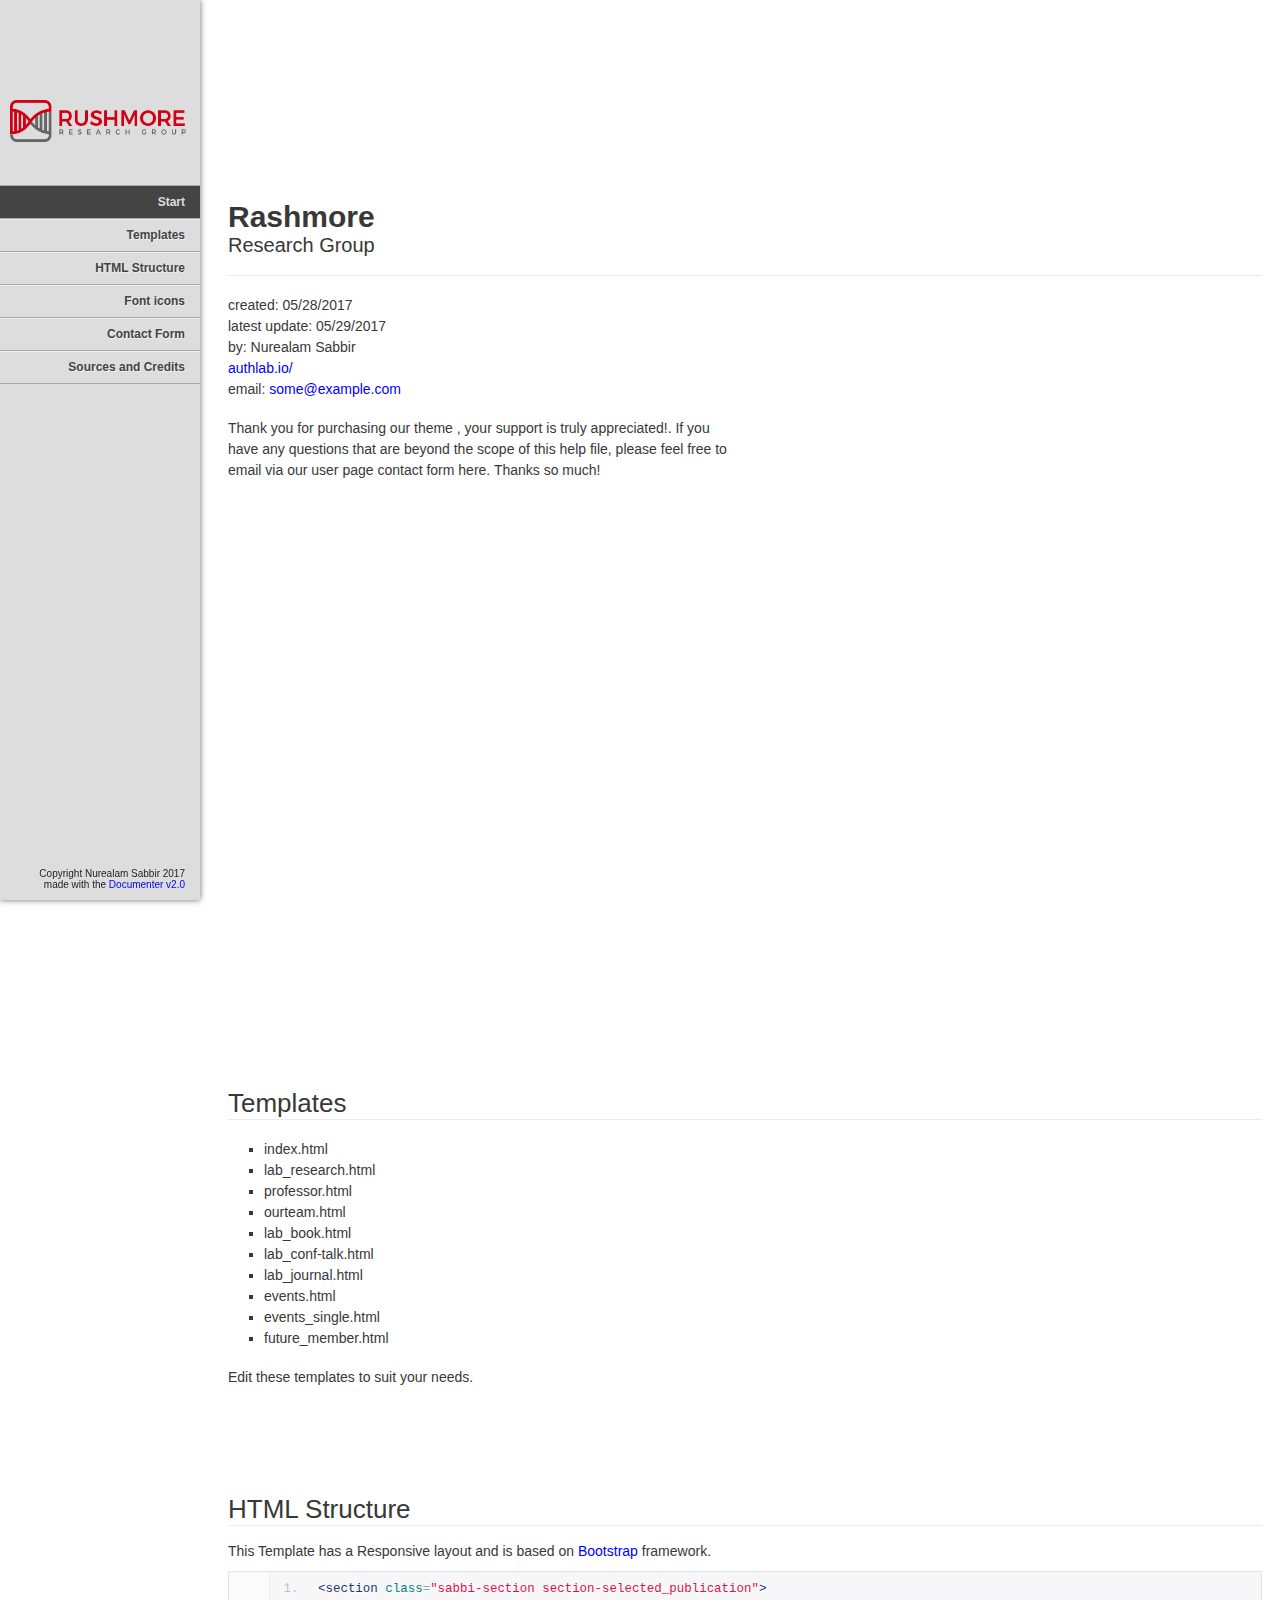
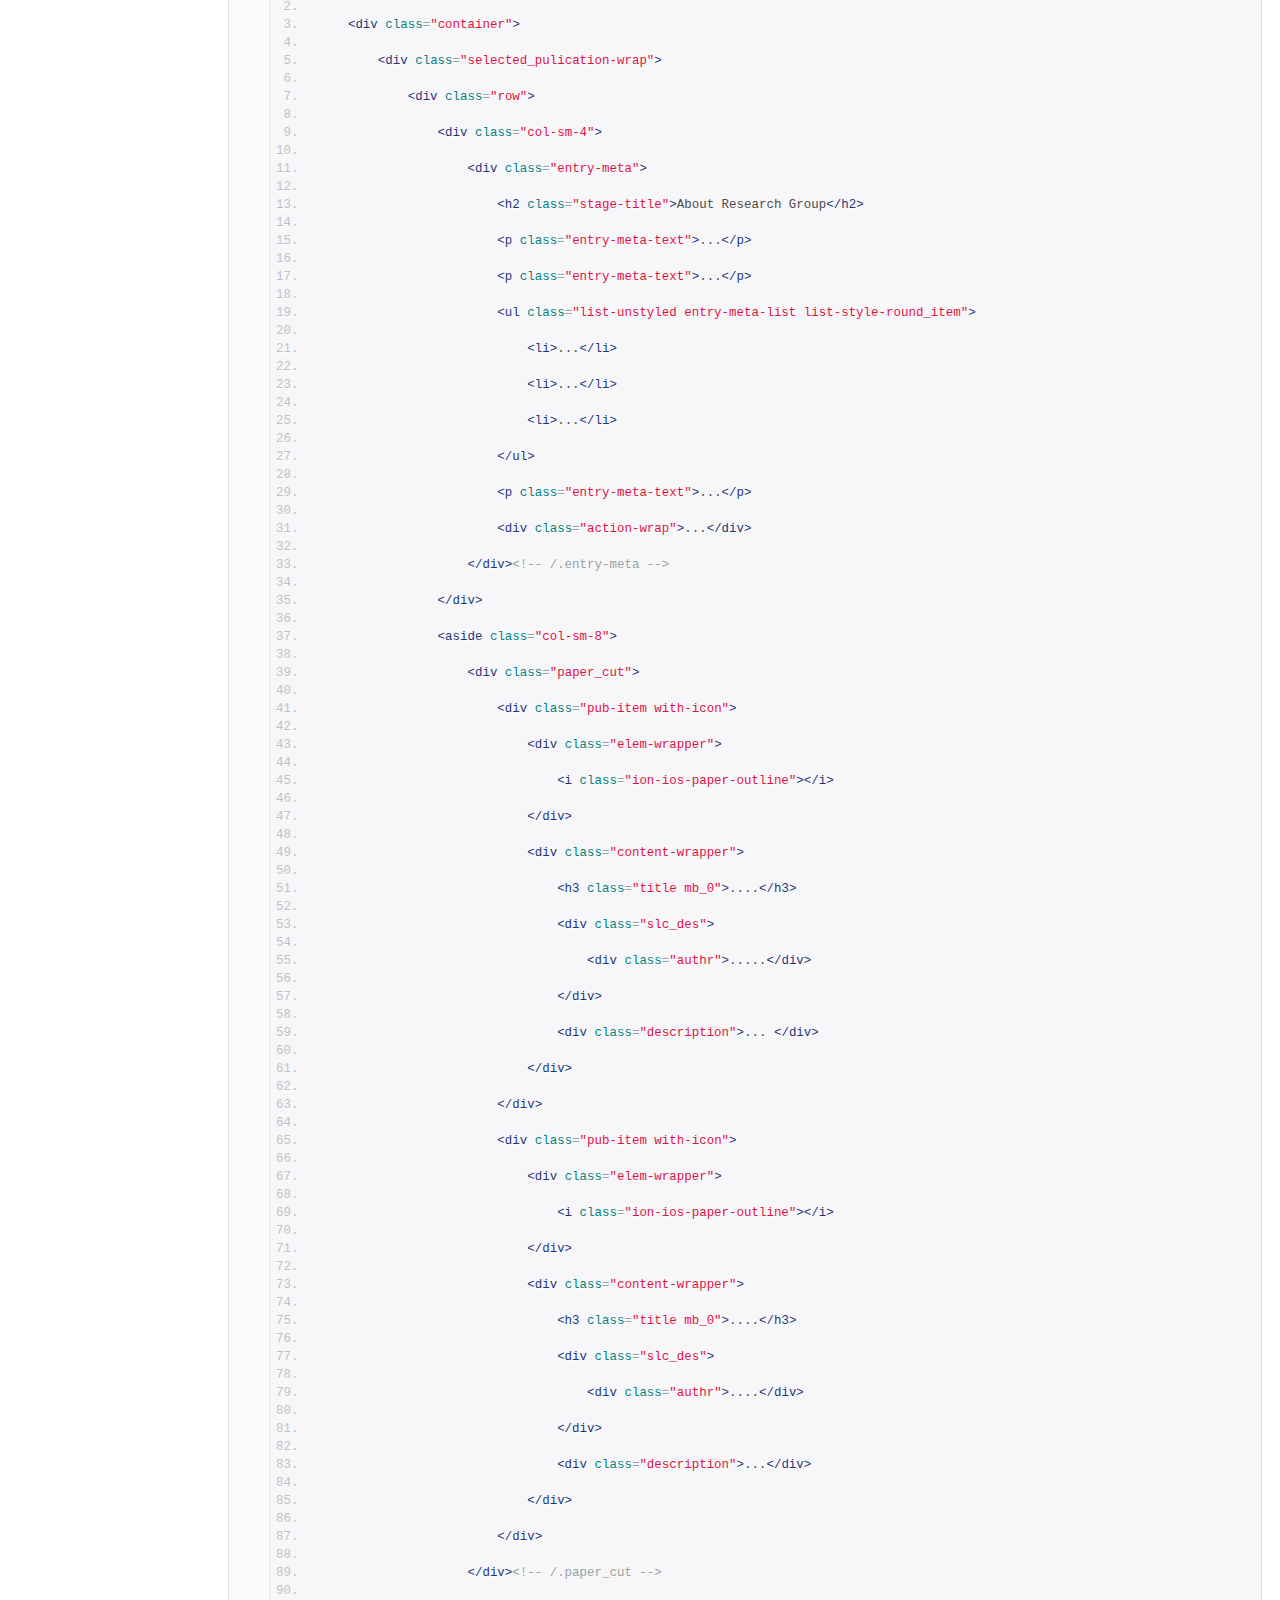
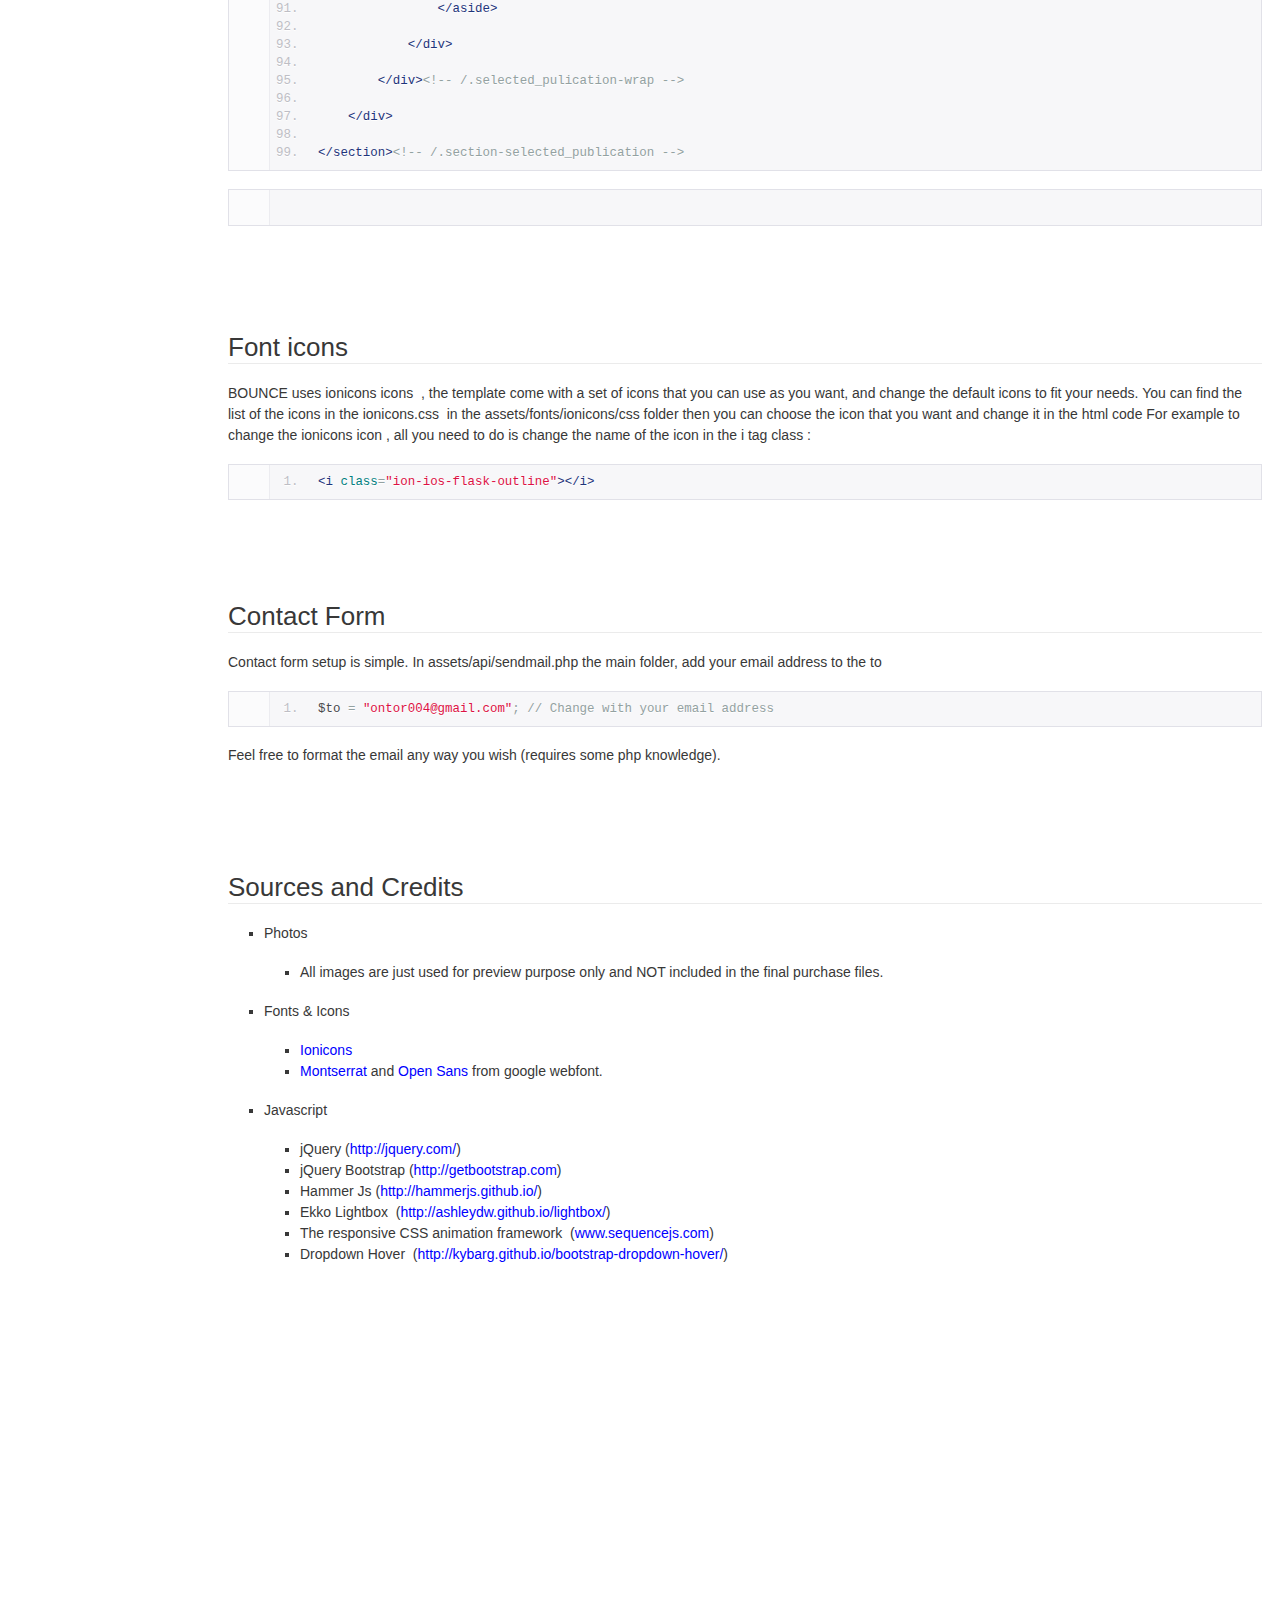
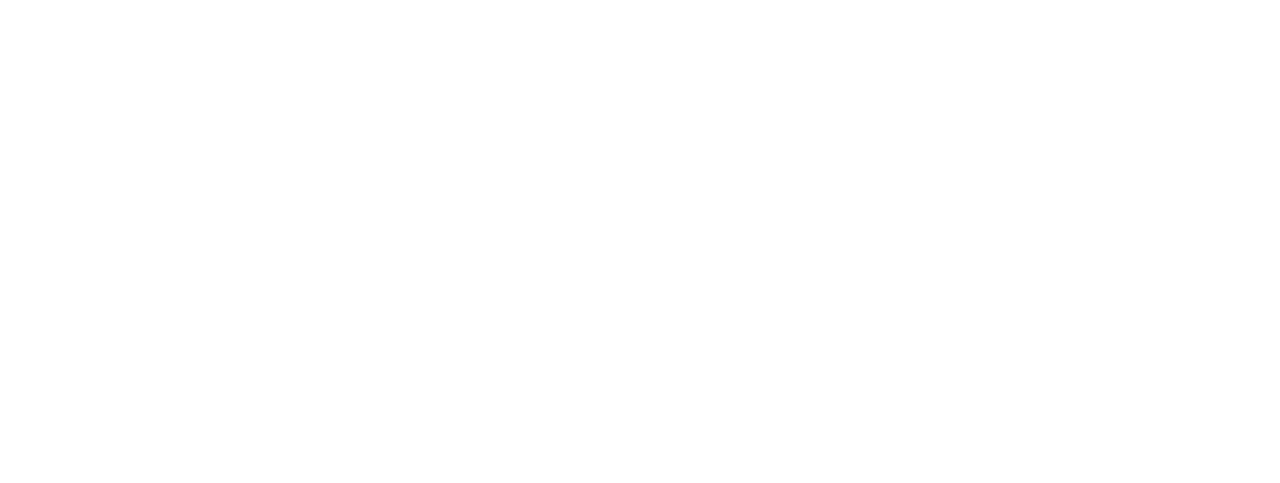
<file: Documentation/index.html>
<!doctype html>  
<!--[if IE 6 ]><html lang="en-us" class="ie6"> <![endif]-->
<!--[if IE 7 ]><html lang="en-us" class="ie7"> <![endif]-->
<!--[if IE 8 ]><html lang="en-us" class="ie8"> <![endif]-->
<!--[if (gt IE 7)|!(IE)]><!-->
<html lang="en-us"><!--<![endif]-->
<head>
	<meta charset="utf-8">
	
	<title>Rashmore - Research Group</title>
	
	<meta name="description" content="Rushmore professor & laboratory responsive template 
">
	<meta name="author" content="Nurealam Sabbir">
	<meta name="copyright" content="Nurealam Sabbir">
	<meta name="generator" content="Documenter v2.0 http://rxa.li/documenter">
	<meta name="date" content="2017-05-29T00:00:00+02:00">
	
	<link rel="stylesheet" href="assets/css/documenter_style.css" media="all">
	<link rel="stylesheet" href="assets/js/google-code-prettify/prettify.css" media="screen">
	<script src="assets/js/google-code-prettify/prettify.js"></script>

	
	
	<script src="assets/js/jquery.js"></script>
	
	<script src="assets/js/jquery.scrollTo.js"></script>
	<script src="assets/js/jquery.easing.js"></script>
	
	<script>document.createElement('section');var duration='500',easing='swing';</script>
	<script src="assets/js/script.js"></script>
	
	<style>
		html{background-color:#FFFFFF;color:#383838;}
		::-moz-selection{background:#444444;color:#DDDDDD;}
		::selection{background:#444444;color:#DDDDDD;}
		#documenter_sidebar #documenter_logo{background-image:url(assets/images/image_1.png);}
		a{color:#0000FF;}
		.btn {
			border-radius:3px;
		}
		.btn-primary {
			  background-image: -moz-linear-gradient(top, #0088CC, #0044CC);
			  background-image: -ms-linear-gradient(top, #0088CC, #0044CC);
			  background-image: -webkit-gradient(linear, 0 0, 0 0088CC%, from(#DDDDDD), to(#0044CC));
			  background-image: -webkit-linear-gradient(top, #0088CC, #0044CC);
			  background-image: -o-linear-gradient(top, #0088CC, #0044CC);
			  background-image: linear-gradient(top, #0088CC, #0044CC);
			  filter: progid:DXImageTransform.Microsoft.gradient(startColorstr='#0088CC', endColorstr='#0044CC', GradientType=0);
			  border-color: #0044CC #0044CC #bfbfbf;
			  color:#FFFFFF;
		}
		.btn-primary:hover,
		.btn-primary:active,
		.btn-primary.active,
		.btn-primary.disabled,
		.btn-primary[disabled] {
		  border-color: #0088CC #0088CC #bfbfbf;
		  background-color: #0044CC;
		}
		hr{border-top:1px solid #EBEBEB;border-bottom:1px solid #FFFFFF;}
		#documenter_sidebar, #documenter_sidebar ul a{background-color:#DDDDDD;color:#222222;}
		#documenter_sidebar ul a{-webkit-text-shadow:1px 1px 0px #EEEEEE;-moz-text-shadow:1px 1px 0px #EEEEEE;text-shadow:1px 1px 0px #EEEEEE;}
		#documenter_sidebar ul{border-top:1px solid #AAAAAA;}
		#documenter_sidebar ul a{border-top:1px solid #EEEEEE;border-bottom:1px solid #AAAAAA;color:#444444;}
		#documenter_sidebar ul a:hover{background:#444444;color:#DDDDDD;border-top:1px solid #444444;}
		#documenter_sidebar ul a.current{background:#444444;color:#DDDDDD;border-top:1px solid #444444;}
		#documenter_copyright{display:block !important;visibility:visible !important;}
		.logo-wrap {
			padding: 10px;
			margin-top: 90px;
			margin-bottom: 30px;
		}
		.doc-logo {
		    max-width: 98%;
		    margin: auto;
		}
		body {
			font-size: 14px;
		}
		.prettyprint {
			font-size: .89em;
		}
	</style>
	
</head>
<body class="documenter-project-rashmore">
	<div id="documenter_sidebar">
		<!-- <a href="#documenter_cover" id="documenter_logo"></a> -->
		<div class="logo-wrap"><img src="assets/images/site_logo.png" alt="" class="doc-logo"></div>
		<ul id="documenter_nav">
			<li><a class="current" href="#documenter_cover">Start</a></li>
				
			<li><a href="#templates" title="Templates">Templates</a></li>
			<li><a href="#html_structure" title="HTML Structure">HTML Structure</a></li>
			<li><a href="#font_icons" title="Font icons">Font icons</a></li>
			<li><a href="#contact_form" title="Contact Form">Contact Form</a></li>
			<li><a href="#sources_and_credits" title="Sources and Credits">Sources and Credits</a></li>

		</ul>
		<div id="documenter_copyright">Copyright Nurealam Sabbir 2017<br>
		made with the <a href="http://rxa.li/documenter">Documenter v2.0</a> 
		</div>
	</div>
	<div id="documenter_content">
	<section id="documenter_cover">
	<h1>Rashmore</h1>
	<h2>Research Group</h2>
	<div id="documenter_buttons">
		
	</div>
	<hr>
	<ul>
	<li>created: 05/28/2017</li>
	<li>latest update: 05/29/2017</li>
	<li>by: Nurealam Sabbir</li>
	<li><a href="https://authlab.io/">authlab.io/</a></li>
	<li>email: <a href="mailto:&#115;&#111;&#109;&#101;&#64;&#101;&#120;&#97;&#109;&#112;&#108;&#101;&#46;&#99;&#111;&#109;">&#115;&#111;&#109;&#101;&#64;&#101;&#120;&#97;&#109;&#112;&#108;&#101;&#46;&#99;&#111;&#109;</a></li>
	</ul>
	<p>Thank you for purchasing our theme , your support is truly appreciated!. If you have any questions that are beyond the scope of this help file, please feel free to email via our user page contact form here. Thanks so much!</p>
	</section>
	
	<section id="templates">
	<div class="page-header"><h3>Templates</h3><hr class="notop"></div>
<ul>
	<li style="box-sizing: border-box;">
		index.html</li>
	<li style="box-sizing: border-box;">
		lab_research.html</li>
	<li style="box-sizing: border-box;">
		professor.html</li>
	<li style="box-sizing: border-box;">
		ourteam.html</li>
	<li style="box-sizing: border-box;">
		lab_book.html</li>
	<li style="box-sizing: border-box;">
		lab_conf-talk.html</li>
	<li style="box-sizing: border-box;">
		lab_journal.html</li>
	<li style="box-sizing: border-box;">
		events.html</li>
	<li style="box-sizing: border-box;">
		events_single.html</li>
	<li style="box-sizing: border-box;">
		future_member.html</li>
</ul>
<p>
	Edit these templates to suit your needs.</p>
</section>
<section id="html_structure">
	<div class="page-header"><h3>HTML Structure</h3><hr class="notop"></div>
<div>
	This Template has a Responsive layout and is based on&nbsp;<a href="http://getbootstrap.com/">Bootstrap&nbsp;</a>framework. &nbsp;</div>
<pre class="prettyprint lang-html linenums">
&lt;section class=&quot;sabbi-section section-selected_publication&quot;&gt;

    &lt;div class=&quot;container&quot;&gt;

        &lt;div class=&quot;selected_pulication-wrap&quot;&gt;

            &lt;div class=&quot;row&quot;&gt;

                &lt;div class=&quot;col-sm-4&quot;&gt;

                    &lt;div class=&quot;entry-meta&quot;&gt;

                        &lt;h2 class=&quot;stage-title&quot;&gt;About Research Group&lt;/h2&gt;

                        &lt;p class=&quot;entry-meta-text&quot;&gt;...&lt;/p&gt;

                        &lt;p class=&quot;entry-meta-text&quot;&gt;...&lt;/p&gt;

                        &lt;ul class=&quot;list-unstyled entry-meta-list list-style-round_item&quot;&gt;

                            &lt;li&gt;...&lt;/li&gt;

                            &lt;li&gt;...&lt;/li&gt;

                            &lt;li&gt;...&lt;/li&gt;

                        &lt;/ul&gt;

                        &lt;p class=&quot;entry-meta-text&quot;&gt;...&lt;/p&gt;

                        &lt;div class=&quot;action-wrap&quot;&gt;...&lt;/div&gt;

                    &lt;/div&gt;&lt;!-- /.entry-meta --&gt;

                &lt;/div&gt;

                &lt;aside class=&quot;col-sm-8&quot;&gt;

                    &lt;div class=&quot;paper_cut&quot;&gt;

                        &lt;div class=&quot;pub-item with-icon&quot;&gt;

                            &lt;div class=&quot;elem-wrapper&quot;&gt;

                                &lt;i class=&quot;ion-ios-paper-outline&quot;&gt;&lt;/i&gt;

                            &lt;/div&gt;

                            &lt;div class=&quot;content-wrapper&quot;&gt;

                                &lt;h3 class=&quot;title mb_0&quot;&gt;....&lt;/h3&gt;

                                &lt;div class=&quot;slc_des&quot;&gt;

                                    &lt;div class=&quot;authr&quot;&gt;.....&lt;/div&gt;

                                &lt;/div&gt;

                                &lt;div class=&quot;description&quot;&gt;... &lt;/div&gt;

                            &lt;/div&gt;

                        &lt;/div&gt;

                        &lt;div class=&quot;pub-item with-icon&quot;&gt;

                            &lt;div class=&quot;elem-wrapper&quot;&gt;

                                &lt;i class=&quot;ion-ios-paper-outline&quot;&gt;&lt;/i&gt;

                            &lt;/div&gt;

                            &lt;div class=&quot;content-wrapper&quot;&gt;

                                &lt;h3 class=&quot;title mb_0&quot;&gt;....&lt;/h3&gt;

                                &lt;div class=&quot;slc_des&quot;&gt;

                                    &lt;div class=&quot;authr&quot;&gt;....&lt;/div&gt;

                                &lt;/div&gt;

                                &lt;div class=&quot;description&quot;&gt;...&lt;/div&gt;

                            &lt;/div&gt;

                        &lt;/div&gt;

                    &lt;/div&gt;&lt;!-- /.paper_cut --&gt;

                &lt;/aside&gt;

            &lt;/div&gt;

        &lt;/div&gt;&lt;!-- /.selected_pulication-wrap --&gt;

    &lt;/div&gt;

&lt;/section&gt;&lt;!-- /.section-selected_publication --&gt;​</pre>
<p class="prettyprint lang-html linenums">
	&nbsp;</p>
</section>
<section id="font_icons">
	<div class="page-header"><h3>Font icons</h3><hr class="notop"></div>
<p>
	BOUNCE uses ionicons icons &nbsp;, the template come with a set of icons that you can use as you want, and change the default icons to fit your needs. You can find the list of the icons in the ionicons.css &nbsp;in the assets/fonts/ionicons/css folder then you can choose the icon that you want and change it in the html code For example to change the ionicons icon , all you need to do is change the name of the icon in the i tag class :</p>
<pre class="prettyprint lang-html linenums">
&lt;i class=&quot;ion-ios-flask-outline&quot;&gt;&lt;/i&gt;</pre>
</section>
<section id="contact_form">
	<div class="page-header"><h3>Contact Form</h3><hr class="notop"></div>
<p>
	Contact form setup is simple. In assets/api/sendmail.php the main folder, add your email address to the to&nbsp;</p>
<pre class="prettyprint lang-php linenums">$to = &quot;&#111;&#110;&#116;&#111;&#114;&#48;&#48;&#52;&#64;&#103;&#109;&#97;&#105;&#108;&#46;&#99;&#111;&#109;&quot;; // Change with your email address</pre>
<p>
	Feel free to format the email any way you wish (requires some php knowledge).</p>
</section>
<section id="sources_and_credits">
	<div class="page-header"><h3>Sources and Credits</h3><hr class="notop"></div>
<ul>
	<li>
		Photos
		<ul>
			<li>
				All images are just used for preview purpose only and NOT included in the final purchase files.</li>
		</ul>
	</li>
	<li>
		Fonts &amp; Icons
		<ul>
			<li>
				<a data-="" href="http://ionicons.com/" target="_blank">Ionicons</a></li>
			<li>
				<a data-="" href="https://fonts.google.com/">Montserrat</a>&nbsp;and&nbsp;<a href="https://fonts.google.com/" target="_blank">Open Sans</a>&nbsp;from google webfont.</li>
		</ul>
	</li>
	<li>
		Javascript
		<ul>
			<li>
				jQuery (<a href="http://jquery.com/" target="_blank">http://jquery.com/</a>)</li>
			<li>
				jQuery Bootstrap (<a href="http://getbootstrap.com" target="_blank">http://getbootstrap.com</a>)</li>
			<li>
				Hammer Js (<a href="http://hammerjs.github.io" target="_blank">http://hammerjs.github.io/</a>)</li>
			<li>
				Ekko Lightbox &nbsp;(<a href="http://ashleydw.github.io/lightbox/">http://ashleydw.github.io/lightbox/</a>)</li>
			<li>
				The responsive CSS animation framework &nbsp;(<a href="www.sequencejs.com" target="_blank">www.sequencejs.com</a>)</li>
			<li>
				Dropdown Hover &nbsp;(<a href="http://kybarg.github.io/bootstrap-dropdown-hover/" target="_blank">http://kybarg.github.io/bootstrap-dropdown-hover/</a>)</li>
		</ul>
	</li>
</ul>
</section>

	</div>
</body>
</html>
</file>
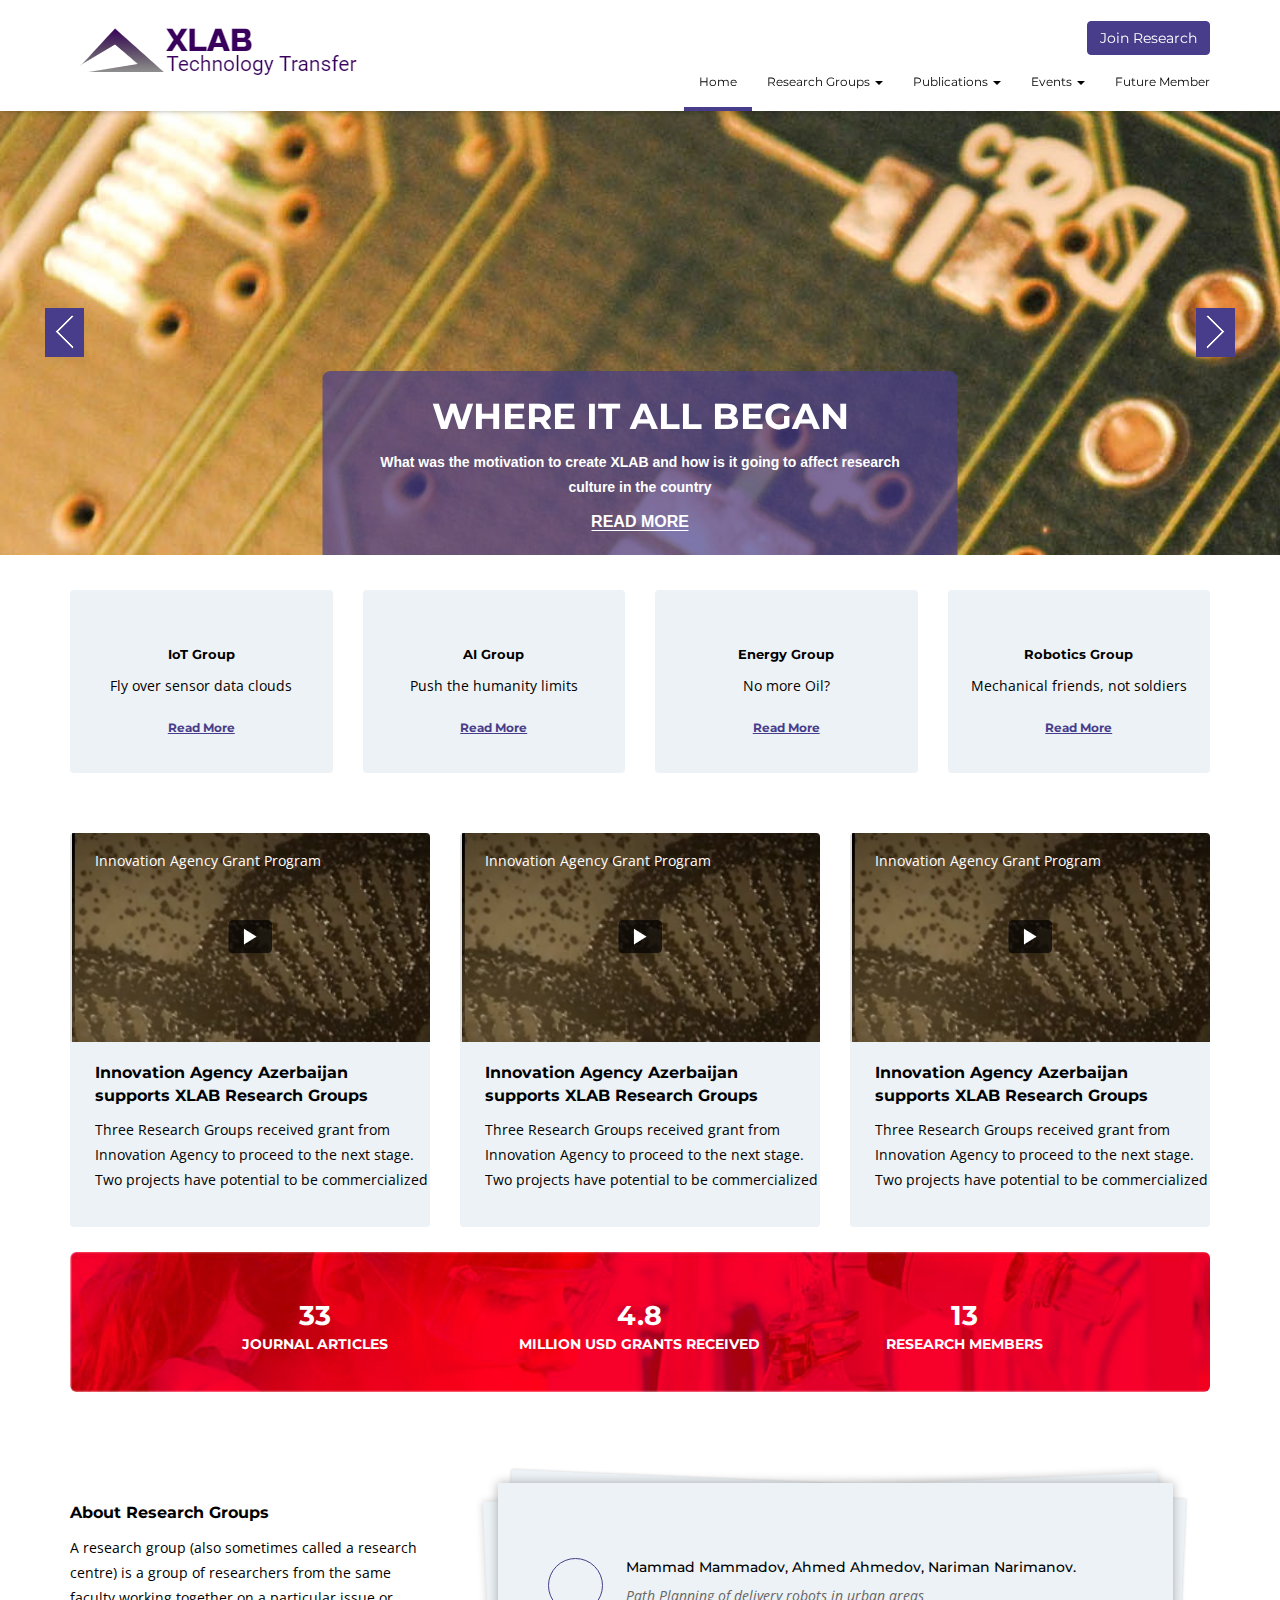
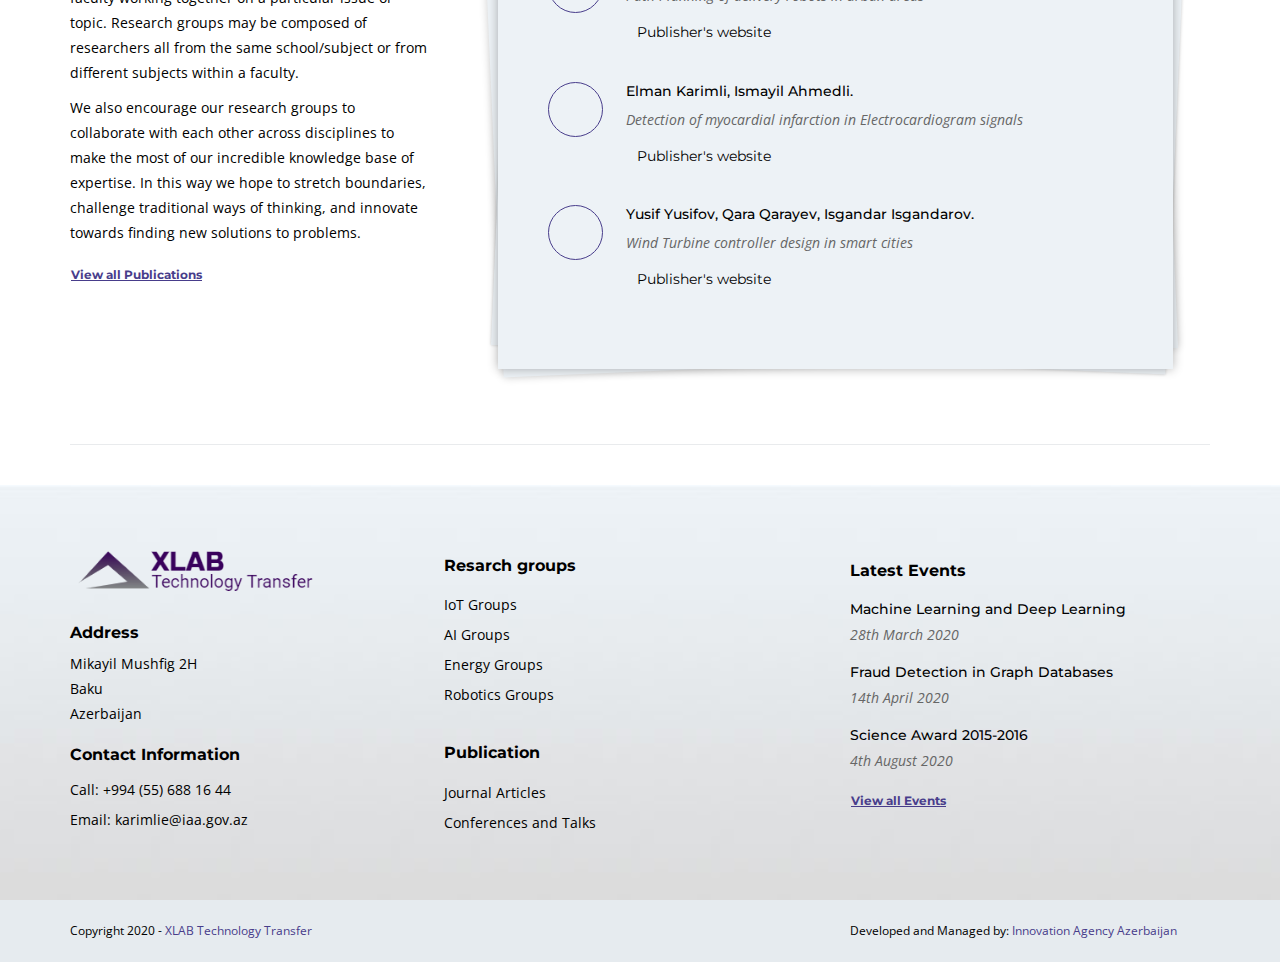
<file: Main/index.html>
<!DOCTYPE html>
<!--[if lt IE 7]>      <html class="no-js lt-ie9 lt-ie8 lt-ie7" lang=""> <![endif]-->
<!--[if IE 7]>         <html class="no-js lt-ie9 lt-ie8" lang=""> <![endif]-->
<!--[if IE 8]>         <html class="no-js lt-ie9" lang=""> <![endif]-->
<!--[if gt IE 8]><!-->
<html class="no-js" lang="">
<!--<![endif]-->
<head>
    <meta charset="utf-8">
    <meta content="IE=edge,chrome=1" http-equiv="X-UA-Compatible">
    <title>XLAB |  Home</title>
    <meta content="" name="description">
    <meta content="width=device-width, initial-scale=1" name="viewport">
    <link href="apple-touch-icon.png" rel="apple-touch-icon">
    <link href="assets/css/bootstrap.min.css" rel="stylesheet">
    <link href="assets/fonts/ionicons">
    <link href="https://fonts.googleapis.com/css?family=Montserrat:400,500,700|Open+Sans:300,400,400i,600,700" rel="stylesheet">

    <!-- Tools -->
    <link href="assets/tools/sequence/css/sequence-theme.basic.css" rel="stylesheet" media="all">
    <link href="assets/tools/dropdownhover/css/animate.min.css" rel="stylesheet">
    <link href="assets/tools/dropdownhover/css/bootstrap-dropdownhover.min.css" rel="stylesheet">

    <!-- site spec -->
    <link href="assets/tools/lightbox/ekko-lightbox.min.css" rel="stylesheet">
    <link href="assets/css/main.css" rel="stylesheet">
    <link href="assets/css/style.css" rel="stylesheet">
    
</head>
<body class="auth-theme-rashmore">
    <!--[if lt IE 8]>
            <p class="browserupgrade">You are using an <strong>outdated</strong> browser. Please <a href="http://browsehappy.com/">upgrade your browser</a> to improve your experience.</p>
        <![endif]-->
    <header class="sabbi-site-head">
        <nav class="navbar navbar-white navbar-kawsa navbar-fixed-top" role="navigation">
            <div class="container">
                <div class="navbar-header">
                    <button aria-controls="navbar" aria-expanded="false" class="navbar-toggle collapsed" data-target="#navbar" data-toggle="collapse" type="button"><span class="sr-only">Toggle navigation</span> <span class="icon-bar"></span> <span class="icon-bar"></span> <span class="icon-bar"></span></button>
                    <a class="navbar-brand" href="index.html"><img alt="" class="img-responsive" src="assets/img/site-logo.png"></a>
                </div>
                <div class="navbar-collapse collapse sabbi-navbar-collapse  navbar-nav-hov_underline" id="navbar">
                    <div class="nav-btn-wrap"><a href="future_member.html" class="btn btn-primary pull-right">Join Research</a></div>
                    <ul class="nav navbar-nav navbar-right" id="menu-main-nav">
                        <li class="active">
                            <a href="index.html" title="Home">Home</a>
                        </li>
                        <li class="dropdown">
                            <a class="dropdown-toggle" data-toggle="dropdown" href="#" title="Research Groups"  data-hover="dropdown" data-animations="zoomIn">Research Groups <span class="caret"></span></a>
                            <ul class="dropdown-menu" role="menu">
                                <li>
                                    <a href="iot_groups.html" title="IoT">IoT Group</a>
                                </li>
                                <li>
                                    <a href="ai_groups.html" title="AI">AI Group</a>
                                </li>
                                <li>
                                    <a href="energy_groups.html" title="Energy">Energy Group</a>
                                </li>
                                <li>
                                    <a href="robotics_groups.html" title="Robotics">Robotics Group</a>
                                </li>
                            </ul>
                        </li>
                        <li class="dropdown">
                            <a class="dropdown-toggle" data-toggle="dropdown"  data-hover="dropdown" href="#" title="Publications" data-animations="zoomIn">Publications <span class="caret"></span></a>
                            <ul class=" dropdown-menu" role="menu">
                                <li>
                                    <a href="lab_journal.html" title="Journal Articles">Journal Articles</a>
                                </li>
                                <li>
                                    <a href="lab_conf-talk.html" title="Conferences and Talks">Conferences and Talks</a>
                                </li>
                            </ul>
                        </li>
                        <li class="dropdown">
                            <a class="dropdown-toggle" data-toggle="dropdown"  data-hover="dropdown" href="#" title="Events" data-animations="zoomIn">Events <span class="caret"></span></a>
                            <ul class=" dropdown-menu" role="menu">
                                <li>
                                    <a href="events.html" title="Webinars">Webinars</a>
                                </li>
                                <li>
                                    <a href="events.html" title="Meetups">MeetUps</a>
                                </li>
                            </ul>
                        </li>
                        <li>
                            <a href="future_member.html" title="Future Member">Future Member</a>
                        </li>
                    </ul>
                </div>
            </div>
        </nav><!-- /.navbar -->
        <div class="sabbi-site-header-meta">
            <div class="site-hmsl-content text-center mt_60">
                <div class="seq seq--kawsa" id="sequence">
                    <div class="seq-screen">
                        <ul class="seq-canvas">
                            <li class="seq-step1" id="step1" style="background:url(assets/img/slider/slide_img.jpg);background-repeat: no-repeat;background-size: cover;">
                                <div class="bg-blend"></div>
                                <div class="seq-content" >

                                    <h2 class="seq-title font-2 tt_up" data-seq="">Where it all began</h2>
                                    <div class="seq-meta" data-seq="">
                                        <p class="seq-meta-text">What was the motivation to create XLAB and how is it going to affect research culture in the country</p>
                                    </div>
                                    <a href="#" class="btn-link btn-more">READ MORE</a>
                                </div>
                            </li>
                            <li class="seq-step1" id="step2" style="background:url(assets/img/slider/slide_img2.jpg);background-repeat: no-repeat;background-size: cover;">
                                <div class="bg-blend"></div>
                                <div class="seq-content" >

                                    <h2 class="seq-title font-2 tt_up" data-seq="">From Research to StartUp</h2>
                                    <div class="seq-meta" data-seq="">
                                        <p class="seq-meta-text">How did one of the IoT Groups managed to be commercialized and work with hospitals to monitor patient healt data. </p>
                                    </div>
                                    <a href="#" class="btn-link btn-more">READ MORE</a>
                                </div>
                            </li>
                            <li class="seq-step1" id="step2" style="background:url(assets/img/slider/slide_img3.jpg);background-repeat: no-repeat;background-size: cover;">
                                <div class="bg-blend"></div>
                                <div class="seq-content" >

                                    <h2 class="seq-title font-2 tt_up" data-seq="">Research Path</h2>
                                    <div class="seq-meta" data-seq="">
                                        <p class="seq-meta-text">Get acquainted with the processes to conduct researches  </p>
                                    </div>
                                    <a href="#" class="btn-link btn-more">READ MORE</a>
                                </div>
                            </li>
                        </ul>
                        <div class="sec-navigate-wrap pos-y_center">
                            <button type="button" class="seq-next"></button>
                            <button type="button" class="seq-prev"></button>
                        </div>
                    </div>
                </div>
            </div>
        </div>
    </header><!-- /.sabbi-site-head -->

    <section class="sabbbi-section home-info mt_35">
        <div class="container">
            <div class="row home-info-block-first">
                <div class="col-md-3 col-sm-6">
                        <div class="icon-card text-center">
                            <figure class="icon-card-limn">
                                <i class="ion-ios-cloud-upload"></i>
                            </figure>
                            <h3 class="card-title">IoT Group</h3>
                            <p class="card-meta">Fly over sensor data clouds</p>
                            <a href="iot_groups.html" class="btn btn-unsolemn btn-action read-more">Read More</a>
                        </div><!-- /.icon-card -->
                </div>
                <div class="col-md-3 col-sm-6">
                        <div class="icon-card text-center">
                            <figure class="icon-card-limn">
                                <i class="ion-ios-barcode"></i>
                            </figure>
                            <h3 class="card-title">AI Group</h3>
                            <p class="card-meta">Push the humanity limits</p>
                            <a href="ai_groups.html" class="btn btn-unsolemn btn-action read-more">Read More</a>
                        </div><!-- /.icon-card -->
                 </div>
                <div class="col-md-3 col-sm-6">
                        <div class="icon-card text-center">
                            <figure class="icon-card-limn">
                                <i class="ion-ios-lightbulb"></i>
                            </figure>
                            <h3 class="card-title">Energy Group</h3>
                            <p class="card-meta">No more Oil?</p>
                            <a href="energy_groups.html" class="btn btn-unsolemn btn-action read-more">Read More</a>
                        </div><!-- /.icon-card -->
                </div>
                <div class="col-md-3 col-sm-6">
                        <div class="icon-card text-center">
                            <figure class="icon-card-limn">
                                <i class="ion-ios-cog"></i>
                            </figure>
                            <h3 class="card-title">Robotics Group</h3>
                            <p class="card-meta">Mechanical friends, not soldiers</p>
                            <a href="robotics_groups.html" class="btn btn-unsolemn btn-action read-more">Read More</a>
                        </div><!-- /.icon-card -->
                </div>

            </div>
            <div class="row mt_30">
                <div class="col-sm-4">
                    <article class="sabbi-thumlinepost-card card-video solitude-bg__x">
                        <figure class="sabbi-thumlinepost-card-figure">
                            <a class="video-play"  href="https://www.youtube.com/watch?v=qxJaDhvNkkc" data-toggle="lightbox"><img src="assets/img/sabbi-post/card-img-5.jpg" alt="" class="img-responsive img-thumpost"></a>
                            <figcaption>Innovation Agency Grant Program</figcaption>
                        </figure>
                        <h3 class="entry-title"><a href="#">Innovation Agency Azerbaijan supports XLAB Research Groups</a></h3>
                        <p class="entry-text">Three Research Groups received grant from Innovation Agency to proceed to the next stage. Two projects have potential to be commercialized </p>
                    </article>
                </div>
                <div class="col-sm-4">
                    <article class="sabbi-thumlinepost-card card-video solitude-bg__x">
                        <figure class="sabbi-thumlinepost-card-figure">
                            <a class="video-play"  href="https://www.youtube.com/watch?v=qxJaDhvNkkc" data-toggle="lightbox"><img src="assets/img/sabbi-post/card-img-5.jpg" alt="" class="img-responsive img-thumpost"></a>
                            <figcaption>Innovation Agency Grant Program</figcaption>
                        </figure>
                        <h3 class="entry-title"><a href="#">Innovation Agency Azerbaijan supports XLAB Research Groups</a></h3>
                        <p class="entry-text">Three Research Groups received grant from Innovation Agency to proceed to the next stage. Two projects have potential to be commercialized </p>
                    </article>
                </div>
                <div class="col-sm-4">
                    <article class="sabbi-thumlinepost-card card-video solitude-bg__x">
                        <figure class="sabbi-thumlinepost-card-figure">
                            <a class="video-play"  href="https://www.youtube.com/watch?v=qxJaDhvNkkc" data-toggle="lightbox"><img src="assets/img/sabbi-post/card-img-5.jpg" alt="" class="img-responsive img-thumpost"></a>
                            <figcaption>Innovation Agency Grant Program</figcaption>
                        </figure>
                        <h3 class="entry-title"><a href="#">Innovation Agency Azerbaijan supports XLAB Research Groups</a></h3>
                        <p class="entry-text">Three Research Groups received grant from Innovation Agency to proceed to the next stage. Two projects have potential to be commercialized </p>
                    </article>
                </div>
            </div>
        </div>
    </section><!-- /.home-info -->
    <section class="section-brand_quickfact section">
        <div class="container">
            <div class="brand_quickfact-wrap">
                <div class="row">
                    <div class="col-sm-10 col-sm-offset-1">
                        <div class="row">
                            <div class="col-sm-4">
                                <div class="brand_quickfact-content font-2 text-center">
                                    <div class="brand_quickfact-count_value">33</div>
                                    <div class="brand_quickfact-label">Journal Articles</div>
                                </div>
                            </div>
                            <div class="col-sm-4">
                                <div class="brand_quickfact-content font-2 text-center">
                                    <div class="brand_quickfact-count_value">4.8</div>
                                    <div class="brand_quickfact-label">Million USD Grants Received</div>
                                </div>
                            </div>
                            <div class="col-sm-4">
                                <div class="brand_quickfact-content font-2 text-center">
                                    <div class="brand_quickfact-count_value">13</div>
                                    <div class="brand_quickfact-label">Research members</div>
                                </div>
                            </div>
                        </div>
                    </div>
                </div>
            </div>
        </div>
    </section><!-- /.section-brand_quickfact -->

    <section class="sabbi-section section-selected_publication">
        <div class="container">
            <div class="selected_pulication-wrap">
                <div class="row">
                    <div class="col-sm-4">
                        <div class="entry-meta">
                            <h2 class="stage-title">About Research Groups</h2>
                            <p class="entry-meta-text">A research group (also sometimes called a research centre) is a group of researchers from the same faculty working together on a particular issue or topic. Research groups may be composed of researchers all from the same school/subject or from different subjects within a faculty.</p>
                            <p class="entry-meta-text">We also encourage our research groups to collaborate with each other across disciplines to make the most of our incredible knowledge base of expertise. In this way we hope to stretch boundaries, challenge traditional ways of thinking, and innovate towards finding new solutions to problems.</p>
                            <div class="action-wrap"><a href="#" class="btn btn-unsolemn btn-action read-more">View all Publications</a></div>
                        </div><!-- /.entry-meta -->
                    </div>
                    <aside class="col-sm-8">
                        <div class="paper_cut">
                            <div class="pub-item with-icon">
                                <div class="elem-wrapper">
                                    <i class="ion-ios-paper-outline"></i>
                                </div>
                                <div class="content-wrapper">
                                    <h3 class="title mb_0">Mammad Mammadov, Ahmed Ahmedov, Nariman Narimanov.</h3>
                                    <div class="slc_des">
                                        <div class="authr">Path Planning of delivery robots in urban areas</div>
                                    </div>
                                    <div class="description">
                                        <a class="link-with-icon" href="#" target="black"><i class="ion-ios-browsers-outline"></i>Publisher's website</a>
                                    </div>
                                </div>
                            </div>
                            <div class="pub-item with-icon">
                                <div class="elem-wrapper">
                                    <i class="ion-ios-paper-outline"></i>
                                </div>
                                <div class="content-wrapper">
                                    <h3 class="title mb_0">Elman Karimli, Ismayil Ahmedli.</h3>
                                    <div class="slc_des">
                                        <div class="authr">Detection of myocardial infarction in Electrocardiogram signals</div>
                                    </div>
                                    <div class="description">
                                        <a class="link-with-icon" href="#" target="black"><i class="ion-ios-browsers-outline"></i>Publisher's website</a>
                                    </div>
                                </div>
                            </div>
                            <div class="pub-item with-icon">
                                <div class="elem-wrapper">
                                    <i class="ion-ios-paper-outline"></i>
                                </div>
                                <div class="content-wrapper">
                                    <h3 class="title mb_0">Yusif Yusifov, Qara Qarayev, Isgandar Isgandarov.</h3>
                                    <div class="slc_des">
                                        <div class="authr">Wind Turbine controller design in smart cities</div>
                                    </div>
                                    <div class="description">
                                        <a class="link-with-icon" href="#" target="black"><i class="ion-ios-browsers-outline"></i>Publisher's website</a>
                                    </div>
                                </div>
                            </div>
                        </div><!-- /.paper_cut -->
                    </aside>
                </div>
            </div><!-- /.selected_pulication-wrap -->
        </div>
    </section><!-- /.section-selected_publication -->

    <footer class="section-footer mt_25">
        <div class="container">
            <div class="row">
                <div class="col-sm-3">
                    <div class="footer-site-info">
                        <header>
                            <a class="footer-brand" href="index.html"><img alt="" class="img-responsive" src="assets/img/site-logo.png"></a>
                        </header>
                        <address>
                            <h3 class="entry-title">Address</h3>
                            <div class="address-entry">
                                <p class="__adtext">Mikayil Mushfig 2H</p>
                                <p class="__ad-num">Baku</p>
                                <p class="__ad-num">Azerbaijan</p>
                            </div>
                        </address>
                        <footer class="contact-info">
                            <h3 class="entry-title">Contact Information</h3>
                            <p class="__ci_num">Call: <span>+994 (55) 688 16 44</span></p>
                            <p class="__ci_num">Email: <span>karimlie@iaa.gov.az</span></p>
                        </footer>
                    </div>
                </div>
                <div class="col-sm-5">
                    <div class="row">
                        <div class="col-sm-5 col-sm-offset-2">
                            <section class="widget widget_sec">
                                <div class="widget-main">
                                    <h2 class="widget-title">Resarch groups</h2>
                                    <ul class="list list-unstyled list-footer-nav">
                                        <li><a href="#">IoT Groups</a></li>
                                        <li><a href="#">AI Groups</a></li>
                                        <li><a href="#">Energy Groups</a></li>
                                        <li><a href="#">Robotics Groups</a></li>
                                    </ul>
                                </div>
                            </section>
                            <section class="widget widget_sec">
                                <div class="widget-main">
                                    <h2 class="widget-title">Publication</h2>
                                    <ul class="list list-unstyled list-footer-nav">
                                        <li><a href="#">Journal Articles</a></li>
                                        <li><a href="#">Conferences and Talks</a></li>
                                    </ul>
                                </div>
                            </section>
                        </div>
                        <div class="col-sm-5">
                            <section class="widget widget_sec">

                        </div>
                    </div>
                </div>

                <div class="col-sm-4">
                    <div class="footer-site-info">
                        <address>
                            <h3 class="entry-title">Latest Events</h3>
                            <ul class="event-list list-unstyled">
                                <li>
                                    <h4 class="title"><a href="events_single.html">Machine Learning and Deep Learning</a></h4>
                                    <div class="date">28th March 2020</div>
                                </li>
                                <li>
                                    <h4 class="title"><a href="events_single.html">Fraud Detection in Graph Databases</a></h4>
                                    <div class="date">14th April 2020</div>
                                </li>
                                <li>
                                    <h4 class="title"><a href="events_single.html">Science Award 2015-2016</a></h4>
                                    <div class="date">4th August 2020</div>
                                </li>
                            </ul>
                            <div class="action-wrap"><a href="events.html" class="btn btn-unsolemn btn-action">View all Events</a></div>
                        </address>
                    </div>
                </div>
            </div>
        </div>
        <div id="site-footer-bar" class="footer-bar mt_30">
            <div class="container">
                <div class="row">
                    <div class="col-sm-8">
                        <div class="widget_black_studio_tinymce" id="black-studio-tinymce-4">
                            <div class="copyright">Copyright 2020 - <a href="#">XLAB Technology Transfer</a></div>
                        </div>
                    </div>
                    <div class="col-sm-4 ">
                        <div class="powredby">Developed and Managed by: <a href="#">Innovation Agency Azerbaijan</a></div>
                    </div>
                </div>
            </div>
        </div>
    </footer><!-- /.section-footer -->
    <script src="assets/js/vendor/modernizr-2.8.3.min.js"></script>
    <script src="//ajax.googleapis.com/ajax/libs/jquery/1.11.2/jquery.min.js"></script>
    <script>
        window.jQuery || document.write('<script src="assets/js/vendor/jquery-1.11.2.min.js"><\/script>')
    </script>
    <!-- tools -->
    <script src="assets/tools/sequence/js/imagesloaded.pkgd.min.js"></script>
    <script src="assets/tools/sequence/js/hammer.min.js"></script>
    <script src="assets/tools/sequence/js/sequence.min.js"></script>
    <script src="assets/tools/lightbox/ekko-lightbox.min.js"></script>
    <script src="assets/tools/dropdownhover/js/bootstrap-dropdownhover.min.js"></script>

    <!-- site-spec -->
    <script src="assets/js/vendor/bootstrap.min.js"></script>
    <script src="assets/js/plugins.js"></script>
    <script src="assets/js/main.js"></script> <!-- Google Analytics: change UA-XXXXX-X to be your site's ID. -->

    <script>
        (function(b,o,i,l,e,r){b.GoogleAnalyticsObject=l;b[l]||(b[l]=
        function(){(b[l].q=b[l].q||[]).push(arguments)});b[l].l=+new Date;
        e=o.createElement(i);r=o.getElementsByTagName(i)[0];
        e.src='//www.google-analytics.com/analytics.js';
        r.parentNode.insertBefore(e,r)}(window,document,'script','ga'));
        ga('create','UA-XXXXX-X','auto');ga('send','pageview');
    </script>
</body>
</html>
</file>
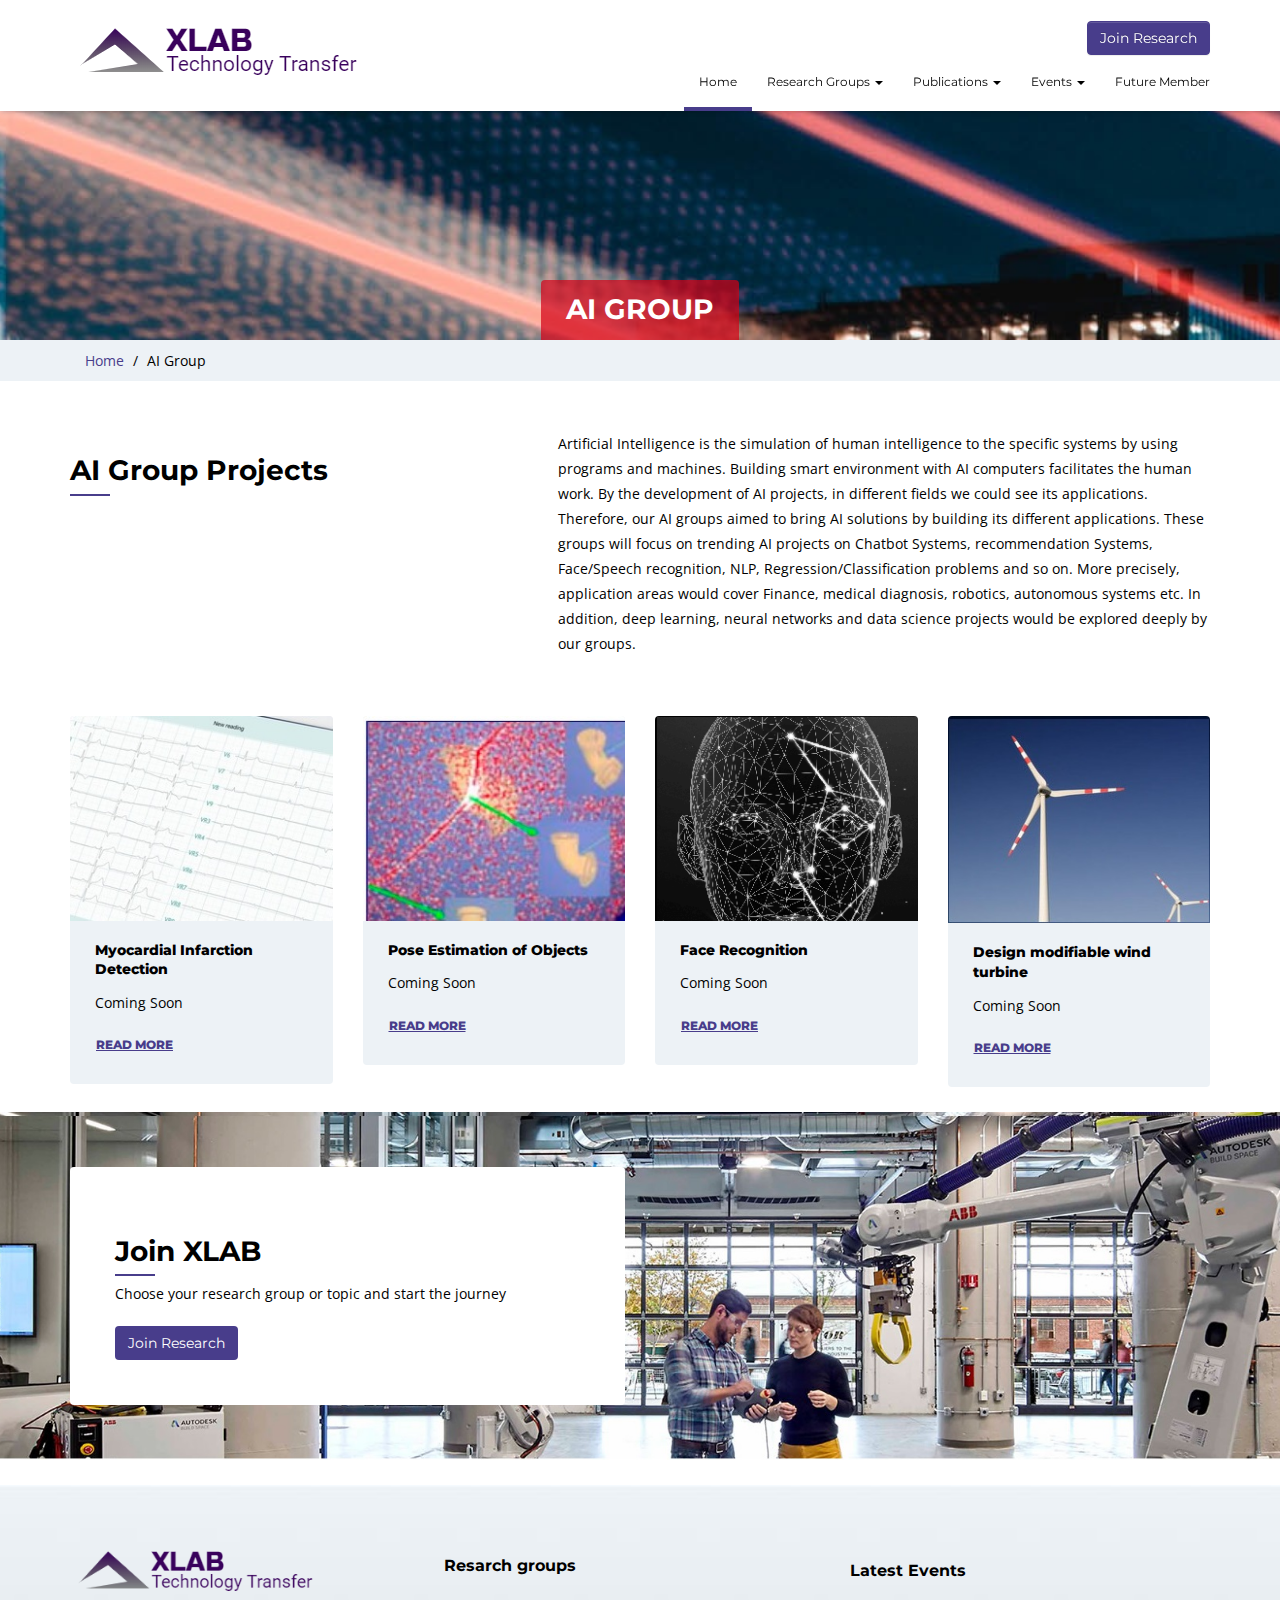
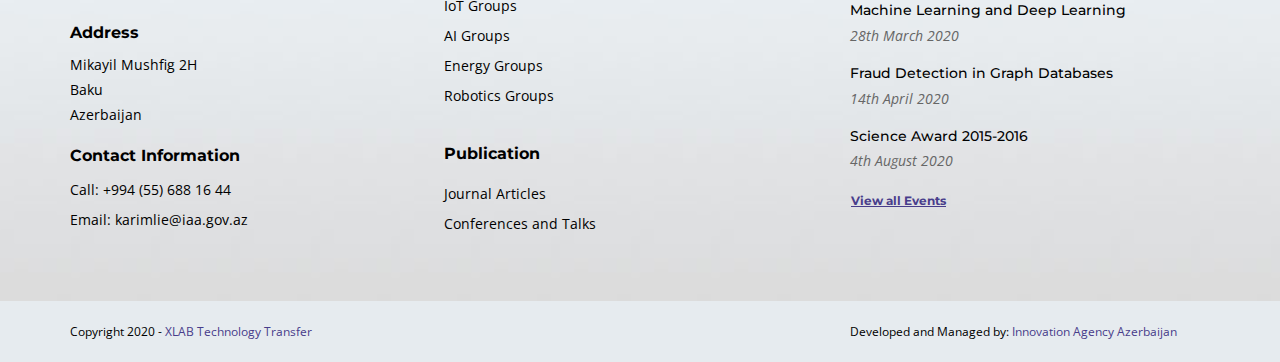
<file: Main/ai_groups.html>
<!DOCTYPE html>
<!--[if lt IE 7]>      <html class="no-js lt-ie9 lt-ie8 lt-ie7" lang=""> <![endif]-->
<!--[if IE 7]>         <html class="no-js lt-ie9 lt-ie8" lang=""> <![endif]-->
<!--[if IE 8]>         <html class="no-js lt-ie9" lang=""> <![endif]-->
<!--[if gt IE 8]><!-->
<html class="no-js" lang="">
<!--<![endif]-->
<head>
    <meta charset="utf-8">
    <meta content="IE=edge,chrome=1" http-equiv="X-UA-Compatible">
    <title>XLAB | AI Groups</title>
    <meta content="" name="description">
    <meta content="width=device-width, initial-scale=1" name="viewport">
    <link href="apple-touch-icon.png" rel="apple-touch-icon">
    <link href="assets/css/bootstrap.min.css" rel="stylesheet">
    <link href="https://fonts.googleapis.com/css?family=Montserrat:400,500,700|Open+Sans:300,400,400i,600,700" rel="stylesheet">
    <link href="assets/fonts/ionicons/css/ionicons.css" rel="stylesheet" type="text/css" />

    <!-- Tools -->
    <link href="assets/tools/sequence/css/sequence-theme.basic.css" rel="stylesheet" media="all">
    <link href="assets/tools/dropdownhover/css/animate.min.css" rel="stylesheet">
    <link href="assets/tools/dropdownhover/css/bootstrap-dropdownhover.min.css" rel="stylesheet">

    <!-- site spec -->
    <link href="assets/css/bootstrap-theme.min.css" rel="stylesheet">
    <link href="assets/css/main.css" rel="stylesheet">
    <link href="assets/css/style.css" rel="stylesheet">
    <script src="assets/js/vendor/modernizr-2.8.3.min.js">
    </script>
</head>
<body class="auth-theme-rashmore page-labresearch">
    <!--[if lt IE 8]>
        <p class="browserupgrade">You are using an <strong>outdated</strong> browser. Please <a href="http://browsehappy.com/">upgrade your browser</a> to improve your experience.</p>
    <![endif]-->

        <nav class="navbar navbar-white navbar-kawsa navbar-fixed-top" role="navigation">
            <div class="container">
                <div class="navbar-header">
                    <button aria-controls="navbar" aria-expanded="false" class="navbar-toggle collapsed" data-target="#navbar" data-toggle="collapse" type="button"><span class="sr-only">Toggle navigation</span> <span class="icon-bar"></span> <span class="icon-bar"></span> <span class="icon-bar"></span></button>
                    <a class="navbar-brand" href="index.html"><img alt="" class="img-responsive" src="assets/img/site-logo.png"></a>
                </div>
                <div class="navbar-collapse collapse sabbi-navbar-collapse  navbar-nav-hov_underline" id="navbar">
                    <div class="nav-btn-wrap"><a href="future_member.html" class="btn btn-primary pull-right">Join Research</a></div>
                    <ul class="nav navbar-nav navbar-right" id="menu-main-nav">
                        <li class="active">
                            <a href="index.html" title="Home">Home</a>
                        </li>
                        <li class="dropdown">
                            <a class="dropdown-toggle" data-toggle="dropdown" href="#" title="Research Groups"  data-hover="dropdown" data-animations="zoomIn">Research Groups <span class="caret"></span></a>
                            <ul class="dropdown-menu" role="menu">
                                <li>
                                    <a href="iot_groups.html" title="IoT">IoT Group</a>
                                </li>
                                <li>
                                    <a href="ai_groups.html" title="AI">AI Group</a>
                                </li>
                                <li>
                                    <a href="energy_groups.html" title="Energy">Energy Group</a>
                                </li>
                                <li>
                                    <a href="robotics_groups.html" title="Robotics">Robotics Group</a>
                                </li>
                            </ul>
                        </li>
                        <li class="dropdown">
                            <a class="dropdown-toggle" data-toggle="dropdown"  data-hover="dropdown" href="#" title="Publications" data-animations="zoomIn">Publications <span class="caret"></span></a>
                            <ul class=" dropdown-menu" role="menu">
                                <li>
                                    <a href="lab_journal.html" title="Journal Articles">Journal Articles</a>
                                </li>
                                <li>
                                    <a href="lab_conf-talk.html" title="Conferences and Talks">Conferences and Talks</a>
                                </li>
                            </ul>
                        </li>
                        <li class="dropdown">
                            <a class="dropdown-toggle" data-toggle="dropdown"  data-hover="dropdown" href="#" title="Events" data-animations="zoomIn">Events <span class="caret"></span></a>
                            <ul class=" dropdown-menu" role="menu">
                                <li>
                                    <a href="events.html" title="Webinars">Webinars</a>
                                </li>
                                <li>
                                    <a href="events.html" title="Meetups">MeetUps</a>
                                </li>
                            </ul>
                        </li>
                        <li>
                            <a href="future_member.html" title="Future Member">Future Member</a>
                        </li>
                    </ul>
                </div>
            </div>
        </nav><!-- /.navbar -->
    <header class="sabbi-page-header page-header-lg">
        <div class="page-header-content conternt-center">
            <div class="header-title-block">
                <h1 class="page-title">AI Group</h1>
            </div>
        </div>
    </header>
    <div class="auth-breadcrumb-wrap">
        <div class="container">
            <ol class="sabbi-breadcrumb breadcrumb">
                <li><a href="index.html">Home</a></li>
                <li class="active">AI Group</li>
            </ol>
        </div>
    </div><!-- /.auth-breadcrumb-wrap -->
    <main class="sabbi-page-wrap">
        <div class="container">
            <section class="page-appellation">
                <div class="row">
                    <div class="col-sm-5 col-md-4">
                        <div class="page_piky-title">
                            <h2 class="page-title font-md lil-line">AI Group Projects<h2>
                        </div>
                    </div>
                    <div class="col-sm-7 col-md-7 col-md-offset-1">
                        <p class="page_piky-text">Artificial Intelligence is the simulation of human intelligence to the specific systems by using programs and machines. Building smart environment with AI computers facilitates the human work. By the development of AI projects, in different fields we could see its applications. Therefore, our AI groups aimed to bring AI solutions by building its different applications. These groups will focus on trending AI projects on Chatbot Systems, recommendation Systems, Face/Speech recognition, NLP, Regression/Classification problems and so on. More precisely, application areas would cover Finance, medical diagnosis, robotics, autonomous systems etc. In addition, deep learning, neural networks and data science projects would be explored deeply by our groups.</p>
                    </div>
                </div>
            </section>
            <section class="icon-card-segment">
                <div class="row">
                    <div class="col-md-3 col-sm-6">
                        <article class="sabbi-thumlinepost-card solitude-bg__x">
                            <figure class="sabbi-thumlinepost-card-figure">
                                <img src="assets/img/sabbi-post/card-1.png" alt="" class="img-responsive img-thumpost">
                            </figure>
                            <div class="sabbi-thumlinepost-card-meta">
                                <h2 class="meta-title ht-5">Myocardial Infarction Detection</h2>
                                <p class="meta-text">Coming Soon</p>
                                <a href="project.html" class="btn btn-unsolemn btn-action read-more">Read More</a>
                            </div>
                        </article>
                    </div>
                    <div class="col-md-3 col-sm-6">
                        <article class="sabbi-thumlinepost-card solitude-bg__x">
                            <figure class="sabbi-thumlinepost-card-figure">
                                <img src="assets/img/sabbi-post/card-2.png" alt="" class="img-responsive img-thumpost">
                            </figure>
                            <div class="sabbi-thumlinepost-card-meta">
                                <h2 class="meta-title ht-5">Pose Estimation of Objects</h2>
                                <p class="meta-text">Coming Soon</p>
                                <a href="project.html" class="btn btn-unsolemn btn-action read-more">Read More</a>
                            </div>
                        </article>
                    </div>
                    <div class="col-md-3 col-sm-6">
                        <article class="sabbi-thumlinepost-card solitude-bg__x">
                            <figure class="sabbi-thumlinepost-card-figure">
                                <img src="assets/img/sabbi-post/card-3.png" alt="" class="img-responsive img-thumpost">
                            </figure>
                            <div class="sabbi-thumlinepost-card-meta">
                                <h2 class="meta-title ht-5">Face Recognition</h2>
                                <p class="meta-text">Coming Soon</p>
                                <a href="project.html" class="btn btn-unsolemn btn-action read-more">Read More</a>
                            </div>
                        </article>
                    </div>
                    <div class="col-md-3 col-sm-6">
                        <article class="sabbi-thumlinepost-card solitude-bg__x">
                            <figure class="sabbi-thumlinepost-card-figure">
                                <img src="assets/img/sabbi-post/card-4.png" alt="" class="img-responsive img-thumpost">
                            </figure>
                            <div class="sabbi-thumlinepost-card-meta">
                                <h2 class="meta-title ht-5">Design modifiable wind turbine </h2>
                                <p class="meta-text">Coming Soon</p>
                                <a href="project.html" class="btn btn-unsolemn btn-action read-more">Read More</a>
                            </div>
                        </article>
                    </div>
                </div>
            </section><!-- /.icon-card-segment -->
        </div>
        <section class="sabbi-section stage-halfbol stage-full_width">
            <div class="container">
                <div class="row">
                    <div class="col-md-6 col-sm-8">
                        <aside class="stage-halfbol_content">
                            <h2 class="stage-title font-md lil-line">Join XLAB</h2>
                            <p class="stage-halfbol_text">Choose your research group or topic and start the journey</p>
                            <a href="#" class="btn btn-action btn-gules">Join Research</a>
                        </aside>
                    </div>
                </div>
            </div>
        </section><!-- ./stage-halfbol  -->
    </main>


    <footer class="section-footer mt_25">
        <div class="container">
            <div class="row">
                <div class="col-sm-3">
                    <div class="footer-site-info">
                        <header>
                            <a class="footer-brand" href="index.html"><img alt="" class="img-responsive" src="assets/img/site-logo.png"></a>
                        </header>
                        <address>
                            <h3 class="entry-title">Address</h3>
                            <div class="address-entry">
                                <p class="__adtext">Mikayil Mushfig 2H</p>
                                <p class="__ad-num">Baku</p>
                                <p class="__ad-num">Azerbaijan</p>
                            </div>
                        </address>
                        <footer class="contact-info">
                            <h3 class="entry-title">Contact Information</h3>
                            <p class="__ci_num">Call: <span>+994 (55) 688 16 44</span></p>
                            <p class="__ci_num">Email: <span>karimlie@iaa.gov.az</span></p>
                        </footer>
                    </div>
                </div>
                <div class="col-sm-5">
                    <div class="row">
                        <div class="col-sm-5 col-sm-offset-2">
                            <section class="widget widget_sec">
                                <div class="widget-main">
                                    <h2 class="widget-title">Resarch groups</h2>
                                    <ul class="list list-unstyled list-footer-nav">
                                        <li><a href="#">IoT Groups</a></li>
                                        <li><a href="#">AI Groups</a></li>
                                        <li><a href="#">Energy Groups</a></li>
                                        <li><a href="#">Robotics Groups</a></li>
                                    </ul>
                                </div>
                            </section>
                            <section class="widget widget_sec">
                                <div class="widget-main">
                                    <h2 class="widget-title">Publication</h2>
                                    <ul class="list list-unstyled list-footer-nav">
                                        <li><a href="#">Journal Articles</a></li>
                                        <li><a href="#">Conferences and Talks</a></li>
                                    </ul>
                                </div>
                            </section>
                        </div>
                        <div class="col-sm-5">
                            <section class="widget widget_sec">

                        </div>
                    </div>
                </div>

                <div class="col-sm-4">
                    <div class="footer-site-info">
                        <address>
                            <h3 class="entry-title">Latest Events</h3>
                            <ul class="event-list list-unstyled">
                                <li>
                                    <h4 class="title"><a href="events_single.html">Machine Learning and Deep Learning</a></h4>
                                    <div class="date">28th March 2020</div>
                                </li>
                                <li>
                                    <h4 class="title"><a href="events_single.html">Fraud Detection in Graph Databases</a></h4>
                                    <div class="date">14th April 2020</div>
                                </li>
                                <li>
                                    <h4 class="title"><a href="events_single.html">Science Award 2015-2016</a></h4>
                                    <div class="date">4th August 2020</div>
                                </li>
                            </ul>
                            <div class="action-wrap"><a href="events.html" class="btn btn-unsolemn btn-action">View all Events</a></div>
                        </address>
                    </div>
                </div>
            </div>
        </div>
        <div id="site-footer-bar" class="footer-bar mt_30">
            <div class="container">
                <div class="row">
                    <div class="col-sm-8">
                        <div class="widget_black_studio_tinymce" id="black-studio-tinymce-4">
                            <div class="copyright">Copyright 2020 - <a href="https://wpmanageninja.com/">XLAB Technology Transfer</a></div>
                        </div>
                    </div>
                    <div class="col-sm-4 ">
                        <div class="powredby">Developed and Managed by: <a href="https://wpmanageninja.com/">Innovation Agency Azerbaijan</a></div>
                    </div>
                </div>
            </div>
        </div>
    </footer><!-- /.section-footer -->
    <script src="//ajax.googleapis.com/ajax/libs/jquery/1.11.2/jquery.min.js"></script>
    <script>
        window.jQuery || document.write('<script src="assets/js/vendor/jquery-1.11.2.min.js"><\/script>')
    </script>
    <!-- tools -->
    <script src="assets/tools/sequence/js/imagesloaded.pkgd.min.js"></script>
    <script src="assets/tools/sequence/js/hammer.min.js"></script>
    <script src="assets/tools/sequence/js/sequence.min.js"></script>
    <script src="assets/tools/dropdownhover/js/bootstrap-dropdownhover.min.js"></script>

    <!-- site-spec -->
    <script src="assets/js/vendor/bootstrap.min.js"></script>
    <script src="assets/js/plugins.js"></script>
    <script src="assets/js/main.js"></script> <!-- Google Analytics: change UA-XXXXX-X to be your site's ID. -->

    <script>
        (function(b,o,i,l,e,r){b.GoogleAnalyticsObject=l;b[l]||(b[l]=
        function(){(b[l].q=b[l].q||[]).push(arguments)});b[l].l=+new Date;
        e=o.createElement(i);r=o.getElementsByTagName(i)[0];
        e.src='//www.google-analytics.com/analytics.js';
        r.parentNode.insertBefore(e,r)}(window,document,'script','ga'));
        ga('create','UA-XXXXX-X','auto');ga('send','pageview');
    </script>
</body>
</html>
</file>
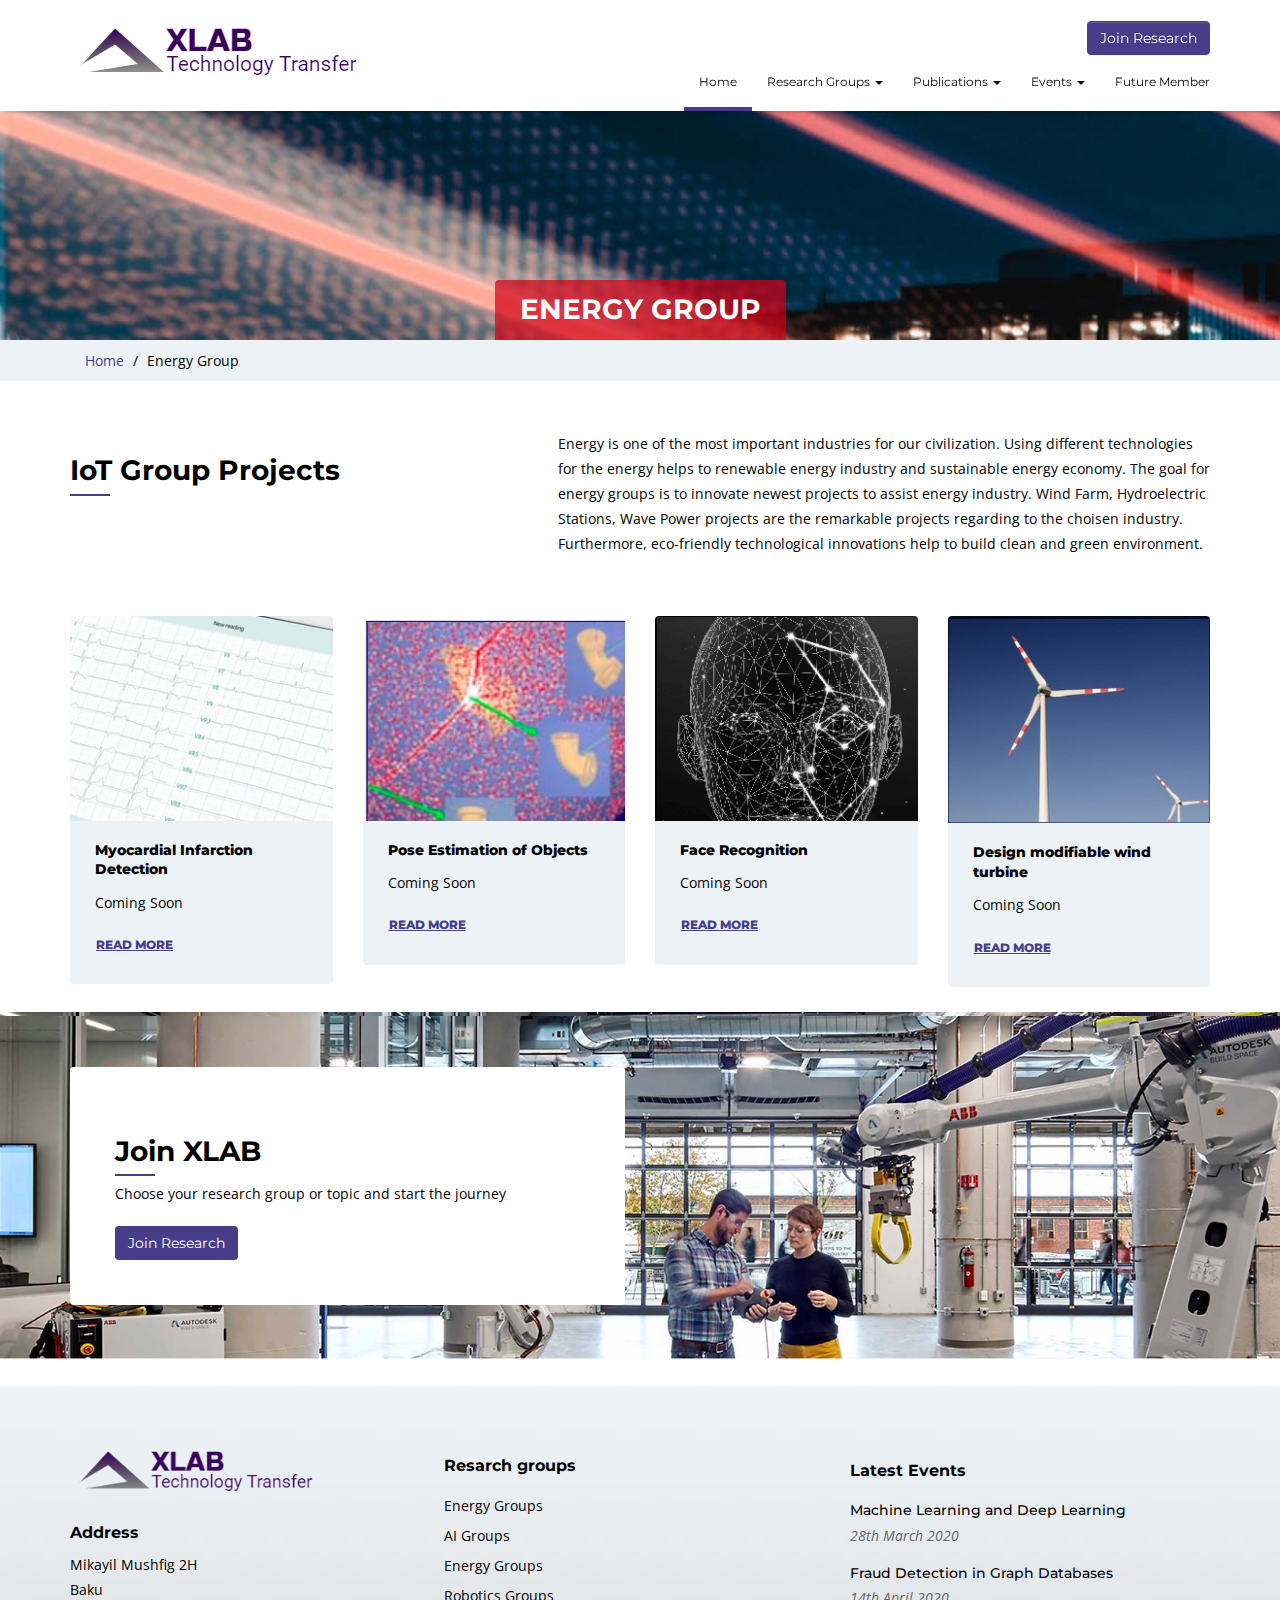
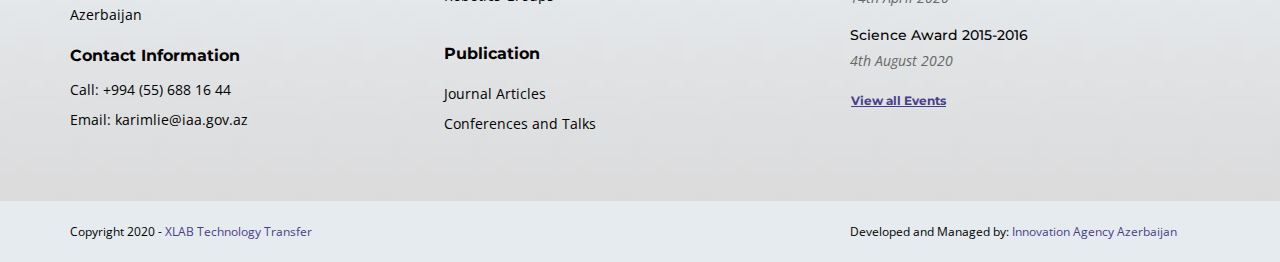
<file: Main/energy_groups.html>
<!DOCTYPE html>
<!--[if lt IE 7]>      <html class="no-js lt-ie9 lt-ie8 lt-ie7" lang=""> <![endif]-->
<!--[if IE 7]>         <html class="no-js lt-ie9 lt-ie8" lang=""> <![endif]-->
<!--[if IE 8]>         <html class="no-js lt-ie9" lang=""> <![endif]-->
<!--[if gt IE 8]><!-->
<html class="no-js" lang="">
<!--<![endif]-->
<head>
    <meta charset="utf-8">
    <meta content="IE=edge,chrome=1" http-equiv="X-UA-Compatible">
    <title>XLAB | Energy Groups</title>
    <meta content="" name="description">
    <meta content="width=device-width, initial-scale=1" name="viewport">
    <link href="apple-touch-icon.png" rel="apple-touch-icon">
    <link href="assets/css/bootstrap.min.css" rel="stylesheet">
    <link href="https://fonts.googleapis.com/css?family=Montserrat:400,500,700|Open+Sans:300,400,400i,600,700" rel="stylesheet">
    <link href="assets/fonts/ionicons/css/ionicons.css" rel="stylesheet" type="text/css" />

    <!-- Tools -->
    <link href="assets/tools/sequence/css/sequence-theme.basic.css" rel="stylesheet" media="all">
    <link href="assets/tools/dropdownhover/css/animate.min.css" rel="stylesheet">
    <link href="assets/tools/dropdownhover/css/bootstrap-dropdownhover.min.css" rel="stylesheet">

    <!-- site spec -->
    <link href="assets/css/bootstrap-theme.min.css" rel="stylesheet">
    <link href="assets/css/main.css" rel="stylesheet">
    <link href="assets/css/style.css" rel="stylesheet">
    <script src="assets/js/vendor/modernizr-2.8.3.min.js">
    </script>
</head>
<body class="auth-theme-rashmore page-labresearch">
    <!--[if lt IE 8]>
        <p class="browserupgrade">You are using an <strong>outdated</strong> browser. Please <a href="http://browsehappy.com/">upgrade your browser</a> to improve your experience.</p>
    <![endif]-->

        <nav class="navbar navbar-white navbar-kawsa navbar-fixed-top" role="navigation">
            <div class="container">
                <div class="navbar-header">
                    <button aria-controls="navbar" aria-expanded="false" class="navbar-toggle collapsed" data-target="#navbar" data-toggle="collapse" type="button"><span class="sr-only">Toggle navigation</span> <span class="icon-bar"></span> <span class="icon-bar"></span> <span class="icon-bar"></span></button>
                    <a class="navbar-brand" href="index.html"><img alt="" class="img-responsive" src="assets/img/site-logo.png"></a>
                </div>
                <div class="navbar-collapse collapse sabbi-navbar-collapse  navbar-nav-hov_underline" id="navbar">
                    <div class="nav-btn-wrap"><a href="future_member.html" class="btn btn-primary pull-right">Join Research</a></div>
                    <ul class="nav navbar-nav navbar-right" id="menu-main-nav">
                        <li class="active">
                            <a href="index.html" title="Home">Home</a>
                        </li>
                        <li class="dropdown">
                            <a class="dropdown-toggle" data-toggle="dropdown" href="#" title="Research Groups"  data-hover="dropdown" data-animations="zoomIn">Research Groups <span class="caret"></span></a>
                            <ul class="dropdown-menu" role="menu">
                                <li>
                                    <a href="Energy_groups.html" title="Energy">Energy Group</a>
                                </li>
                                <li>
                                    <a href="ai_groups.html" title="AI">AI Group</a>
                                </li>
                                <li>
                                    <a href="energy_groups.html" title="Energy">Energy Group</a>
                                </li>
                                <li>
                                    <a href="robotics_groups.html" title="Robotics">Robotics Group</a>
                                </li>

                            </ul>
                        </li>
                        <li class="dropdown">
                            <a class="dropdown-toggle" data-toggle="dropdown"  data-hover="dropdown" href="#" title="Publications" data-animations="zoomIn">Publications <span class="caret"></span></a>
                            <ul class=" dropdown-menu" role="menu">
                                <li>
                                    <a href="lab_journal.html" title="Journal Articles">Journal Articles</a>
                                </li>
                                <li>
                                    <a href="lab_conf-talk.html" title="Conferences and Talks">Conferences and Talks</a>
                                </li>
                            </ul>
                        </li>
                        <li class="dropdown">
                            <a class="dropdown-toggle" data-toggle="dropdown"  data-hover="dropdown" href="#" title="Events" data-animations="zoomIn">Events <span class="caret"></span></a>
                            <ul class=" dropdown-menu" role="menu">
                                <li>
                                    <a href="events.html" title="Webinars">Webinars</a>
                                </li>
                                <li>
                                    <a href="events.html" title="Meetups">MeetUps</a>
                                </li>
                            </ul>
                        </li>
                        <li>
                            <a href="future_member.html" title="Future Member">Future Member</a>
                        </li>
                    </ul>
                </div>
            </div>
        </nav><!-- /.navbar -->
    <header class="sabbi-page-header page-header-lg">
        <div class="page-header-content conternt-center">
            <div class="header-title-block">
                <h1 class="page-title">Energy Group</h1>
            </div>
        </div>
    </header>
    <div class="auth-breadcrumb-wrap">
        <div class="container">
            <ol class="sabbi-breadcrumb breadcrumb">
                <li><a href="index.html">Home</a></li>
                <li class="active">Energy Group</li>
            </ol>
        </div>
    </div><!-- /.auth-breadcrumb-wrap -->
    <main class="sabbi-page-wrap">
        <div class="container">
            <section class="page-appellation">
                <div class="row">
                    <div class="col-sm-5 col-md-4">
                        <div class="page_piky-title">
                            <h2 class="page-title font-md lil-line">IoT Group Projects<h2>
                        </div>
                    </div>
                    <div class="col-sm-7 col-md-7 col-md-offset-1">
                        <p class="page_piky-text">Energy is one of the most important industries for our civilization. Using different technologies for the energy helps to renewable energy industry and sustainable energy economy. The goal for energy groups is to innovate newest projects to assist energy industry. Wind Farm, Hydroelectric Stations, Wave Power projects are the remarkable projects regarding to the choisen industry. Furthermore, eco-friendly technological innovations help to build clean and green environment.</p>
                    </div>
                </div>
            </section>
            <section class="icon-card-segment">
                <div class="row">
                    <div class="col-md-3 col-sm-6">
                        <article class="sabbi-thumlinepost-card solitude-bg__x">
                            <figure class="sabbi-thumlinepost-card-figure">
                                <img src="assets/img/sabbi-post/card-1.png" alt="" class="img-responsive img-thumpost">
                            </figure>
                            <div class="sabbi-thumlinepost-card-meta">
                                <h2 class="meta-title ht-5">Myocardial Infarction Detection</h2>
                                <p class="meta-text">Coming Soon</p>
                                <a href="project.html" class="btn btn-unsolemn btn-action read-more">Read More</a>
                            </div>
                        </article>
                    </div>
                    <div class="col-md-3 col-sm-6">
                        <article class="sabbi-thumlinepost-card solitude-bg__x">
                            <figure class="sabbi-thumlinepost-card-figure">
                                <img src="assets/img/sabbi-post/card-2.png" alt="" class="img-responsive img-thumpost">
                            </figure>
                            <div class="sabbi-thumlinepost-card-meta">
                                <h2 class="meta-title ht-5">Pose Estimation of Objects</h2>
                                <p class="meta-text">Coming Soon</p>
                                <a href="project.html" class="btn btn-unsolemn btn-action read-more">Read More</a>
                            </div>
                        </article>
                    </div>
                    <div class="col-md-3 col-sm-6">
                        <article class="sabbi-thumlinepost-card solitude-bg__x">
                            <figure class="sabbi-thumlinepost-card-figure">
                                <img src="assets/img/sabbi-post/card-3.png" alt="" class="img-responsive img-thumpost">
                            </figure>
                            <div class="sabbi-thumlinepost-card-meta">
                                <h2 class="meta-title ht-5">Face Recognition</h2>
                                <p class="meta-text">Coming Soon</p>
                                <a href="project.html" class="btn btn-unsolemn btn-action read-more">Read More</a>
                            </div>
                        </article>
                    </div>
                    <div class="col-md-3 col-sm-6">
                        <article class="sabbi-thumlinepost-card solitude-bg__x">
                            <figure class="sabbi-thumlinepost-card-figure">
                                <img src="assets/img/sabbi-post/card-4.png" alt="" class="img-responsive img-thumpost">
                            </figure>
                            <div class="sabbi-thumlinepost-card-meta">
                                <h2 class="meta-title ht-5">Design modifiable wind turbine </h2>
                                <p class="meta-text">Coming Soon</p>
                                <a href="project.html" class="btn btn-unsolemn btn-action read-more">Read More</a>
                            </div>
                        </article>
                    </div>
                </div>
            </section><!-- /.icon-card-segment -->
        </div>
        <section class="sabbi-section stage-halfbol stage-full_width">
            <div class="container">
                <div class="row">
                    <div class="col-md-6 col-sm-8">
                        <aside class="stage-halfbol_content">
                            <h2 class="stage-title font-md lil-line">Join XLAB</h2>
                            <p class="stage-halfbol_text">Choose your research group or topic and start the journey</p>
                            <a href="#" class="btn btn-action btn-gules">Join Research</a>
                        </aside>
                    </div>
                </div>
            </div>
        </section><!-- ./stage-halfbol  -->
    </main>


    <footer class="section-footer mt_25">
        <div class="container">
            <div class="row">
                <div class="col-sm-3">
                    <div class="footer-site-info">
                        <header>
                            <a class="footer-brand" href="index.html"><img alt="" class="img-responsive" src="assets/img/site-logo.png"></a>
                        </header>
                        <address>
                            <h3 class="entry-title">Address</h3>
                            <div class="address-entry">
                                <p class="__adtext">Mikayil Mushfig 2H</p>
                                <p class="__ad-num">Baku</p>
                                <p class="__ad-num">Azerbaijan</p>
                            </div>
                        </address>
                        <footer class="contact-info">
                            <h3 class="entry-title">Contact Information</h3>
                            <p class="__ci_num">Call: <span>+994 (55) 688 16 44</span></p>
                            <p class="__ci_num">Email: <span>karimlie@iaa.gov.az</span></p>
                        </footer>
                    </div>
                </div>
                <div class="col-sm-5">
                    <div class="row">
                        <div class="col-sm-5 col-sm-offset-2">
                            <section class="widget widget_sec">
                                <div class="widget-main">
                                    <h2 class="widget-title">Resarch groups</h2>
                                    <ul class="list list-unstyled list-footer-nav">
                                        <li><a href="#">Energy Groups</a></li>
                                        <li><a href="#">AI Groups</a></li>
                                        <li><a href="#">Energy Groups</a></li>
                                        <li><a href="#">Robotics Groups</a></li>
                                    </ul>
                                </div>
                            </section>
                            <section class="widget widget_sec">
                                <div class="widget-main">
                                    <h2 class="widget-title">Publication</h2>
                                    <ul class="list list-unstyled list-footer-nav">
                                        <li><a href="#">Journal Articles</a></li>
                                        <li><a href="#">Conferences and Talks</a></li>
                                    </ul>
                                </div>
                            </section>
                        </div>
                        <div class="col-sm-5">
                            <section class="widget widget_sec">

                        </div>
                    </div>
                </div>

                <div class="col-sm-4">
                    <div class="footer-site-info">
                        <address>
                            <h3 class="entry-title">Latest Events</h3>
                            <ul class="event-list list-unstyled">
                                <li>
                                    <h4 class="title"><a href="events_single.html">Machine Learning and Deep Learning</a></h4>
                                    <div class="date">28th March 2020</div>
                                </li>
                                <li>
                                    <h4 class="title"><a href="events_single.html">Fraud Detection in Graph Databases</a></h4>
                                    <div class="date">14th April 2020</div>
                                </li>
                                <li>
                                    <h4 class="title"><a href="events_single.html">Science Award 2015-2016</a></h4>
                                    <div class="date">4th August 2020</div>
                                </li>
                            </ul>
                            <div class="action-wrap"><a href="events.html" class="btn btn-unsolemn btn-action">View all Events</a></div>
                        </address>
                    </div>
                </div>
            </div>
        </div>
        <div id="site-footer-bar" class="footer-bar mt_30">
            <div class="container">
                <div class="row">
                    <div class="col-sm-8">
                        <div class="widget_black_studio_tinymce" id="black-studio-tinymce-4">
                            <div class="copyright">Copyright 2020 - <a href="https://wpmanageninja.com/">XLAB Technology Transfer</a></div>
                        </div>
                    </div>
                    <div class="col-sm-4 ">
                        <div class="powredby">Developed and Managed by: <a href="https://wpmanageninja.com/">Innovation Agency Azerbaijan</a></div>
                    </div>
                </div>
            </div>
        </div>
    </footer><!-- /.section-footer -->
    <script src="//ajax.googleapis.com/ajax/libs/jquery/1.11.2/jquery.min.js"></script>
    <script>
        window.jQuery || document.write('<script src="assets/js/vendor/jquery-1.11.2.min.js"><\/script>')
    </script>
    <!-- tools -->
    <script src="assets/tools/sequence/js/imagesloaded.pkgd.min.js"></script>
    <script src="assets/tools/sequence/js/hammer.min.js"></script>
    <script src="assets/tools/sequence/js/sequence.min.js"></script>
    <script src="assets/tools/dropdownhover/js/bootstrap-dropdownhover.min.js"></script>

    <!-- site-spec -->
    <script src="assets/js/vendor/bootstrap.min.js"></script>
    <script src="assets/js/plugins.js"></script>
    <script src="assets/js/main.js"></script> <!-- Google Analytics: change UA-XXXXX-X to be your site's ID. -->

    <script>
        (function(b,o,i,l,e,r){b.GoogleAnalyticsObject=l;b[l]||(b[l]=
        function(){(b[l].q=b[l].q||[]).push(arguments)});b[l].l=+new Date;
        e=o.createElement(i);r=o.getElementsByTagName(i)[0];
        e.src='//www.google-analytics.com/analytics.js';
        r.parentNode.insertBefore(e,r)}(window,document,'script','ga'));
        ga('create','UA-XXXXX-X','auto');ga('send','pageview');
    </script>
</body>
</html>
</file>
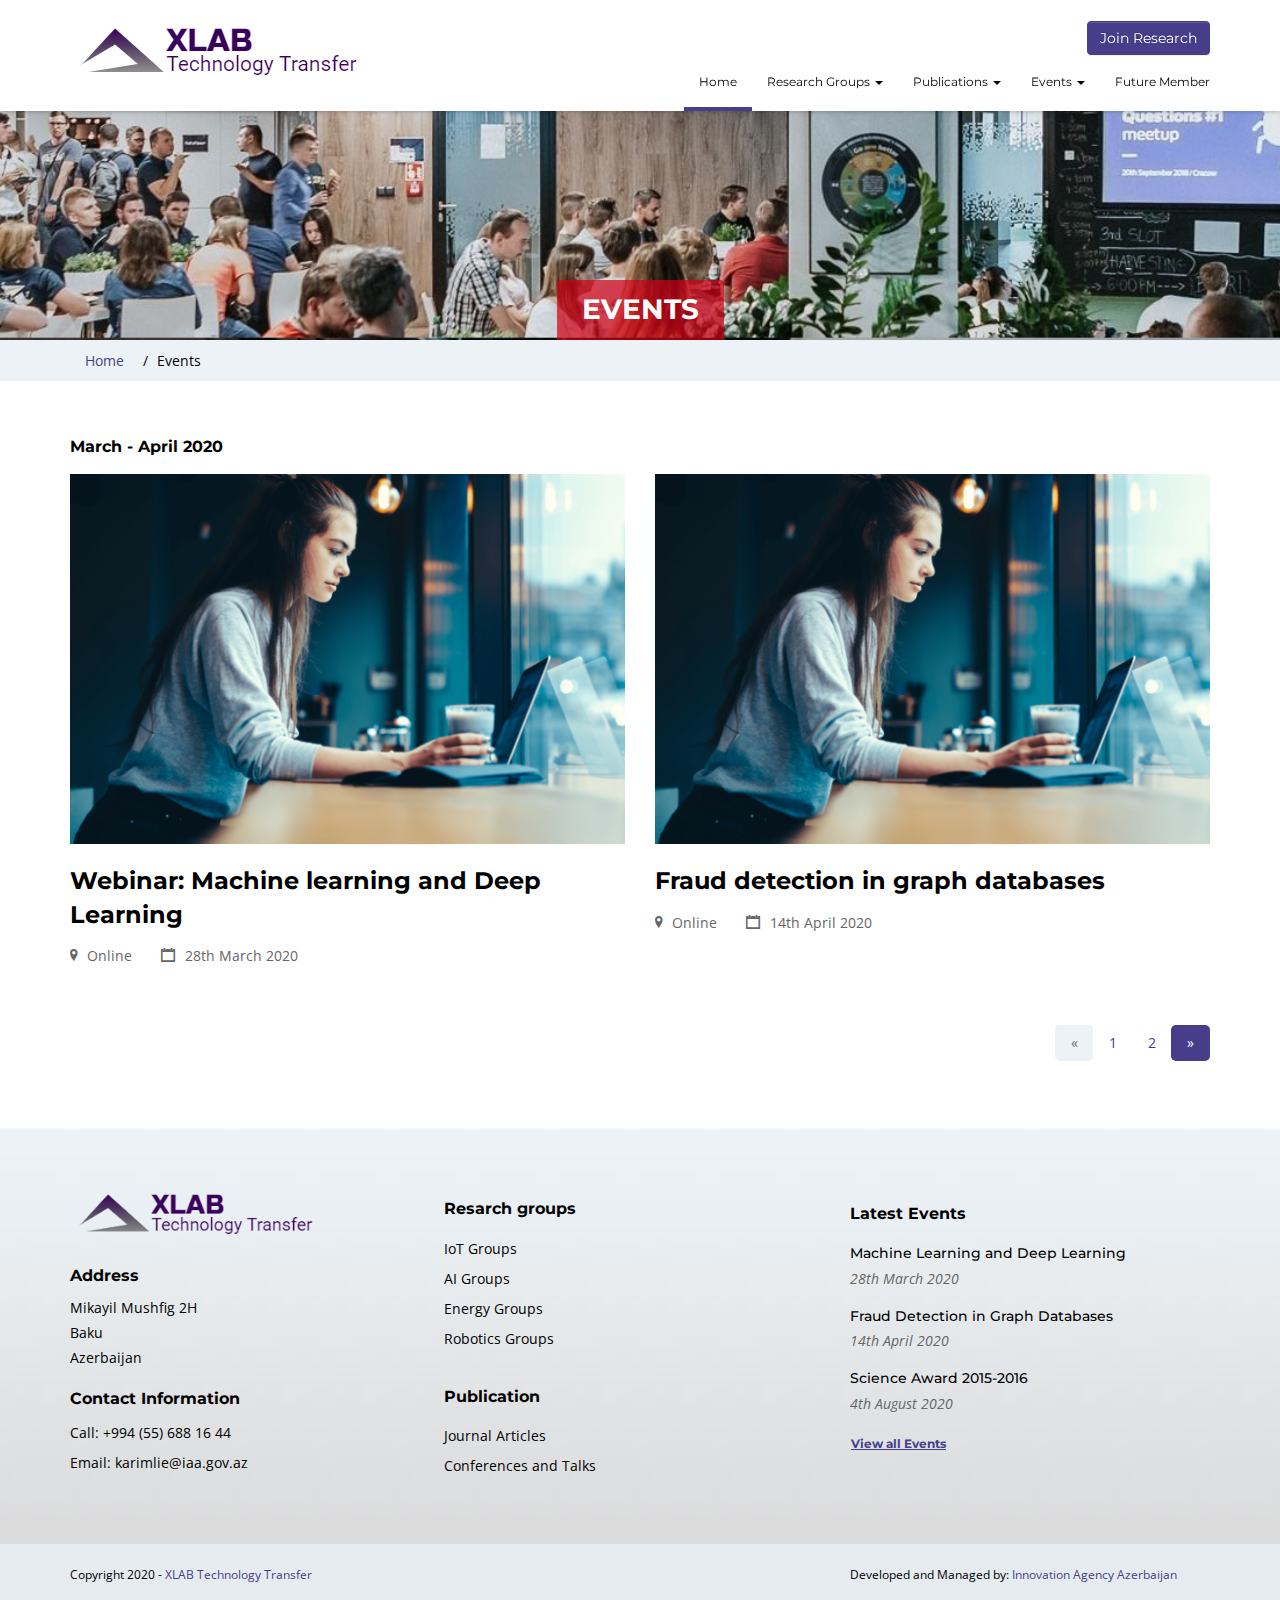
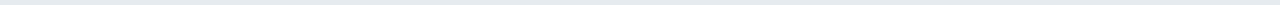
<file: Main/events.html>
<!DOCTYPE html>
<!--[if lt IE 7]>      <html class="no-js lt-ie9 lt-ie8 lt-ie7" lang=""> <![endif]-->
<!--[if IE 7]>         <html class="no-js lt-ie9 lt-ie8" lang=""> <![endif]-->
<!--[if IE 8]>         <html class="no-js lt-ie9" lang=""> <![endif]-->
<!--[if gt IE 8]><!-->
<html class="no-js" lang="">
<!--<![endif]-->
<head>
    <meta charset="utf-8">
    <meta content="IE=edge,chrome=1" http-equiv="X-UA-Compatible">
    <title>XLAB | Events</title>
    <meta content="" name="description">
    <meta content="width=device-width, initial-scale=1" name="viewport">
    <link href="apple-touch-icon.png" rel="apple-touch-icon">
    <!-- Latest compiled and minified CSS -->
    <link rel="stylesheet" href="https://maxcdn.bootstrapcdn.com/bootstrap/3.3.7/css/bootstrap.min.css" integrity="sha384-BVYiiSIFeK1dGmJRAkycuHAHRg32OmUcww7on3RYdg4Va+PmSTsz/K68vbdEjh4u" crossorigin="anonymous">
    <link href="https://fonts.googleapis.com/css?family=Montserrat:400,500,700|Open+Sans:300,400,400i,600,700" rel="stylesheet">
    <link href="assets/fonts/ionicons/css/ionicons.css" rel="stylesheet" type="text/css" />
     
    <!-- Tools -->
    <link href="assets/tools/sequence/css/sequence-theme.basic.css" rel="stylesheet" media="all">
    <link href="assets/tools/dropdownhover/css/animate.min.css" rel="stylesheet">
    <link href="assets/tools/dropdownhover/css/bootstrap-dropdownhover.min.css" rel="stylesheet">

    <!-- site spec -->
    <link href="assets/css/bootstrap-theme.min.css" rel="stylesheet">
    <link href="assets/css/main.css" rel="stylesheet">
    <link href="assets/css/style.css" rel="stylesheet">
    <script src="assets/js/vendor/modernizr-2.8.3.min.js">
    </script>
</head>
<body class="auth-theme-rashmore page-events">
    <!--[if lt IE 8]>
        <p class="browserupgrade">You are using an <strong>outdated</strong> browser. Please <a href="http://browsehappy.com/">upgrade your browser</a> to improve your experience.</p>
    <![endif]-->
    
        <nav class="navbar navbar-white navbar-kawsa navbar-fixed-top" role="navigation">
            <div class="container">
                <div class="navbar-header">
                    <button aria-controls="navbar" aria-expanded="false" class="navbar-toggle collapsed" data-target="#navbar" data-toggle="collapse" type="button"><span class="sr-only">Toggle navigation</span> <span class="icon-bar"></span> <span class="icon-bar"></span> <span class="icon-bar"></span></button>
                    <a class="navbar-brand" href="index.html"><img alt="" class="img-responsive" src="assets/img/site-logo.png"></a>
                </div>
                <div class="navbar-collapse collapse sabbi-navbar-collapse  navbar-nav-hov_underline" id="navbar">
                    <div class="nav-btn-wrap"><a href="future_member.html" class="btn btn-primary pull-right">Join Research</a></div>
                    <ul class="nav navbar-nav navbar-right" id="menu-main-nav">
                        <li class="active">
                            <a href="index.html" title="Home">Home</a>
                        </li>
                        <li class="dropdown">
                            <a class="dropdown-toggle" data-toggle="dropdown" href="#" title="Research Groups"  data-hover="dropdown" data-animations="zoomIn">Research Groups <span class="caret"></span></a>
                            <ul class="dropdown-menu" role="menu">
                                <li>
                                    <a href="professor.html" title="IoT">IoT Group</a>
                                </li>
                                <li>
                                    <a href="ourteam.html" title="AI">AI Group</a>
                                </li>
                                <li>
                                    <a href="ourteam.html" title="Energy">Energy Group</a>
                                </li>
                                <li>
                                    <a href="ourteam.html" title="Energy">Robotics Group</a>
                                </li>
                            </ul>
                        </li>
                        <li class="dropdown">
                            <a class="dropdown-toggle" data-toggle="dropdown"  data-hover="dropdown" href="#" title="Publications" data-animations="zoomIn">Publications <span class="caret"></span></a>
                            <ul class=" dropdown-menu" role="menu">
                                <li>
                                    <a href="lab_journal.html" title="Journal Articles">Journal Articles</a>
                                </li>
                                <li>
                                    <a href="lab_conf-talk.html" title="Conferences and Talks">Conferences and Talks</a>
                                </li>
                            </ul>
                        </li>
                        <li class="dropdown">
                            <a class="dropdown-toggle" data-toggle="dropdown"  data-hover="dropdown" href="#" title="Events" data-animations="zoomIn">Events <span class="caret"></span></a>
                            <ul class=" dropdown-menu" role="menu">
                                <li>
                                    <a href="events.html" title="Webinars">Webinars</a>
                                </li>
                                <li>
                                    <a href="events.html" title="Meetups">MeetUps</a>
                                </li>
                            </ul>
                        </li>
                        <li>
                            <a href="future_member.html" title="Future Member">Future Member</a>
                        </li>
                    </ul>
                </div>
            </div>
        </nav><!-- /.navbar -->
    <header class="sabbi-page-header page-header-lg">
        <div class="page-header-content conternt-center">
            <div class="header-title-block">
                <h1 class="page-title">Events</h1>
            </div>
        </div>
    </header><!-- /.sabbi-page-header -->
    <div class="auth-breadcrumb-wrap">
        <div class="container">
            <ol class="breadcrumb sabbi-breadcrumb list-unstyled list-inline">
                <li><a href="index.html">Home</a></li>
                <li class="active"><a href="#">Events</a></li>
            </ol>
        </div>
    </div><!-- /.auth-breadcrumb-wrap -->
    <section class="sabbi-section stage_events_post">
        <div class="container">
            <div class="events_post-sagment">
                <h4 class="sagment-title">March - April 2020</h4>
                <div class="row">
                    <div class="col-sm-6">
                        <article class="sabbi-events-item">
                            <a href="events_single.html" class="sabbi-events-link">
                                <figure>
                                    <img class="sabbi-events-img img-responsive" src="assets/img/events/events1_png.png" alt="thompson">
                                    <figcaption>
                                        <h2 class="sabbi-events-title font-md__x">Webinar: Machine learning and Deep Learning</h2>
                                    </figcaption>
                                </figure>
                            </a>
                            <div class="events-item-meta">
                                <div class="events-loc"><i class="ion-location"></i><span class="text">Online</span></div>
                                <div class="events-date"><i class="ion-calendar"></i><span class="text">28th March 2020</span></div>
                            </div>
                        </article><!-- /.sabbi-events-item -->
                    </div>
                    <div class="col-sm-6">
                        <article class="sabbi-events-item">
                            <a href="events_single.html" class="sabbi-events-link">
                                <figure>
                                    <img class="sabbi-events-img img-responsive" src="assets/img/events/events1_png.png" alt="thompson">
                                    <figcaption>
                                        <h2 class="sabbi-events-title font-md__x">Fraud detection in graph databases</h2>
                                    </figcaption>
                                </figure>
                            </a>
                            <div class="events-item-meta">
                                <div class="events-loc"><i class="ion-location"></i><span class="text">Online</span></div>
                                <div class="events-date"><i class="ion-calendar"></i><span class="text">14th April 2020</span></div>
                            </div>
                        </article><!-- /.sabbi-events-item -->
                    </div>
                </div>
            <nav aria-label="Page navigation" class="pagination_wraper">
                <ul class="pagination">
                    <li><a href="#" aria-label="Previous"><span aria-hidden="true">&laquo;</span></a></li>
                    <li><a href="#">1</a></li>
                    <li><a href="#">2</a></li>
                    <li><a class="active" href="#" aria-label="Next"><span aria-hidden="true">&raquo;</span></a></li>
                </ul>
            </nav><!-- /.pagination_wraper -->
        </div>
    </section><!-- /.stage_events_post -->
    
    <footer class="section-footer mt_25">
        <div class="container">
            <div class="row">
                <div class="col-sm-3">
                    <div class="footer-site-info">
                        <header>
                            <a class="footer-brand" href="index.html"><img alt="" class="img-responsive" src="assets/img/site-logo.png"></a>
                        </header>
                        <address>
                            <h3 class="entry-title">Address</h3>
                            <div class="address-entry">
                                <p class="__adtext">Mikayil Mushfig 2H</p>
                                <p class="__ad-num">Baku</p>
                                <p class="__ad-num">Azerbaijan</p>
                            </div>
                        </address>
                        <footer class="contact-info">
                            <h3 class="entry-title">Contact Information</h3>
                            <p class="__ci_num">Call: <span>+994 (55) 688 16 44</span></p>
                            <p class="__ci_num">Email: <span>karimlie@iaa.gov.az</span></p>
                        </footer>
                    </div>
                </div>
                <div class="col-sm-5">
                    <div class="row">
                        <div class="col-sm-5 col-sm-offset-2">
                            <section class="widget widget_sec">
                                <div class="widget-main">
                                    <h2 class="widget-title">Resarch groups</h2>
                                    <ul class="list list-unstyled list-footer-nav">
                                        <li><a href="#">IoT Groups</a></li>
                                        <li><a href="#">AI Groups</a></li>
                                        <li><a href="#">Energy Groups</a></li>
                                        <li><a href="#">Robotics Groups</a></li>
                                    </ul>
                                </div>
                            </section>
                            <section class="widget widget_sec">
                                <div class="widget-main">
                                    <h2 class="widget-title">Publication</h2>
                                    <ul class="list list-unstyled list-footer-nav">
                                        <li><a href="#">Journal Articles</a></li>
                                        <li><a href="#">Conferences and Talks</a></li>
                                    </ul>
                                </div>
                            </section>
                        </div>
                        <div class="col-sm-5">
                            <section class="widget widget_sec">

                        </div>
                    </div>
                </div>

                <div class="col-sm-4">
                    <div class="footer-site-info">
                        <address>
                            <h3 class="entry-title">Latest Events</h3>
                            <ul class="event-list list-unstyled">
                                <li>
                                    <h4 class="title"><a href="events_single.html">Machine Learning and Deep Learning</a></h4>
                                    <div class="date">28th March 2020</div>
                                </li>
                                <li>
                                    <h4 class="title"><a href="events_single.html">Fraud Detection in Graph Databases</a></h4>
                                    <div class="date">14th April 2020</div>
                                </li>
                                <li>
                                    <h4 class="title"><a href="events_single.html">Science Award 2015-2016</a></h4>
                                    <div class="date">4th August 2020</div>
                                </li>
                            </ul>
                            <div class="action-wrap"><a href="events.html" class="btn btn-unsolemn btn-action">View all Events</a></div>
                        </address>
                    </div>
                </div>
            </div>
        </div>
        <div id="site-footer-bar" class="footer-bar mt_30">
            <div class="container">
                <div class="row">
                    <div class="col-sm-8">
                        <div class="widget_black_studio_tinymce" id="black-studio-tinymce-4">
                            <div class="copyright">Copyright 2020 - <a href="https://wpmanageninja.com/">XLAB Technology Transfer</a></div>
                        </div>
                    </div>
                    <div class="col-sm-4 ">
                        <div class="powredby">Developed and Managed by: <a href="https://wpmanageninja.com/">Innovation Agency Azerbaijan</a></div>
                    </div>
                </div>
            </div>
        </div>
    </footer><!-- /.section-footer -->
    <script src="//ajax.googleapis.com/ajax/libs/jquery/1.11.2/jquery.min.js"></script> 
    <script>
        window.jQuery || document.write('<script src="assets/js/vendor/jquery-1.11.2.min.js"><\/script>')
    </script> 
    <!-- tools -->
    <script src="assets/tools/sequence/js/imagesloaded.pkgd.min.js"></script>
    <script src="assets/tools/sequence/js/hammer.min.js"></script>
    <script src="assets/tools/sequence/js/sequence.min.js"></script>
    <script src="assets/tools/dropdownhover/js/bootstrap-dropdownhover.min.js"></script>

    <!-- site-spec -->
    <script src="assets/js/vendor/bootstrap.min.js"></script> 
    <script src="assets/js/plugins.js"></script> 
    <script src="assets/js/main.js"></script> <!-- Google Analytics: change UA-XXXXX-X to be your site's ID. -->
     
    <script>
        (function(b,o,i,l,e,r){b.GoogleAnalyticsObject=l;b[l]||(b[l]=
        function(){(b[l].q=b[l].q||[]).push(arguments)});b[l].l=+new Date;
        e=o.createElement(i);r=o.getElementsByTagName(i)[0];
        e.src='//www.google-analytics.com/analytics.js';
        r.parentNode.insertBefore(e,r)}(window,document,'script','ga'));
        ga('create','UA-XXXXX-X','auto');ga('send','pageview');
    </script>
</body>
</html>
</file>
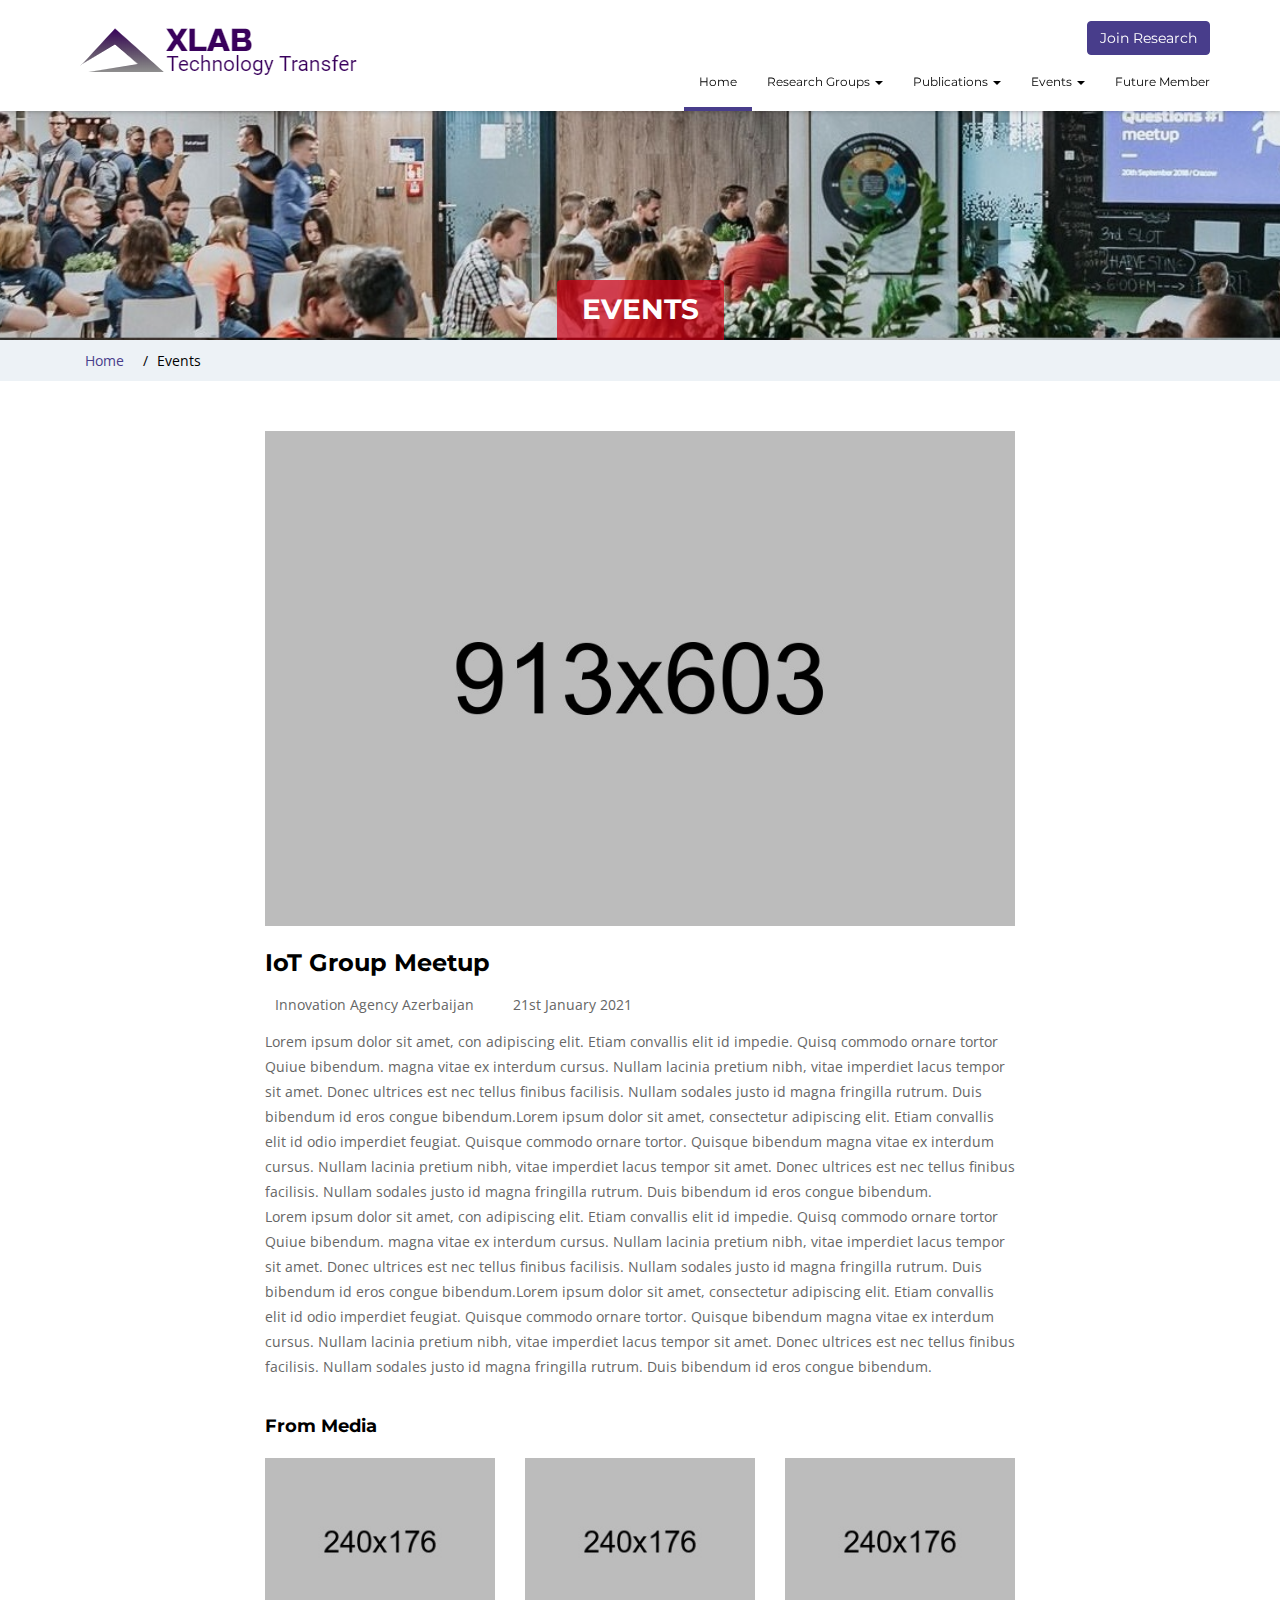
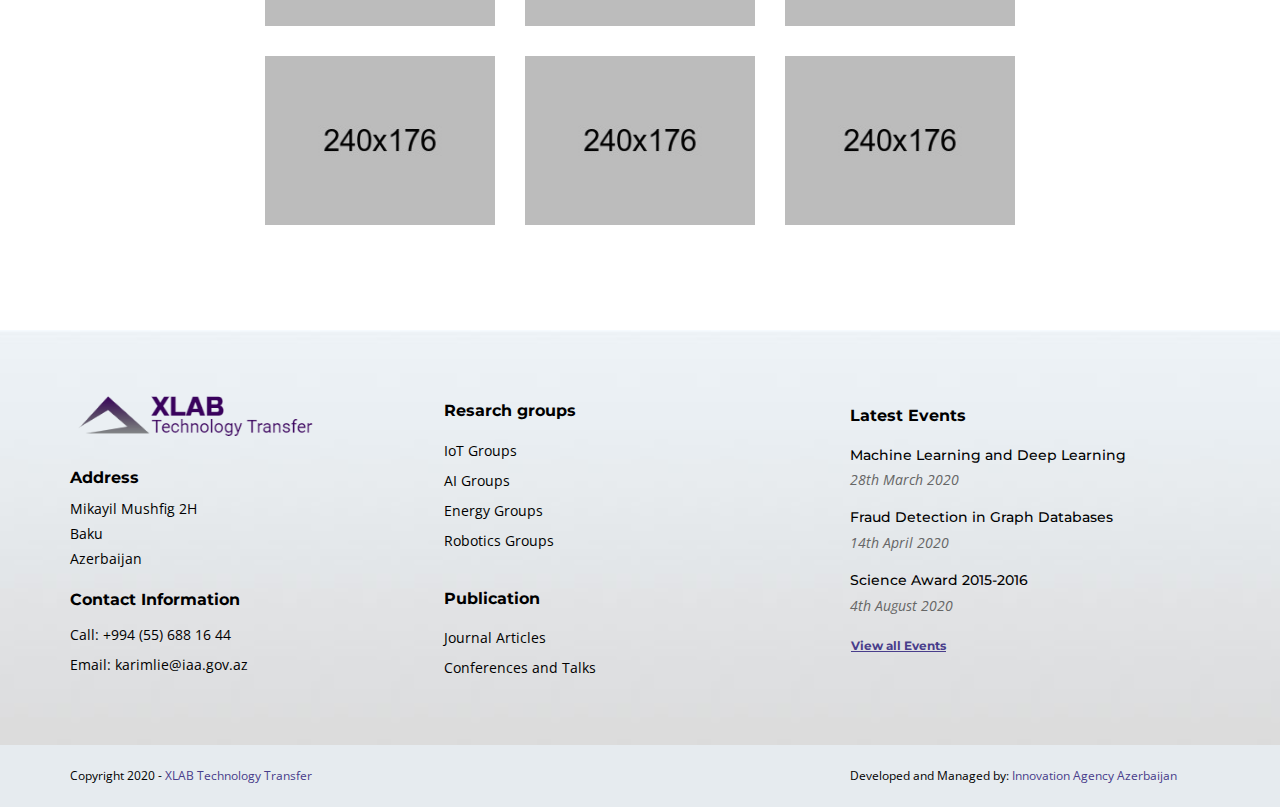
<file: Main/events_single.html>
<!DOCTYPE html>
<!--[if lt IE 7]>      <html class="no-js lt-ie9 lt-ie8 lt-ie7" lang=""> <![endif]-->
<!--[if IE 7]>         <html class="no-js lt-ie9 lt-ie8" lang=""> <![endif]-->
<!--[if IE 8]>         <html class="no-js lt-ie9" lang=""> <![endif]-->
<!--[if gt IE 8]><!-->
<html class="no-js" lang="">
<!--<![endif]-->
<head>
    <meta charset="utf-8">
    <meta content="IE=edge,chrome=1" http-equiv="X-UA-Compatible">
    <title>XLAB | Events</title>
    <meta content="" name="description">
    <meta content="width=device-width, initial-scale=1" name="viewport">
    <link href="apple-touch-icon.png" rel="apple-touch-icon">
    <link href="assets/css/bootstrap.min.css" rel="stylesheet">
    <link href="https://fonts.googleapis.com/css?family=Montserrat:400,500,700|Open+Sans:300,400,400i,600,700" rel="stylesheet">

    <!-- Tools -->
    <link href="assets/tools/sequence/css/sequence-theme.basic.css" rel="stylesheet" media="all">
    <link href="assets/tools/dropdownhover/css/animate.min.css" rel="stylesheet">
    <link href="assets/tools/dropdownhover/css/bootstrap-dropdownhover.min.css" rel="stylesheet">

    <!-- site spec -->
    <link href="assets/tools/lightbox/ekko-lightbox.min.css" rel="stylesheet">
    <link href="assets/css/main.css" rel="stylesheet">
    <link href="assets/css/style.css" rel="stylesheet">
    <script src="assets/js/vendor/modernizr-2.8.3.min.js"></script>
</head>
<body class="auth-theme-rashmore page-events page-events-single">
    <!--[if lt IE 8]>
        <p class="browserupgrade">You are using an <strong>outdated</strong> browser. Please <a href="http://browsehappy.com/">upgrade your browser</a> to improve your experience.</p>
    <![endif]-->
    
        <nav class="navbar navbar-white navbar-kawsa navbar-fixed-top" role="navigation">
            <div class="container">
                <div class="navbar-header">
                    <button aria-controls="navbar" aria-expanded="false" class="navbar-toggle collapsed" data-target="#navbar" data-toggle="collapse" type="button"><span class="sr-only">Toggle navigation</span> <span class="icon-bar"></span> <span class="icon-bar"></span> <span class="icon-bar"></span></button>
                    <a class="navbar-brand" href="index.html"><img alt="" class="img-responsive" src="assets/img/site-logo.png"></a>
                </div>
                <div class="navbar-collapse collapse sabbi-navbar-collapse  navbar-nav-hov_underline" id="navbar">
                    <div class="nav-btn-wrap"><a href="future_member.html" class="btn btn-primary pull-right">Join Research</a></div>
                    <ul class="nav navbar-nav navbar-right" id="menu-main-nav">
                        <li class="active">
                            <a href="index.html" title="Home">Home</a>
                        </li>
                        <li class="dropdown">
                            <a class="dropdown-toggle" data-toggle="dropdown" href="#" title="Research Groups"  data-hover="dropdown" data-animations="zoomIn">Research Groups <span class="caret"></span></a>
                            <ul class="dropdown-menu" role="menu">
                                <li>
                                    <a href="iot_groups.html" title="IoT">IoT Group</a>
                                </li>
                                <li>
                                    <a href="ai_groups.html" title="AI">AI Group</a>
                                </li>
                                <li>
                                    <a href="energy_groups.html" title="Energy">Energy Group</a>
                                </li>
                                <li>
                                    <a href="robotics_groups.html" title="Robotics">Robotics Group</a>
                                </li>

                                </li>
                            </ul>
                        </li>
                        <li class="dropdown">
                            <a class="dropdown-toggle" data-toggle="dropdown"  data-hover="dropdown" href="#" title="Publications" data-animations="zoomIn">Publications <span class="caret"></span></a>
                            <ul class=" dropdown-menu" role="menu">
                                <li>
                                    <a href="lab_journal.html" title="Journal Articles">Journal Articles</a>
                                </li>
                                <li>
                                    <a href="lab_conf-talk.html" title="Conferences and Talks">Conferences and Talks</a>
                                </li>
                            </ul>
                        </li>
                        <li class="dropdown">
                            <a class="dropdown-toggle" data-toggle="dropdown"  data-hover="dropdown" href="#" title="Events" data-animations="zoomIn">Events <span class="caret"></span></a>
                            <ul class=" dropdown-menu" role="menu">
                                <li>
                                    <a href="events.html" title="Webinars">Webinars</a>
                                </li>
                                <li>
                                    <a href="events.html" title="Meetups">MeetUps</a>
                                </li>
                            </ul>
                        </li>
                        <li>
                            <a href="future_member.html" title="Future Member">Future Member</a>
                        </li>
                    </ul>
                </div>
            </div>
        </nav><!-- /.navbar -->
    <header class="sabbi-page-header page-header-lg">
        <div class="page-header-content conternt-center">
            <div class="header-title-block">
                <h1 class="page-title">Events</h1>
            </div>
        </div>
    </header><!-- /.sabbi-page-header -->
    <div class="auth-breadcrumb-wrap">
        <div class="container">
            <ol class="breadcrumb sabbi-breadcrumb list-unstyled list-inline">
                <li><a href="index.html">Home</a></li>
                <li class="active"><a href="#">Events</a></li>
            </ol>
        </div>
    </div><!-- /.auth-breadcrumb-wrap -->
    <section class="sabbi-section stage_events_post stage_events_post-single">
        <div class="container">
            <div class="events_post_single-sagment">
                <div class="row">
                    <div class="col-sm-8 col-sm-offset-2">
                        <article class="sabbi-events-item">
                            <a href="#" class="sabbi-events-link">
                                <figure>
                                    <img class="sabbi-events-img img-responsive" src="assets/img/events/events_single.jpg" alt="thompson">
                                    <figcaption>
                                        <h2 class="sabbi-events-title font-md__x">IoT Group Meetup</h2>
                                    </figcaption>
                                </figure>
                            </a>
                            <div class="events-item-meta">
                                <div class="events-loc"><i class="ion-location"></i><span class="text">Innovation Agency Azerbaijan</span></div>
                                <div class="events-date"><i class="ion-calendar"></i><span class="text">21st January 2021</span></div>
                                <p class="events-item-meta-text">Lorem ipsum dolor sit amet, con adipiscing elit. Etiam convallis elit id impedie. Quisq commodo ornare tortor Quiue bibendum. magna vitae ex interdum cursus. Nullam lacinia pretium nibh, vitae imperdiet lacus tempor sit amet. Donec ultrices est nec tellus finibus facilisis. Nullam sodales justo id magna fringilla rutrum. Duis bibendum id eros congue bibendum.Lorem ipsum dolor sit amet, consectetur adipiscing elit. Etiam convallis elit id odio imperdiet feugiat. Quisque commodo ornare tortor. Quisque bibendum magna vitae ex interdum cursus. Nullam lacinia pretium nibh, vitae imperdiet lacus tempor sit amet. Donec ultrices est nec tellus finibus facilisis. Nullam sodales justo id magna fringilla rutrum. Duis bibendum id eros congue bibendum.</br>
                                Lorem ipsum dolor sit amet, con adipiscing elit. Etiam convallis elit id impedie. Quisq commodo ornare tortor Quiue bibendum. magna vitae ex interdum cursus. Nullam lacinia pretium nibh, vitae imperdiet lacus tempor sit amet. Donec ultrices est nec tellus finibus facilisis. Nullam sodales justo id magna fringilla rutrum. Duis bibendum id eros congue bibendum.Lorem ipsum dolor sit amet, consectetur adipiscing elit. Etiam convallis elit id odio imperdiet feugiat. Quisque commodo ornare tortor. Quisque bibendum magna vitae ex interdum cursus. Nullam lacinia pretium nibh, vitae imperdiet lacus tempor sit amet. Donec ultrices est nec tellus finibus facilisis. Nullam sodales justo id magna fringilla rutrum. Duis bibendum id eros congue bibendum.</p>
                            </div>
                            <div class="events-item-media">
                                <h4 class="sagment-title">From Media</h4>
                                <div class="row events-item-media-scoup">
                                    <div class="col-sm-4">
                                        <figure>
                                            <a href="assets/img/events/events_gallery/1.jpg" data-toggle="lightbox" data-gallery="sabb-gallery"><img src="assets/img/events/events_thumb.jpg" alt="" class="img-responsive events-item-media-img"></a>
                                        </figure>
                                    </div>
                                    <div class="col-sm-4">
                                        <figure>
                                            <a href="assets/img/events/events_gallery/2.jpg" data-toggle="lightbox" data-gallery="sabb-gallery"><img src="assets/img/events/events_thumb1.jpg" alt="" class="img-responsive events-item-media-img"></a>
                                        </figure>
                                    </div>
                                    <div class="col-sm-4">
                                        <figure>
                                            <a href="assets/img/events/events_gallery/3.jpg" data-toggle="lightbox" data-gallery="sabb-gallery"><img src="assets/img/events/events_thumb2.jpg" alt="" class="img-responsive events-item-media-img"></a>
                                        </figure>
                                    </div>
                                </div>
                                <div class="row events-item-media-scoup">
                                    <div class="col-sm-4">
                                        <figure>
                                            <a href="assets/img/events/events_gallery/4.jpg" data-toggle="lightbox" data-gallery="sabb-gallery"><img src="assets/img/events/events_thumb3.jpg" alt="" class="img-responsive events-item-media-img"></a>
                                        </figure>
                                    </div>
                                    <div class="col-sm-4">
                                        <figure>
                                            <a href="assets/img/events/events_gallery/5.jpg" data-toggle="lightbox" data-gallery="sabb-gallery"><img src="assets/img/events/events_thumb4.jpg" alt="" class="img-responsive events-item-media-img"></a>
                                        </figure>
                                    </div>
                                    <div class="col-sm-4">
                                        <figure>
                                            <a href="assets/img/events/events_gallery/6.jpg" data-toggle="lightbox" data-gallery="sabb-gallery"><img src="assets/img/events/events_thumb5.jpg" alt="" class="img-responsive events-item-media-img"></a>
                                        </figure>
                                    </div>
                                </div>
                            </div>
                        </article><!-- /.sabbi-events-item -->
                    </div>
                </div>
            </div><!-- /.events_post_single-sagment -->
        </div>
    </section>
    
    <footer class="section-footer mt_25">
        <div class="container">
            <div class="row">
                <div class="col-sm-3">
                    <div class="footer-site-info">
                        <header>
                            <a class="footer-brand" href="index.html"><img alt="" class="img-responsive" src="assets/img/site-logo.png"></a>
                        </header>
                        <address>
                            <h3 class="entry-title">Address</h3>
                            <div class="address-entry">
                                <p class="__adtext">Mikayil Mushfig 2H</p>
                                <p class="__ad-num">Baku</p>
                                <p class="__ad-num">Azerbaijan</p>
                            </div>
                        </address>
                        <footer class="contact-info">
                            <h3 class="entry-title">Contact Information</h3>
                            <p class="__ci_num">Call: <span>+994 (55) 688 16 44</span></p>
                            <p class="__ci_num">Email: <span>karimlie@iaa.gov.az</span></p>
                        </footer>
                    </div>
                </div>
                <div class="col-sm-5">
                    <div class="row">
                        <div class="col-sm-5 col-sm-offset-2">
                            <section class="widget widget_sec">
                                <div class="widget-main">
                                    <h2 class="widget-title">Resarch groups</h2>
                                    <ul class="list list-unstyled list-footer-nav">
                                        <li><a href="#">IoT Groups</a></li>
                                        <li><a href="#">AI Groups</a></li>
                                        <li><a href="#">Energy Groups</a></li>
                                        <li><a href="#">Robotics Groups</a></li>
                                    </ul>
                                </div>
                            </section>
                            <section class="widget widget_sec">
                                <div class="widget-main">
                                    <h2 class="widget-title">Publication</h2>
                                    <ul class="list list-unstyled list-footer-nav">
                                        <li><a href="#">Journal Articles</a></li>
                                        <li><a href="#">Conferences and Talks</a></li>
                                    </ul>
                                </div>
                            </section>
                        </div>
                        <div class="col-sm-5">
                            <section class="widget widget_sec">

                        </div>
                    </div>
                </div>

                <div class="col-sm-4">
                    <div class="footer-site-info">
                        <address>
                            <h3 class="entry-title">Latest Events</h3>
                            <ul class="event-list list-unstyled">
                                <li>
                                    <h4 class="title"><a href="events_single.html">Machine Learning and Deep Learning</a></h4>
                                    <div class="date">28th March 2020</div>
                                </li>
                                <li>
                                    <h4 class="title"><a href="events_single.html">Fraud Detection in Graph Databases</a></h4>
                                    <div class="date">14th April 2020</div>
                                </li>
                                <li>
                                    <h4 class="title"><a href="events_single.html">Science Award 2015-2016</a></h4>
                                    <div class="date">4th August 2020</div>
                                </li>
                            </ul>
                            <div class="action-wrap"><a href="events.html" class="btn btn-unsolemn btn-action">View all Events</a></div>
                        </address>
                    </div>
                </div>
            </div>
        </div>
        <div id="site-footer-bar" class="footer-bar mt_30">
            <div class="container">
                <div class="row">
                    <div class="col-sm-8">
                        <div class="widget_black_studio_tinymce" id="black-studio-tinymce-4">
                            <div class="copyright">Copyright 2020 - <a href="https://wpmanageninja.com/">XLAB Technology Transfer</a></div>
                        </div>
                    </div>
                    <div class="col-sm-4 ">
                        <div class="powredby">Developed and Managed by: <a href="https://wpmanageninja.com/">Innovation Agency Azerbaijan</a></div>
                    </div>
                </div>
            </div>
        </div>
    </footer><!-- /.section-footer -->
    <script src="//ajax.googleapis.com/ajax/libs/jquery/1.11.2/jquery.min.js"></script> 
    <script>
        window.jQuery || document.write('<script src="assets/js/vendor/jquery-1.11.2.min.js"><\/script>')
    </script> 
    <!-- tools -->
    <script src="assets/tools/sequence/js/imagesloaded.pkgd.min.js"></script>
    <script src="assets/tools/sequence/js/hammer.min.js"></script>
    <script src="assets/tools/sequence/js/sequence.min.js"></script>
    <script src="assets/tools/lightbox/ekko-lightbox.min.js"></script>
    <script src="assets/tools/dropdownhover/js/bootstrap-dropdownhover.min.js"></script>

    <!-- site-spec -->
    <script src="assets/js/vendor/bootstrap.min.js"></script> 
    <script src="assets/js/plugins.js"></script> 
    <script src="assets/js/main.js"></script> <!-- Google Analytics: change UA-XXXXX-X to be your site's ID. -->
     
    <script>
        (function(b,o,i,l,e,r){b.GoogleAnalyticsObject=l;b[l]||(b[l]=
        function(){(b[l].q=b[l].q||[]).push(arguments)});b[l].l=+new Date;
        e=o.createElement(i);r=o.getElementsByTagName(i)[0];
        e.src='//www.google-analytics.com/analytics.js';
        r.parentNode.insertBefore(e,r)}(window,document,'script','ga'));
        ga('create','UA-XXXXX-X','auto');ga('send','pageview');
    </script>
</body>
</html>
</file>
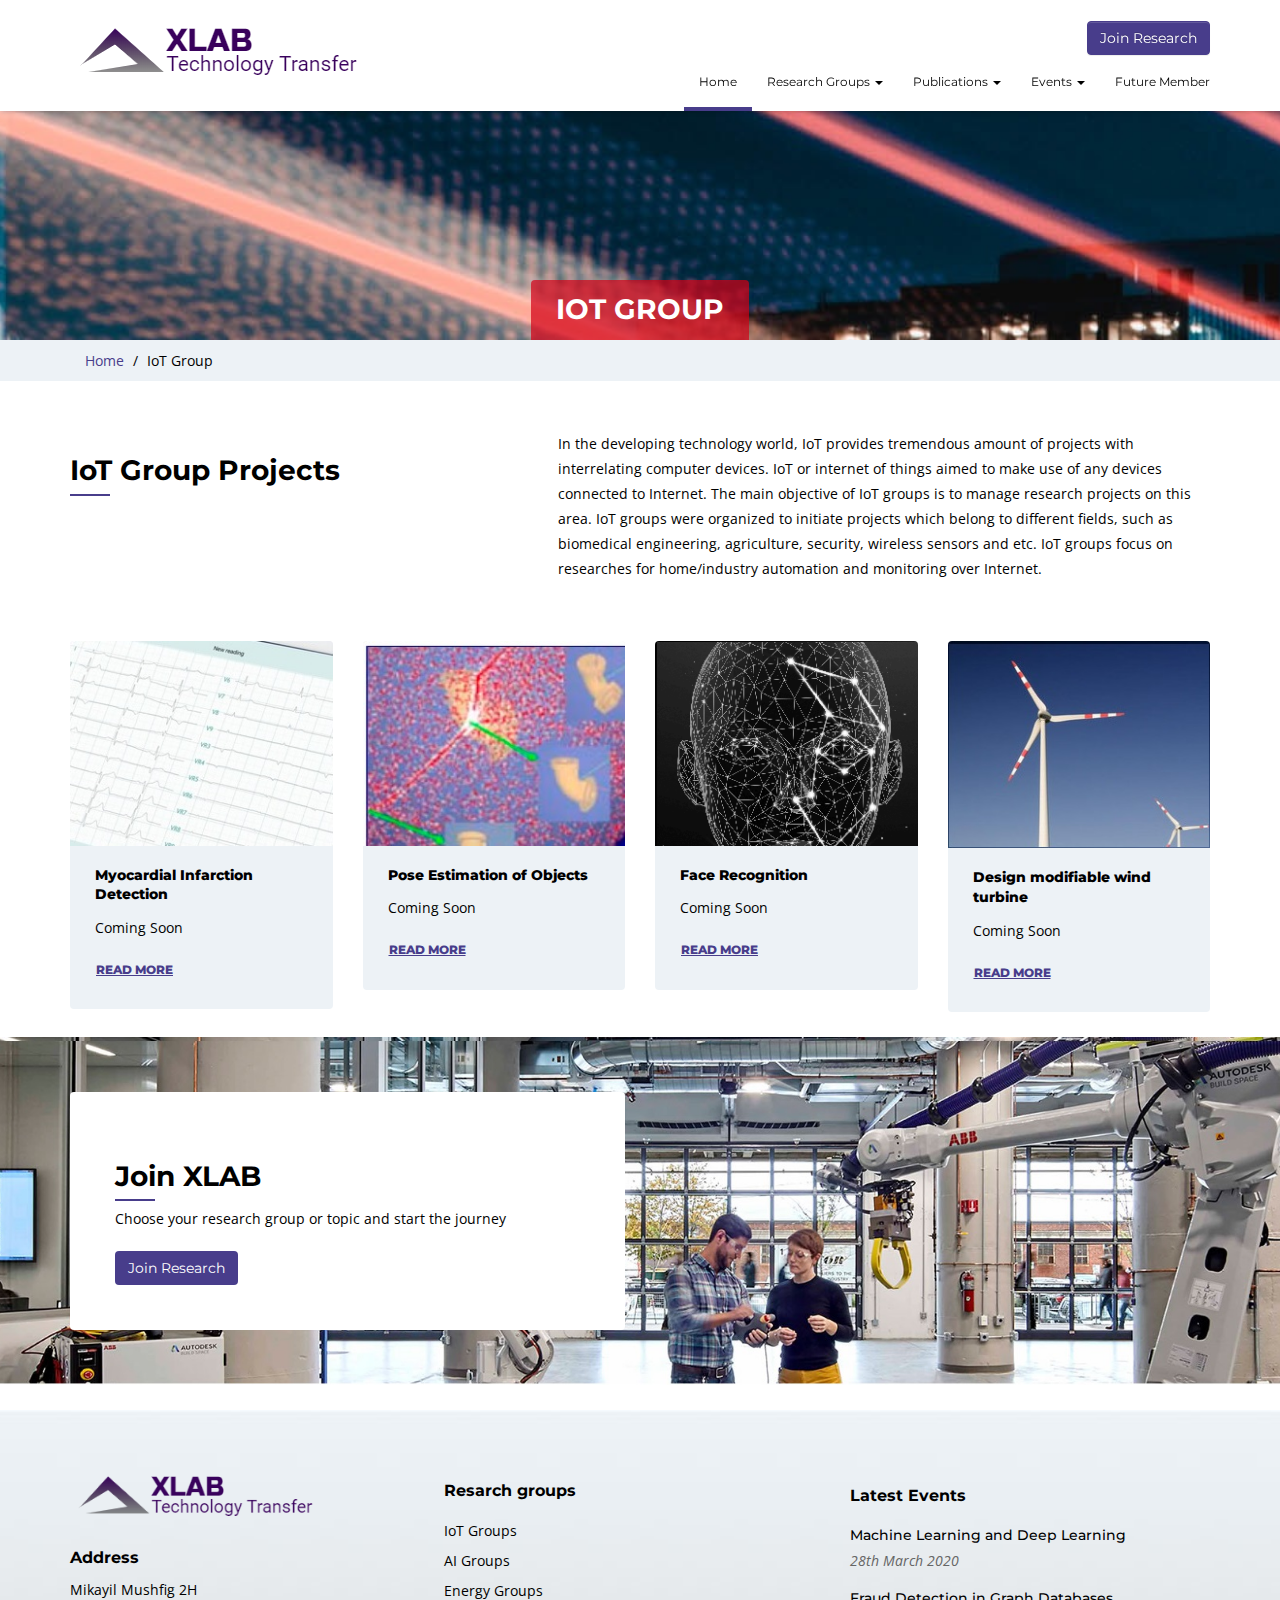
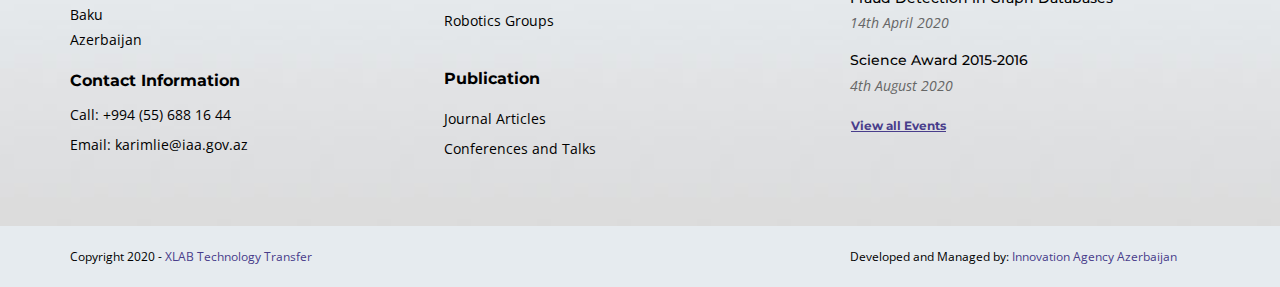
<file: Main/iot_groups.html>
<!DOCTYPE html>
<!--[if lt IE 7]>      <html class="no-js lt-ie9 lt-ie8 lt-ie7" lang=""> <![endif]-->
<!--[if IE 7]>         <html class="no-js lt-ie9 lt-ie8" lang=""> <![endif]-->
<!--[if IE 8]>         <html class="no-js lt-ie9" lang=""> <![endif]-->
<!--[if gt IE 8]><!-->
<html class="no-js" lang="">
<!--<![endif]-->
<head>
    <meta charset="utf-8">
    <meta content="IE=edge,chrome=1" http-equiv="X-UA-Compatible">
    <title>XLAB | IoT Groups</title>
    <meta content="" name="description">
    <meta content="width=device-width, initial-scale=1" name="viewport">
    <link href="apple-touch-icon.png" rel="apple-touch-icon">
    <link href="assets/css/bootstrap.min.css" rel="stylesheet">
    <link href="https://fonts.googleapis.com/css?family=Montserrat:400,500,700|Open+Sans:300,400,400i,600,700" rel="stylesheet">
    <link href="assets/fonts/ionicons/css/ionicons.css" rel="stylesheet" type="text/css" />

    <!-- Tools -->
    <link href="assets/tools/sequence/css/sequence-theme.basic.css" rel="stylesheet" media="all">
    <link href="assets/tools/dropdownhover/css/animate.min.css" rel="stylesheet">
    <link href="assets/tools/dropdownhover/css/bootstrap-dropdownhover.min.css" rel="stylesheet">

    <!-- site spec -->
    <link href="assets/css/bootstrap-theme.min.css" rel="stylesheet">
    <link href="assets/css/main.css" rel="stylesheet">
    <link href="assets/css/style.css" rel="stylesheet">
    <script src="assets/js/vendor/modernizr-2.8.3.min.js">
    </script>
</head>
<body class="auth-theme-rashmore page-labresearch">
    <!--[if lt IE 8]>
        <p class="browserupgrade">You are using an <strong>outdated</strong> browser. Please <a href="http://browsehappy.com/">upgrade your browser</a> to improve your experience.</p>
    <![endif]-->

        <nav class="navbar navbar-white navbar-kawsa navbar-fixed-top" role="navigation">
            <div class="container">
                <div class="navbar-header">
                    <button aria-controls="navbar" aria-expanded="false" class="navbar-toggle collapsed" data-target="#navbar" data-toggle="collapse" type="button"><span class="sr-only">Toggle navigation</span> <span class="icon-bar"></span> <span class="icon-bar"></span> <span class="icon-bar"></span></button>
                    <a class="navbar-brand" href="index.html"><img alt="" class="img-responsive" src="assets/img/site-logo.png"></a>
                </div>
                <div class="navbar-collapse collapse sabbi-navbar-collapse  navbar-nav-hov_underline" id="navbar">
                    <div class="nav-btn-wrap"><a href="future_member.html" class="btn btn-primary pull-right">Join Research</a></div>
                    <ul class="nav navbar-nav navbar-right" id="menu-main-nav">
                        <li class="active">
                            <a href="index.html" title="Home">Home</a>
                        </li>
                        <li class="dropdown">
                            <a class="dropdown-toggle" data-toggle="dropdown" href="#" title="Research Groups"  data-hover="dropdown" data-animations="zoomIn">Research Groups <span class="caret"></span></a>
                            <ul class="dropdown-menu" role="menu">
                                <li>
                                    <a href="iot_groups.html" title="IoT">IoT Group</a>
                                </li>
                                <li>
                                    <a href="ai_groups.html" title="AI">AI Group</a>
                                </li>
                                <li>
                                    <a href="energy_groups.html" title="Energy">Energy Group</a>
                                </li>
                                <li>
                                    <a href="robotics_groups.html" title="Robotics">Robotics Group</a>
                                </li>

                                </li>
                            </ul>
                        </li>
                        <li class="dropdown">
                            <a class="dropdown-toggle" data-toggle="dropdown"  data-hover="dropdown" href="#" title="Publications" data-animations="zoomIn">Publications <span class="caret"></span></a>
                            <ul class=" dropdown-menu" role="menu">
                                <li>
                                    <a href="lab_journal.html" title="Journal Articles">Journal Articles</a>
                                </li>
                                <li>
                                    <a href="lab_conf-talk.html" title="Conferences and Talks">Conferences and Talks</a>
                                </li>
                            </ul>
                        </li>
                        <li class="dropdown">
                            <a class="dropdown-toggle" data-toggle="dropdown"  data-hover="dropdown" href="#" title="Events" data-animations="zoomIn">Events <span class="caret"></span></a>
                            <ul class=" dropdown-menu" role="menu">
                                <li>
                                    <a href="events.html" title="Webinars">Webinars</a>
                                </li>
                                <li>
                                    <a href="events.html" title="Meetups">MeetUps</a>
                                </li>
                            </ul>
                        </li>
                        <li>
                            <a href="future_member.html" title="Future Member">Future Member</a>
                        </li>
                    </ul>
                </div>
            </div>
        </nav><!-- /.navbar -->
    <header class="sabbi-page-header page-header-lg">
        <div class="page-header-content conternt-center">
            <div class="header-title-block">
                <h1 class="page-title">IoT Group</h1>
            </div>
        </div>
    </header>
    <div class="auth-breadcrumb-wrap">
        <div class="container">
            <ol class="sabbi-breadcrumb breadcrumb">
                <li><a href="index.html">Home</a></li>
                <li class="active">IoT Group</li>
            </ol>
        </div>
    </div><!-- /.auth-breadcrumb-wrap -->
    <main class="sabbi-page-wrap">
        <div class="container">
            <section class="page-appellation">
                <div class="row">
                    <div class="col-sm-5 col-md-4">
                        <div class="page_piky-title">
                            <h2 class="page-title font-md lil-line">IoT Group Projects<h2>
                        </div>
                    </div>
                    <div class="col-sm-7 col-md-7 col-md-offset-1">
                        <p class="page_piky-text">In the developing technology world, IoT provides tremendous amount of projects with interrelating computer devices. IoT or internet of things aimed to make use of any devices connected to Internet. The main objective of IoT groups is to manage research projects on this area. IoT groups were organized to initiate projects which belong to different fields, such as biomedical engineering, agriculture, security, wireless sensors and etc. IoT groups focus on researches for home/industry automation and monitoring over Internet.</p>
                    </div>
                </div>
            </section>
            <section class="icon-card-segment">
                <div class="row">
                    <div class="col-md-3 col-sm-6">
                        <article class="sabbi-thumlinepost-card solitude-bg__x">
                            <figure class="sabbi-thumlinepost-card-figure">
                                <img src="assets/img/sabbi-post/card-1.png" alt="" class="img-responsive img-thumpost">
                            </figure>
                            <div class="sabbi-thumlinepost-card-meta">
                                <h2 class="meta-title ht-5">Myocardial Infarction Detection</h2>
                                <p class="meta-text">Coming Soon</p>
                                <a href="project.html" class="btn btn-unsolemn btn-action read-more">Read More</a>
                            </div>
                        </article>
                    </div>
                    <div class="col-md-3 col-sm-6">
                        <article class="sabbi-thumlinepost-card solitude-bg__x">
                            <figure class="sabbi-thumlinepost-card-figure">
                                <img src="assets/img/sabbi-post/card-2.png" alt="" class="img-responsive img-thumpost">
                            </figure>
                            <div class="sabbi-thumlinepost-card-meta">
                                <h2 class="meta-title ht-5">Pose Estimation of Objects</h2>
                                <p class="meta-text">Coming Soon</p>
                                <a href="project.html" class="btn btn-unsolemn btn-action read-more">Read More</a>
                            </div>
                        </article>
                    </div>
                    <div class="col-md-3 col-sm-6">
                        <article class="sabbi-thumlinepost-card solitude-bg__x">
                            <figure class="sabbi-thumlinepost-card-figure">
                                <img src="assets/img/sabbi-post/card-3.png" alt="" class="img-responsive img-thumpost">
                            </figure>
                            <div class="sabbi-thumlinepost-card-meta">
                                <h2 class="meta-title ht-5">Face Recognition</h2>
                                <p class="meta-text">Coming Soon</p>
                                <a href="project.html" class="btn btn-unsolemn btn-action read-more">Read More</a>
                            </div>
                        </article>
                    </div>
                    <div class="col-md-3 col-sm-6">
                        <article class="sabbi-thumlinepost-card solitude-bg__x">
                            <figure class="sabbi-thumlinepost-card-figure">
                                <img src="assets/img/sabbi-post/card-4.png" alt="" class="img-responsive img-thumpost">
                            </figure>
                            <div class="sabbi-thumlinepost-card-meta">
                                <h2 class="meta-title ht-5">Design modifiable wind turbine </h2>
                                <p class="meta-text">Coming Soon</p>
                                <a href="project.html" class="btn btn-unsolemn btn-action read-more">Read More</a>
                            </div>
                        </article>
                    </div>
                </div>
            </section><!-- /.icon-card-segment -->
        </div>
        <section class="sabbi-section stage-halfbol stage-full_width">
            <div class="container">
                <div class="row">
                    <div class="col-md-6 col-sm-8">
                        <aside class="stage-halfbol_content">
                            <h2 class="stage-title font-md lil-line">Join XLAB</h2>
                            <p class="stage-halfbol_text">Choose your research group or topic and start the journey</p>
                            <a href="#" class="btn btn-action btn-gules">Join Research</a>
                        </aside>
                    </div>
                </div>
            </div>
        </section><!-- ./stage-halfbol  -->
    </main>


    <footer class="section-footer mt_25">
        <div class="container">
            <div class="row">
                <div class="col-sm-3">
                    <div class="footer-site-info">
                        <header>
                            <a class="footer-brand" href="index.html"><img alt="" class="img-responsive" src="assets/img/site-logo.png"></a>
                        </header>
                        <address>
                            <h3 class="entry-title">Address</h3>
                            <div class="address-entry">
                                <p class="__adtext">Mikayil Mushfig 2H</p>
                                <p class="__ad-num">Baku</p>
                                <p class="__ad-num">Azerbaijan</p>
                            </div>
                        </address>
                        <footer class="contact-info">
                            <h3 class="entry-title">Contact Information</h3>
                            <p class="__ci_num">Call: <span>+994 (55) 688 16 44</span></p>
                            <p class="__ci_num">Email: <span>karimlie@iaa.gov.az</span></p>
                        </footer>
                    </div>
                </div>
                <div class="col-sm-5">
                    <div class="row">
                        <div class="col-sm-5 col-sm-offset-2">
                            <section class="widget widget_sec">
                                <div class="widget-main">
                                    <h2 class="widget-title">Resarch groups</h2>
                                    <ul class="list list-unstyled list-footer-nav">
                                        <li><a href="#">IoT Groups</a></li>
                                        <li><a href="#">AI Groups</a></li>
                                        <li><a href="#">Energy Groups</a></li>
                                        <li><a href="#">Robotics Groups</a></li>
                                    </ul>
                                </div>
                            </section>
                            <section class="widget widget_sec">
                                <div class="widget-main">
                                    <h2 class="widget-title">Publication</h2>
                                    <ul class="list list-unstyled list-footer-nav">
                                        <li><a href="#">Journal Articles</a></li>
                                        <li><a href="#">Conferences and Talks</a></li>
                                    </ul>
                                </div>
                            </section>
                        </div>
                        <div class="col-sm-5">
                            <section class="widget widget_sec">

                        </div>
                    </div>
                </div>

                <div class="col-sm-4">
                    <div class="footer-site-info">
                        <address>
                            <h3 class="entry-title">Latest Events</h3>
                            <ul class="event-list list-unstyled">
                                <li>
                                    <h4 class="title"><a href="events_single.html">Machine Learning and Deep Learning</a></h4>
                                    <div class="date">28th March 2020</div>
                                </li>
                                <li>
                                    <h4 class="title"><a href="events_single.html">Fraud Detection in Graph Databases</a></h4>
                                    <div class="date">14th April 2020</div>
                                </li>
                                <li>
                                    <h4 class="title"><a href="events_single.html">Science Award 2015-2016</a></h4>
                                    <div class="date">4th August 2020</div>
                                </li>
                            </ul>
                            <div class="action-wrap"><a href="events.html" class="btn btn-unsolemn btn-action">View all Events</a></div>
                        </address>
                    </div>
                </div>
            </div>
        </div>
        <div id="site-footer-bar" class="footer-bar mt_30">
            <div class="container">
                <div class="row">
                    <div class="col-sm-8">
                        <div class="widget_black_studio_tinymce" id="black-studio-tinymce-4">
                            <div class="copyright">Copyright 2020 - <a href="https://wpmanageninja.com/">XLAB Technology Transfer</a></div>
                        </div>
                    </div>
                    <div class="col-sm-4 ">
                        <div class="powredby">Developed and Managed by: <a href="https://wpmanageninja.com/">Innovation Agency Azerbaijan</a></div>
                    </div>
                </div>
            </div>
        </div>
    </footer><!-- /.section-footer -->
    <script src="//ajax.googleapis.com/ajax/libs/jquery/1.11.2/jquery.min.js"></script>
    <script>
        window.jQuery || document.write('<script src="assets/js/vendor/jquery-1.11.2.min.js"><\/script>')
    </script>
    <!-- tools -->
    <script src="assets/tools/sequence/js/imagesloaded.pkgd.min.js"></script>
    <script src="assets/tools/sequence/js/hammer.min.js"></script>
    <script src="assets/tools/sequence/js/sequence.min.js"></script>
    <script src="assets/tools/dropdownhover/js/bootstrap-dropdownhover.min.js"></script>

    <!-- site-spec -->
    <script src="assets/js/vendor/bootstrap.min.js"></script>
    <script src="assets/js/plugins.js"></script>
    <script src="assets/js/main.js"></script> <!-- Google Analytics: change UA-XXXXX-X to be your site's ID. -->

    <script>
        (function(b,o,i,l,e,r){b.GoogleAnalyticsObject=l;b[l]||(b[l]=
        function(){(b[l].q=b[l].q||[]).push(arguments)});b[l].l=+new Date;
        e=o.createElement(i);r=o.getElementsByTagName(i)[0];
        e.src='//www.google-analytics.com/analytics.js';
        r.parentNode.insertBefore(e,r)}(window,document,'script','ga'));
        ga('create','UA-XXXXX-X','auto');ga('send','pageview');
    </script>
</body>
</html>
</file>
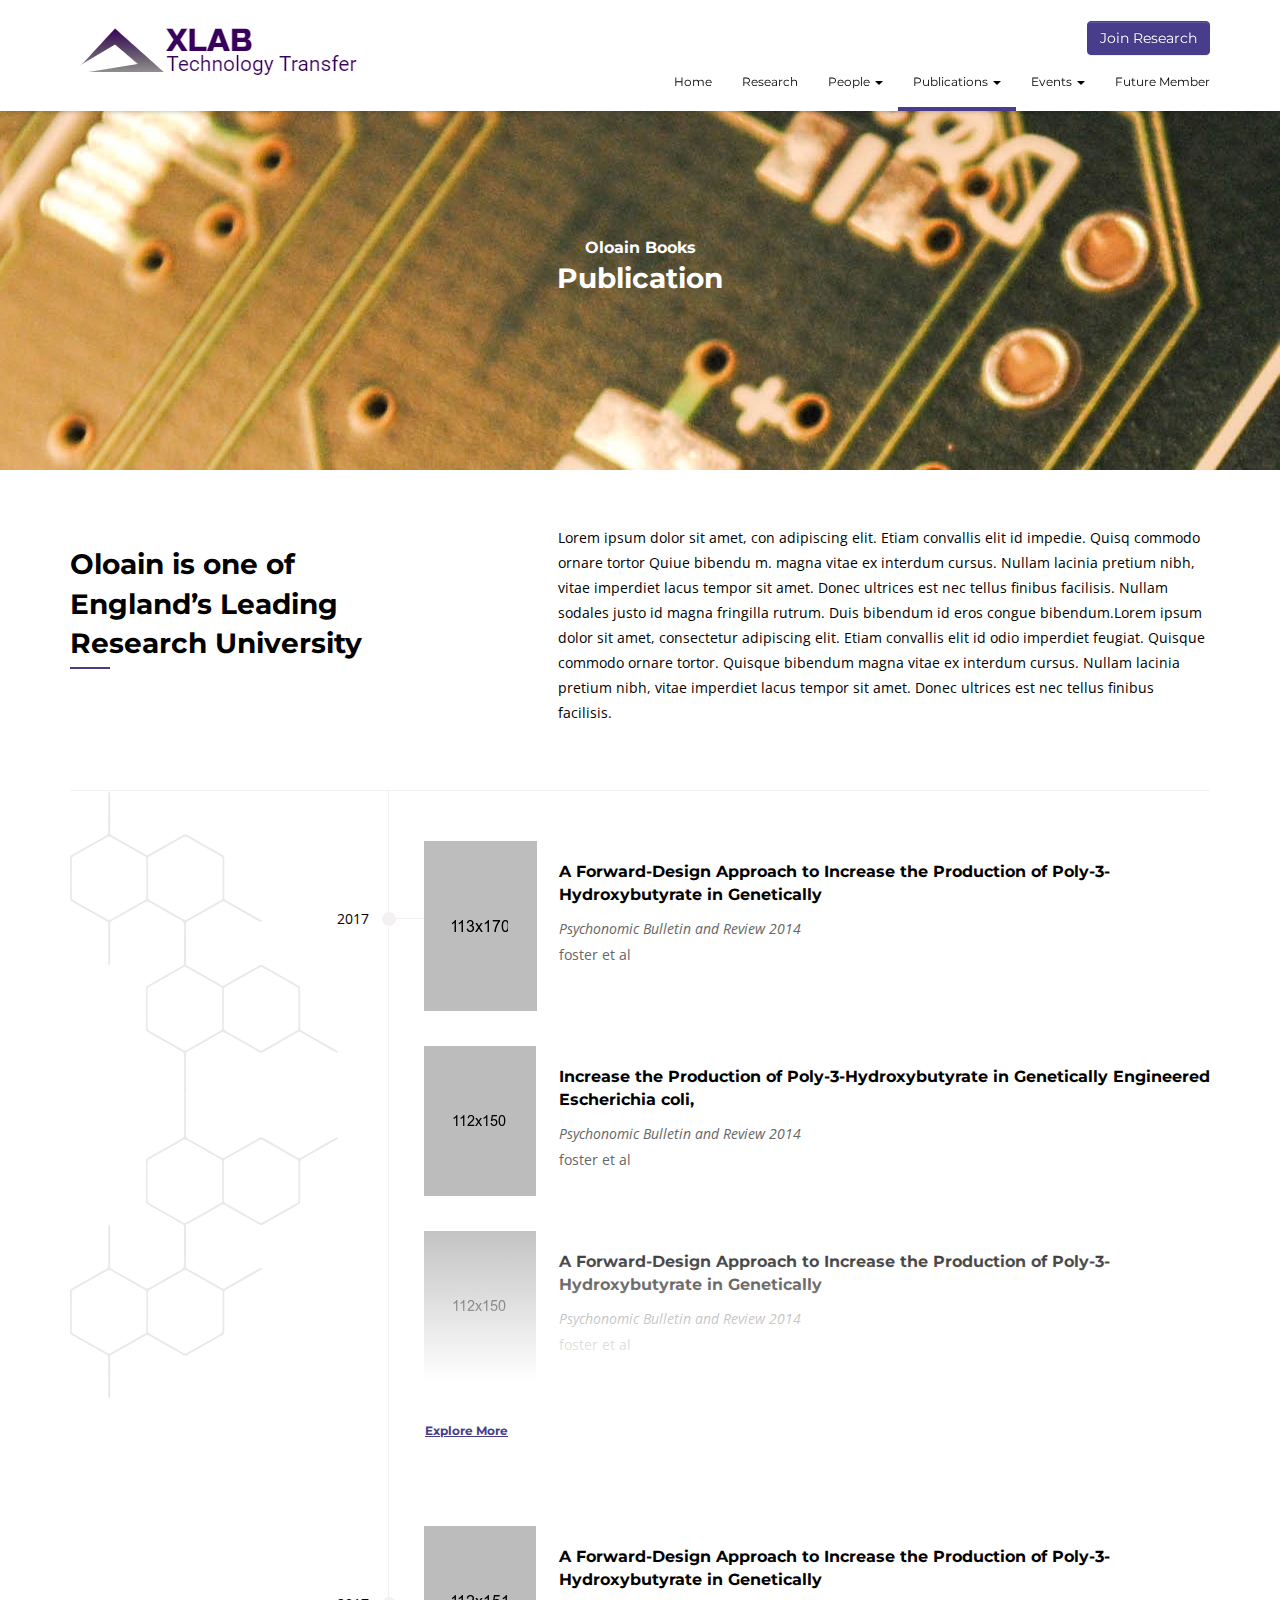
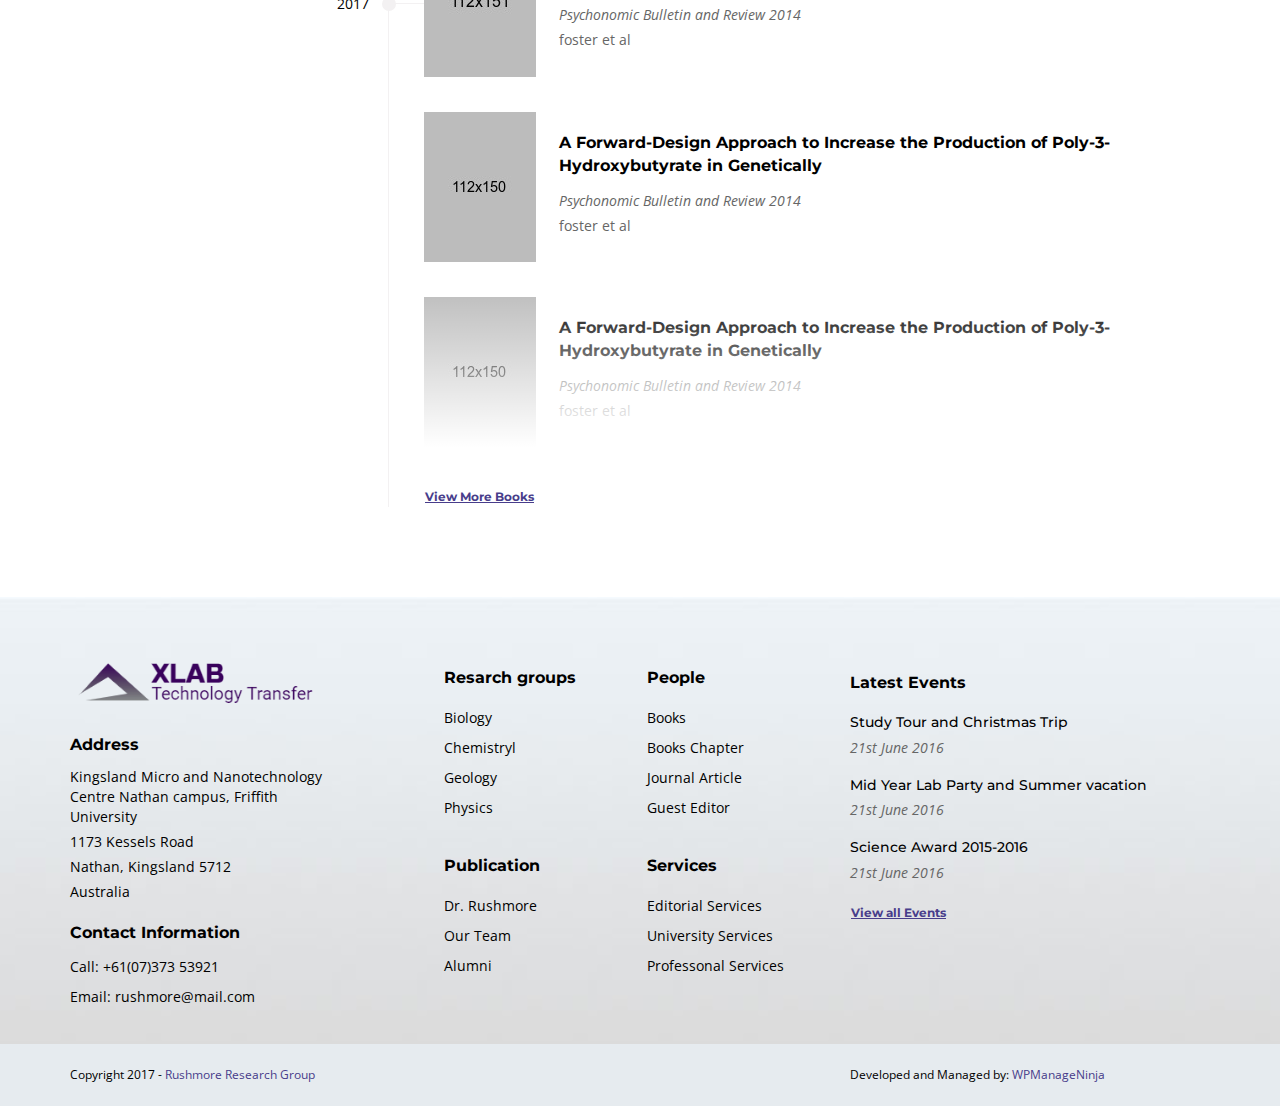
<file: Main/lab_book.html>
<!DOCTYPE html>
<!--[if lt IE 7]>      <html class="no-js lt-ie9 lt-ie8 lt-ie7" lang=""> <![endif]-->
<!--[if IE 7]>         <html class="no-js lt-ie9 lt-ie8" lang=""> <![endif]-->
<!--[if IE 8]>         <html class="no-js lt-ie9" lang=""> <![endif]-->
<!--[if gt IE 8]><!-->
<html class="no-js" lang="">
<!--<![endif]-->
<head>
    <meta charset="utf-8">
    <meta content="IE=edge,chrome=1" http-equiv="X-UA-Compatible">
    <title>Rushmore professor & laboratory responsive template</title>
    <meta content="" name="description">
    <meta content="width=device-width, initial-scale=1" name="viewport">
    <link href="apple-touch-icon.png" rel="apple-touch-icon">
    <link href="assets/css/bootstrap.min.css" rel="stylesheet">
    <link href="https://fonts.googleapis.com/css?family=Montserrat:400,500,700|Open+Sans:300,400,400i,600,700" rel="stylesheet">
    <link href="assets/fonts/ionicons/css/ionicons.css" rel="stylesheet" type="text/css" />
     
    <!-- Tools -->
    <link href="assets/tools/sequence/css/sequence-theme.basic.css" rel="stylesheet" media="all">
    <link href="assets/tools/dropdownhover/css/animate.min.css" rel="stylesheet">
    <link href="assets/tools/dropdownhover/css/bootstrap-dropdownhover.min.css" rel="stylesheet">

    <!-- site spec -->
    <link href="assets/css/bootstrap-theme.min.css" rel="stylesheet">
    <link href="assets/css/main.css" rel="stylesheet">
    <link href="assets/css/style.css" rel="stylesheet">
    <script src="assets/js/vendor/modernizr-2.8.3.min.js">
    </script>
</head>
<body class="auth-theme-rashmore">
    <!--[if lt IE 8]>
        <p class="browserupgrade">You are using an <strong>outdated</strong> browser. Please <a href="http://browsehappy.com/">upgrade your browser</a> to improve your experience.</p>
    <![endif]-->
    
    <nav class="navbar navbar-white navbar-kawsa navbar-fixed-top" role="navigation">
        <div class="container">
            <div class="navbar-header">
                <button aria-controls="navbar" aria-expanded="false" class="navbar-toggle collapsed" data-target="#navbar" data-toggle="collapse" type="button"><span class="sr-only">Toggle navigation</span> <span class="icon-bar"></span> <span class="icon-bar"></span> <span class="icon-bar"></span></button> 
                <a class="navbar-brand" href="index.html"><img alt="" class="img-responsive" src="assets/img/site-logo.png"></a>
            </div>
            <div class="navbar-collapse collapse sabbi-navbar-collapse  navbar-nav-hov_underline" id="navbar">
                <div class="nav-btn-wrap"><a href="#" class="btn btn-primary pull-right">Join Research</a></div>
                <ul class="nav navbar-nav navbar-right" id="menu-main-nav">
                    <li>
                        <a href="index.html" title="Home">Home</a>
                    </li>
                    <li>
                        <a href="lab_research.html" title="Research">Research</a>
                    </li>
                    <li class="dropdown">
                        <a class="dropdown-toggle" data-toggle="dropdown" href="#" title="People"  data-hover="dropdown" data-animations="zoomIn">People <span class="caret"></span></a>
                        <ul class="dropdown-menu" role="menu">
                            <li>
                                <a href="professor.html" title="Dr Rushmore">Dr. Rushmore</a>
                            </li>
                            <li>
                                <a href="ourteam.html" title="Our Team">Our Team</a>
                            </li>
                        </ul>
                    </li>
                    <li class="dropdown active">
                        <a class="dropdown-toggle" data-toggle="dropdown"  data-hover="dropdown" href="#" title="Publications" data-animations="zoomIn">Publications <span class="caret"></span></a>
                        <ul class="dropdown-menu" role="menu">
                            <li class="active">
                                <a href="lab_book.html" title="Books">Books</a>
                            </li>
                            <li>
                                <a href="lab_journal.html" title="Journal Articles">Journal Articles</a>
                            </li>
                            <li>
                                <a href="lab_conf-talk.html" title="Conferences and Talks">Conferences and Talks</a>
                            </li>
                        </ul>
                    </li>
                    <li class="dropdown">
                        <a class="dropdown-toggle" data-toggle="dropdown"  data-hover="dropdown" href="#" title="Events" data-animations="zoomIn">Events <span class="caret"></span></a>
                        <ul class=" dropdown-menu" role="menu">
                            <li>
                                <a href="events.html" title="Books">Events Page</a>
                            </li>
                            <li>
                                <a href="events_single.html" title="Journal Articles">Events Single Page</a>
                            </li>
                        </ul>
                    </li>
                    <li>
                        <a href="future_member.html" title="Future Member">Future Member</a>
                    </li>
                </ul>
            </div>
        </div>
    </nav><!-- /.navbar -->
    <header class="sabbi-page-header-classic page-header-lg">
        <div class="page-header-content conternt-center">
            <div class="header-title-block">
                <h2 class="page-sub-title">Oloain Books</h2>
                <h1 class="page-title">Publication</h1>
            </div>
        </div>
    </header><!-- /.sabbi-page-header-classic .page-header-lg -->
    <main class="sabbi-page-wrap">
        <section class="ripepage-peak">
            <div class="container">
                <div class="row">
                    <div class="col-sm-3 col-md-4">
                        <div class="page_piky-title">
                            <h2 class="page-title font-md lil-line">Oloain is one of England’s Leading Research University</h2>
                        </div>
                    </div>
                    <div class="col-sm-8 col-sm-offset-1 col-md-7 col-md-offset-1">
                        <p class="page_piky-text">Lorem ipsum dolor sit amet, con adipiscing elit. Etiam convallis elit id impedie. Quisq commodo ornare tortor Quiue bibendu m. magna vitae ex interdum cursus. Nullam lacinia pretium nibh, vitae imperdiet lacus tempor sit amet. Donec ultrices est nec tellus finibus facilisis. Nullam sodales justo id magna fringilla rutrum. Duis bibendum id eros congue bibendum.Lorem ipsum dolor sit amet, consectetur adipiscing elit. Etiam convallis elit id odio imperdiet feugiat. Quisque commodo ornare tortor. Quisque bibendum magna vitae ex interdum cursus. Nullam lacinia pretium nibh, vitae imperdiet lacus tempor sit amet. Donec ultrices est nec tellus finibus facilisis. </p>
                    </div>
                </div>
            </div>
        </section>

        <section class="book-timeline-section">
            <div class="container">
                <div class="sabbi-book_timeline-segment">
                    <ul class="sabbi-book_timeline list-unstyled"> 
                        <li>
                            <span class="year">2017</span>
                            <ul class="book-list list-unstyled">
                                <li>
                                    <figure>
                                        <img src="assets/img/timeline/booktimeline_book.png" alt="published books"  class="img-responsive">
                                    </figure>
                                    <div class="book-list-meta">
                                        <h3 class="book-list-title"><a href="#">A Forward-Design Approach to Increase the Production of Poly-3-Hydroxybutyrate in Genetically</a> </h3>
                                        <div class="book-list-brand"><em>Psychonomic Bulletin and Review 2014</em></div>
                                        <p class="book-author">foster et al</p>
                                    </div>
                                </li>
                                <li>
                                    <figure>
                                        <img src="assets/img/timeline/booktimeline_book_2.png" alt="published books"  class="img-responsive">
                                    </figure>
                                    <div class="book-list-meta">
                                        <h3 class="book-list-title"><a href="#">Increase the Production of Poly-3-Hydroxybutyrate in Genetically Engineered Escherichia coli</a>,</h3>
                                        <div class="book-list-brand"><em>Psychonomic Bulletin and Review 2014</em></div>
                                        <p class="book-author">foster et al</p>
                                    </div>
                                </li>
                                <li>
                                    <figure>
                                        <img src="assets/img/timeline/booktimeline_book_3.png" alt="published books"  class="img-responsive">
                                    </figure>
                                    <div class="book-list-meta">
                                        <h3 class="book-list-title"><a href="#">A Forward-Design Approach to Increase the Production of Poly-3-Hydroxybutyrate in Genetically</a> </h3>
                                        <div class="book-list-brand"><em>Psychonomic Bulletin and Review 2014</em></div>
                                        <p class="book-author">foster et al</p>
                                    </div>
                                </li>
                                <li class="onexpan">
                                    <figure>
                                        <img src="assets/img/timeline/booktimeline_book_3.png" alt="published books"  class="img-responsive">
                                    </figure>
                                    <div class="book-list-meta">
                                        <h3 class="book-list-title"><a href="#">A Forward-Design Approach to Increase the Production of Poly-3-Hydroxybutyrate in Genetically</a> </h3>
                                        <div class="book-list-brand"><em>Psychonomic Bulletin and Review 2014</em></div>
                                        <p class="book-author">foster et al</p>
                                    </div>
                                </li>
                                <li class="onexpan">
                                    <figure>
                                        <img src="assets/img/timeline/booktimeline_book.png" alt="published books"  class="img-responsive">
                                    </figure>
                                    <div class="book-list-meta">
                                        <h3 class="book-list-title"><a href="#">A Forward-Design Approach to Increase the Production of Poly-3-Hydroxybutyrate in Genetically</a> </h3>
                                        <div class="book-list-brand"><em>Psychonomic Bulletin and Review 2014</em></div>
                                        <p class="book-author">foster et al</p>
                                    </div>
                                </li>
                                <li class="onexpan">
                                    <figure>
                                        <img src="assets/img/timeline/booktimeline_book_2.png" alt="published books"  class="img-responsive">
                                    </figure>
                                    <div class="book-list-meta">
                                        <h3 class="book-list-title"><a href="#">Increase the Production of Poly-3-Hydroxybutyrate in Genetically Engineered Escherichia coli</a>,</h3>
                                        <div class="book-list-brand"><em>Psychonomic Bulletin and Review 2014</em></div>
                                        <p class="book-author">foster et al</p>
                                    </div>
                                </li>
                            </ul>
                            <a href="#" class="btn btn-unsolemn btn-expand" data-text="Explore More">Explore More</a>
                        </li>
                        <li>
                            <span class="year">2017</span>
                            <ul class="book-list list-unstyled">
                                <li>
                                    <figure>
                                        <img src="assets/img/timeline/booktimeline_book_4.png" alt="published books"  class="img-responsive">
                                    </figure>
                                    <div class="book-list-meta">
                                        <h3 class="book-list-title"><a href="#">A Forward-Design Approach to Increase the Production of Poly-3-Hydroxybutyrate in Genetically</a> </h3>
                                        <div class="book-list-brand"><em>Psychonomic Bulletin and Review 2014</em></div>
                                        <p class="book-author">foster et al</p>
                                    </div>
                                </li>
                                <li>
                                    <figure>
                                        <img src="assets/img/timeline/booktimeline_book_5.png" alt="published books"  class="img-responsive">
                                    </figure>
                                    <div class="book-list-meta">
                                        <h3 class="book-list-title"><a href="#">A Forward-Design Approach to Increase the Production of Poly-3-Hydroxybutyrate in Genetically</a> </h3>
                                        <div class="book-list-brand"><em>Psychonomic Bulletin and Review 2014</em></div>
                                        <p class="book-author">foster et al</p>
                                    </div>
                                </li>
                                <li>
                                    <figure>
                                        <img src="assets/img/timeline/booktimeline_book_6.png" alt="published books"  class="img-responsive">
                                    </figure>
                                    <div class="book-list-meta">
                                        <h3 class="book-list-title"><a href="#">A Forward-Design Approach to Increase the Production of Poly-3-Hydroxybutyrate in Genetically</a> </h3>
                                        <div class="book-list-brand"><em>Psychonomic Bulletin and Review 2014</em></div>
                                        <p class="book-author">foster et al</p>
                                    </div>
                                </li>

                                <li class="onexpan">
                                    <figure>
                                        <img src="assets/img/timeline/booktimeline_book_6.png" alt="published books"  class="img-responsive">
                                    </figure>
                                    <div class="book-list-meta">
                                        <h3 class="book-list-title"><a href="#">A Forward-Design Approach to Increase the Production of Poly-3-Hydroxybutyrate in Genetically</a> </h3>
                                        <div class="book-list-brand"><em>Psychonomic Bulletin and Review 2014</em></div>
                                        <p class="book-author">foster et al</p>
                                    </div>
                                </li>
                                <li class="onexpan">
                                    <figure>
                                        <img src="assets/img/timeline/booktimeline_book_5.png" alt="published books"  class="img-responsive">
                                    </figure>
                                    <div class="book-list-meta">
                                        <h3 class="book-list-title"><a href="#">A Forward-Design Approach to Increase the Production of Poly-3-Hydroxybutyrate in Genetically</a> </h3>
                                        <div class="book-list-brand"><em>Psychonomic Bulletin and Review 2014</em></div>
                                        <p class="book-author">foster et al</p>
                                    </div>
                                </li>

                                <li class="onexpan">
                                    <figure>
                                        <img src="assets/img/timeline/booktimeline_book_4.png" alt="published books"  class="img-responsive">
                                    </figure>
                                    <div class="book-list-meta">
                                        <h3 class="book-list-title"><a href="#">A Forward-Design Approach to Increase the Production of Poly-3-Hydroxybutyrate in Genetically</a> </h3>
                                        <div class="book-list-brand"><em>Psychonomic Bulletin and Review 2014</em></div>
                                        <p class="book-author">foster et al</p>
                                    </div>
                                </li>
                            </ul>
                            <a href="#" class="btn btn-unsolemn btn-expand" data-text="View More Books">View More Books</a>
                        </li>
                    </ul>
                </div>
            </div>
        </section><!-- /.book-timeline -->
    </main>
    
    
    <footer class="section-footer">
        <div class="container">
            <div class="row">
                <div class="col-sm-3">
                    <div class="footer-site-info">
                        <header>
                            <a class="footer-brand" href="index.html"><img alt="" class="img-responsive" src="assets/img/site-logo.png"></a>
                        </header>
                        <address>
                            <h3 class="entry-title">Address</h3>
                            <div class="address-entry">
                                <p class="__adtext">Kingsland Micro and Nanotechnology Centre Nathan campus, Friffith University</p>
                                <p class="__ad-num">1173 Kessels Road</p>
                                <p class="__ad-num">Nathan, Kingsland 5712</p>
                                <p class="__ad-num">Australia</p>
                            </div>
                        </address>
                        <footer class="contact-info">
                            <h3 class="entry-title">Contact Information</h3>
                            <p class="__ci_num">Call: <span>+61(07)373 53921</span></p>
                            <p class="__ci_num">Email: <span>rushmore@mail.com</span></p>
                        </footer>
                    </div>
                </div>
                <div class="col-sm-5">
                    <div class="row">
                        <div class="col-sm-5 col-sm-offset-2">
                            <section class="widget widget_sec">
                                <div class="widget-main">
                                    <h2 class="widget-title">Resarch groups</h2>
                                    <ul class="list list-unstyled list-footer-nav">
                                        <li><a href="#">Biology</a></li>
                                        <li><a href="#">Chemistryl</a></li>
                                        <li><a href="#">Geology</a></li>
                                        <li><a href="#">Physics</a></li>
                                    </ul>
                                </div>
                            </section>
                            <section class="widget widget_sec">
                                <div class="widget-main">
                                    <h2 class="widget-title">Publication</h2>
                                    <ul class="list list-unstyled list-footer-nav">
                                        <li><a href="#">Dr. Rushmore</a></li>
                                        <li><a href="#">Our Team</a></li>
                                        <li><a href="#">Alumni</a></li>
                                    </ul>
                                </div>
                            </section>
                        </div>
                        <div class="col-sm-5">
                            <section class="widget widget_sec">
                                <div class="widget-main">
                                    <h2 class="widget-title">People</h2>
                                    <ul class="list list-unstyled list-footer-nav">
                                        <li><a href="#">Books</a></li>
                                        <li><a href="#">Books Chapter</a></li>
                                        <li><a href="#">Journal Article</a></li>
                                        <li><a href="#">Guest Editor</a></li>
                                    </ul>
                                </div>
                            </section>
                            <section class="widget widget_sec">
                                <div class="widget-main">
                                    <h2 class="widget-title">Services</h2>
                                    <ul class="list list-unstyled list-footer-nav">
                                        <li><a href="#">Editorial Services</a></li>
                                        <li><a href="#">University Services</a></li>
                                        <li><a href="#">Professonal Services</a></li>
                                    </ul>
                                </div>
                            </section>
                        </div>
                    </div>
                </div>

                <div class="col-sm-4">
                    <div class="footer-site-info">
                        <address>
                            <h3 class="entry-title">Latest Events</h3>
                            <ul class="event-list list-unstyled">
                                <li>
                                    <h4 class="title"><a href="events_single.html">Study Tour and Christmas Trip</a></h4>
                                    <div class="date">21st June 2016</div>
                                </li>
                                <li>
                                    <h4 class="title"><a href="events_single.html">Mid Year Lab Party and Summer vacation</a></h4>
                                    <div class="date">21st June 2016</div>
                                </li>
                                <li>
                                    <h4 class="title"><a href="events_single.html">Science Award 2015-2016</a></h4>
                                    <div class="date">21st June 2016</div>
                                </li>
                            </ul> 
                            <div class="action-wrap"><a href="events.html" class="btn btn-unsolemn btn-action">View all Events</a></div>
                        </address>
                    </div>
                </div>
            </div>
        </div>
        <div id="site-footer-bar" class="footer-bar mt_30">
            <div class="container">
                <div class="row">
                    <div class="col-sm-8">
                        <div class="widget_black_studio_tinymce" id="black-studio-tinymce-4">
                            <div class="copyright">Copyright 2017 - <a href="https://wpmanageninja.com/">Rushmore Research Group</a></div>
                        </div>
                    </div>
                    <div class="col-sm-4 ">
                        <div class="powredby">Developed and Managed by: <a href="https://wpmanageninja.com/">WPManageNinja</a></div>
                    </div>
                </div>
            </div>
        </div>
    </footer><!-- /.section-footer -->
    <script src="//ajax.googleapis.com/ajax/libs/jquery/1.11.2/jquery.min.js"></script> 
    <script>
        window.jQuery || document.write('<script src="assets/js/vendor/jquery-1.11.2.min.js"><\/script>')
    </script> 
    <!-- tools -->
    <script src="assets/tools/sequence/js/imagesloaded.pkgd.min.js"></script>
    <script src="assets/tools/sequence/js/hammer.min.js"></script>
    <script src="assets/tools/sequence/js/sequence.min.js"></script>
    <script src="assets/tools/dropdownhover/js/bootstrap-dropdownhover.min.js"></script>

    <!-- site-spec -->
    <script src="assets/js/vendor/bootstrap.min.js"></script> 
    <script src="assets/js/plugins.js"></script> 
    <script src="assets/js/main.js"></script> <!-- Google Analytics: change UA-XXXXX-X to be your site's ID. -->
     
    <script>
        (function(b,o,i,l,e,r){b.GoogleAnalyticsObject=l;b[l]||(b[l]=
        function(){(b[l].q=b[l].q||[]).push(arguments)});b[l].l=+new Date;
        e=o.createElement(i);r=o.getElementsByTagName(i)[0];
        e.src='//www.google-analytics.com/analytics.js';
        r.parentNode.insertBefore(e,r)}(window,document,'script','ga'));
        ga('create','UA-XXXXX-X','auto');ga('send','pageview');
    </script>
</body>
</html>
</file>
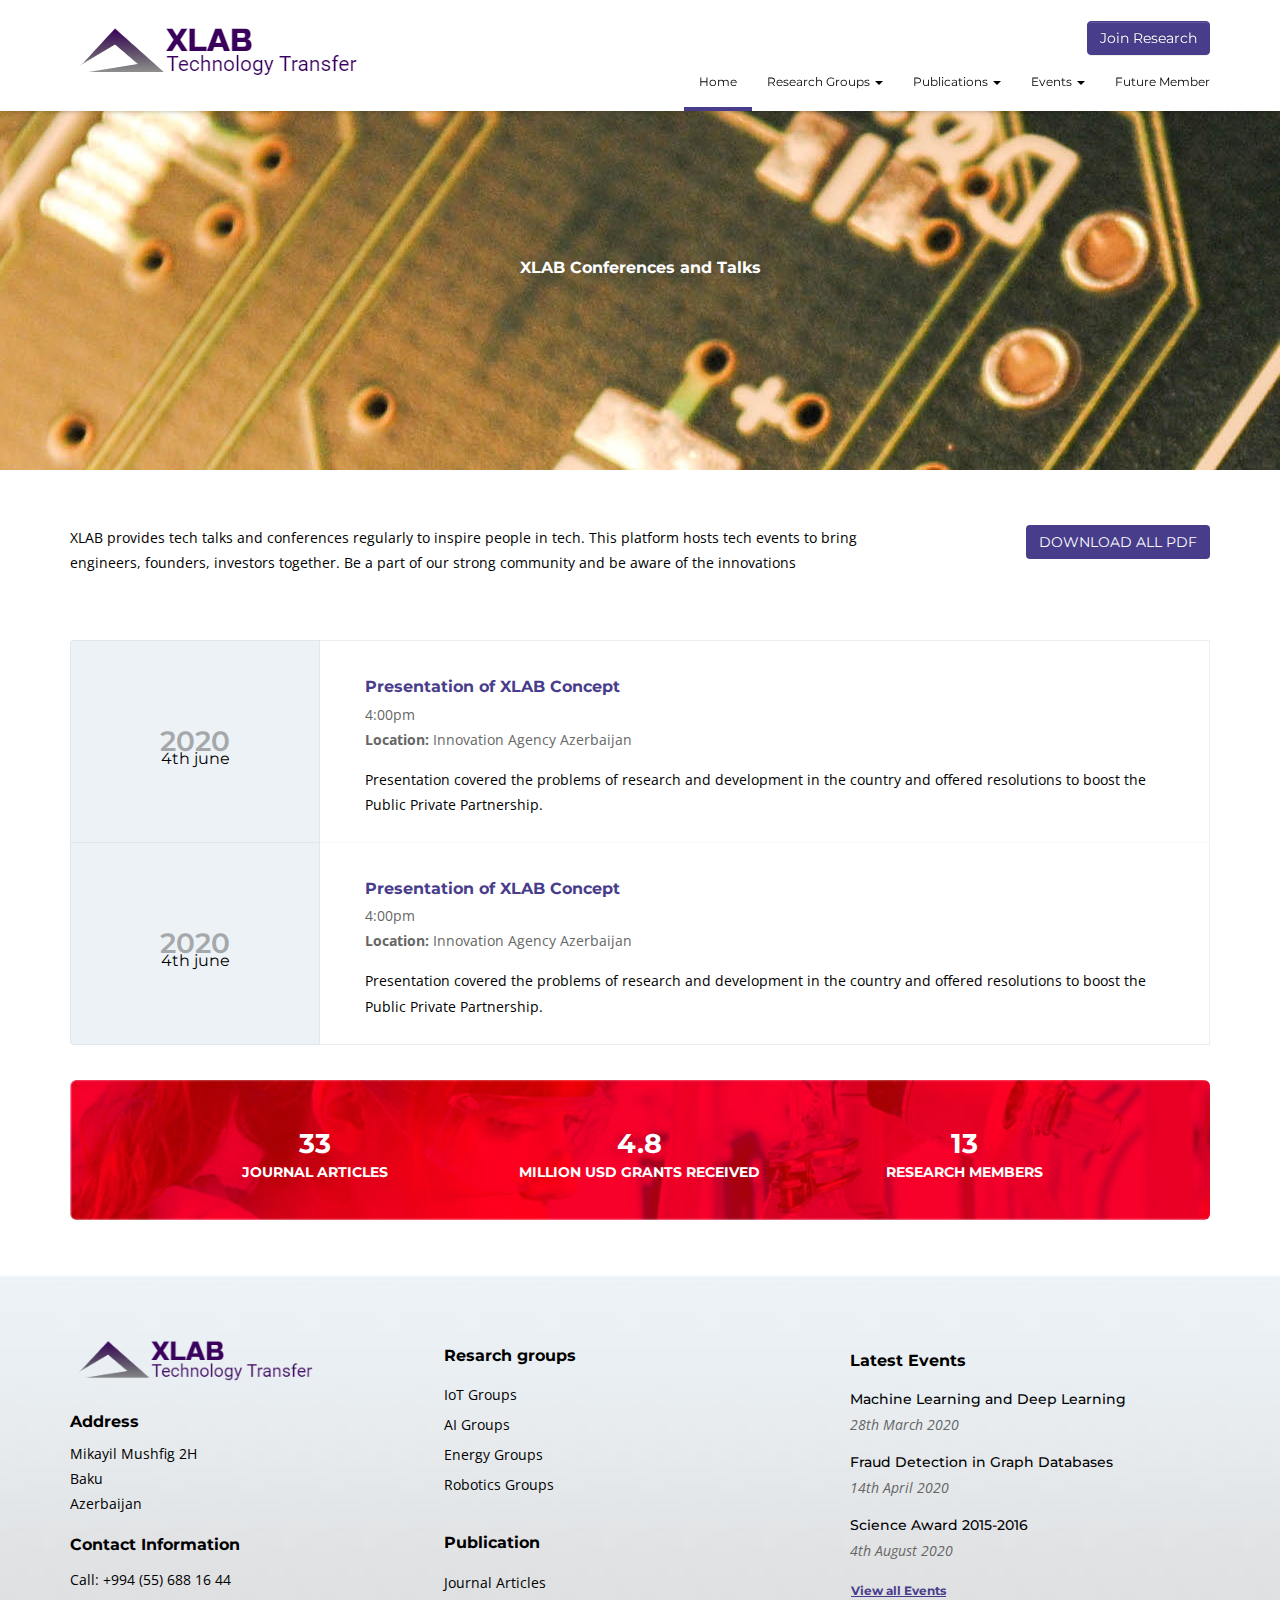
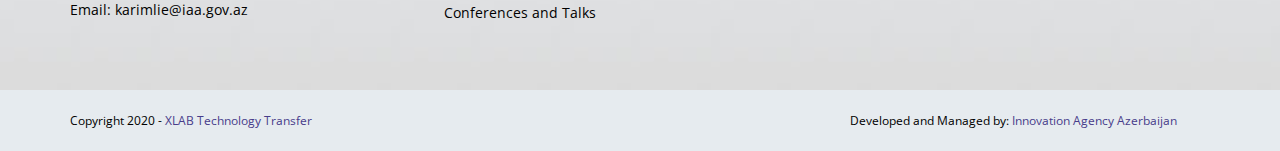
<file: Main/lab_conf-talk.html>
<!DOCTYPE html>
<!--[if lt IE 7]>      <html class="no-js lt-ie9 lt-ie8 lt-ie7" lang=""> <![endif]-->
<!--[if IE 7]>         <html class="no-js lt-ie9 lt-ie8" lang=""> <![endif]-->
<!--[if IE 8]>         <html class="no-js lt-ie9" lang=""> <![endif]-->
<!--[if gt IE 8]><!-->
<html class="no-js" lang="">
<!--<![endif]-->
<head>
    <meta charset="utf-8">
    <meta content="IE=edge,chrome=1" http-equiv="X-UA-Compatible">
    <title>XLAB | Conferences & Talks</title>
    <meta content="" name="description">
    <meta content="width=device-width, initial-scale=1" name="viewport">
    <link href="apple-touch-icon.png" rel="apple-touch-icon">
    <link href="assets/css/bootstrap.min.css" rel="stylesheet">
    <link href="https://fonts.googleapis.com/css?family=Montserrat:400,500,700|Open+Sans:300,400,400i,600,700" rel="stylesheet">
    <link href="assets/fonts/ionicons/css/ionicons.css" rel="stylesheet" type="text/css" />
     
    <!-- Tools -->
    <link href="assets/tools/sequence/css/sequence-theme.basic.css" rel="stylesheet" media="all">
    <link href="assets/tools/dropdownhover/css/animate.min.css" rel="stylesheet">
    <link href="assets/tools/dropdownhover/css/bootstrap-dropdownhover.min.css" rel="stylesheet">

    <!-- site spec -->
    <link href="assets/css/bootstrap-theme.min.css" rel="stylesheet">
    <link href="assets/css/main.css" rel="stylesheet">
    <link href="assets/css/style.css" rel="stylesheet">
    <script src="assets/js/vendor/modernizr-2.8.3.min.js">
    </script>
</head>
<body class="auth-theme-rashmore page-conf_talk">
    <!--[if lt IE 8]>
        <p class="browserupgrade">You are using an <strong>outdated</strong> browser. Please <a href="http://browsehappy.com/">upgrade your browser</a> to improve your experience.</p>
    <![endif]-->
    
        <nav class="navbar navbar-white navbar-kawsa navbar-fixed-top" role="navigation">
            <div class="container">
                <div class="navbar-header">
                    <button aria-controls="navbar" aria-expanded="false" class="navbar-toggle collapsed" data-target="#navbar" data-toggle="collapse" type="button"><span class="sr-only">Toggle navigation</span> <span class="icon-bar"></span> <span class="icon-bar"></span> <span class="icon-bar"></span></button>
                    <a class="navbar-brand" href="index.html"><img alt="" class="img-responsive" src="assets/img/site-logo.png"></a>
                </div>
                <div class="navbar-collapse collapse sabbi-navbar-collapse  navbar-nav-hov_underline" id="navbar">
                    <div class="nav-btn-wrap"><a href="future_member.html" class="btn btn-primary pull-right">Join Research</a></div>
                    <ul class="nav navbar-nav navbar-right" id="menu-main-nav">
                        <li class="active">
                            <a href="index.html" title="Home">Home</a>
                        </li>
                        <li class="dropdown">
                            <a class="dropdown-toggle" data-toggle="dropdown" href="#" title="Research Groups"  data-hover="dropdown" data-animations="zoomIn">Research Groups <span class="caret"></span></a>
                            <ul class="dropdown-menu" role="menu">
                                <li>
                                    <a href="professor.html" title="IoT">IoT Group</a>
                                </li>
                                <li>
                                    <a href="ourteam.html" title="AI">AI Group</a>
                                </li>
                                <li>
                                    <a href="ourteam.html" title="Energy">Energy Group</a>
                                </li>
                                <li>
                                    <a href="ourteam.html" title="Energy">Robotics Group</a>
                                </li>
                            </ul>
                        </li>
                        <li class="dropdown">
                            <a class="dropdown-toggle" data-toggle="dropdown"  data-hover="dropdown" href="#" title="Publications" data-animations="zoomIn">Publications <span class="caret"></span></a>
                            <ul class=" dropdown-menu" role="menu">
                                <li>
                                    <a href="lab_journal.html" title="Journal Articles">Journal Articles</a>
                                </li>
                                <li>
                                    <a href="lab_conf-talk.html" title="Conferences and Talks">Conferences and Talks</a>
                                </li>
                            </ul>
                        </li>
                        <li class="dropdown">
                            <a class="dropdown-toggle" data-toggle="dropdown"  data-hover="dropdown" href="#" title="Events" data-animations="zoomIn">Events <span class="caret"></span></a>
                            <ul class=" dropdown-menu" role="menu">
                                <li>
                                    <a href="events.html" title="Webinars">Webinars</a>
                                </li>
                                <li>
                                    <a href="events.html" title="Meetups">MeetUps</a>
                                </li>
                            </ul>
                        </li>
                        <li>
                            <a href="future_member.html" title="Future Member">Future Member</a>
                        </li>
                    </ul>
                </div>
            </div>
        </nav><!-- /.navbar -->
    <header class="sabbi-page-header-classic page-header-lg">
        <div class="page-header-content conternt-center">
            <div class="header-title-block">
                <h1 class="page-sub-title">XLAB Conferences and Talks</h1>
            </div>
        </div>
    </header>
    <div class="container">
        <section class="ripepage-peak">
            <div class="row">
                <div class="col-sm-9">
                    <p class="page_piky-text">XLAB provides tech talks and conferences regularly to inspire people in tech. This platform hosts tech events to bring engineers, founders, investors together. Be a part of our strong community and be aware of the innovations</p>
                </div>
                <div class="col-sm-3">
                    <div class="btn_pdf_wrap"><a href="#" class="btn btn-gules tt_up">Download All PDF</a></div>
                </div>
            </div>
        </section><!-- /.ripepage-peak -->
    </div>

    <section class="deff-timeline-section">
        <div class="container">
            <div class="auth-deff_timeline_timeline-segment">
                <ul class="auth-deff_timeline list-unstyled">
                    <li>
                        <div class="time-span">
                            <div class="time-year">2020</div>
                            <div class="time-month">4th june</div>
                        </div>
                        <div class="timeline-meta">
                            <h3 class="staff-title">Presentation of XLAB Concept</h3>
                            <div class="__time">4:00pm</div>
                            <div class="__loc"><span>Location:</span> Innovation Agency Azerbaijan</div>
                            <p class="meta-text">Presentation covered the problems of research and development in the country and offered resolutions to boost the Public Private Partnership.</p>
                        </div>
                    </li><!-- /timeline-item -->
                    <li>
                        <div class="time-span">
                            <div class="time-year">2020</div>
                            <div class="time-month">4th june</div>
                        </div>
                        <div class="timeline-meta">
                            <h3 class="staff-title">Presentation of XLAB Concept</h3>
                            <div class="__time">4:00pm</div>
                            <div class="__loc"><span>Location:</span> Innovation Agency Azerbaijan</div>
                            <p class="meta-text">Presentation covered the problems of research and development in the country and offered resolutions to boost the Public Private Partnership.</p>
                        </div>
                    </li><!-- /timeline-item -->
                </ul><!-- /.auth-deff_timeline -->
            </div>
        </div>
    </section>
    <section class="section-brand_quickfact section">
        <div class="container">
            <div class="brand_quickfact-wrap">
                <div class="row">
                    <div class="col-sm-10 col-sm-offset-1">
                        <div class="row">
                            <div class="col-sm-4">
                                <div class="brand_quickfact-content font-2 text-center">
                                    <div class="brand_quickfact-count_value">33</div>
                                    <div class="brand_quickfact-label">Journal Articles</div>
                                </div>
                            </div>
                            <div class="col-sm-4">
                                <div class="brand_quickfact-content font-2 text-center">
                                    <div class="brand_quickfact-count_value">4.8</div>
                                    <div class="brand_quickfact-label">Million USD Grants Received</div>
                                </div>
                            </div>
                            <div class="col-sm-4">
                                <div class="brand_quickfact-content font-2 text-center">
                                    <div class="brand_quickfact-count_value">13</div>
                                    <div class="brand_quickfact-label">Research members</div>
                                </div>
                            </div>
                        </div>
                    </div>
                </div>
            </div><!-- /.brand_quickfact-wrap -->
        </div>
    </section><!-- /.section-brand_quickfact -->
    
<footer class="section-footer mt_25">
        <div class="container">
            <div class="row">
                <div class="col-sm-3">
                    <div class="footer-site-info">
                        <header>
                            <a class="footer-brand" href="index.html"><img alt="" class="img-responsive" src="assets/img/site-logo.png"></a>
                        </header>
                        <address>
                            <h3 class="entry-title">Address</h3>
                            <div class="address-entry">
                                <p class="__adtext">Mikayil Mushfig 2H</p>
                                <p class="__ad-num">Baku</p>
                                <p class="__ad-num">Azerbaijan</p>
                            </div>
                        </address>
                        <footer class="contact-info">
                            <h3 class="entry-title">Contact Information</h3>
                            <p class="__ci_num">Call: <span>+994 (55) 688 16 44</span></p>
                            <p class="__ci_num">Email: <span>karimlie@iaa.gov.az</span></p>
                        </footer>
                    </div>
                </div>
                <div class="col-sm-5">
                    <div class="row">
                        <div class="col-sm-5 col-sm-offset-2">
                            <section class="widget widget_sec">
                                <div class="widget-main">
                                    <h2 class="widget-title">Resarch groups</h2>
                                    <ul class="list list-unstyled list-footer-nav">
                                        <li><a href="#">IoT Groups</a></li>
                                        <li><a href="#">AI Groups</a></li>
                                        <li><a href="#">Energy Groups</a></li>
                                        <li><a href="#">Robotics Groups</a></li>
                                    </ul>
                                </div>
                            </section>
                            <section class="widget widget_sec">
                                <div class="widget-main">
                                    <h2 class="widget-title">Publication</h2>
                                    <ul class="list list-unstyled list-footer-nav">
                                        <li><a href="#">Journal Articles</a></li>
                                        <li><a href="#">Conferences and Talks</a></li>
                                    </ul>
                                </div>
                            </section>
                        </div>
                        <div class="col-sm-5">
                            <section class="widget widget_sec">

                        </div>
                    </div>
                </div>

                <div class="col-sm-4">
                    <div class="footer-site-info">
                        <address>
                            <h3 class="entry-title">Latest Events</h3>
                            <ul class="event-list list-unstyled">
                                <li>
                                    <h4 class="title"><a href="events_single.html">Machine Learning and Deep Learning</a></h4>
                                    <div class="date">28th March 2020</div>
                                </li>
                                <li>
                                    <h4 class="title"><a href="events_single.html">Fraud Detection in Graph Databases</a></h4>
                                    <div class="date">14th April 2020</div>
                                </li>
                                <li>
                                    <h4 class="title"><a href="events_single.html">Science Award 2015-2016</a></h4>
                                    <div class="date">4th August 2020</div>
                                </li>
                            </ul>
                            <div class="action-wrap"><a href="events.html" class="btn btn-unsolemn btn-action">View all Events</a></div>
                        </address>
                    </div>
                </div>
            </div>
        </div>
        <div id="site-footer-bar" class="footer-bar mt_30">
            <div class="container">
                <div class="row">
                    <div class="col-sm-8">
                        <div class="widget_black_studio_tinymce" id="black-studio-tinymce-4">
                            <div class="copyright">Copyright 2020 - <a href="https://wpmanageninja.com/">XLAB Technology Transfer</a></div>
                        </div>
                    </div>
                    <div class="col-sm-4 ">
                        <div class="powredby">Developed and Managed by: <a href="https://wpmanageninja.com/">Innovation Agency Azerbaijan</a></div>
                    </div>
                </div>
            </div>
        </div>
    </footer><!-- /.section-footer -->
    <script src="//ajax.googleapis.com/ajax/libs/jquery/1.11.2/jquery.min.js"></script> 
    <script>
        window.jQuery || document.write('<script src="assets/js/vendor/jquery-1.11.2.min.js"><\/script>')
    </script> 
    <!-- tools -->
    <script src="assets/tools/sequence/js/imagesloaded.pkgd.min.js"></script>
    <script src="assets/tools/sequence/js/hammer.min.js"></script>
    <script src="assets/tools/sequence/js/sequence.min.js"></script>
    <script src="assets/tools/dropdownhover/js/bootstrap-dropdownhover.min.js"></script>

    <!-- site-spec -->
    <script src="assets/js/vendor/bootstrap.min.js"></script> 
    <script src="assets/js/plugins.js"></script> 
    <script src="assets/js/main.js"></script> <!-- Google Analytics: change UA-XXXXX-X to be your site's ID. -->
     
    <script>
        (function(b,o,i,l,e,r){b.GoogleAnalyticsObject=l;b[l]||(b[l]=
        function(){(b[l].q=b[l].q||[]).push(arguments)});b[l].l=+new Date;
        e=o.createElement(i);r=o.getElementsByTagName(i)[0];
        e.src='//www.google-analytics.com/analytics.js';
        r.parentNode.insertBefore(e,r)}(window,document,'script','ga'));
        ga('create','UA-XXXXX-X','auto');ga('send','pageview');
    </script>
</body>
</html>
</file>
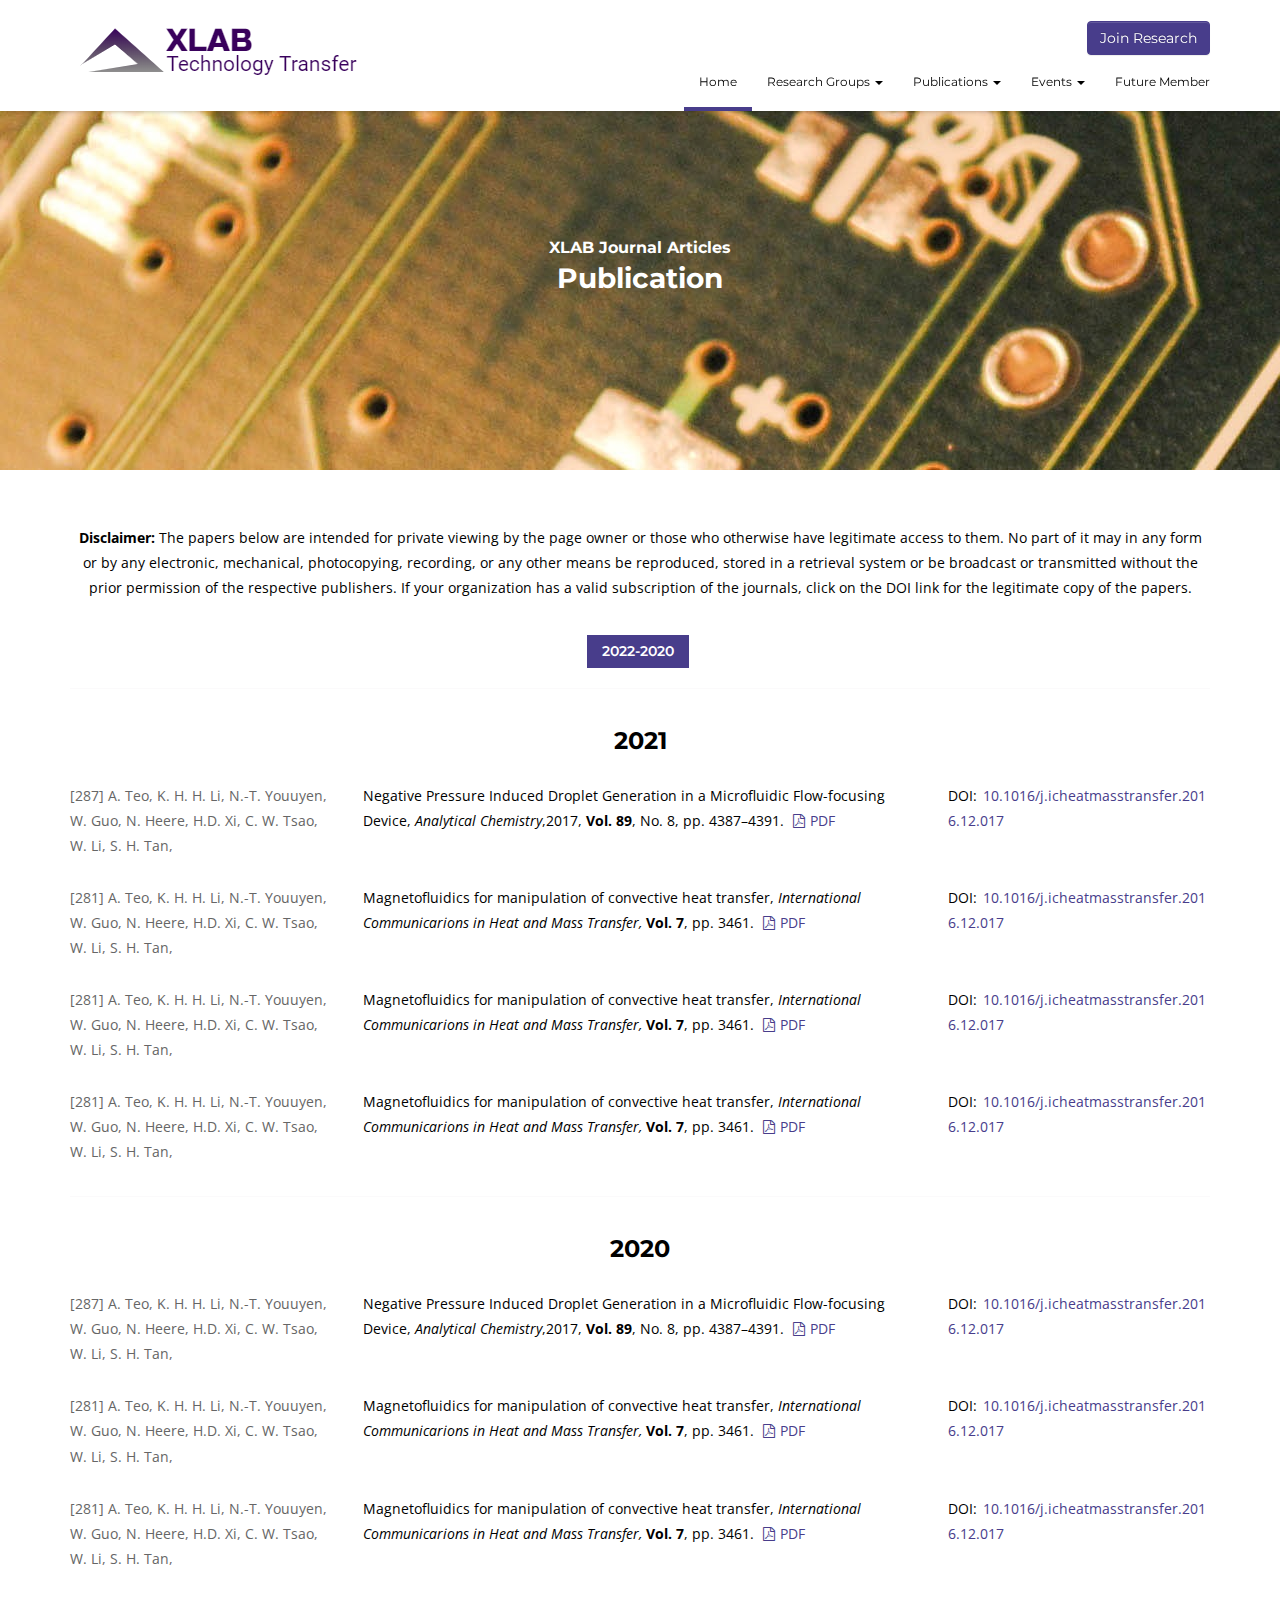
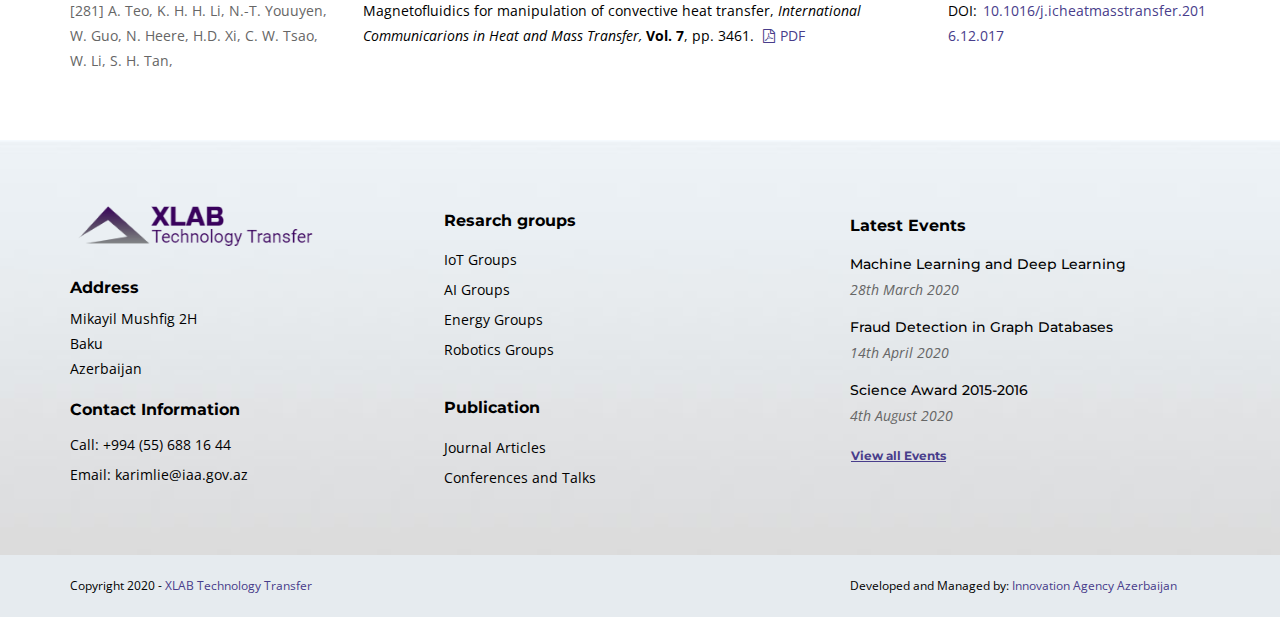
<file: Main/lab_journal.html>
<!DOCTYPE html>
<!--[if lt IE 7]>      <html class="no-js lt-ie9 lt-ie8 lt-ie7" lang=""> <![endif]-->
<!--[if IE 7]>         <html class="no-js lt-ie9 lt-ie8" lang=""> <![endif]-->
<!--[if IE 8]>         <html class="no-js lt-ie9" lang=""> <![endif]-->
<!--[if gt IE 8]><!-->
<html class="no-js" lang="">
<!--<![endif]-->
<head>
    <meta charset="utf-8">
    <meta content="IE=edge,chrome=1" http-equiv="X-UA-Compatible">
    <title>XLAB | Journal Articles</title>
    <meta content="" name="description">
    <meta content="width=device-width, initial-scale=1" name="viewport">
    <link href="apple-touch-icon.png" rel="apple-touch-icon">
    <link href="assets/css/bootstrap.min.css" rel="stylesheet">
    <link href="https://fonts.googleapis.com/css?family=Montserrat:400,500,700|Open+Sans:300,400,400i,600,700" rel="stylesheet">
    <link href="https://maxcdn.bootstrapcdn.com/font-awesome/4.7.0/css/font-awesome.min.css" rel="stylesheet" type="text/css" />
    <link href="assets/fonts/ionicons/css/ionicons.css" rel="stylesheet" type="text/css" />
     
    <!-- Tools -->
    <link href="assets/tools/sequence/css/sequence-theme.basic.css" rel="stylesheet" media="all">
    <link href="assets/tools/dropdownhover/css/animate.min.css" rel="stylesheet">
    <link href="assets/tools/dropdownhover/css/bootstrap-dropdownhover.min.css" rel="stylesheet">

    <!-- site spec -->
    <link href="assets/css/bootstrap-theme.min.css" rel="stylesheet">
    <link href="assets/css/main.css" rel="stylesheet">
    <link href="assets/css/style.css" rel="stylesheet">
    <script src="assets/js/vendor/modernizr-2.8.3.min.js">
    </script>
</head>
<body class="auth-theme-rashmore page-journal">
    <!--[if lt IE 8]>
        <p class="browserupgrade">You are using an <strong>outdated</strong> browser. Please <a href="http://browsehappy.com/">upgrade your browser</a> to improve your experience.</p>
    <![endif]-->
    
        <nav class="navbar navbar-white navbar-kawsa navbar-fixed-top" role="navigation">
            <div class="container">
                <div class="navbar-header">
                    <button aria-controls="navbar" aria-expanded="false" class="navbar-toggle collapsed" data-target="#navbar" data-toggle="collapse" type="button"><span class="sr-only">Toggle navigation</span> <span class="icon-bar"></span> <span class="icon-bar"></span> <span class="icon-bar"></span></button>
                    <a class="navbar-brand" href="index.html"><img alt="" class="img-responsive" src="assets/img/site-logo.png"></a>
                </div>
                <div class="navbar-collapse collapse sabbi-navbar-collapse  navbar-nav-hov_underline" id="navbar">
                    <div class="nav-btn-wrap"><a href="future_member.html" class="btn btn-primary pull-right">Join Research</a></div>
                    <ul class="nav navbar-nav navbar-right" id="menu-main-nav">
                        <li class="active">
                            <a href="index.html" title="Home">Home</a>
                        </li>
                        <li class="dropdown">
                            <a class="dropdown-toggle" data-toggle="dropdown" href="#" title="Research Groups"  data-hover="dropdown" data-animations="zoomIn">Research Groups <span class="caret"></span></a>
                            <ul class="dropdown-menu" role="menu">
                                <li>
                                    <a href="professor.html" title="IoT">IoT Group</a>
                                </li>
                                <li>
                                    <a href="ourteam.html" title="AI">AI Group</a>
                                </li>
                                <li>
                                    <a href="ourteam.html" title="Energy">Energy Group</a>
                                </li>
                                <li>
                                    <a href="ourteam.html" title="Energy">Robotics Group</a>
                                </li>
                            </ul>
                        </li>
                        <li class="dropdown">
                            <a class="dropdown-toggle" data-toggle="dropdown"  data-hover="dropdown" href="#" title="Publications" data-animations="zoomIn">Publications <span class="caret"></span></a>
                            <ul class=" dropdown-menu" role="menu">
                                <li>
                                    <a href="lab_journal.html" title="Journal Articles">Journal Articles</a>
                                </li>
                                <li>
                                    <a href="lab_conf-talk.html" title="Conferences and Talks">Conferences and Talks</a>
                                </li>
                            </ul>
                        </li>
                        <li class="dropdown">
                            <a class="dropdown-toggle" data-toggle="dropdown"  data-hover="dropdown" href="#" title="Events" data-animations="zoomIn">Events <span class="caret"></span></a>
                            <ul class=" dropdown-menu" role="menu">
                                <li>
                                    <a href="events.html" title="Webinars">Webinars</a>
                                </li>
                                <li>
                                    <a href="events.html" title="Meetups">MeetUps</a>
                                </li>
                            </ul>
                        </li>
                        <li>
                            <a href="future_member.html" title="Future Member">Future Member</a>
                        </li>
                    </ul>
                </div>
            </div>
        </nav><!-- /.navbar -->
    <header class="sabbi-page-header-classic page-header-lg">
        <div class="page-header-content conternt-center">
            <div class="header-title-block">
                <h2 class="page-sub-title">XLAB Journal Articles</h2>
                <h1 class="page-title">Publication</h1>
            </div>
        </div>
    </header><!-- /.sabbi-page-header-classic .page-header-lg -->
    <main class="sabbi-page-wrap">
        <section class="section-journal-papers">
            <div class="container">
                <nav class="journal-papers-nav">
                    <div class="nav-meta">
                        <p><strong>Disclaimer:</strong> The papers below are intended for private viewing by the page owner or those who otherwise have legitimate access to them. No part of it may in any form or by any electronic, mechanical, photocopying, recording, or any other means be reproduced, stored in a retrieval system or be broadcast or transmitted without the prior permission of the respective publishers. If your organization has a valid subscription of the journals, click on the DOI link for the legitimate copy of the papers.</p>
                    </div>
                    <ul class="journal-papers-nav-list list-inline">
                        <li><a href="#" class="link-prev_def active">2022-2020</a></li>
                    </ul>
                </nav><!--  /.journal-papers-nav -->
                <div class="journal-papers-mound-wrap">
                    <div class="journal-papers-mound">
                        <nav class="journal-papers-mound-nav">
                            <h3 class="nav-title">2021</h3>
                        </nav>
                        <div class="journal-papers-list">
                            <div class="journal-papers">
                                <div class="row">
                                    <div class="col-sm-3">
                                        <p class="jp-name">[287] A. Teo, K. H. H. Li, N.-T. Youuyen, W. Guo, N. Heere, H.D. Xi, C. W.  Tsao, W.  Li, S. H. Tan,</p>
                                    </div>
                                    <div class="col-sm-6">
                                        <div class="journal-papers-meta">
                                            <p>Negative Pressure Induced Droplet Generation in a Microfluidic Flow-focusing Device, <em>Analytical Chemistry</em>,2017, <strong>Vol. 89</strong>, No. 8, pp. <span>4387–4391</span>. <a href="#" class="pdf-link" target="_blank">PDF</a></p>
                                        </div>
                                    </div>
                                    <div class="col-sm-3">
                                        <div class="journal-papers-doi"><span>DOI:</span> <a href="#">10.1016/j.icheatmasstransfer.2016.12.017</a></div>
                                    </div>
                                </div>
                            </div><!-- /.journal-papers -->
                            <div class="journal-papers">
                                <div class="row">
                                    <div class="col-sm-3">
                                        <p class="jp-name">[281] A. Teo, K. H. H. Li, N.-T. Youuyen, W. Guo, N. Heere, H.D. Xi, C. W.  Tsao, W.  Li, S. H. Tan,</p>
                                    </div>
                                    <div class="col-sm-6">
                                        <div class="journal-papers-meta">
                                            <p>Magnetofluidics for manipulation of convective heat transfer, <em>International Communicarions in Heat and Mass Transfer,</em> <strong>Vol. 7</strong>, pp. 3461.  <a href="#" class="pdf-link" target="_blank">PDF</a></p>
                                        </div>
                                    </div>
                                    <div class="col-sm-3">
                                        <div class="journal-papers-doi"><span>DOI:</span> <a href="#">10.1016/j.icheatmasstransfer.2016.12.017</a></div>
                                    </div>
                                </div>
                            </div><!-- /.journal-papers -->
                            <div class="journal-papers">
                                <div class="row">
                                    <div class="col-sm-3">
                                        <p class="jp-name">[281] A. Teo, K. H. H. Li, N.-T. Youuyen, W. Guo, N. Heere, H.D. Xi, C. W.  Tsao, W.  Li, S. H. Tan,</p>
                                    </div>
                                    <div class="col-sm-6">
                                        <div class="journal-papers-meta">
                                            <p>Magnetofluidics for manipulation of convective heat transfer, <em>International Communicarions in Heat and Mass Transfer,</em> <strong>Vol. 7</strong>, pp. 3461.  <a href="#" class="pdf-link" target="_blank">PDF</a></p>
                                        </div>
                                    </div>
                                    <div class="col-sm-3">
                                        <div class="journal-papers-doi"><span>DOI:</span> <a href="#">10.1016/j.icheatmasstransfer.2016.12.017</a></div>
                                    </div>
                                </div>
                            </div><!-- /.journal-papers -->
                            <div class="journal-papers">
                                <div class="row">
                                    <div class="col-sm-3">
                                        <p class="jp-name">[281] A. Teo, K. H. H. Li, N.-T. Youuyen, W. Guo, N. Heere, H.D. Xi, C. W.  Tsao, W.  Li, S. H. Tan,</p>
                                    </div>
                                    <div class="col-sm-6">
                                        <div class="journal-papers-meta">
                                            <p>Magnetofluidics for manipulation of convective heat transfer, <em>International Communicarions in Heat and Mass Transfer,</em> <strong>Vol. 7</strong>, pp. 3461.  <a href="#" class="pdf-link" target="_blank">PDF</a></p>
                                        </div>
                                    </div>
                                    <div class="col-sm-3">
                                        <div class="journal-papers-doi"><span>DOI:</span> <a href="#">10.1016/j.icheatmasstransfer.2016.12.017</a></div>
                                    </div>
                                </div>
                            </div><!-- /.journal-papers -->
                        </div>
                    </div>
                    <div class="journal-papers-mound">
                        <nav class="journal-papers-mound-nav">
                            <h3 class="nav-title">2020</h3>
                        </nav>
                        <div class="journal-papers-list">
                            <div class="journal-papers">
                                <div class="row">
                                    <div class="col-sm-3">
                                        <p class="jp-name">[287] A. Teo, K. H. H. Li, N.-T. Youuyen, W. Guo, N. Heere, H.D. Xi, C. W.  Tsao, W.  Li, S. H. Tan,</p>
                                    </div>
                                    <div class="col-sm-6">
                                        <div class="journal-papers-meta">
                                            <p>Negative Pressure Induced Droplet Generation in a Microfluidic Flow-focusing Device, <em>Analytical Chemistry</em>,2017, <strong>Vol. 89</strong>, No. 8, pp. <span>4387–4391</span>. <a href="#" class="pdf-link" target="_blank">PDF</a></p>
                                        </div>
                                    </div>
                                    <div class="col-sm-3">
                                        <div class="journal-papers-doi"><span>DOI:</span> <a href="#">10.1016/j.icheatmasstransfer.2016.12.017</a></div>
                                    </div>
                                </div>
                            </div><!-- /.journal-papers -->
                            <div class="journal-papers">
                                <div class="row">
                                    <div class="col-sm-3">
                                        <p class="jp-name">[281] A. Teo, K. H. H. Li, N.-T. Youuyen, W. Guo, N. Heere, H.D. Xi, C. W.  Tsao, W.  Li, S. H. Tan,</p>
                                    </div>
                                    <div class="col-sm-6">
                                        <div class="journal-papers-meta">
                                            <p>Magnetofluidics for manipulation of convective heat transfer, <em>International Communicarions in Heat and Mass Transfer,</em> <strong>Vol. 7</strong>, pp. 3461.  <a href="#" class="pdf-link" target="_blank">PDF</a></p>
                                        </div>
                                    </div>
                                    <div class="col-sm-3">
                                        <div class="journal-papers-doi"><span>DOI:</span> <a href="#">10.1016/j.icheatmasstransfer.2016.12.017</a></div>
                                    </div>
                                </div>
                            </div><!-- /.journal-papers -->
                            <div class="journal-papers">
                                <div class="row">
                                    <div class="col-sm-3">
                                        <p class="jp-name">[281] A. Teo, K. H. H. Li, N.-T. Youuyen, W. Guo, N. Heere, H.D. Xi, C. W.  Tsao, W.  Li, S. H. Tan,</p>
                                    </div>
                                    <div class="col-sm-6">
                                        <div class="journal-papers-meta">
                                            <p>Magnetofluidics for manipulation of convective heat transfer, <em>International Communicarions in Heat and Mass Transfer,</em> <strong>Vol. 7</strong>, pp. 3461.  <a href="#" class="pdf-link" target="_blank">PDF</a></p>
                                        </div>
                                    </div>
                                    <div class="col-sm-3">
                                        <div class="journal-papers-doi"><span>DOI:</span> <a href="#">10.1016/j.icheatmasstransfer.2016.12.017</a></div>
                                    </div>
                                </div>
                            </div><!-- /.journal-papers -->
                            <div class="journal-papers">
                                <div class="row">
                                    <div class="col-sm-3">
                                        <p class="jp-name">[281] A. Teo, K. H. H. Li, N.-T. Youuyen, W. Guo, N. Heere, H.D. Xi, C. W.  Tsao, W.  Li, S. H. Tan,</p>
                                    </div>
                                    <div class="col-sm-6">
                                        <div class="journal-papers-meta">
                                            <p>Magnetofluidics for manipulation of convective heat transfer, <em>International Communicarions in Heat and Mass Transfer,</em> <strong>Vol. 7</strong>, pp. 3461.  <a href="#" class="pdf-link" target="_blank">PDF</a></p>
                                        </div>
                                    </div>
                                    <div class="col-sm-3">
                                        <div class="journal-papers-doi"><span>DOI:</span> <a href="#">10.1016/j.icheatmasstransfer.2016.12.017</a></div>
                                    </div>
                                </div>
                            </div><!-- /.journal-papers -->
                        </div>
                    </div>
                </div><!-- /.journal-papers-mound-wrap-->
            </div>
        </section><!-- /.section-journal-papers -->
    </main>
    
    
    <footer class="section-footer mt_25">
        <div class="container">
            <div class="row">
                <div class="col-sm-3">
                    <div class="footer-site-info">
                        <header>
                            <a class="footer-brand" href="index.html"><img alt="" class="img-responsive" src="assets/img/site-logo.png"></a>
                        </header>
                        <address>
                            <h3 class="entry-title">Address</h3>
                            <div class="address-entry">
                                <p class="__adtext">Mikayil Mushfig 2H</p>
                                <p class="__ad-num">Baku</p>
                                <p class="__ad-num">Azerbaijan</p>
                            </div>
                        </address>
                        <footer class="contact-info">
                            <h3 class="entry-title">Contact Information</h3>
                            <p class="__ci_num">Call: <span>+994 (55) 688 16 44</span></p>
                            <p class="__ci_num">Email: <span>karimlie@iaa.gov.az</span></p>
                        </footer>
                    </div>
                </div>
                <div class="col-sm-5">
                    <div class="row">
                        <div class="col-sm-5 col-sm-offset-2">
                            <section class="widget widget_sec">
                                <div class="widget-main">
                                    <h2 class="widget-title">Resarch groups</h2>
                                    <ul class="list list-unstyled list-footer-nav">
                                        <li><a href="#">IoT Groups</a></li>
                                        <li><a href="#">AI Groups</a></li>
                                        <li><a href="#">Energy Groups</a></li>
                                        <li><a href="#">Robotics Groups</a></li>
                                    </ul>
                                </div>
                            </section>
                            <section class="widget widget_sec">
                                <div class="widget-main">
                                    <h2 class="widget-title">Publication</h2>
                                    <ul class="list list-unstyled list-footer-nav">
                                        <li><a href="#">Journal Articles</a></li>
                                        <li><a href="#">Conferences and Talks</a></li>
                                    </ul>
                                </div>
                            </section>
                        </div>
                        <div class="col-sm-5">
                            <section class="widget widget_sec">

                        </div>
                    </div>
                </div>

                <div class="col-sm-4">
                    <div class="footer-site-info">
                        <address>
                            <h3 class="entry-title">Latest Events</h3>
                            <ul class="event-list list-unstyled">
                                <li>
                                    <h4 class="title"><a href="events_single.html">Machine Learning and Deep Learning</a></h4>
                                    <div class="date">28th March 2020</div>
                                </li>
                                <li>
                                    <h4 class="title"><a href="events_single.html">Fraud Detection in Graph Databases</a></h4>
                                    <div class="date">14th April 2020</div>
                                </li>
                                <li>
                                    <h4 class="title"><a href="events_single.html">Science Award 2015-2016</a></h4>
                                    <div class="date">4th August 2020</div>
                                </li>
                            </ul>
                            <div class="action-wrap"><a href="events.html" class="btn btn-unsolemn btn-action">View all Events</a></div>
                        </address>
                    </div>
                </div>
            </div>
        </div>
        <div id="site-footer-bar" class="footer-bar mt_30">
            <div class="container">
                <div class="row">
                    <div class="col-sm-8">
                        <div class="widget_black_studio_tinymce" id="black-studio-tinymce-4">
                            <div class="copyright">Copyright 2020 - <a href="https://wpmanageninja.com/">XLAB Technology Transfer</a></div>
                        </div>
                    </div>
                    <div class="col-sm-4 ">
                        <div class="powredby">Developed and Managed by: <a href="https://wpmanageninja.com/">Innovation Agency Azerbaijan</a></div>
                    </div>
                </div>
            </div>
        </div>
    </footer><!-- /.section-footer -->
    <script src="//ajax.googleapis.com/ajax/libs/jquery/1.11.2/jquery.min.js"></script> 
    <script>
        window.jQuery || document.write('<script src="assets/js/vendor/jquery-1.11.2.min.js"><\/script>')
    </script> 
    <!-- tools -->
    <script src="assets/tools/sequence/js/imagesloaded.pkgd.min.js"></script>
    <script src="assets/tools/sequence/js/hammer.min.js"></script>
    <script src="assets/tools/sequence/js/sequence.min.js"></script>
    <script src="assets/tools/dropdownhover/js/bootstrap-dropdownhover.min.js"></script>

    <!-- site-spec -->
    <script src="assets/js/vendor/bootstrap.min.js"></script> 
    <script src="assets/js/plugins.js"></script> 
    <script src="assets/js/main.js"></script> <!-- Google Analytics: change UA-XXXXX-X to be your site's ID. -->
     
    <script>
        (function(b,o,i,l,e,r){b.GoogleAnalyticsObject=l;b[l]||(b[l]=
        function(){(b[l].q=b[l].q||[]).push(arguments)});b[l].l=+new Date;
        e=o.createElement(i);r=o.getElementsByTagName(i)[0];
        e.src='//www.google-analytics.com/analytics.js';
        r.parentNode.insertBefore(e,r)}(window,document,'script','ga'));
        ga('create','UA-XXXXX-X','auto');ga('send','pageview');
    </script>
</body>
</html>
</file>
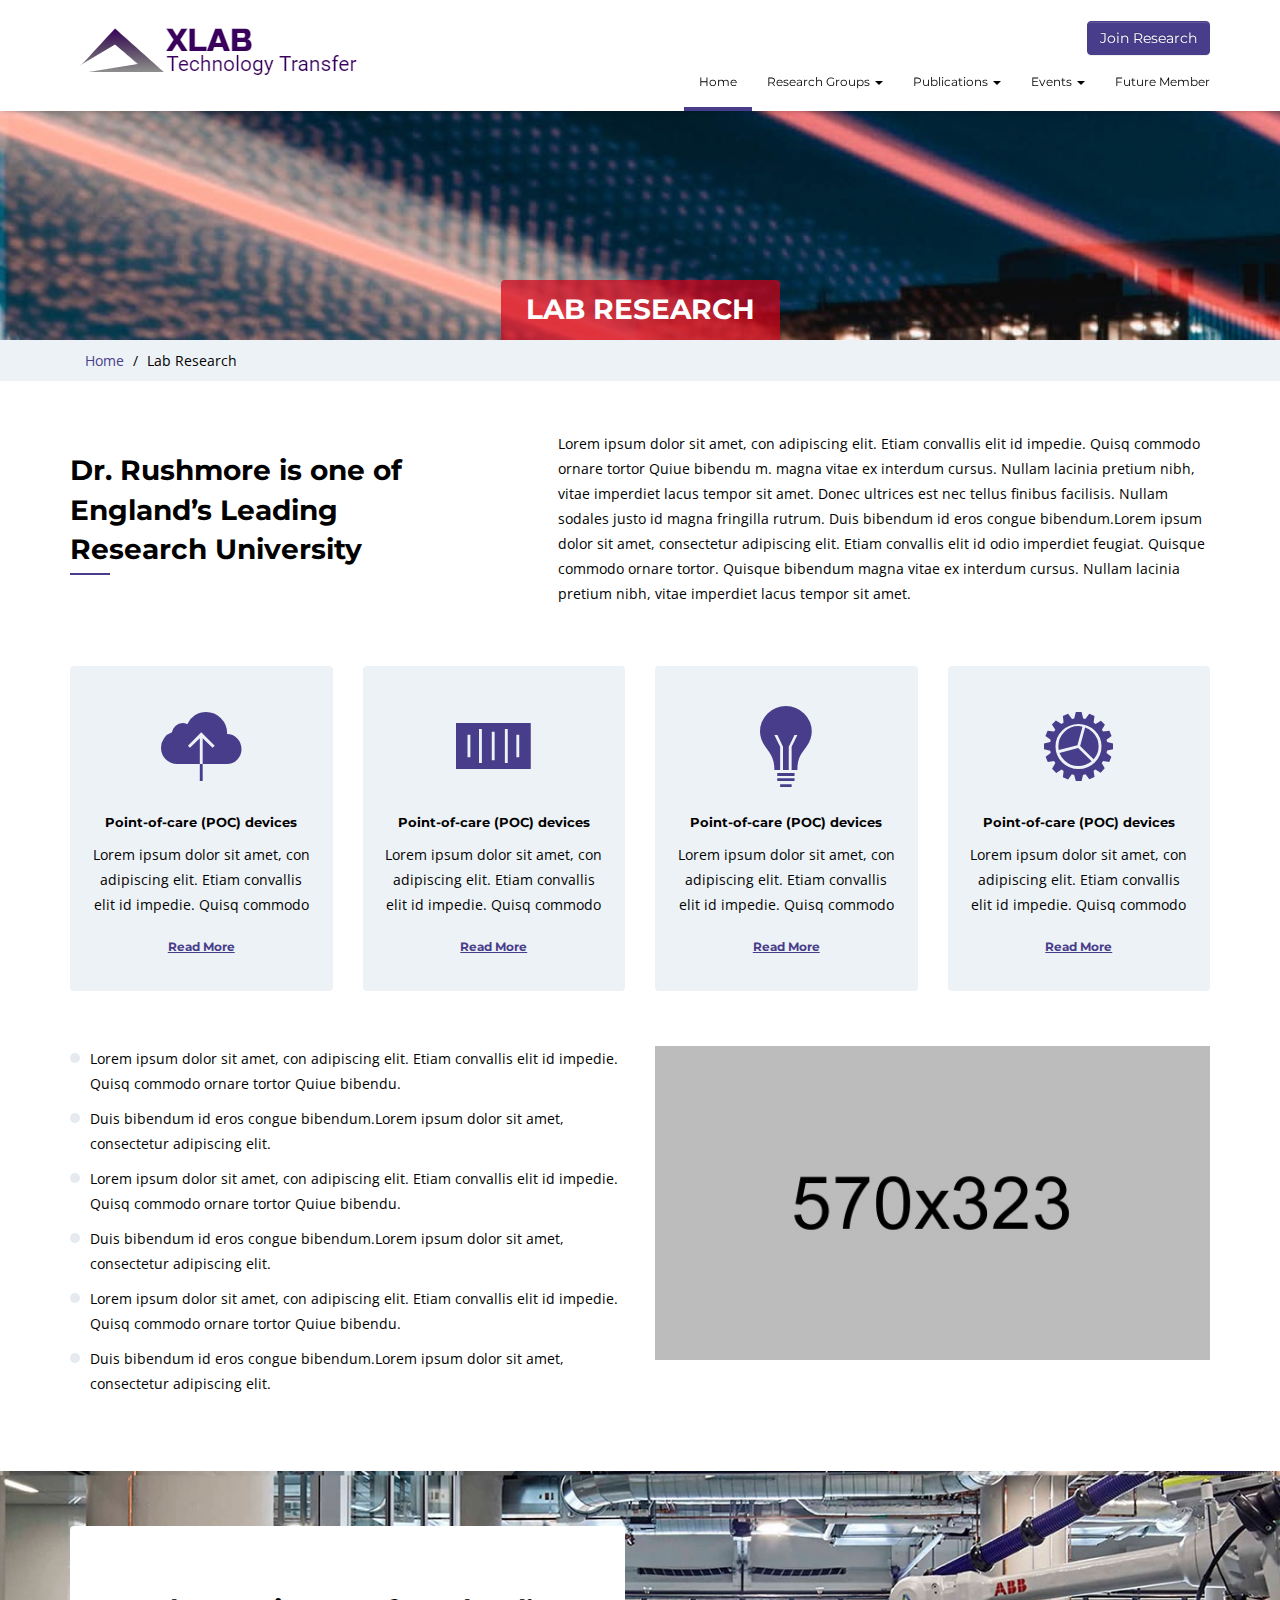
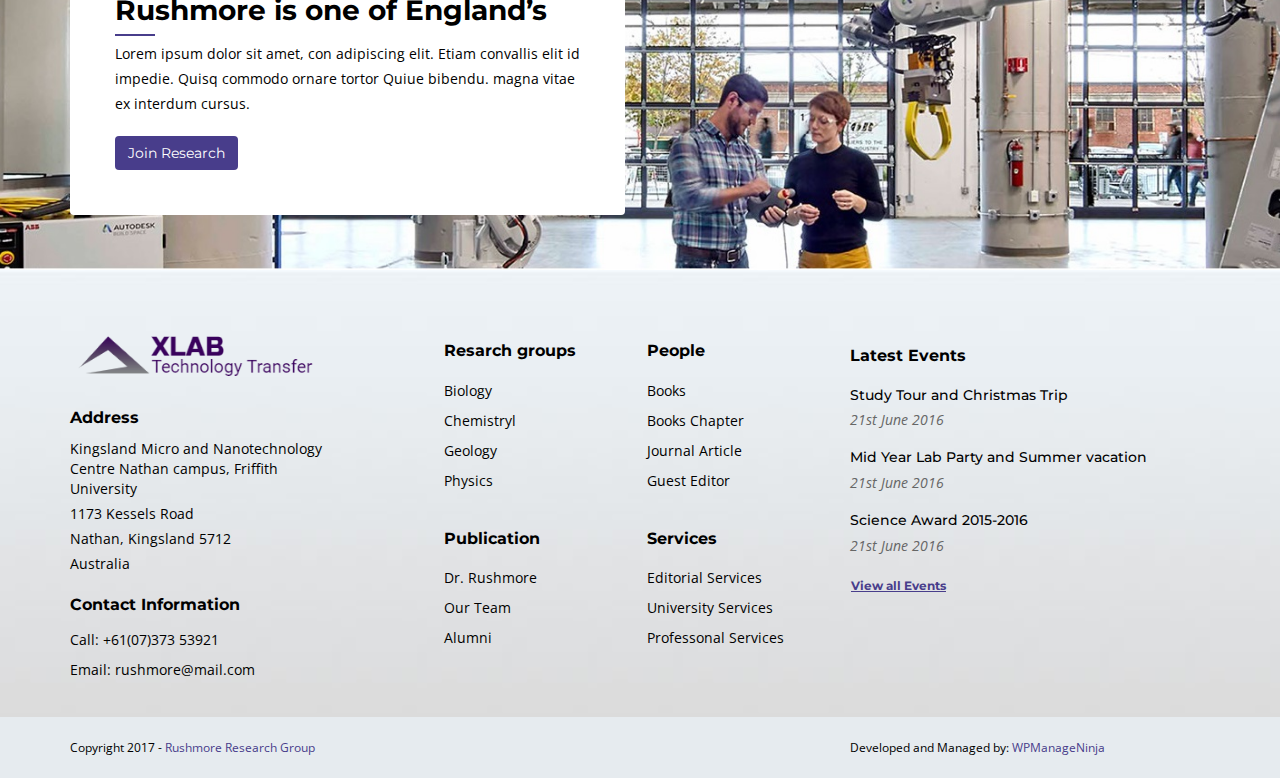
<file: Main/lab_research.html>
<!DOCTYPE html>
<!--[if lt IE 7]>      <html class="no-js lt-ie9 lt-ie8 lt-ie7" lang=""> <![endif]-->
<!--[if IE 7]>         <html class="no-js lt-ie9 lt-ie8" lang=""> <![endif]-->
<!--[if IE 8]>         <html class="no-js lt-ie9" lang=""> <![endif]-->
<!--[if gt IE 8]><!-->
<html class="no-js" lang="">
<!--<![endif]-->
<head>
    <meta charset="utf-8">
    <meta content="IE=edge,chrome=1" http-equiv="X-UA-Compatible">
    <title>Rushmore professor & laboratory responsive template</title>
    <meta content="" name="description">
    <meta content="width=device-width, initial-scale=1" name="viewport">
    <link href="apple-touch-icon.png" rel="apple-touch-icon">
    <link href="assets/css/bootstrap.min.css" rel="stylesheet">
    <link href="https://fonts.googleapis.com/css?family=Montserrat:400,500,700|Open+Sans:300,400,400i,600,700" rel="stylesheet">
    <link href="assets/fonts/ionicons/css/ionicons.css" rel="stylesheet" type="text/css" />

    <!-- Tools -->
    <link href="assets/tools/sequence/css/sequence-theme.basic.css" rel="stylesheet" media="all">
    <link href="assets/tools/dropdownhover/css/animate.min.css" rel="stylesheet">
    <link href="assets/tools/dropdownhover/css/bootstrap-dropdownhover.min.css" rel="stylesheet">

    <!-- site spec -->
    <link href="assets/css/bootstrap-theme.min.css" rel="stylesheet">
    <link href="assets/css/main.css" rel="stylesheet">
    <link href="assets/css/style.css" rel="stylesheet">
    <script src="assets/js/vendor/modernizr-2.8.3.min.js">
    </script>
</head>
<body class="auth-theme-rashmore page-labresearch">
    <!--[if lt IE 8]>
        <p class="browserupgrade">You are using an <strong>outdated</strong> browser. Please <a href="http://browsehappy.com/">upgrade your browser</a> to improve your experience.</p>
    <![endif]-->

        <nav class="navbar navbar-white navbar-kawsa navbar-fixed-top" role="navigation">
            <div class="container">
                <div class="navbar-header">
                    <button aria-controls="navbar" aria-expanded="false" class="navbar-toggle collapsed" data-target="#navbar" data-toggle="collapse" type="button"><span class="sr-only">Toggle navigation</span> <span class="icon-bar"></span> <span class="icon-bar"></span> <span class="icon-bar"></span></button>
                    <a class="navbar-brand" href="index.html"><img alt="" class="img-responsive" src="assets/img/site-logo.png"></a>
                </div>
                <div class="navbar-collapse collapse sabbi-navbar-collapse  navbar-nav-hov_underline" id="navbar">
                    <div class="nav-btn-wrap"><a href="#" class="btn btn-primary pull-right">Join Research</a></div>
                    <ul class="nav navbar-nav navbar-right" id="menu-main-nav">
                        <li class="active">
                            <a href="index.html" title="Home">Home</a>
                        </li>
                        <li class="dropdown">
                            <a class="dropdown-toggle" data-toggle="dropdown" href="#" title="Research Groups"  data-hover="dropdown" data-animations="zoomIn">Research Groups <span class="caret"></span></a>
                            <ul class="dropdown-menu" role="menu">
                                <li>
                                    <a href="professor.html" title="IoT">IoT Group</a>
                                </li>
                                <li>
                                    <a href="ourteam.html" title="AI">AI Group</a>
                                </li>
                                <li>
                                    <a href="ourteam.html" title="Energy">Energy Group</a>
                                </li>
                                <li>
                                    <a href="ourteam.html" title="Energy">Robotics Group</a>
                                </li>
                            </ul>
                        </li>
                        <li class="dropdown">
                            <a class="dropdown-toggle" data-toggle="dropdown"  data-hover="dropdown" href="#" title="Publications" data-animations="zoomIn">Publications <span class="caret"></span></a>
                            <ul class=" dropdown-menu" role="menu">
                                <li>
                                    <a href="lab_journal.html" title="Journal Articles">Journal Articles</a>
                                </li>
                                <li>
                                    <a href="lab_conf-talk.html" title="Conferences and Talks">Conferences and Talks</a>
                                </li>
                            </ul>
                        </li>
                        <li class="dropdown">
                            <a class="dropdown-toggle" data-toggle="dropdown"  data-hover="dropdown" href="#" title="Events" data-animations="zoomIn">Events <span class="caret"></span></a>
                            <ul class=" dropdown-menu" role="menu">
                                <li>
                                    <a href="events.html" title="Webinars">Webinars</a>
                                </li>
                                <li>
                                    <a href="events.html" title="Meetups">MeetUps</a>
                                </li>
                            </ul>
                        </li>
                        <li>
                            <a href="future_member.html" title="Future Member">Future Member</a>
                        </li>
                    </ul>
                </div>
            </div>
        </nav><!-- /.navbar -->
    <header class="sabbi-page-header page-header-lg">
        <div class="page-header-content conternt-center">
            <div class="header-title-block">
                <h1 class="page-title">Lab Research</h1>
            </div>
        </div>
    </header>
    <div class="auth-breadcrumb-wrap">
        <div class="container">
            <ol class="sabbi-breadcrumb breadcrumb">
                <li><a href="index.html">Home</a></li>
                <li class="active">Lab Research</li>
            </ol>
        </div>
    </div><!-- /.auth-breadcrumb-wrap -->
    <main class="sabbi-page-wrap">
        <div class="container">
            <section class="page-appellation">
                <div class="row">
                    <div class="col-sm-5 col-md-4">
                        <div class="page_piky-title">
                            <h2 class="page-title font-md lil-line">Dr. Rushmore is one of England’s Leading Research University</h2>
                        </div>
                    </div>
                    <div class="col-sm-7 col-md-7 col-md-offset-1">
                        <p class="page_piky-text">Lorem ipsum dolor sit amet, con adipiscing elit. Etiam convallis elit id impedie. Quisq commodo ornare tortor Quiue bibendu m. magna vitae ex interdum cursus. Nullam lacinia pretium nibh, vitae imperdiet lacus tempor sit amet. Donec ultrices est nec tellus finibus facilisis. Nullam sodales justo id magna fringilla rutrum. Duis bibendum id eros congue bibendum.Lorem ipsum dolor sit amet, consectetur adipiscing elit. Etiam convallis elit id odio imperdiet feugiat. Quisque commodo ornare tortor. Quisque bibendum magna vitae ex interdum cursus. Nullam lacinia pretium nibh, vitae imperdiet lacus tempor sit amet.</p>
                    </div>
                </div>
            </section>
            <section class="icon-card-segment">
                <div class="row">
                    <div class="col-md-3 col-sm-6">
                        <div class="icon-card text-center">
                            <figure class="icon-card-limn">
                                <i class="ion-ios-cloud-upload"></i>
                            </figure>
                            <h3 class="card-title">Point-of-care (POC) devices</h3>
                            <p class="card-meta">Lorem ipsum dolor sit amet, con adipiscing elit. Etiam convallis elit id impedie. Quisq commodo</p>
                            <a href="#" class="btn btn-unsolemn btn-action read-more">Read More</a>
                        </div><!-- /.icon-card -->
                    </div>
                    <div class="col-md-3 col-sm-6">
                        <div class="icon-card text-center">
                            <figure class="icon-card-limn">
                                <i class="ion-ios-barcode"></i>
                            </figure>
                            <h3 class="card-title">Point-of-care (POC) devices</h3>
                            <p class="card-meta">Lorem ipsum dolor sit amet, con adipiscing elit. Etiam convallis elit id impedie. Quisq commodo</p>
                            <a href="#" class="btn btn-unsolemn btn-action read-more">Read More</a>
                        </div><!-- /.icon-card -->
                    </div>
                    <div class="col-md-3 col-sm-6">
                        <div class="icon-card text-center">
                            <figure class="icon-card-limn">
                                <i class="ion-ios-lightbulb"></i>
                            </figure>
                            <h3 class="card-title">Point-of-care (POC) devices</h3>
                            <p class="card-meta">Lorem ipsum dolor sit amet, con adipiscing elit. Etiam convallis elit id impedie. Quisq commodo</p>
                            <a href="#" class="btn btn-unsolemn btn-action read-more">Read More</a>
                        </div><!-- /.icon-card -->
                    </div>
                    <div class="col-md-3 col-sm-6">
                        <div class="icon-card text-center">
                            <figure class="icon-card-limn">
                                <i class="ion-ios-cog"></i>
                            </figure>
                            <h3 class="card-title">Point-of-care (POC) devices</h3>
                            <p class="card-meta">Lorem ipsum dolor sit amet, con adipiscing elit. Etiam convallis elit id impedie. Quisq commodo</p>
                            <a href="#" class="btn btn-unsolemn btn-action read-more">Read More</a>
                        </div><!-- /.icon-card -->
                    </div>
                </div>
            </section><!-- /.icon-card-segment -->
            <section class="sabbi-section stage-samevide mb_0">
                <div class="row">
                    <div class="col-sm-6">
                        <ul class="list-unstyled entry-meta-list list-style-round_item">
                            <li>Lorem ipsum dolor sit amet, con adipiscing elit. Etiam convallis elit id impedie. Quisq commodo ornare tortor Quiue bibendu.</li>
                            <li>Duis bibendum id eros congue bibendum.Lorem ipsum dolor sit amet, consectetur adipiscing elit. </li>
                            <li>Lorem ipsum dolor sit amet, con adipiscing elit. Etiam convallis elit id impedie. Quisq commodo ornare tortor Quiue bibendu.</li>
                            <li>Duis bibendum id eros congue bibendum.Lorem ipsum dolor sit amet, consectetur adipiscing elit. </li>
                            <li>Lorem ipsum dolor sit amet, con adipiscing elit. Etiam convallis elit id impedie. Quisq commodo ornare tortor Quiue bibendu.</li>
                            <li>Duis bibendum id eros congue bibendum.Lorem ipsum dolor sit amet, consectetur adipiscing elit. </li>
                        </ul>
                    </div>
                    <div class="col-sm-6">
                        <figure class="samevide-figure">
                            <img src="assets/img/girl-with-jar.jpg" alt="" class="img-responsive">
                        </figure>
                    </div>
                </div>
            </section><!-- /.stage-samevide -->
        </div>
        <section class="sabbi-section stage-halfbol stage-full_width">
            <div class="container">
                <div class="row">
                    <div class="col-md-6 col-sm-8">
                        <aside class="stage-halfbol_content">
                            <h2 class="stage-title font-md lil-line">Rushmore is one of England’s</h2>
                            <p class="stage-halfbol_text">Lorem ipsum dolor sit amet, con adipiscing elit. Etiam convallis elit id impedie. Quisq commodo ornare tortor Quiue bibendu. magna vitae ex interdum cursus.</p>
                            <a href="#" class="btn btn-action btn-gules">Join Research</a>
                        </aside>
                    </div>
                </div>
            </div>
        </section><!-- ./stage-halfbol  -->
    </main>


    <footer class="section-footer">
        <div class="container">
            <div class="row">
                <div class="col-sm-3">
                    <div class="footer-site-info">
                        <header>
                            <a class="footer-brand" href="index.html"><img alt="" class="img-responsive" src="assets/img/site-logo.png"></a>
                        </header>
                        <address>
                            <h3 class="entry-title">Address</h3>
                            <div class="address-entry">
                                <p class="__adtext">Kingsland Micro and Nanotechnology Centre Nathan campus, Friffith University</p>
                                <p class="__ad-num">1173 Kessels Road</p>
                                <p class="__ad-num">Nathan, Kingsland 5712</p>
                                <p class="__ad-num">Australia</p>
                            </div>
                        </address>
                        <footer class="contact-info">
                            <h3 class="entry-title">Contact Information</h3>
                            <p class="__ci_num">Call: <span>+61(07)373 53921</span></p>
                            <p class="__ci_num">Email: <span>rushmore@mail.com</span></p>
                        </footer>
                    </div>
                </div>
                <div class="col-sm-5">
                    <div class="row">
                        <div class="col-sm-5 col-sm-offset-2">
                            <section class="widget widget_sec">
                                <div class="widget-main">
                                    <h2 class="widget-title">Resarch groups</h2>
                                    <ul class="list list-unstyled list-footer-nav">
                                        <li><a href="#">Biology</a></li>
                                        <li><a href="#">Chemistryl</a></li>
                                        <li><a href="#">Geology</a></li>
                                        <li><a href="#">Physics</a></li>
                                    </ul>
                                </div>
                            </section>
                            <section class="widget widget_sec">
                                <div class="widget-main">
                                    <h2 class="widget-title">Publication</h2>
                                    <ul class="list list-unstyled list-footer-nav">
                                        <li><a href="#">Dr. Rushmore</a></li>
                                        <li><a href="#">Our Team</a></li>
                                        <li><a href="#">Alumni</a></li>
                                    </ul>
                                </div>
                            </section>
                        </div>
                        <div class="col-sm-5">
                            <section class="widget widget_sec">
                                <div class="widget-main">
                                    <h2 class="widget-title">People</h2>
                                    <ul class="list list-unstyled list-footer-nav">
                                        <li><a href="#">Books</a></li>
                                        <li><a href="#">Books Chapter</a></li>
                                        <li><a href="#">Journal Article</a></li>
                                        <li><a href="#">Guest Editor</a></li>
                                    </ul>
                                </div>
                            </section>
                            <section class="widget widget_sec">
                                <div class="widget-main">
                                    <h2 class="widget-title">Services</h2>
                                    <ul class="list list-unstyled list-footer-nav">
                                        <li><a href="#">Editorial Services</a></li>
                                        <li><a href="#">University Services</a></li>
                                        <li><a href="#">Professonal Services</a></li>
                                    </ul>
                                </div>
                            </section>
                        </div>
                    </div>
                </div>

                <div class="col-sm-4">
                    <div class="footer-site-info">
                        <address>
                            <h3 class="entry-title">Latest Events</h3>
                            <ul class="event-list list-unstyled">
                                <li>
                                    <h4 class="title"><a href="events_single.html">Study Tour and Christmas Trip</a></h4>
                                    <div class="date">21st June 2016</div>
                                </li>
                                <li>
                                    <h4 class="title"><a href="events_single.html">Mid Year Lab Party and Summer vacation</a></h4>
                                    <div class="date">21st June 2016</div>
                                </li>
                                <li>
                                    <h4 class="title"><a href="events_single.html">Science Award 2015-2016</a></h4>
                                    <div class="date">21st June 2016</div>
                                </li>
                            </ul>
                            <div class="action-wrap"><a href="events.html" class="btn btn-unsolemn btn-action">View all Events</a></div>
                        </address>
                    </div>
                </div>
            </div>
        </div>
        <div id="site-footer-bar" class="footer-bar mt_30">
            <div class="container">
                <div class="row">
                    <div class="col-sm-8">
                        <div class="widget_black_studio_tinymce" id="black-studio-tinymce-4">
                            <div class="copyright">Copyright 2017 - <a href="https://wpmanageninja.com/">Rushmore Research Group</a></div>
                        </div>
                    </div>
                    <div class="col-sm-4 ">
                        <div class="powredby">Developed and Managed by: <a href="https://wpmanageninja.com/">WPManageNinja</a></div>
                    </div>
                </div>
            </div>
        </div>
    </footer><!-- /.section-footer -->
    <script src="//ajax.googleapis.com/ajax/libs/jquery/1.11.2/jquery.min.js"></script>
    <script>
        window.jQuery || document.write('<script src="assets/js/vendor/jquery-1.11.2.min.js"><\/script>')
    </script>
    <!-- tools -->
    <script src="assets/tools/sequence/js/imagesloaded.pkgd.min.js"></script>
    <script src="assets/tools/sequence/js/hammer.min.js"></script>
    <script src="assets/tools/sequence/js/sequence.min.js"></script>
    <script src="assets/tools/dropdownhover/js/bootstrap-dropdownhover.min.js"></script>

    <!-- site-spec -->
    <script src="assets/js/vendor/bootstrap.min.js"></script>
    <script src="assets/js/plugins.js"></script>
    <script src="assets/js/main.js"></script> <!-- Google Analytics: change UA-XXXXX-X to be your site's ID. -->

    <script>
        (function(b,o,i,l,e,r){b.GoogleAnalyticsObject=l;b[l]||(b[l]=
        function(){(b[l].q=b[l].q||[]).push(arguments)});b[l].l=+new Date;
        e=o.createElement(i);r=o.getElementsByTagName(i)[0];
        e.src='//www.google-analytics.com/analytics.js';
        r.parentNode.insertBefore(e,r)}(window,document,'script','ga'));
        ga('create','UA-XXXXX-X','auto');ga('send','pageview');
    </script>
</body>
</html>
</file>
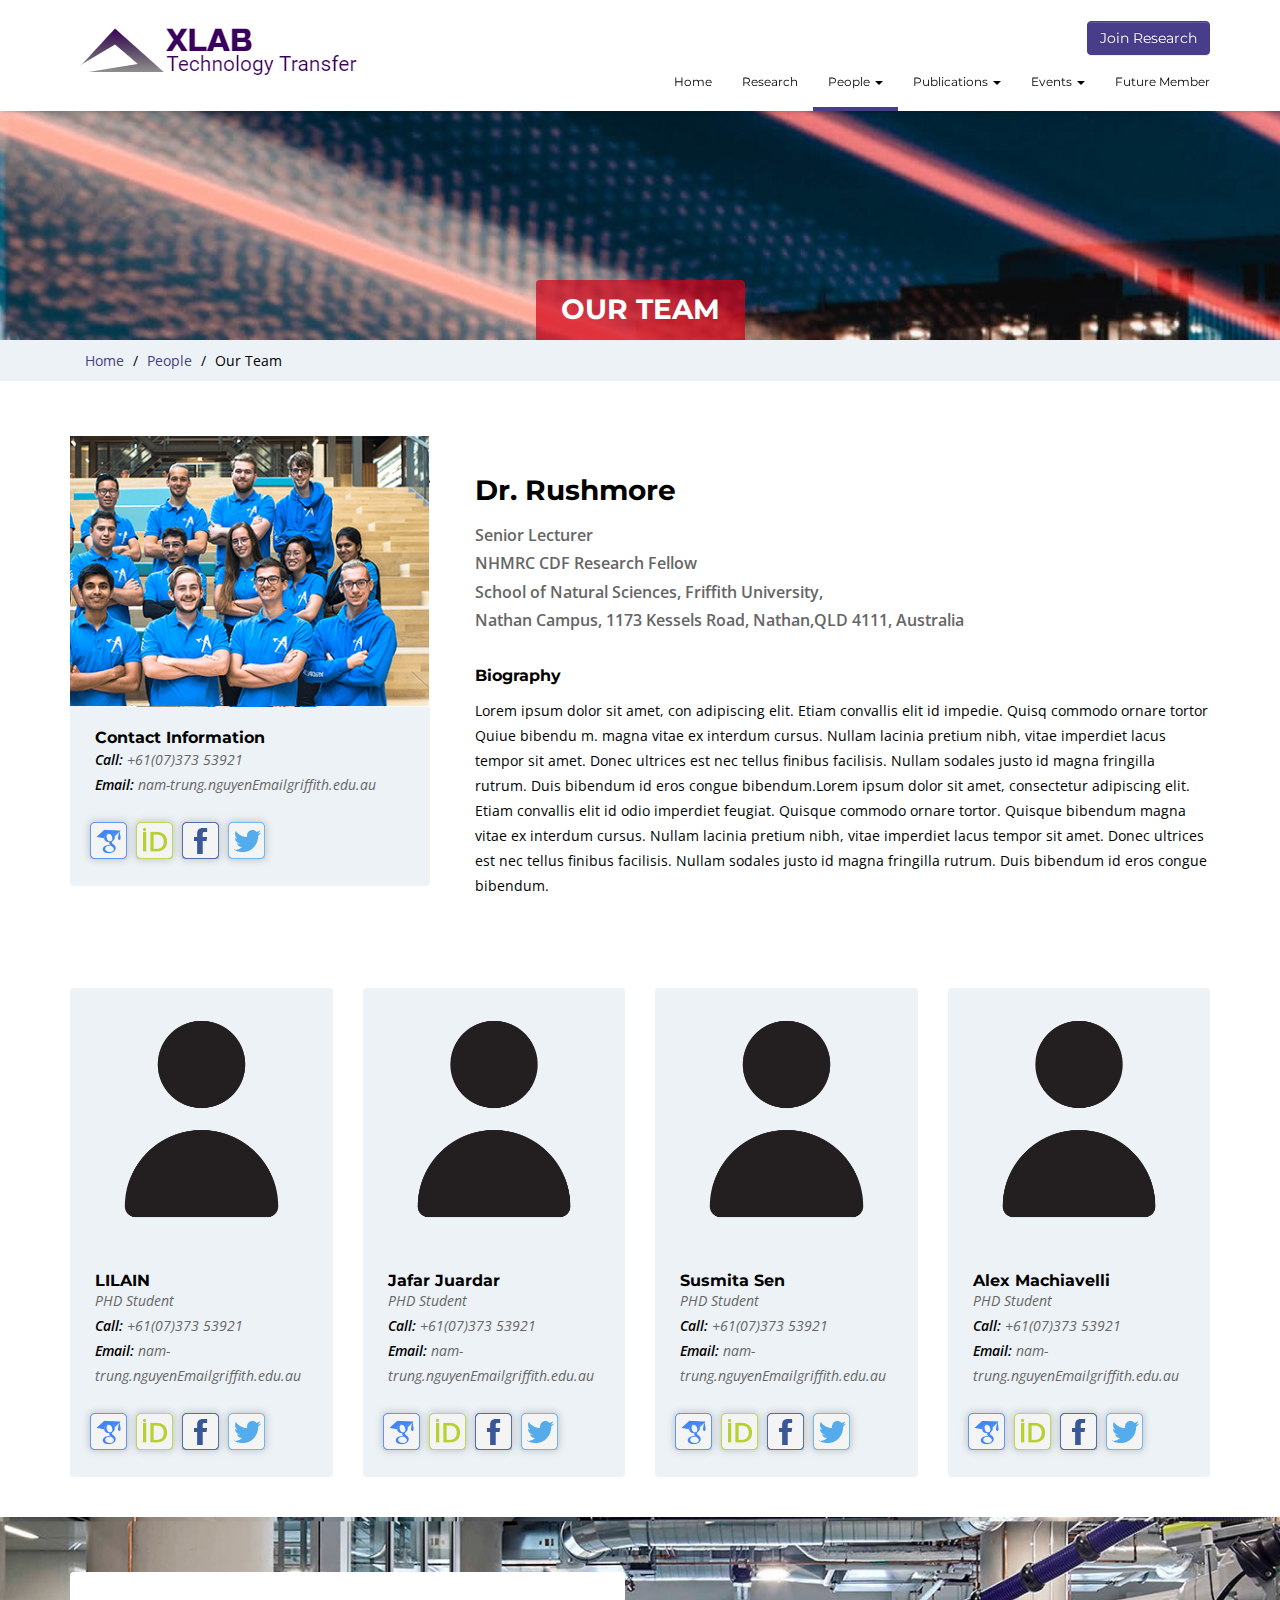
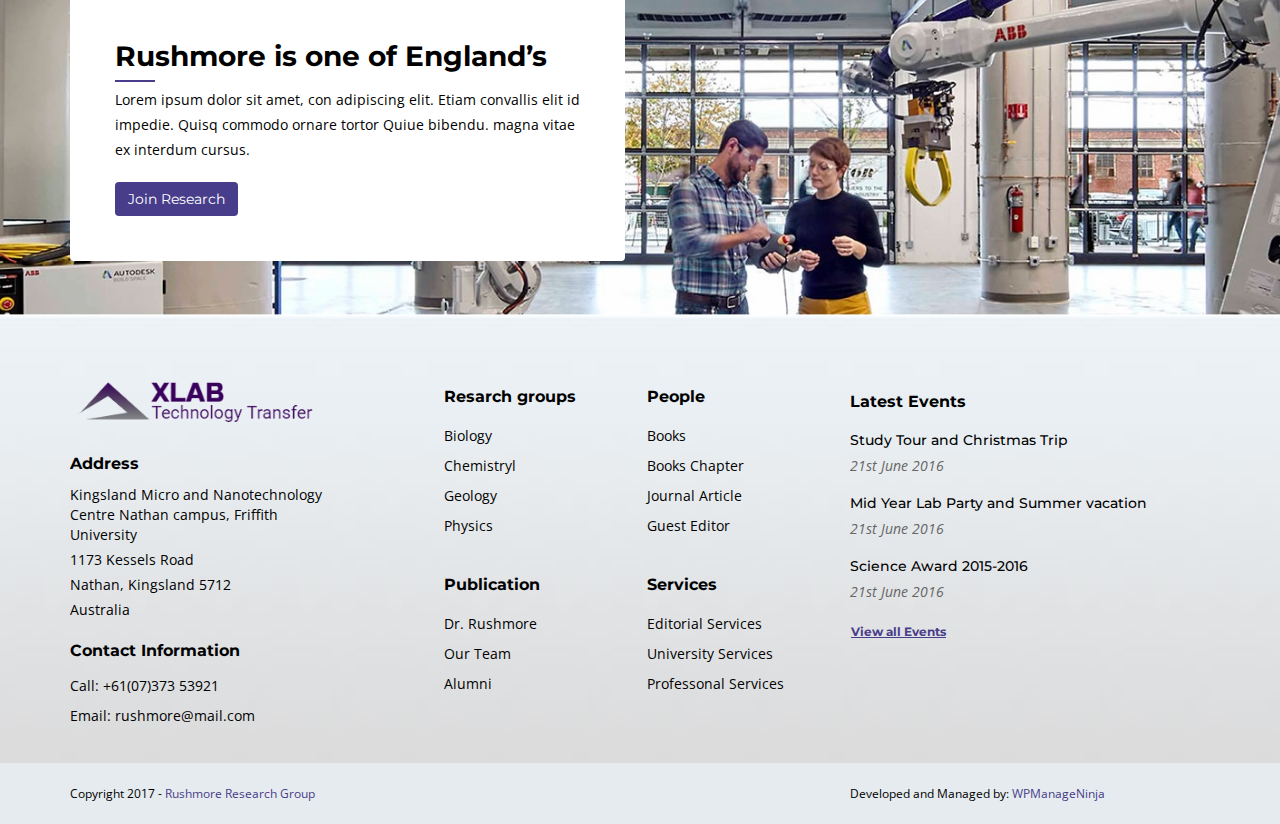
<file: Main/ourteam.html>
<!DOCTYPE html>
<!--[if lt IE 7]>      <html class="no-js lt-ie9 lt-ie8 lt-ie7" lang=""> <![endif]-->
<!--[if IE 7]>         <html class="no-js lt-ie9 lt-ie8" lang=""> <![endif]-->
<!--[if IE 8]>         <html class="no-js lt-ie9" lang=""> <![endif]-->
<!--[if gt IE 8]><!-->
<html class="no-js" lang="">
<!--<![endif]-->
<head>
    <meta charset="utf-8">
    <meta content="IE=edge,chrome=1" http-equiv="X-UA-Compatible">
    <title>Rushmore professor & laboratory responsive template</title>
    <meta content="" name="description">
    <meta content="width=device-width, initial-scale=1" name="viewport">
    <link href="apple-touch-icon.png" rel="apple-touch-icon">
    <link href="assets/css/bootstrap.min.css" rel="stylesheet">
    <link href="https://fonts.googleapis.com/css?family=Montserrat:400,500,700|Open+Sans:300,400,400i,600,700" rel="stylesheet">
     
    <!-- Tools -->
    <link href="assets/tools/sequence/css/sequence-theme.basic.css" rel="stylesheet" media="all">
    <link href="assets/tools/dropdownhover/css/animate.min.css" rel="stylesheet">
    <link href="assets/tools/dropdownhover/css/bootstrap-dropdownhover.min.css" rel="stylesheet">

    <!-- site spec -->
    <link href="assets/css/bootstrap-theme.min.css" rel="stylesheet">
    <link href="assets/css/main.css" rel="stylesheet">
    <link href="assets/css/style.css" rel="stylesheet">
    <script src="assets/js/vendor/modernizr-2.8.3.min.js">
    </script>
</head>
<body class="auth-theme-rashmore page-team">
    <!--[if lt IE 8]>
        <p class="browserupgrade">You are using an <strong>outdated</strong> browser. Please <a href="http://browsehappy.com/">upgrade your browser</a> to improve your experience.</p>
    <![endif]-->

    <nav class="navbar navbar-white navbar-kawsa navbar-fixed-top" role="navigation">
        <div class="container">
            <div class="navbar-header">
                <button aria-controls="navbar" aria-expanded="false" class="navbar-toggle collapsed" data-target="#navbar" data-toggle="collapse" type="button"><span class="sr-only">Toggle navigation</span> <span class="icon-bar"></span> <span class="icon-bar"></span> <span class="icon-bar"></span></button> 
                <a class="navbar-brand" href="index.html"><img alt="" class="img-responsive" src="assets/img/site-logo.png"></a>
            </div>
            <div class="navbar-collapse collapse sabbi-navbar-collapse  navbar-nav-hov_underline" id="navbar">
                <div class="nav-btn-wrap"><a href="#" class="btn btn-primary pull-right">Join Research</a></div>
                <ul class="nav navbar-nav navbar-right" id="menu-main-nav">
                    <li>
                        <a href="index.html" title="Home">Home</a>
                    </li>
                    <li>
                        <a href="lab_research.html" title="Research">Research</a>
                    </li>
                    <li class="dropdown active">
                        <a class="dropdown-toggle" data-toggle="dropdown" href="#" title="People"  data-hover="dropdown" data-animations="zoomIn">People <span class="caret"></span></a>
                        <ul class="dropdown-menu" role="menu">
                            <li>
                                <a href="professor.html" title="Dr Rushmore">Dr. Rushmore</a>
                            </li>
                            <li class="active">
                                <a href="ourteam.html" title="Our Team">Our Team</a>
                            </li>
                        </ul>
                    </li>
                    <li class="dropdown">
                        <a class="dropdown-toggle" data-toggle="dropdown"  data-hover="dropdown" href="#" title="Publications" data-animations="zoomIn">Publications <span class="caret"></span></a>
                        <ul class=" dropdown-menu" role="menu">
                            <li>
                                <a href="lab_book.html" title="Books">Books</a>
                            </li>
                            <li>
                                <a href="lab_journal.html" title="Journal Articles">Journal Articles</a>
                            </li>
                            <li>
                                <a href="lab_conf-talk.html" title="Conferences and Talks">Conferences and Talks</a>
                            </li>
                        </ul>
                    </li>
                    <li class="dropdown">
                        <a class="dropdown-toggle" data-toggle="dropdown"  data-hover="dropdown" href="#" title="Events" data-animations="zoomIn">Events <span class="caret"></span></a>
                        <ul class=" dropdown-menu" role="menu">
                            <li>
                                <a href="events.html" title="Books">Events Page</a>
                            </li>
                            <li>
                                <a href="events_single.html" title="Journal Articles">Events Single Page</a>
                            </li>
                        </ul>
                    </li>
                    <li>
                        <a href="future_member.html" title="Future Member">Future Member</a>
                    </li>
                </ul>
            </div>
        </div>
    </nav><!-- /.navbar -->
    <header class="sabbi-page-header page-header-lg">
        <div class="page-header-content conternt-center">
            <div class="header-title-block">
                <h1 class="page-title">Our team</h1>
            </div>
        </div>
    </header>
    <div class="auth-breadcrumb-wrap">
        <div class="container">
            <ol class="breadcrumb sabbi-breadcrumb">
                <li><a href="index.html">Home</a></li>
                <li><a href="#">People</a></li>
                <li class="active">Our Team</li>
            </ol>
        </div>
    </div><!-- /.auth-breadcrumb-wrap -->
    <main class="sabbi-page-wrap">
        <div class="container">
            <section class="bio__holder">
                <div class="row">
                    <div class="col-md-4 col-sm-5">
                        <div class="profile-card profile-card-meta_classic">
                            <figure>
                                <img class="img-responsive" src="assets/img/profile/rashmore.jpg" alt="sabbi-profile-pic">
                                <figcaption>
                                    <h3 class="fig-title">Contact Information</h3>
                                    <div class="fig-meta">
                                        <p class="fig-cal"><strong>Call:</strong> <span>+61(07)373 53921</span></p>
                                        <p class="fig-mail"><strong>Email:</strong> <span>nam-trung.nguyenEmailgriffith.edu.au</span></p>
                                    </div>
                                </figcaption>
                            </figure>
                            <div class="profile-card-meta">
                                <ul class="pfofile-social list-unstyled list-inline">
                                    <li><a href="#"> <img src="assets/img/profile/social/gs.png" alt="sabbi-social" class="img-responsive"></a></li>
                                    <li><a href="#"> <img src="assets/img/profile/social/id.png" alt="sabbi-social" class="img-responsive"></a></li>
                                    <li><a href="#"> <img src="assets/img/profile/social/fb.png" alt="sabbi-social" class="img-responsive"></a></li>
                                    <li><a href="#"> <img src="assets/img/profile/social/tw.png" alt="sabbi-social" class="img-responsive"></a></li>
                                </ul>
                            </div>
                        </div>
                    </div>
                    <div class="col-md-8 col-sm-7">
                        <article class="profile-glimps">
                            <h2 class="entry-title title-foc-md">Dr. Rushmore</h2>
                            <p class="text-foc-md">Senior Lecturer</p>
                            <p class="text-foc-md">NHMRC CDF Research Fellow</p>
                            <p class="text-foc-md">School of Natural Sciences, Friffith University,</p>
                            <p class="text-foc-md">Nathan Campus, 1173 Kessels Road, Nathan,QLD 4111, Australia</p>
                            <div class="stage-content-biog">
                                <h3 class="stage-title">Biography</h3>
                                <p class="stage-text">Lorem ipsum dolor sit amet, con adipiscing elit. Etiam convallis elit id impedie. Quisq commodo ornare tortor Quiue bibendu m. magna vitae ex interdum cursus. Nullam lacinia pretium nibh, vitae imperdiet lacus tempor sit amet. Donec ultrices est nec tellus finibus facilisis. Nullam sodales justo id magna fringilla rutrum. Duis bibendum id eros congue bibendum.Lorem ipsum dolor sit amet, consectetur adipiscing elit. Etiam convallis elit id odio imperdiet feugiat. Quisque commodo ornare tortor. Quisque bibendum magna vitae ex interdum cursus. Nullam lacinia pretium nibh, vitae imperdiet lacus tempor sit amet. Donec ultrices est nec tellus finibus facilisis. Nullam sodales justo id magna fringilla rutrum. Duis bibendum id eros congue bibendum.</p>
                            </div>
                        </article>
                    </div>
                </div>
            </section><!-- /.bio__holder -->
            <div class="our_team-profile-card__holder">
                <div class="row">
                    <div class="col-sm-6 col-md-3">
                        <div class="profile-card profile-card-meta_classic">
                            <figure>
                                <img class="img-responsive" src="assets/img/profile/lilain.jpg" alt="sabbi-profile-pic">
                                <figcaption>
                                    <h3 class="fig-title">LILAIN</h3>
                                    <div class="fig-title-des"><i>PHD Student</i></div>
                                    <div class="fig-meta">
                                        <p class="fig-cal"><strong>Call:</strong> <span>+61(07)373 53921</span></p>
                                        <p class="fig-mail"><strong>Email:</strong> <span>nam-trung.nguyenEmailgriffith.edu.au</span></p>
                                    </div>
                                </figcaption>
                            </figure>
                            <div class="profile-card-meta">
                                <ul class="pfofile-social list-unstyled list-inline">
                                    <li><a href="#"> <img src="assets/img/profile/social/gs.png" alt="sabbi-social" class="img-responsive"></a></li>
                                    <li><a href="#"> <img src="assets/img/profile/social/id.png" alt="sabbi-social" class="img-responsive"></a></li>
                                    <li><a href="#"> <img src="assets/img/profile/social/fb.png" alt="sabbi-social" class="img-responsive"></a></li>
                                    <li><a href="#"> <img src="assets/img/profile/social/tw.png" alt="sabbi-social" class="img-responsive"></a></li>
                                </ul>
                            </div>
                        </div><!-- /.profile-card  .profile-card-meta_classic -->
                    </div>
                    <div class="col-sm-6 col-md-3">
                        <div class="profile-card profile-card-meta_classic">
                            <figure>
                                <img class="img-responsive" src="assets/img/profile/jafar.jpg" alt="sabbi-profile-pic">
                                <figcaption>
                                    <h3 class="fig-title">Jafar Juardar</h3>
                                    <div class="fig-title-des">PHD Student</div>
                                    <div class="fig-meta">
                                        <p class="fig-cal"><strong>Call:</strong> <span>+61(07)373 53921</span></p>
                                        <p class="fig-mail"><strong>Email:</strong> <span>nam-trung.nguyenEmailgriffith.edu.au</span></p>
                                    </div>
                                </figcaption>
                            </figure>
                            <div class="profile-card-meta">
                                <ul class="pfofile-social list-unstyled list-inline">
                                    <li><a href="#"> <img src="assets/img/profile/social/gs.png" alt="sabbi-social" class="img-responsive"></a></li>
                                    <li><a href="#"> <img src="assets/img/profile/social/id.png" alt="sabbi-social" class="img-responsive"></a></li>
                                    <li><a href="#"> <img src="assets/img/profile/social/fb.png" alt="sabbi-social" class="img-responsive"></a></li>
                                    <li><a href="#"> <img src="assets/img/profile/social/tw.png" alt="sabbi-social" class="img-responsive"></a></li>
                                </ul>
                            </div>
                        </div><!-- /.profile-card  .profile-card-meta_classic -->
                    </div>
                    <div class="col-sm-6 col-md-3">
                        <div class="profile-card profile-card-meta_classic">
                            <figure>
                                <img class="img-responsive" src="assets/img/profile/susmita.jpg" alt="sabbi-profile-pic">
                                <figcaption>
                                    <h3 class="fig-title">Susmita Sen</h3>
                                    <div class="fig-title-des">PHD Student</div>
                                    <div class="fig-meta">
                                        <p class="fig-cal"><strong>Call:</strong> <span>+61(07)373 53921</span></p>
                                        <p class="fig-mail"><strong>Email:</strong> <span>nam-trung.nguyenEmailgriffith.edu.au</span></p>
                                    </div>
                                </figcaption>
                            </figure>
                            <div class="profile-card-meta">
                                <ul class="pfofile-social list-unstyled list-inline">
                                    <li><a href="#"> <img src="assets/img/profile/social/gs.png" alt="sabbi-social" class="img-responsive"></a></li>
                                    <li><a href="#"> <img src="assets/img/profile/social/id.png" alt="sabbi-social" class="img-responsive"></a></li>
                                    <li><a href="#"> <img src="assets/img/profile/social/fb.png" alt="sabbi-social" class="img-responsive"></a></li>
                                    <li><a href="#"> <img src="assets/img/profile/social/tw.png" alt="sabbi-social" class="img-responsive"></a></li>
                                </ul>
                            </div>
                        </div><!-- /.profile-card  .profile-card-meta_classic -->
                    </div>
                    <div class="col-sm-6 col-md-3">
                        <div class="profile-card profile-card-meta_classic">
                            <figure>
                                <img class="img-responsive" src="assets/img/profile/alex.jpg" alt="sabbi-profile-pic">
                                <figcaption>
                                    <h3 class="fig-title">Alex Machiavelli</h3>
                                    <div class="fig-title-des">PHD Student</div>
                                    <div class="fig-meta">
                                        <p class="fig-cal"><strong>Call:</strong> <span>+61(07)373 53921</span></p>
                                        <p class="fig-mail"><strong>Email:</strong> <span>nam-trung.nguyenEmailgriffith.edu.au</span></p>
                                    </div>
                                </figcaption>
                            </figure>
                            <div class="profile-card-meta">
                                <ul class="pfofile-social list-unstyled list-inline">
                                    <li><a href="#"> <img src="assets/img/profile/social/gs.png" alt="sabbi-social" class="img-responsive"></a></li>
                                    <li><a href="#"> <img src="assets/img/profile/social/id.png" alt="sabbi-social" class="img-responsive"></a></li>
                                    <li><a href="#"> <img src="assets/img/profile/social/fb.png" alt="sabbi-social" class="img-responsive"></a></li>
                                    <li><a href="#"> <img src="assets/img/profile/social/tw.png" alt="sabbi-social" class="img-responsive"></a></li>
                                </ul>
                            </div>
                        </div><!-- /.profile-card  .profile-card-meta_classic -->
                    </div>
                </div>
            </div>
        </div>
        <section class="sabbi-section stage-halfbol stage-full_width">
            <div class="container">
                <div class="row">
                    <div class="col-md-6 col-sm-9">
                        <aside class="stage-halfbol_content">
                            <h2 class="stage-title font-md lil-line">Rushmore is one of England’s</h2>
                            <p class="stage-halfbol_text">Lorem ipsum dolor sit amet, con adipiscing elit. Etiam convallis elit id impedie. Quisq commodo ornare tortor Quiue bibendu. magna vitae ex interdum cursus.</p>
                            <a href="future_member.html#join_reaserch_ln" class="btn btn-action btn-gules">Join Research</a>
                        </aside>
                    </div>
                </div>
            </div>
        </section><!-- /.stage-halfbol -->
    </main>

    
    <footer class="section-footer">
        <div class="container">
            <div class="row">
                <div class="col-sm-3">
                    <div class="footer-site-info">
                        <header>
                            <a class="footer-brand" href="index.html"><img alt="" class="img-responsive" src="assets/img/site-logo.png"></a>
                        </header>
                        <address>
                            <h3 class="entry-title">Address</h3>
                            <div class="address-entry">
                                <p class="__adtext">Kingsland Micro and Nanotechnology Centre Nathan campus, Friffith University</p>
                                <p class="__ad-num">1173 Kessels Road</p>
                                <p class="__ad-num">Nathan, Kingsland 5712</p>
                                <p class="__ad-num">Australia</p>
                            </div>
                        </address>
                        <footer class="contact-info">
                            <h3 class="entry-title">Contact Information</h3>
                            <p class="__ci_num">Call: <span>+61(07)373 53921</span></p>
                            <p class="__ci_num">Email: <span>rushmore@mail.com</span></p>
                        </footer>
                    </div>
                </div>
                <div class="col-sm-5">
                    <div class="row">
                        <div class="col-sm-5 col-sm-offset-2">
                            <section class="widget widget_sec">
                                <div class="widget-main">
                                    <h2 class="widget-title">Resarch groups</h2>
                                    <ul class="list list-unstyled list-footer-nav">
                                        <li><a href="#">Biology</a></li>
                                        <li><a href="#">Chemistryl</a></li>
                                        <li><a href="#">Geology</a></li>
                                        <li><a href="#">Physics</a></li>
                                    </ul>
                                </div>
                            </section>
                            <section class="widget widget_sec">
                                <div class="widget-main">
                                    <h2 class="widget-title">Publication</h2>
                                    <ul class="list list-unstyled list-footer-nav">
                                        <li><a href="#">Dr. Rushmore</a></li>
                                        <li><a href="#">Our Team</a></li>
                                        <li><a href="#">Alumni</a></li>
                                    </ul>
                                </div>
                            </section>
                        </div>
                        <div class="col-sm-5">
                            <section class="widget widget_sec">
                                <div class="widget-main">
                                    <h2 class="widget-title">People</h2>
                                    <ul class="list list-unstyled list-footer-nav">
                                        <li><a href="#">Books</a></li>
                                        <li><a href="#">Books Chapter</a></li>
                                        <li><a href="#">Journal Article</a></li>
                                        <li><a href="#">Guest Editor</a></li>
                                    </ul>
                                </div>
                            </section>
                            <section class="widget widget_sec">
                                <div class="widget-main">
                                    <h2 class="widget-title">Services</h2>
                                    <ul class="list list-unstyled list-footer-nav">
                                        <li><a href="#">Editorial Services</a></li>
                                        <li><a href="#">University Services</a></li>
                                        <li><a href="#">Professonal Services</a></li>
                                    </ul>
                                </div>
                            </section>
                        </div>
                    </div>
                </div>

                <div class="col-sm-4">
                    <div class="footer-site-info">
                        <address>
                            <h3 class="entry-title">Latest Events</h3>
                            <ul class="event-list list-unstyled">
                                <li>
                                    <h4 class="title"><a href="events_single.html">Study Tour and Christmas Trip</a></h4>
                                    <div class="date">21st June 2016</div>
                                </li>
                                <li>
                                    <h4 class="title"><a href="events_single.html">Mid Year Lab Party and Summer vacation</a></h4>
                                    <div class="date">21st June 2016</div>
                                </li>
                                <li>
                                    <h4 class="title"><a href="events_single.html">Science Award 2015-2016</a></h4>
                                    <div class="date">21st June 2016</div>
                                </li>
                            </ul> 
                            <div class="action-wrap"><a href="events.html" class="btn btn-unsolemn btn-action">View all Events</a></div>
                        </address>
                    </div>
                </div>
            </div>
        </div>
        <div id="site-footer-bar" class="footer-bar mt_30">
            <div class="container">
                <div class="row">
                    <div class="col-sm-8">
                        <div class="widget_black_studio_tinymce" id="black-studio-tinymce-4">
                            <div class="copyright">Copyright 2017 - <a href="https://wpmanageninja.com/">Rushmore Research Group</a></div>
                        </div>
                    </div>
                    <div class="col-sm-4 ">
                        <div class="powredby">Developed and Managed by: <a href="https://wpmanageninja.com/">WPManageNinja</a></div>
                    </div>
                </div>
            </div>
        </div>
    </footer><!-- /.section-footer -->
    <script src="//ajax.googleapis.com/ajax/libs/jquery/1.11.2/jquery.min.js"></script> 
    <script>
        window.jQuery || document.write('<script src="assets/js/vendor/jquery-1.11.2.min.js"><\/script>')
    </script> 
    <!-- tools -->
    <script src="assets/tools/sequence/js/imagesloaded.pkgd.min.js"></script>
    <script src="assets/tools/sequence/js/hammer.min.js"></script>
    <script src="assets/tools/sequence/js/sequence.min.js"></script>
    <script src="assets/tools/dropdownhover/js/bootstrap-dropdownhover.min.js"></script>

    <!-- site-spec -->
    <script src="assets/js/vendor/bootstrap.min.js"></script> 
    <script src="assets/js/plugins.js"></script> 
    <script src="assets/js/main.js"></script> <!-- Google Analytics: change UA-XXXXX-X to be your site's ID. -->
     
    <script>
        (function(b,o,i,l,e,r){b.GoogleAnalyticsObject=l;b[l]||(b[l]=
        function(){(b[l].q=b[l].q||[]).push(arguments)});b[l].l=+new Date;
        e=o.createElement(i);r=o.getElementsByTagName(i)[0];
        e.src='//www.google-analytics.com/analytics.js';
        r.parentNode.insertBefore(e,r)}(window,document,'script','ga'));
        ga('create','UA-XXXXX-X','auto');ga('send','pageview');
    </script>
</body>
</html>
</file>
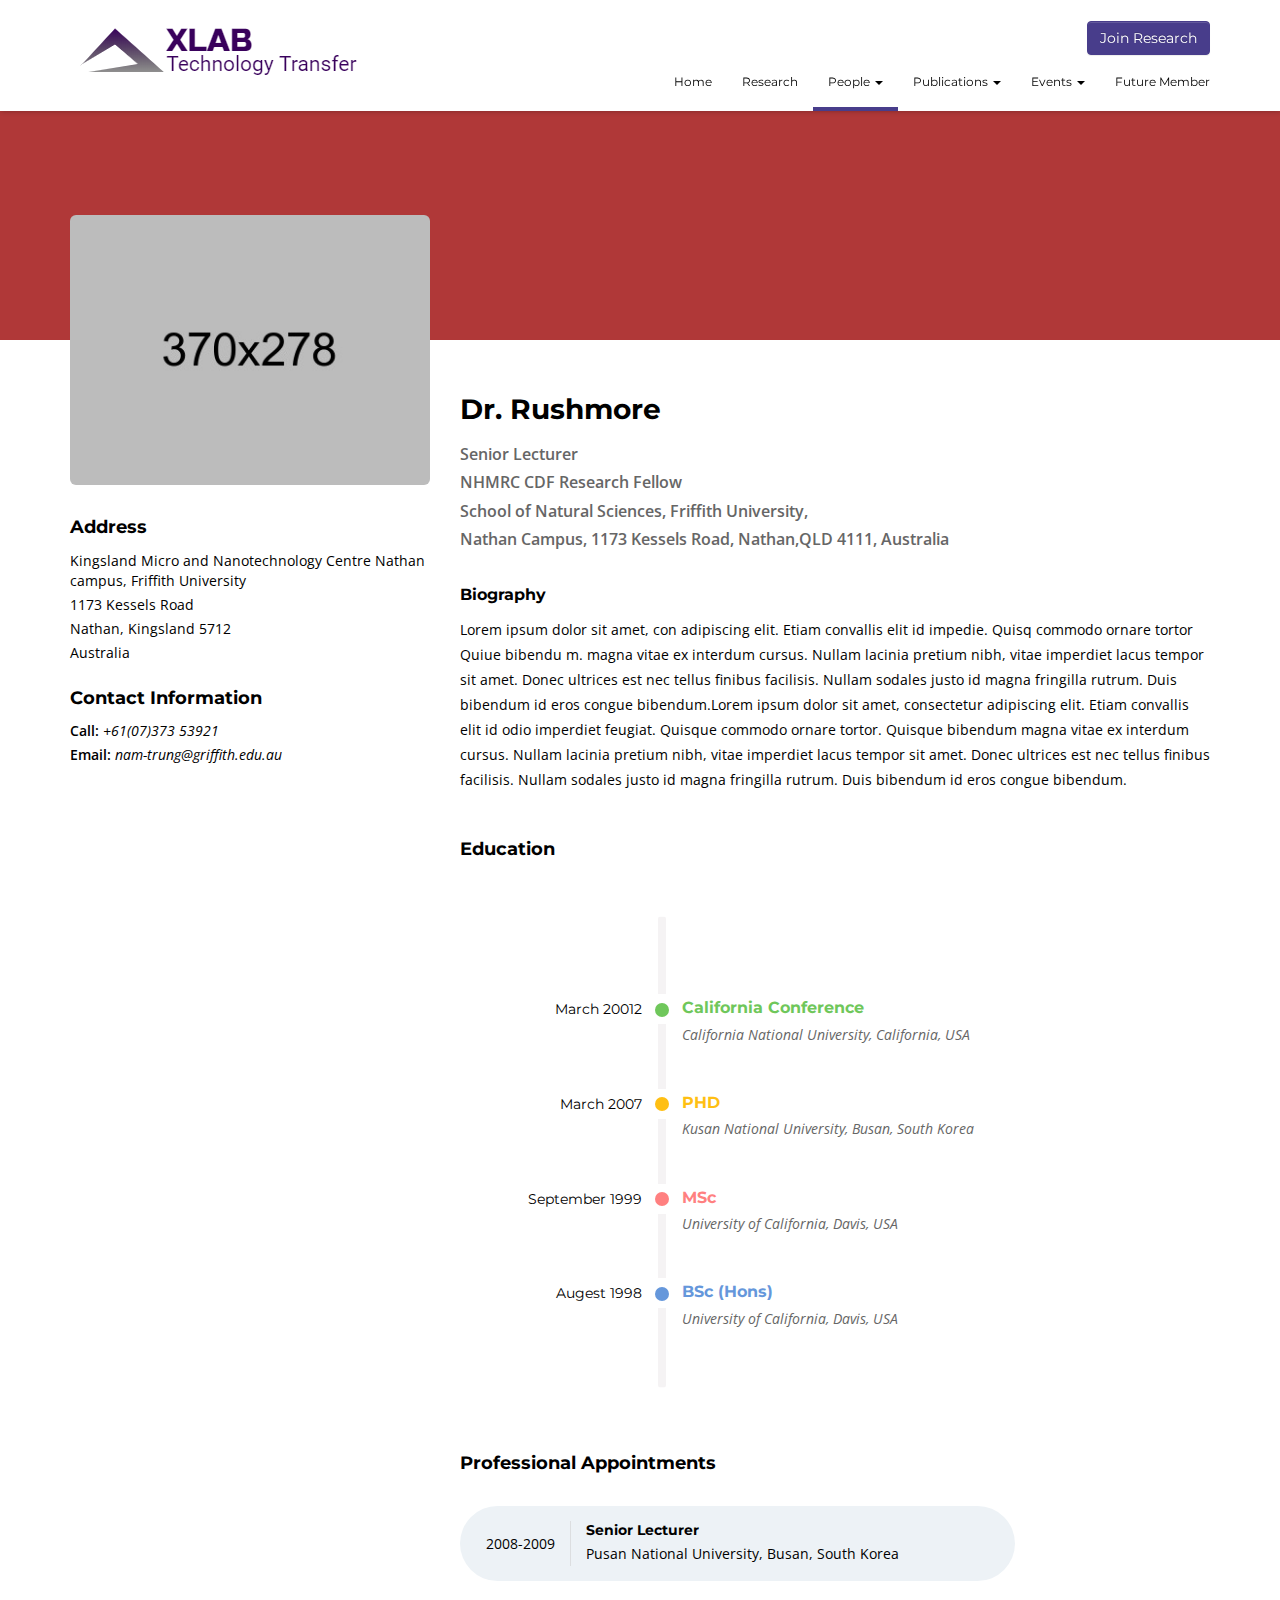
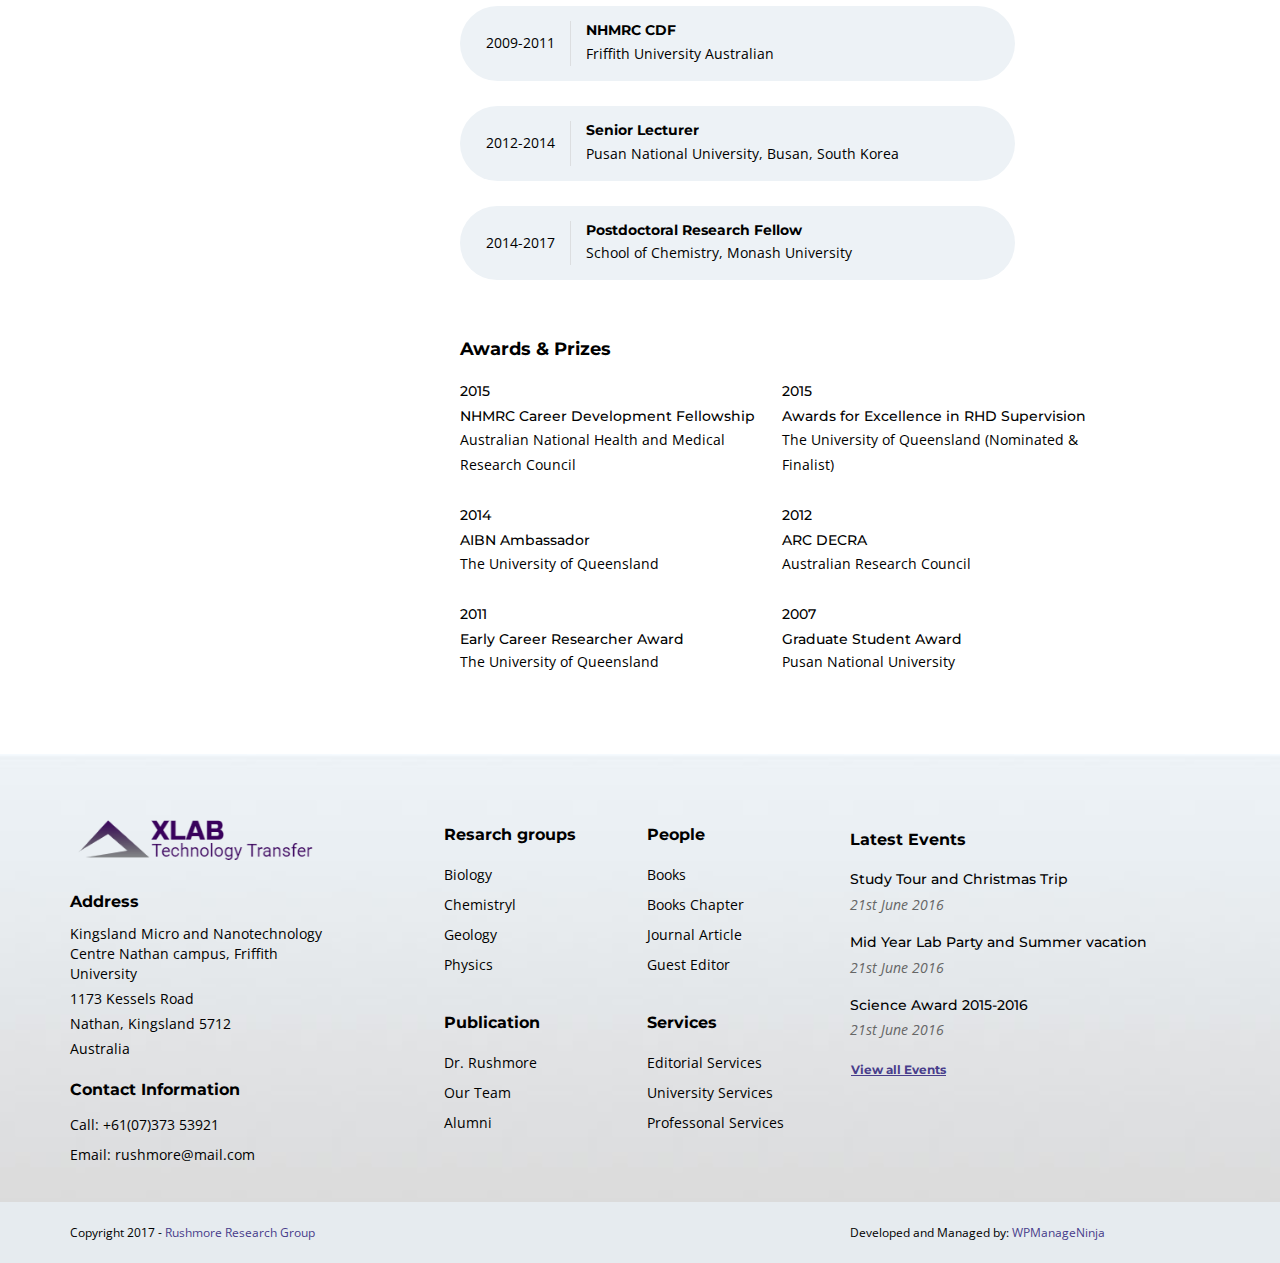
<file: Main/professor.html>
<!DOCTYPE html>
<!--[if lt IE 7]>      <html class="no-js lt-ie9 lt-ie8 lt-ie7" lang=""> <![endif]-->
<!--[if IE 7]>         <html class="no-js lt-ie9 lt-ie8" lang=""> <![endif]-->
<!--[if IE 8]>         <html class="no-js lt-ie9" lang=""> <![endif]-->
<!--[if gt IE 8]><!-->
<html class="no-js" lang="">
<!--<![endif]-->
<head>
    <meta charset="utf-8">
    <meta content="IE=edge,chrome=1" http-equiv="X-UA-Compatible">
    <title>Rushmore professor & laboratory responsive template</title>
    <meta content="" name="description">
    <meta content="width=device-width, initial-scale=1" name="viewport">
    <link href="apple-touch-icon.png" rel="apple-touch-icon">
    <link href="assets/css/bootstrap.min.css" rel="stylesheet">
    <link href="https://fonts.googleapis.com/css?family=Montserrat:400,500,700|Open+Sans:300,400,400i,600,700" rel="stylesheet">
    <link href="assets/fonts/ionicons/css/ionicons.css" rel="stylesheet" type="text/css" />
     
    <!-- Tools -->
    <link href="assets/tools/sequence/css/sequence-theme.basic.css" rel="stylesheet" media="all">
    <link href="assets/tools/dropdownhover/css/animate.min.css" rel="stylesheet">
    <link href="assets/tools/dropdownhover/css/bootstrap-dropdownhover.min.css" rel="stylesheet">

    <!-- site spec -->
    <link href="assets/css/bootstrap-theme.min.css" rel="stylesheet">
    <link href="assets/css/main.css" rel="stylesheet">
    <link href="assets/css/style.css" rel="stylesheet">
    <script src="assets/js/vendor/modernizr-2.8.3.min.js"></script>
</head>
<body class="auth-theme-rashmore page-professor">
    <!--[if lt IE 8]>
        <p class="browserupgrade">You are using an <strong>outdated</strong> browser. Please <a href="http://browsehappy.com/">upgrade your browser</a> to improve your experience.</p>
    <![endif]-->
    
    <nav class="navbar navbar-white navbar-kawsa navbar-fixed-top" role="navigation">
        <div class="container">
            <div class="navbar-header">
                <button aria-controls="navbar" aria-expanded="false" class="navbar-toggle collapsed" data-target="#navbar" data-toggle="collapse" type="button"><span class="sr-only">Toggle navigation</span> <span class="icon-bar"></span> <span class="icon-bar"></span> <span class="icon-bar"></span></button> 
                <a class="navbar-brand" href="index.html"><img alt="" class="img-responsive" src="assets/img/site-logo.png"></a>
            </div>
            <div class="navbar-collapse collapse sabbi-navbar-collapse  navbar-nav-hov_underline" id="navbar">
                <div class="nav-btn-wrap"><a href="#" class="btn btn-primary pull-right">Join Research</a></div>
                <ul class="nav navbar-nav navbar-right" id="menu-main-nav">
                    <li>
                        <a href="index.html" title="Home">Home</a>
                    </li>
                    <li>
                        <a href="lab_research.html" title="Research">Research</a>
                    </li>
                    <li class="dropdown active">
                        <a class="dropdown-toggle" data-toggle="dropdown" href="#" title="People"  data-hover="dropdown" data-animations="zoomIn">People <span class="caret"></span></a>
                        <ul class="dropdown-menu" role="menu">
                            <li class="active">
                                <a href="professor.html" title="Dr Rushmore">Dr. Rushmore</a>
                            </li>
                            <li>
                                <a href="ourteam.html" title="Our Team">Our Team</a>
                            </li>
                        </ul>
                    </li>
                    <li class="dropdown">
                        <a class="dropdown-toggle" data-toggle="dropdown"  data-hover="dropdown" href="#" title="Publications" data-animations="zoomIn">Publications <span class="caret"></span></a>
                        <ul class=" dropdown-menu" role="menu">
                            <li>
                                <a href="lab_book.html" title="Books">Books</a>
                            </li>
                            <li>
                                <a href="lab_journal.html" title="Journal Articles">Journal Articles</a>
                            </li>
                            <li>
                                <a href="lab_conf-talk.html" title="Conferences and Talks">Conferences and Talks</a>
                            </li>
                        </ul>
                    </li>
                    <li class="dropdown">
                        <a class="dropdown-toggle" data-toggle="dropdown"  data-hover="dropdown" href="#" title="Events" data-animations="zoomIn">Events <span class="caret"></span></a>
                        <ul class=" dropdown-menu" role="menu">
                            <li>
                                <a href="events.html" title="Books">Events Page</a>
                            </li>
                            <li>
                                <a href="events_single.html" title="Journal Articles">Events Single Page</a>
                            </li>
                        </ul>
                    </li>
                    <li>
                        <a href="future_member.html" title="Future Member">Future Member</a>
                    </li>
                </ul>
            </div>
        </div>
    </nav><!-- /.navbar -->
    <header class="sabbi-page-header page-header-lg">
        <div class="page-header-content conternt-center"></div>
    </header><!-- ./sabbi-page-header  -->
    <div class="container">
        <div class="row">
            <div class="col-sm-4 col-md-4 pull-up-240">
                <img class="img-bit-round" alt="" src="assets/img/profile/rashmore_pg.jpg">
                <div class="sp-blank-20"></div>
                <address class="addr_future_memb">
                    <h4 class="entry-title">Address</h4>
                    <div class="address-entry">
                        <p class="__adtext">Kingsland Micro and Nanotechnology Centre Nathan campus, Friffith University</p>
                        <p class="__ad-num">1173 Kessels Road</p>
                        <p class="__ad-num">Nathan, Kingsland 5712</p>
                        <p class="__ad-num">Australia</p>
                    </div>
                    <footer class="contact-info">
                        <h4 class="entry-title">Contact Information</h4>
                        <p class="__ci_num"><strong>Call:</strong> <span>+61(07)373 53921</span></p>
                        <p class="__ci_num"><strong>Email:</strong> <span>nam-trung@griffith.edu.au</span></p>
                    </footer>
                </address>
            </div>
            <div class="col-sm-8">
                <article class="profile-glimps">
                    <h2 class="entry-title title-foc-md">Dr. Rushmore</h2>
                    <p class="text-foc-md">Senior Lecturer</p>
                    <p class="text-foc-md">NHMRC CDF Research Fellow</p>
                    <p class="text-foc-md">School of Natural Sciences, Friffith University,</p>
                    <p class="text-foc-md">Nathan Campus, 1173 Kessels Road, Nathan,QLD 4111, Australia</p>
                    <div class="stage-content-biog">
                        <h3 class="stage-title">Biography</h3>
                        <p class="stage-text">Lorem ipsum dolor sit amet, con adipiscing elit. Etiam convallis elit id impedie. Quisq commodo ornare tortor Quiue bibendu m. magna vitae ex interdum cursus. Nullam lacinia pretium nibh, vitae imperdiet lacus tempor sit amet. Donec ultrices est nec tellus finibus facilisis. Nullam sodales justo id magna fringilla rutrum. Duis bibendum id eros congue bibendum.Lorem ipsum dolor sit amet, consectetur adipiscing elit. Etiam convallis elit id odio imperdiet feugiat. Quisque commodo ornare tortor. Quisque bibendum magna vitae ex interdum cursus. Nullam lacinia pretium nibh, vitae imperdiet lacus tempor sit amet. Donec ultrices est nec tellus finibus facilisis. Nullam sodales justo id magna fringilla rutrum. Duis bibendum id eros congue bibendum.</p>
                    </div><!-- /.stage-content-biog -->
                </article>
                <section class="gimps-container">
                    <h4  class="gimps-title">Education</h4>
                    <div class="row">
                        <div class="col-md-8 col-md-offset-1 col-sm-10">
                            <ol class="ol-timeline">
                                <li class="tl-item with-icon">
                                    <p><span class="item-section">March 20012</span></p>
                                    <div class="content-wrapper">
                                        <h3 class="title">California Conference</h3>
                                        <div class="description">California National University, California, USA</div>
                                    </div>
                                </li>
                                <li class="tl-item with-icon">
                                    <p><span class="item-section">March 2007</span></p>
                                    <div class="content-wrapper">
                                        <h3 class="title">PHD</h3>
                                        <div class="description">Kusan National University, Busan, South Korea</div>
                                    </div>
                                </li>
                                <li class="tl-item with-icon">
                                    <p><span class="item-section">September 1999</span></p>
                                    <div class="content-wrapper">
                                        <h3 class="title">MSc</h3>
                                        <div class="description">University of California, Davis, USA</div>
                                    </div>
                                </li>
                                <li class="tl-item with-icon">
                                    <p><span class="item-section">Augest 1998</span></p>
                                    <div class="content-wrapper">
                                        <h3 class="title">BSc (Hons)</h3>
                                        <div class="description">University of California, Davis, USA</div>
                                    </div>
                                </li>
                            </ol>
                        </div>
                    </div>
                </section><!-- /.gimps-container -->
                <section class="gimps-container appoint-timeline-holder">
                    <h4  class="gimps-title">Professional Appointments</h4>
                    <div class="row">
                        <div class="col-sm-9">
                            <ol class="appoint-timeline  list-unstyled  ">
                                <li>
                                    <span class="year">2008-2009</span>
                                    <div class="appoint-meta">
                                        <h5 class="meta-title">Senior Lecturer</h5>
                                        <div class="meta-span">Pusan National University, Busan, South Korea</div>
                                    </div>
                                </li>
                                <li>
                                    <span class="year">2009-2011</span>
                                    <div class="appoint-meta">
                                        <h5 class="meta-title">NHMRC CDF</h5>
                                        <div class="meta-span">Friffith University Australian </div>
                                    </div>
                                </li>
                                <li>
                                    <span class="year">2012-2014</span>
                                    <div class="appoint-meta">
                                        <h5 class="meta-title">Senior Lecturer</h5>
                                        <div class="meta-span">Pusan National University, Busan, South Korea</div>
                                    </div>
                                </li>
                                <li>
                                    <span class="year">2014-2017</span>
                                    <div class="appoint-meta">
                                        <h5 class="meta-title">Postdoctoral Research Fellow</h5>
                                        <div class="meta-span">School of Chemistry, Monash University</div>
                                    </div>
                                </li>
                            </ol>
                        </div>
                    </div>
                </section><!-- /.gimps-container .appoint-timeline-holder -->
                <section class="gimps-container">
                    <h4  class="gimps-title">Awards & Prizes</h4>
                    <div class="row">
                        <div class="col-sm-11">
                            <ul class="awards-list list-unstyled">
                                <li>
                                    <span class="year">2015</span>
                                    <div class="awards-meta">
                                        <h5 class="awards-title">NHMRC Career Development Fellowship</h5>
                                        <div class="awards-meta"><span>Australian National Health and Medical Research Council</span></div>
                                    </div>
                                </li>
                                <li>
                                    <span class="year">2015</span>
                                    <div class="awards-meta">
                                        <h5 class="awards-title">Awards for Excellence in RHD Supervision</h5>
                                        <div class="awards-meta"><span>The University of Queensland (Nominated & Finalist)</span></div>
                                    </div>
                                </li>
                                <li>
                                    <span class="year">2014</span>
                                    <div class="awards-meta">
                                        <h5 class="awards-title">AIBN Ambassador</h5>
                                        <div class="awards-meta"><span>The University of Queensland</span></div>
                                    </div>
                                </li>
                                <li>
                                    <span class="year">2012</span>
                                    <div class="awards-meta">
                                        <h5 class="awards-title">ARC DECRA</h5>
                                        <div class="awards-meta"><span>Australian Research Council</span></div>
                                    </div>
                                </li>
                                <li>
                                    <span class="year">2011</span>
                                    <div class="awards-meta">
                                        <h5 class="awards-title">Early Career Researcher Award</h5>
                                        <div class="awards-meta"><span>The University of Queensland</span></div>
                                    </div>
                                </li>
                                <li>
                                    <span class="year">2007</span>
                                    <div class="awards-meta">
                                        <h5 class="awards-title">Graduate Student Award</h5>
                                        <div class="awards-meta"><span>Pusan National University</span></div>
                                    </div>
                                </li>
                            </ul>
                        </div>
                    </div>
                </section><!-- /.gimps-container -->
            </div><!-- #main -->
        </div>
    </div>
    
    <footer class="section-footer mt_55">
        <div class="container">
            <div class="row">
                <div class="col-sm-3">
                    <div class="footer-site-info">
                        <header>
                            <a class="footer-brand" href="index.html"><img alt="" class="img-responsive" src="assets/img/site-logo.png"></a>
                        </header>
                        <address>
                            <h3 class="entry-title">Address</h3>
                            <div class="address-entry">
                                <p class="__adtext">Kingsland Micro and Nanotechnology Centre Nathan campus, Friffith University</p>
                                <p class="__ad-num">1173 Kessels Road</p>
                                <p class="__ad-num">Nathan, Kingsland 5712</p>
                                <p class="__ad-num">Australia</p>
                            </div>
                        </address>
                        <footer class="contact-info">
                            <h3 class="entry-title">Contact Information</h3>
                            <p class="__ci_num">Call: <span>+61(07)373 53921</span></p>
                            <p class="__ci_num">Email: <span>rushmore@mail.com</span></p>
                        </footer>
                    </div>
                </div>
                <div class="col-sm-5">
                    <div class="row">
                        <div class="col-sm-5 col-sm-offset-2">
                            <section class="widget widget_sec">
                                <div class="widget-main">
                                    <h2 class="widget-title">Resarch groups</h2>
                                    <ul class="list list-unstyled list-footer-nav">
                                        <li><a href="#">Biology</a></li>
                                        <li><a href="#">Chemistryl</a></li>
                                        <li><a href="#">Geology</a></li>
                                        <li><a href="#">Physics</a></li>
                                    </ul>
                                </div>
                            </section>
                            <section class="widget widget_sec">
                                <div class="widget-main">
                                    <h2 class="widget-title">Publication</h2>
                                    <ul class="list list-unstyled list-footer-nav">
                                        <li><a href="#">Dr. Rushmore</a></li>
                                        <li><a href="#">Our Team</a></li>
                                        <li><a href="#">Alumni</a></li>
                                    </ul>
                                </div>
                            </section>
                        </div>
                        <div class="col-sm-5">
                            <section class="widget widget_sec">
                                <div class="widget-main">
                                    <h2 class="widget-title">People</h2>
                                    <ul class="list list-unstyled list-footer-nav">
                                        <li><a href="#">Books</a></li>
                                        <li><a href="#">Books Chapter</a></li>
                                        <li><a href="#">Journal Article</a></li>
                                        <li><a href="#">Guest Editor</a></li>
                                    </ul>
                                </div>
                            </section>
                            <section class="widget widget_sec">
                                <div class="widget-main">
                                    <h2 class="widget-title">Services</h2>
                                    <ul class="list list-unstyled list-footer-nav">
                                        <li><a href="#">Editorial Services</a></li>
                                        <li><a href="#">University Services</a></li>
                                        <li><a href="#">Professonal Services</a></li>
                                    </ul>
                                </div>
                            </section>
                        </div>
                    </div>
                </div>

                <div class="col-sm-4">
                    <div class="footer-site-info">
                        <address>
                            <h3 class="entry-title">Latest Events</h3>
                            <ul class="event-list list-unstyled">
                                <li>
                                    <h4 class="title"><a href="events_single.html">Study Tour and Christmas Trip</a></h4>
                                    <div class="date">21st June 2016</div>
                                </li>
                                <li>
                                    <h4 class="title"><a href="events_single.html">Mid Year Lab Party and Summer vacation</a></h4>
                                    <div class="date">21st June 2016</div>
                                </li>
                                <li>
                                    <h4 class="title"><a href="events_single.html">Science Award 2015-2016</a></h4>
                                    <div class="date">21st June 2016</div>
                                </li>
                            </ul> 
                            <div class="action-wrap"><a href="events.html" class="btn btn-unsolemn btn-action">View all Events</a></div>
                        </address>
                    </div>
                </div>
            </div>
        </div>
        <div id="site-footer-bar" class="footer-bar mt_30">
            <div class="container">
                <div class="row">
                    <div class="col-sm-8">
                        <div class="widget_black_studio_tinymce" id="black-studio-tinymce-4">
                            <div class="copyright">Copyright 2017 - <a href="https://wpmanageninja.com/">Rushmore Research Group</a></div>
                        </div>
                    </div>
                    <div class="col-sm-4 ">
                        <div class="powredby">Developed and Managed by: <a href="https://wpmanageninja.com/">WPManageNinja</a></div>
                    </div>
                </div>
            </div>
        </div>
    </footer><!-- /.section-footer -->
    <script src="//ajax.googleapis.com/ajax/libs/jquery/1.11.2/jquery.min.js"></script> 
    <script>
        window.jQuery || document.write('<script src="assets/js/vendor/jquery-1.11.2.min.js"><\/script>')
    </script> 
    <!-- tools -->
    <script src="assets/tools/sequence/js/imagesloaded.pkgd.min.js"></script>
    <script src="assets/tools/sequence/js/hammer.min.js"></script>
    <script src="assets/tools/sequence/js/sequence.min.js"></script>
    <script src="assets/tools/dropdownhover/js/bootstrap-dropdownhover.min.js"></script>

    <!-- site-spec -->
    <script src="assets/js/vendor/bootstrap.min.js"></script> 
    <script src="assets/js/plugins.js"></script> 
    <script src="assets/js/main.js"></script> 

    <!-- Google Analytics: change UA-XXXXX-X to be your site's ID. -->
     
    <script>
        (function(b,o,i,l,e,r){b.GoogleAnalyticsObject=l;b[l]||(b[l]=
        function(){(b[l].q=b[l].q||[]).push(arguments)});b[l].l=+new Date;
        e=o.createElement(i);r=o.getElementsByTagName(i)[0];
        e.src='//www.google-analytics.com/analytics.js';
        r.parentNode.insertBefore(e,r)}(window,document,'script','ga'));
        ga('create','UA-XXXXX-X','auto');ga('send','pageview');
    </script>
</body>
</html>
</file>
<file: Documentation/assets/css/documenter_style.css>
/*!
 * Documenter 2.0
 * http://rxa.li/documenter
 *
 * Copyright 2011, Xaver Birsak
 * http://revaxarts.com
 *
 */
html,body,div,span,applet,object,iframe,h1,h2,h3,h4,h5,h6,p,blockquote,a,abbr,acronym,address,big,cite,code,del,dfn,em,font,img,ins,kbd,q,s,samp,small,strike,strong,sub,sup,tt,var,dl,dt,dd,ol,ul,li,fieldset,form,label,legend,table,caption,tbody,tfoot,thead,tr,th,td{
	margin:0;
	padding:0;
	border:0;
	outline:0;
	font-weight:inherit;
	font-style:inherit;
	font-size:100%;
	font-family:inherit;
	vertical-align:baseline;
}
html { 
	font-size:101%;
	font-family:Arial,verdana,arial,sans-serif;
	font-size:12px;
	-webkit-text-size-adjust:none;
	color:#6F6F6F;
	background-color:#efefef;
}
body{
	min-height:100%;
	height:auto;
	width:100%;
}
footer, header, section {
	display:block;
}
a{ color:#6F6F6F; text-decoration:none; cursor:pointer; }
a:hover { text-decoration:underline }
p, ul, ol{
	margin:18px 0;
	line-height:1.5em;
}
li{
	list-style:none;
}
li.placeholder{
	height:70px;
	width:100%;
	font-size:16px;
}
hr { 
	display:block;
	height:0px;
	line-height:0px;
	border:0;
	border-top:1px solid #ddd;
	border-bottom:1px solid #aaa;
	margin:16px 0;
	padding:0;
	clear:both;
	float:none;
}
hr.notop{
	margin-top:0;
}
strong{
	font-weight:700;
}
#documenter_buttons{
	position:absolute;
	right:10px;
	margin-top:-30px;
}
.btn{
	cursor:pointer;
	width:auto;
	padding:7px 7px 8px;
	border-radius:3px;
	border:1px solid #ccc;
}
.btn:hover{
	border:1px solid #B1B4B0;
	box-shadow:0px 2px 2px rgba(0,0,0,0.1);
	-moz-box-shadow:0px 2px 2px rgba(0,0,0,0.1);
	-webkit-box-shadow:0px 2px 2px rgba(0,0,0,0.1);
	text-decoration:none;
}
.btn:active{
	border:1px solid #B1B4B0;
	box-shadow:inset 0px 2px 2px rgba(0,0,0,0.1);
	-moz-box-shadow:inset 0px 2px 2px rgba(0,0,0,0.1);
	-webkit-box-shadow:inset 0px 2px 2px rgba(0,0,0,0.1);
	background-color:#eee;
}

#documenter_content{
	position:absolute;
	right:18px;
	left:218px;
	padding-left:10px;
	padding-bottom:800px;
	min-height:100%;
	height:auto;
	z-index:1;
}
#documenter_sidebar{
	-moz-box-shadow:0 0 6px rgba(3,3,3,0.6);
	-webkit-box-shadow:0 0 6px rgba(3,3,3,0.6);
	box-shadow:0 0 6px rgba(3,3,3,0.6);
	position:fixed;
	left:0;
	width:200px;
	height:100%;
	min-height:100%;
	z-index:100;
}
#documenter_sidebar a{
	position:relative;
	z-index:100;
}
img{
	border:0;
}
#documenter_copyright{
	position:absolute;
	bottom:10px;
	font-size:10px;
	right:15px;
	width:200px;
	text-align:right;
	z-index:1
}
noscript{
	display:block;
	position:absolute;
	top:238px;
	margin:0 auto;
	width:800px;
	bottom:0;
	z-index:20;
}
noscript p{
	width:800px;
	font-size:20px;
	padding-top:20px;
	margin:0 auto;
	color:#4D4D4D;
}
.small{
	font-size:10px;
	letter-spacing:0;
}

/*----------------------------------------------------------------------*/
/* Sidebar
/*----------------------------------------------------------------------*/

#documenter_sidebar #documenter_logo{
	display:block;
	height:20%;
	max-height:200px;
	min-height:70px;
	width:200px;
	background-position:center center;
	background-repeat:no-repeat;
}
#documenter_sidebar ul{
	font-size:12px;
	font-weight:700;
	min-height:150px;
	height:75%;
	overflow:auto;
}

#documenter_sidebar ul li{
	text-align:right;
	padding:0;
}
#documenter_sidebar ul a{
	display:block;
	border-top:1px solid #ddd;
	border-bottom:1px solid #aaa;
	padding:6px 15px 7px 0;
	text-align:right;
}
#documenter_sidebar ul a:hover,#documenter_sidebar ul a.current{
	-webkit-text-shadow:none;
	-moz-text-shadow:none;
	text-shadow:none;
	text-decoration:none;
}
#documenter_sidebar ul li ul{
	border-top:0;
	font-size:10px;
	min-height:10px;
	height:auto;
	overflow:auto;
	margin:0;
	display:none;
}
#documenter_sidebar ul li ul li a{
	display:block;
	padding:4px 15px 5px 0;
	text-align:right;
}

/*----------------------------------------------------------------------*/
/* Content
/*----------------------------------------------------------------------*/

#documenter_cover{
	position:relative;
	height:800px;
	padding-top:200px !important;
}
#documenter_cover li{
	list-style:none !important;
	margin-left:0 !important;
}
#documenter_cover p{
	width:500px;
}
#documenter_content section{
	padding-top:70px;
}
#documenter_content h1{
	font-size:30px;
	font-weight:700;
}
#documenter_content h2{
	font-size:20px;
	margin-bottom:18px;
	font-weight:100;
}
#documenter_content h3{
	font-size:26px;
	margin:18px 0 0;
	font-weight:100;
}
#documenter_content h4{
	font-size:20px;
	margin:18px 0;
	font-weight:100;
}
#documenter_content h5{
	font-size:16px;
	margin:18px 0;
	font-weight:100;
}
#documenter_content h6{
	font-size:14px;
	margin:18px 0;
	font-weight:100;
}
#documenter_content p{
	margin:18px 0;
}
#documenter_content ol li{
	list-style:decimal;
	margin-left:36px;
}
#documenter_content ul li{
	list-style:square;
	margin-left:36px;
}
#documenter_content dl{
}
#documenter_content dl dt{
	padding-top:12px;
	font-weight:700;
	font-size:14px;
}
#documenter_content dl dd{
	padding-top:3px;
	margin-left:18px;
}
#documenter_content table{
	border-collapse:collapse;
}
#documenter_content table th{
	font-weight:700;
}
#documenter_content table th, #documenter_content table td{
	padding:3px;
	text-align:left;
}
#documenter_content code{
	font-family:"Courier New", Courier, monospace;
	font-size:12px;
}
#documenter_content .warning{
	padding:10px 10px 10px 30px;
	border:1px solid #D5D458;
	background-color:#F0FEB1;
	background-image:url(img/warning.png);
	background-repeat:no-repeat;
	background-position: 8px 11px;
}
#documenter_content .info{
	padding:10px 10px 10px 30px;
	border:1px solid #6AB3FF;
	background-color:#A3D0FF;
	background-image:url(img/info.png);
	background-repeat:no-repeat;
	background-position: 8px 11px;
}
#documenter_content div.alert {
  padding: 8px 35px 8px 14px;
  text-shadow: 0 1px 0 rgba(255, 255, 255, 0.5);
  background-color: #fcf8e3;
  border: 1px solid #fbeed5;
  -webkit-border-radius: 4px;
  -moz-border-radius: 4px;
  border-radius: 4px;
}
#documenter_content div.alert-success,#documenter_content  div.alert-success div.alert-heading {
  color: #468847;
}
#documenter_content div.alert-danger,#documenter_content  div.alert-error {
  background-color: #f2dede;
  border-color: #eed3d7;
}
#documenter_content div.alert-danger,
#documenter_content div.alert-error,
#documenter_content div.alert-danger div.alert-heading,
#documenter_content div.alert-error div.alert-heading {
  color: #b94a48;
}
#documenter_content div.alert-info {
  background-color: #d9edf7;
  border-color: #bce8f1;
}
#documenter_content div.alert-info,#documenter_content  div.alert-info div.alert-heading {
  color: #3a87ad;
}
#documenter_content div.alert-block {
  padding-top: 14px;
  padding-bottom: 14px;
}
#documenter_content div.alert-block > p,#documenter_content  div.alert-block > ul {
  margin-bottom: 0;
}
#documenter_content div.alert-block p + p {
  margin-top: 5px;
}





/*----------------------------------------------------------------------*/
/* Print Styles
/*----------------------------------------------------------------------*/

@media print {
	 * { background: transparent !important; color: black !important; text-shadow: none !important; filter:none !important;
	-ms-filter: none !important; } /* Black prints faster: sanbeiji.com/archives/953 */
	a, a:visited { color: #444 !important; text-decoration: underline; }
	a[href]:after { content: " (" attr(href) ")"; }
	abbr[title]:after { content: " (" attr(title) ")"; }
	.ir a:after, a[href^="javascript:"]:after, a[href^="#"]:after { content: ""; }  /* Don't show links for images, or javascript/internal links */
	pre, blockquote { border: 1px solid #999; page-break-inside: avoid; }
	thead { display: table-header-group; } /* css-discuss.incutio.com/wiki/Printing_Tables */
	tr, img { page-break-inside: avoid; }
	@page { margin: 0.5cm; }
	p, h2, h3 { orphans: 3; widows: 3; }
	h2, h3{ page-break-after: avoid; }
	hr { border-top:1px solid #000 !important;border-bottom:0 !important; }
	
	#documenter_sidebar{
		-moz-box-shadow:none;
		-webkit-box-shadow:none;
		box-shadow:none;
		position:absolute;
		left:10px;
		top:0;
		width:100%;
		margin-top:500px;
	}
	#documenter_sidebar ul:before { content: "Table of Contents"; }
	
	#documenter_sidebar ul{
		border:0 !important;
	}
	#documenter_sidebar ul li{
		border:0 !important;
		text-align:left;
	}
	#documenter_sidebar ul li a{
		border:0 !important;
		text-align:left;
		padding:4px;
	}
	#documenter_sidebar ul li a:hover{
		border:0 !important;
	}
	#documenter_sidebar #documenter_logo{
		display:none;
	}
	#documenter_sidebar #documenter_copyright{
		display:none;
	}
	#documenter_content{
		left:10px;
	}
	#documenter_cover{
		margin-bottom:300px;
	}
	#documenter_content .warning{
		background-image:url(img/warning.png) !important;
		background-repeat:no-repeat !important;
		background-position: 8px 11px !important;
	}
	#documenter_content .info{
		background-image:url(img/info.png) !important;
		background-repeat:no-repeat !important;
		background-position: 8px 11px !important;
	}
}
</file>
<file: Documentation/assets/js/google-code-prettify/prettify.css>
.com { color: #93a1a1; }
.lit { color: #195f91; }
.pun, .opn, .clo { color: #93a1a1; }
.fun { color: #dc322f; }
.str, .atv { color: #D14; }
.kwd, .linenums .tag { color: #1e347b; }
.typ, .atn, .dec, .var { color: teal; }
.pln { color: #48484c; }

.prettyprint {
  padding: 8px;
  background-color: #f7f7f9;
  border: 1px solid #e1e1e8;
}
.prettyprint.linenums {
  -webkit-box-shadow: inset 40px 0 0 #fbfbfc, inset 41px 0 0 #ececf0;
     -moz-box-shadow: inset 40px 0 0 #fbfbfc, inset 41px 0 0 #ececf0;
          box-shadow: inset 40px 0 0 #fbfbfc, inset 41px 0 0 #ececf0;
}

/* Specify class=linenums on a pre to get line numbering */
ol.linenums {
  margin: 0 0 0 33px; /* IE indents via margin-left */
} 
ol.linenums li {
  padding-left: 12px;
  color: #bebec5;
  line-height: 18px;
  text-shadow: 0 1px 0 #fff;
}
</file>
<file: Main/assets/tools/sequence/css/sequence-theme.basic.css>
@charset "UTF-8";

/**
 * Theme Name: Basic
 * Version: 1.0.0
 * Theme URL: http://sequencejs.com/themes/basic/
 *
 * A simple, colorful side-to-side slider
 *
 * This theme is powered by Sequence.js - The
 * responsive CSS animation framework for creating unique sliders,
 * presentations, banners, and other step-based applications.
 *
 * Author: Ian Lunn
 * Author URL: http://ianlunn.co.uk/
 *
 * Theme License: http://sequencejs.com/licenses/#free-theme
 * Sequence.js Licenses: http://sequencejs.com/licenses/
 *
 * Copyright © 2015 Ian Lunn Design Limited unless otherwise stated.
 */

@import url(http://fonts.googleapis.com/css?family=Roboto:900);

body,
html,
.seq {
  /* Uncomment to make the theme full-screen */
  /* width: 100% !important; */
  /* max-width: 100% !important; */
  /* height: 100% !important; */
  /* max-height: 100% !important; */
}

/* Google Web Font */

.seq {
  position: relative;
  /* Dimensions */
  width: 100%;
  height: 420px;
  max-width: 100%;
  /* Center the Sequence container on the page */
  margin: 0 auto;
  padding: 0;
  /* Some basic styles */
  font-family: sans-serif;
}

.seq .seq-pagination,
.seq .seq-screen,
.seq .seq-canvas,
.seq .seq-canvas > * {
  /* Reset the canvas and steps for better browser consistency */
  margin: 0;
  padding: 0;
  list-style: none;
}

.seq .seq-preloader {
  background: #279FE5;
}

.seq .seq-pagination {
  position: absolute;
  z-index: 10;
  bottom: 20px;
  width: 100%;
  border: none;
  text-align: center;
}

.seq .seq-pagination a {
  display: block;
  width: 100%;
  height: 100%;
}

.seq .seq-pagination .seq-current {
  border-radius: 100%;
}

.seq .seq-pagination > * {
  margin: 0 4px;
  padding: 0;
  display: inline-block;
  zoom: 1;
  width: 28px;
  height: 28px;
  cursor: pointer;
  background: none;
  border: white solid 2px;
  -webkit-transition-duration: .1s;
  transition-duration: .1s;
  -webkit-transition-property: background-color, border-radius;
  transition-property: background-color, border-radius;
  /* Image replacement */
  font: 0/0 a;
  text-shadow: none;
  color: transparent;
}
/*
.seq .seq-pagination > *:nth-child(1):focus,
.seq .seq-pagination > *:nth-child(1):hover {
  background-color: #279FE5;
}

.seq .seq-pagination > *:nth-child(2):focus,
.seq .seq-pagination > *:nth-child(2):hover {
  background-color: #F96852;
}

.seq .seq-pagination > *:nth-child(3):focus,
.seq .seq-pagination > *:nth-child(3):hover {
  background-color: #2BBF8E;
}*/

.seq .seq-canvas {
  /* Make the canvas the same dimensions as the container and prevent lines
   * from wrapping so each step can sit side-by-side */
  position: absolute;
  height: 100%;
  width: 100%;
  white-space: nowrap;
  /* Reset the font-size to remove 4px from :before and .title */
  font-size: 0;
}

.seq .seq-canvas > * {
  /* Make the steps the same size as the container and sit side-by-side */
  display: inline-block;
  zoom: 1;
  vertical-align: top;
  width: 100%;
  height: 100%;
  white-space: normal;
  text-align: center;
  color: white;
  -webkit-transform: translateZ(0);
  -ms-transform: translateZ(0);
  transform: translateZ(0);
}

.seq .seq-canvas > *:before {
  /* Vertically align .seq-content */
  content: "";
  display: inline-block;
  vertical-align: middle;
  height: 100%;
}

.seq .seq-content {
  /* Default styles for content */
  display: inline-block;
  vertical-align: middle;
  max-width: 720px;
  margin: 0 4%;
  /* Reset the font-size from 0 back to 16 */
  font-size: 16px;
}

.seq .seq-button {
  display: inline-block;
  zoom: 1;
  margin-top: 2em;
  padding: .6em;
  color: white;
  border: white solid 2px;
  text-decoration: none;
  text-transform: uppercase;
  font-family: 'Roboto', sans-serif;
  -webkit-animation-fill-mode: forwards;
  animation-fill-mode: forwards;
  -webkit-transition-duration: .25s;
  transition-duration: .25s;
  -webkit-transition-property: background-color, color;
  transition-property: background-color, color;
}

.seq .seq-button:focus,
.seq .seq-button:hover {
  background-color: white;
}

.seq .seq-step1 {
  background-color: #279FE5;
}

.seq .seq-step1 .seq-button:focus,
.seq .seq-step1 .seq-button:hover {
  color: #279FE5;
}

.seq .seq-step2 {
  background-color: #F96852;
}

.seq .seq-step2 .seq-button:focus,
.seq .seq-step2 .seq-button:hover {
  color: #F96852;
}

.seq .seq-step3 {
  background-color: #2BBF8E;
}

.seq .seq-step3 .seq-button:focus,
.seq .seq-step3 .seq-button:hover {
  color: #2BBF8E;
}

.seq .seq-title,
.seq .seq-subtitle,
.seq .seq-button {
  -moz-osx-font-smoothing: grayscale;
  -webkit-transform: translateZ(0);
  -ms-transform: translateZ(0);
  transform: translateZ(0);
}

.seq .seq-title,
.seq .seq-subtitle {
  margin: 0 0 .5em 0;
  display: block;
  line-height: 1.4;
  -moz-osx-font-smoothing: grayscale;
  -webkit-transform: translateZ(0);
  -ms-transform: translateZ(0);
  transform: translateZ(0);
}

.seq .seq-title {
  font-family: 'Roboto', sans-serif;
  font-size: 1.8em;
}

.seq.seq-active {
  /* when JS is enabled */
  /* Hide anything that goes beyond the boundaries of the Sequence container */
  overflow: hidden;
}

.seq.seq-active .seq-preloader,
.seq.seq-active .seq-pagination {
  visibility: visible;
}

.seq.seq-active .seq-preloader.seq-preloaded {
  visibility: hidden;
}

.seq.seq-active .seq-preloader .seq-preload-circle {
  fill: white;
}

.seq.seq-active .seq-content {
  /* Pull the content up a bit to account for the pagination */
  margin-top: -26px;
}

.seq.seq-active .seq-button {
  -webkit-transform: translateZ(0) scale(0);
  -ms-transform: translateZ(0) scale(0);
  transform: translateZ(0) scale(0);
}

@-webkit-keyframes jelly {
  0% {
    -webkit-transform: translateZ(0) scale(0);
    transform: translateZ(0) scale(0);
  }

  40% {
    -webkit-transform: translateZ(0) scale(1.15);
    transform: translateZ(0) scale(1.15);
  }

  60% {
    -webkit-transform: translateZ(0) scale(1);
    transform: translateZ(0) scale(1);
  }

  80% {
    -webkit-transform: translateZ(0) scale(1.05);
    transform: translateZ(0) scale(1.05);
  }

  100% {
    -webkit-transform: translateZ(0) scale(1);
    transform: translateZ(0) scale(1);
  }
}

@keyframes jelly {
  0% {
    -webkit-transform: translateZ(0) scale(0);
    -ms-transform: translateZ(0) scale(0);
    transform: translateZ(0) scale(0);
  }

  40% {
    -webkit-transform: translateZ(0) scale(1.15);
    -ms-transform: translateZ(0) scale(1.15);
    transform: translateZ(0) scale(1.15);
  }

  60% {
    -webkit-transform: translateZ(0) scale(1);
    -ms-transform: translateZ(0) scale(1);
    transform: translateZ(0) scale(1);
  }

  80% {
    -webkit-transform: translateZ(0) scale(1.05);
    -ms-transform: translateZ(0) scale(1.05);
    transform: translateZ(0) scale(1.05);
  }

  100% {
    -webkit-transform: translateZ(0) scale(1);
    -ms-transform: translateZ(0) scale(1);
    transform: translateZ(0) scale(1);
  }
}

.seq.seq-active .seq-title,
.seq.seq-active .seq-subtitle {
  /* Starting positions */
  opacity: 0;
  -webkit-transition-duration: .4s;
  transition-duration: .4s;
}

.seq.seq-active .seq-title {
  -webkit-transform: translate3d(0, -20px, 0);
  -ms-transform: translate3d(0, -20px, 0);
  transform: translate3d(0, -20px, 0);
}

.seq.seq-active h3 {
  -webkit-transform: translate3d(0, 20px, 0);
  -ms-transform: translate3d(0, 20px, 0);
  transform: translate3d(0, 20px, 0);
}

.seq .seq-in {
  /* Animate in positions for content */
}

.seq .seq-in .seq-title,
.seq .seq-in .seq-subtitle {
  opacity: 1;
  -webkit-transform: translate3d(0, 0, 0);
  -ms-transform: translate3d(0, 0, 0);
  transform: translate3d(0, 0, 0);
}

.seq .seq-in .seq-button {
  -webkit-animation-name: jelly;
  animation-name: jelly;
  -webkit-animation-duration: .5s;
  animation-duration: .5s;
}

.seq .seq-out {
  /* Animate out positions for content */
}

.seq .seq-out .seq-title,
.seq .seq-out .seq-subtitle {
  opacity: 1;
  -webkit-transform: translate3d(0, 0, 0);
  -ms-transform: translate3d(0, 0, 0);
  transform: translate3d(0, 0, 0);
}

.seq .seq-out .seq-button {
  -webkit-transform: scale(1) translateZ(0);
  -ms-transform: scale(1) translateZ(0);
  transform: scale(1) translateZ(0);
}

@media only screen and (min-width: 600px) {
  .seq {
    /* Make the container 16:9 but no bigger than 90% of the screen height */
    position: relative;
    height: auto;
    height: 100%;
    max-height: 90vh;
    min-height: 420px;
  }

  .seq:before {
    /* Make an element a certain aspect ratio */
    display: block;
    content: "";
    width: 100%;
    padding-top: 56.25%;
  }

  .seq .seq-screen {
    position: absolute;
    top: 0;
    left: 0;
    right: 0;
    bottom: 0;
  }

  .seq .seq-content {
    /* Pull the content up to account for the pagination */
    margin-top: -19px;
  }

  .seq .seq-pagination > * {
    width: 20px;
    height: 20px;
  }
}

@media only screen and (min-width: 768px) {
  .seq .seq-title,
  .seq .seq-subtitle {
    font-size: 1.4em;
  }

  .seq .seq-title {
    font-size: 2.6em;
  }
}

/*# sourceMappingURL=sequence-theme.basic.css.map */
</file>
<file: Main/assets/css/main.css>
/* ==========================================================================
   Author's custom styles
   ========================================================================== */
</file>
<file: Main/assets/css/style.css>
/*
develop by: https://authlab.io/
Description: work with the One in a Million people who have the ability to change the world Are You One
Version: 0.1.0
Author: Nurealamsabbir
Author URI: fb.com/nurealam.sabbir
email:hello@authlab.io;
*/
/*-------------------------------------------------------*/
/* Table of Content
1. General
2. Typography
3. Reuseable
4. Navigation
5. Publicaton
6. Site Page & Section
7. Footer
*/
/*-------------------------------------------------------*/
/* General
/*-------------------------------------------------------*/
@import 'http://code.ionicframework.com/ionicons/2.0.1/css/ionicons.min.css';
/* THE ULTIMATE PX/REM MIXIN
*url:http://codepen.io/thejameskyle/pen/JmBjc
 */
/* font */
/* button color */
/* button */
/* border and box-shadow */
@font-face {
  font-family: "AvenirNextCondensed-Heavy";
  src: url("../fonts/avenirnextweb/avenirnextcondensed/AvenirNextCondensed-Heavy.woff2") format("woff2"), url("../fonts/avenirnextweb/avenirnextcondensed/AvenirNextCondensed-Heavy.woff") format("woff");
  font-weight: normal;
  font-style: normal; }

@font-face {
  font-family: "AvenirNextCondensed-Bold";
  src: url("../fonts/avenirnextweb/avenirnextcondensed/AvenirNextCondensed-Bold.woff2") format("woff2"), url("../fonts/avenirnextweb/avenirnextcondensed/AvenirNextCondensed-Bold.woff") format("woff");
  font-weight: normal;
  font-style: normal; }

@font-face {
  font-family: "AvenirNextCondensed-DemiBold";
  src: url("../fonts/avenirnextweb/avenirnextcondensed/AvenirNextCondensed-DemiBold.woff2") format("woff2"), url("../fonts/avenirnextweb/avenirnextcondensed/AvenirNextCondensed-DemiBold.woff") format("woff");
  font-weight: normal;
  font-style: normal; }

/* AvenirNext */
@font-face {
  font-family: "AvenirNext-Regular";
  src: url("../fonts/avenirnextweb/avenirnext/AvenirNext-Regular.woff2") format("woff2"), url("../fonts/avenirnextweb/avenirnext/AvenirNext-Regular.woff") format("woff");
  font-weight: normal;
  font-style: normal; }

@font-face {
  font-family: "AvenirNext-Medium";
  src: url("../fonts/avenirnextweb/avenirnext/AvenirNext-Medium.woff2") format("woff2"), url("../fonts/avenirnextweb/avenirnext/AvenirNext-Medium.woff") format("woff");
  font-weight: normal;
  font-style: normal; }

@font-face {
  font-family: "AvenirNext-Bold";
  src: url("../fonts/avenirnextweb/avenirnext/AvenirNext-Bold.woff2") format("woff2"), url("../fonts/avenirnextweb/avenirnext/AvenirNext-Bold.woff") format("woff");
  font-weight: normal;
  font-style: normal; }

@font-face {
  font-family: "AvenirNext-DemiBold";
  src: url("../fonts/avenirnextweb/avenirnext/AvenirNext-DemiBold.woff2") format("woff2"), url("../fonts/avenirnextweb/avenirnext/AvenirNext-DemiBold.woff") format("woff");
  font-weight: normal;
  font-style: normal; }

/* Avenir */
@font-face {
  font-family: "av-Roman";
  src: url("../fonts/avenirnextweb/avenirnext/avenir/avenir-roman-webfont.woff2") format("woff2"), url("../fonts/avenirnextweb/avenirnext/avenir/avenir-roman-webfont.woff") format("woff");
  font-weight: normal;
  font-style: normal; }

@font-face {
  font-family: "AvenirLT-Roman";
  src: url("../fonts/avenirnextweb/avenirnext/avenir/AvenirLT-Roman.eot?#iefix") format("embedded-opentype"), url("../fonts/avenirnextweb/avenirnext/avenir/AvenirLT-Roman.woff") format("woff"), url("../fonts/avenirnextweb/avenirnext/avenir/AvenirLT-Roman.ttf") format("truetype"), url("../fonts/avenirnextweb/avenirnext/avenir/AvenirLT-Roman.svg#AvenirLT-Roman") format("svg");
  font-weight: normal;
  font-style: normal; }

@font-face {
  font-family: "AvenirLTStd-Roman";
  src: url("../fonts/avenirnextweb/avenirnext/avenir/AvenirLTStd-Roman.eot?#iefix") format("embedded-opentype"), url("../fonts/avenirnextweb/avenirnext/avenir/AvenirLTStd-Roman.woff") format("woff"), url("../fonts/avenirnextweb/avenirnext/avenir/AvenirLTStd-Roman.ttf") format("truetype"), url("../fonts/avenirnextweb/avenirnext/avenir/AvenirLTStd-Roman.svg#AvenirLT-Roman") format("svg");
  font-weight: normal;
  font-style: normal; }

/* league_gothic */
@font-face {
  font-family: 'league_gothic';
  src: url("../fonts/leaguegothic-condenseditalic-webfont.woff2") format("woff2"), url("../fonts/leaguegothic-condenseditalic-webfont.woff") format("woff");
  font-weight: normal;
  font-style: italic; }

@font-face {
  font-family: 'league_gothic';
  src: url("../fonts/leaguegothic-condensedregular-webfont.woff2") format("woff2"), url("../fonts/leaguegothic-condensedregular-webfont.woff") format("woff");
  font-weight: normal;
  font-style: normal; }

@font-face {
  font-family: 'league_gothic';
  src: url("../fonts/leaguegothic-italic-webfont.woff2") format("woff2"), url("../fonts/leaguegothic-italic-webfont.woff") format("woff");
  font-weight: normal;
  font-style: italic; }

@font-face {
  font-family: 'league_gothic';
  src: url("../fonts/leaguegothic-regular-webfont.woff2") format("woff2"), url("../fonts/leaguegothic-regular-webfont.woff") format("woff");
  font-weight: normal;
  font-style: normal; }

/* Generated by Fontie <http://fontie.pixelsvsbytes.com> */
html {
  font-size: 14px; }

@media (max-width: 768px) {
  html {
    font-size: 14px; } }

body {
  font-size: 1rem;
  font-family: "Open Sans", sans-serif;
  color: #000000;
  background-color: #ffffff;
  line-height: 1.788;
  -webkit-font-smoothing: antialiased;
  -moz-osx-font-smoothing: grayscale; }

h1, h2, h3, h4, h5, h6 {
  font-family: "Montserrat";
  line-height: 1.41398;
  font-weight: 700; }

h2 {
  font-size: 28px; }

a {
  color: #483D8B;
  text-decoration: none; }

a:hover {
  color: #483D8B;
  text-decoration: none; }

.read-more {
  text-decoration: underline; }

ul, ol {
  list-style: none; }

a.sabbi-post-link {
  display: block;
  color: #363846; }
  a.sabbi-post-link:hover {
    text-decoration: none; }
    a.sabbi-post-link:hover .sabbi-post-title {
      text-decoration: underline; }

img {
  max-width: 100%; }

/* resused */
.solitude-bg {
  background-color: #EDF2F6; }

.solitude-bg__x.solitude-bg__x.solitude-bg__x {
  background-color: #EDF2F6; }

/* --------------------------------
Reused Components
-------------------------------- */
/* align item */
.pos-y_center {
  position: relative;
  width: 100%;
  top: 50%;
  bottom: auto;
  transform: translateY(-50%); }

/* image */
img.desaturate {
  -webkit-filter: grayscale(100%);
  filter: grayscale(100%);
  filter: gray;
  filter: url("data:image/svg+xml;utf8,<svg version='1.1' xmlns='http://www.w3.org/2000/svg' height='0'><filter id='greyscale'><feColorMatrix type='matrix' values='0.3333 0.3333 0.3333 0 0 0.3333 0.3333 0.3333 0 0 0.3333 0.3333 0.3333 0 0 0 0 0 1 0' /></filter></svg>#greyscale"); }

img.grayscale {
  filter: url("data:image/svg+xml;utf8,<svg xmlns='http://www.w3.org/2000/svg'><filter id='grayscale'><feColorMatrix type='matrix' values='0.3333 0.3333 0.3333 0 0 0.3333 0.3333 0.3333 0 0 0.3333 0.3333 0.3333 0 0 0 0 0 1 0'/></filter></svg>#grayscale");
  /* Firefox 3.5+ */
  filter: gray;
  /* IE6-9 */
  -webkit-filter: grayscale(100%);
  /* Chrome 19+ & Safari 6+ */ }

img.grayscale:hover {
  filter: none;
  -webkit-filter: grayscale(47%) brightness(44%); }

/* img-layout-style */
.img-bit-round {
  border-radius: 6px; }

/* text */
.text-right {
  text-align: right; }

.text-left {
  text-align: left; }

.text-center {
  text-align: center; }

.stage_image, .notice {
  background-repeat: no-repeat;
  background-size: cover; }

.section-push-bottom {
  background: #fff;
  position: relative;
  top: 65px;
  margin-top: -65px; }

.stage_image {
  background-image: url(http://lorempixel.com/people/1200/1000); }

.stage_color {
  background-color: #257ab8; }

/*typo layout rel */
.break-span > span {
  display: table; }

body .mt_5 {
  margin-top: 5px; }

body .mt_10 {
  margin-top: 10px; }

body .mt_15 {
  margin-top: 15px; }

body .mt_20 {
  margin-top: 20px; }

body .mt_25 {
  margin-top: 25px; }

body .mt_30 {
  margin-top: 30px; }

body .mt_35 {
  margin-top: 35px; }

body .mt_40 {
  margin-top: 40px; }

body .mt_45 {
  margin-top: 45px; }

body .mt_50 {
  margin-top: 50px; }

body .mt_55 {
  margin-top: 55px; }

body .mt_60 {
  margin-top: 60px; }

body .mt_65 {
  margin-top: 65px; }

body .mt_70 {
  margin-top: 70px; }

body .mt_75 {
  margin-top: 75px; }

body .mt_80 {
  margin-top: 80px; }

body .mt_85 {
  margin-top: 85px; }

body .mt_90 {
  margin-top: 90px; }

body .mt_95 {
  margin-top: 95px; }

body .mt_100 {
  margin-top: 100px; }

body .mb_5 {
  margin-bottom: 5px; }

body .mb_10 {
  margin-bottom: 10px; }

body .mb_15 {
  margin-bottom: 15px; }

body .mb_20 {
  margin-bottom: 20px; }

body .mb_25 {
  margin-bottom: 25px; }

body .mb_30 {
  margin-bottom: 30px; }

body .mb_35 {
  margin-bottom: 35px; }

body .mb_40 {
  margin-bottom: 40px; }

body .mb_45 {
  margin-bottom: 45px; }

body .mb_50 {
  margin-bottom: 50px; }

body .mb_55 {
  margin-bottom: 55px; }

body .mb_60 {
  margin-bottom: 60px; }

body .mb_65 {
  margin-bottom: 65px; }

body .mb_70 {
  margin-bottom: 70px; }

body .mb_75 {
  margin-bottom: 75px; }

body .mb_80 {
  margin-bottom: 80px; }

body .mb_85 {
  margin-bottom: 85px; }

body .mb_90 {
  margin-bottom: 90px; }

body .mb_95 {
  margin-bottom: 95px; }

body .mb_100 {
  margin-bottom: 100px; }

/* padding box */
.card_st_fix {
  margin: 0 25px; }

.break-span > span {
  display: block; }

.bg_mask {
  position: relative; }
  .bg_mask:before {
    content: '';
    position: absolute;
    left: 0px;
    width: 100%;
    height: 100%;
    background-color: #000;
    opacity: .72; }
  .bg_mask > div {
    position: relative; }

.arrow-bg {
  position: relative; }
  .arrow-bg:after {
    content: '';
    position: absolute;
    right: -70%;
    width: 86%;
    height: 15px;
    background-image: url(../img/icon/arrow_bg.png);
    background-repeat: no-repeat;
    top: 50%;
    transform: translateY(-50%); }

.arrow-bg-lg {
  position: relative; }
  .arrow-bg-lg:after {
    content: '';
    position: absolute;
    bottom: -9%;
    left: 0;
    width: 100%;
    height: 110px;
    background-image: url(../img/icon/arrow_bg_lgx.png);
    background-repeat: no-repeat;
    background-position: center bottom; }

.arrow-bg-bottom {
  position: relative; }
  .arrow-bg-bottom:after {
    content: '';
    position: absolute;
    bottom: -45px;
    left: 0;
    width: 100%;
    height: 110px;
    background-image: url(../img/icon/arrow_bg_bottom.png);
    background-repeat: no-repeat;
    background-position: center bottom; }

.penlam-bg {
  position: relative; }
  .penlam-bg:before {
    content: '';
    position: absolute;
    top: 0;
    left: 0;
    width: 100%;
    height: 110px;
    background-image: url(../img/icon/penlam_bg.png);
    background-repeat: no-repeat;
    background-position: center bottom; }

@media (max-width: 767px) {
  .arrow-bg-lg:after {
    bottom: -29px;
    height: 60px; } }

@media (max-width: 550px) {
  .arrow-bg-lg:after {
    opacity: 0; } }

.bgc-white {
  background-color: #fff; }

/* button */
.btn-primary {
  background-color: #483D8B;
  background-image: none;
  border-color: #483D8B; }
  .btn-primary.active {
    background: transparent;
    border-color: #483D8B;
    color: #483D8B;
    box-shadow: none;
    border-width: 2px; }

.btn-unsolemn {
  padding: 0;
  background: transparent; }
  .btn-unsolemn:hover {
    background: transparent;
    color: #483D8B; }

.btn-action {
  margin-top: 10px;
  text-decoration: underline; }

.btn.btn-gules {
  text-decoration: none; }

.btn-gules {
  background-color: #483D8B;
  color: #fff; }
  .btn-gules:hover {
    background-color: #e70016;
    color: #fff; }

.pdf-link:before {
  font-family: FontAwesome;
  content: "\f1c1";
  margin-left: 5px;
  margin-right: 5px; }

/* title style and size*/
.ht-5 {
  font-size: 14px; }

.ht-4 {
  font-size: 16px; }

.fw-mid {
  font-weight: 600; }

.fw-bold {
  font-weight: 800; }

/* list style */
.list-style-round_item > li {
  margin-bottom: 10px;
  position: relative;
  padding-left: 1.4em; }
  .list-style-round_item > li:before {
    content: '';
    width: .7em;
    height: .7em;
    background: #e5eaee;
    position: absolute;
    left: 0;
    top: .49em;
    border-radius: 100%; }

/* orphan style */
.site-hm-button {
  margin-top: 35px; }

.tt_up {
  text-transform: uppercase; }

.big-oslo {
  color: #898a8a;
  font-size: 18px;
  font-size: 1.125rem; }

.title-dix {
  color: #A2A2A2;
  font-size: 24px;
  font-size: 1.5rem; }

.video-play {
  position: relative;
  display: block; }
  .video-play:before {
    content: '';
    background-image: url(../img/icon/vid_play.png);
    background-repeat: no-repeat;
    background-position: center center;
    background-color: rgba(0, 0, 0, 0.1);
    position: absolute;
    top: 0;
    width: 100%;
    height: 100%; }

/* text */
@media (min-width: 768px) {
  .text-right-sm {
    text-align: right; } }

.page_piky-title .page-title {
  font-size: 28.01px;
  font-size: 2.00071rem; }

@media (max-width: 767px) {
  .page_piky-title .page-title {
    font-size: 22.01px;
    font-size: 1.57214rem; } }

/* various line */
.lil-line {
  position: relative; }
  .lil-line:before {
    content: '';
    position: absolute;
    width: 40px;
    height: 2px;
    left: 0;
    bottom: -5px;
    background: #483D8B; }

/* breadcrumb */
.auth-breadcrumb-wrap {
  background-color: #EDF2F6; }

/* Process Block */
.process-block {
  display: flex;
  align-items: center;
  justify-content: center; }
  .process-block-item {
    border: 1px solid #004fff;
    border-radius: 100%;
    width: 150px;
    height: 150px;
    display: flex;
    align-items: center;
    justify-content: center;
    margin-right: 35px; }
  @media (max-width: 767px) {
    .process-block {
      display: block; }
    .process-block .process-block-item {
      margin-left: auto;
      margin-right: auto;
      margin-bottom: 35px; }
      .process-block .process-block-item.arrow-bg:after {
        content: '';
        position: absolute;
        right: 0%;
        width: 100%;
        height: 15px;
        background-image: url(../img/icon/arrow_bg.png);
        background-repeat: no-repeat;
        top: 135%;
        transform: translateY(0%) rotate(90deg); } }

/* sabbi-thumlinepost-card */
.sabbi-thumlinepost-card {
  overflow: hidden;
  border-radius: 4px; }
  .sabbi-thumlinepost-card .entry-title {
    margin-left: 25px;
    margin-right: 25px; }
  .sabbi-thumlinepost-card h3.entry-title {
    font-size: 16px;
    font-size: 1.14286rem; }
  .sabbi-thumlinepost-card-figure img {
    width: 100%; }
  .sabbi-thumlinepost-card .sabbi-thumlinepost-card-meta {
    margin: 0 25px;
    padding-bottom: 30px; }
  .sabbi-thumlinepost-card-meta .meta-title {
    font-weight: 800; }
  .sabbi-thumlinepost-card .btn-action {
    font-weight: 800;
    text-transform: uppercase;
    font-size: 12px; }

.card-video {
  position: relative; }
  .card-video > .sabbi-thumlinepost-card-figure > figcaption {
    color: #fff;
    position: absolute;
    top: 15px;
    left: 25px; }

.savis-list {
  margin-bottom: 20px;
  margin-top: 20px; }
  .widget .savis-list {
    margin-top: 30px; }

/* butoon */
.btn {
  font-family: 'Montserrat', sans-serif;
  border-radius: 4px;
  font-size: 16px;
  font-size: 1rem; }

/* .btn-primary {
	background-color: $color-primary;
	background-image: none;
	border-color: $color-primary;

	&.active {
		background: transparent;
		border-color: $color-primary;
		color:  $color-primary;
		box-shadow: none;
		border-width: 2px;
	}
} */
.btn-unsolemn {
  font-weight: 700;
  font-size: 12px; }

.btn-outline {
  background: transparent;
  background-image: none;
  border-color: #257ab8;
  box-shadow: none;
  outline: none; }

.btn-cinnabar {
  background-color: #f15722;
  box-shadow: none;
  color: #fff;
  border-width: 2px; }
  .btn-cinnabar:hover {
    color: #000; }
  .btn-cinnabar.active {
    background-color: transparent;
    border-color: #f15722;
    box-shadow: none;
    color: #f15722; }
  .btn-cinnabar.active:hover {
    background-color: #f15722;
    box-shadow: none;
    color: #fff; }
  .btn-cinnabar.btn-outline {
    background-color: transparent; }
    .btn-cinnabar.btn-outline:hover {
      background-color: transparent;
      border-color: #f15722; }

/*  Timeline */
.timeline-laybox {
  margin-top: 10px;
  padding-top: 80px;
  position: relative; }
  .timeline-laybox .timeline-title {
    text-align: center;
    position: absolute;
    width: 100%;
    top: 0px; }
    .timeline-laybox .timeline-title .btn-outline {
      border-color: #257ab8; }
      .timeline-laybox .timeline-title .btn-outline:hover {
        color: #08334f;
        background-color: #257ab8; }
  .timeline-laybox-item {
    display: flex; }
    .timeline-laybox-item.item-right {
      flex-direction: row-reverse; }
    .timeline-laybox-item .laybox-item-title {
      color: #f15722; }
    @media (max-width: 992px) {
      .timeline-laybox-item .laybox-item-title.laybox-item-title.laybox-item-title {
        font-size: 35px;
        font-size: 2.1875rem; } }
    .timeline-laybox-item .timeline-laybox-meta > header, .timeline-laybox-item .timeline-laybox-meta .timeline-laybox-content {
      margin: 0 35px; }
  .timeline-laybox .timeline-laybox-image {
    background-size: cover;
    background-repeat: no-repeat; }

.font-2 {
  font-family: 'league_gothic'; }

.font-1 {
  font-family: "AvenirNext-Regular"; }

.small-sm {
  font-size: .9em; }

.small-md {
  font-size: .8em; }

.small-lg {
  font-size: .7em; }

.small-lgx {
  font-size: .6em; }

/* --------------------------------
 Navigation
-------------------------------- */
.navbar-nav {
  font-family: "Montserrat", sans-serif;
  font-size: 12px; }

.navbar-right .dropdown-menu {
  right: auto;
  left: -1px; }

.navbar-brand {
  height: auto; }

@media (max-width: 450px) {
  .navbar-brand {
    max-width: 260px; } }

.navbar-toggle {
  background: #483D8B;
  margin-top: 25px; }
  .navbar-toggle .icon-bar {
    background-color: #fff; }

.navbar-white {
  background: #fff;
  border: none;
  box-shadow: 1px 0px 5px rgba(0, 0, 0, 0.3); }

.navbar-kawsa .nav-btn-wrap {
  max-height: 36px;
  margin-top: 21px; }
  .navbar-kawsa .nav-btn-wrap:after {
    content: '';
    display: table;
    width: 100%; }

@media (max-width: 767px) {
  .navbar-kawsa .nav-btn-wrap {
    display: none; } }

.navbar-nav-hov_underline .navbar-nav li.active a {
  background: transparent;
  border-bottom: 4px solid #483D8B; }

@media (max-width: 767px) {
  .navbar-nav-hov_underline .navbar-nav li.active a {
    border-bottom-width: 2px; } }

.navbar-nav-hov_underline .navbar-nav li a {
  border-bottom: 4px solid transparent;
  color: #000; }
  .navbar-nav-hov_underline .navbar-nav li a:hover, .navbar-nav-hov_underline .navbar-nav li a:focus {
    background: transparent;
    border-bottom: 4px solid #483D8B; }

.navbar-nav-hov_underline .navbar-nav .dropdown-menu {
  font-size: inherit;
  border-radius: 0;
  padding: 0;
  border: 0;
  min-width: 210px; }
  .navbar-nav-hov_underline .navbar-nav .dropdown-menu:before {
    content: '';
    position: absolute;
    top: -5px;
    width: 100%;
    height: 5px;
    background-color: #483D8B; }
  @media (max-width: 767px) {
    .navbar-nav-hov_underline .navbar-nav .dropdown-menu:before {
      display: none; } }
  .navbar-nav-hov_underline .navbar-nav .dropdown-menu li a {
    padding: 10px 15px;
    border-bottom: 1px solid #eef0f1; }
    .navbar-nav-hov_underline .navbar-nav .dropdown-menu li a:hover {
      color: #483D8B; }
  .navbar-nav-hov_underline .navbar-nav .dropdown-menu li.active a {
    color: #483D8B; }

@media (max-width: 767px) {
  .navbar-nav {
    box-shadow: 0px 1px 5px rgba(0, 0, 0, 0.24);
    margin-bottom: 3px; } }

/* slider navigation */
.sec-navigate-wrap {
  font-size: 2.4em;
  color: #fff; }
  .sec-navigate-wrap .seq-next, .sec-navigate-wrap .seq-prev {
    background-color: #483D8B;
    background-repeat: no-repeat;
    background-position: center;
    border: 0;
    line-height: 1;
    height: 49px;
    width: 39px; }
  .sec-navigate-wrap .seq-next {
    float: right;
    margin-right: 45px;
    background-image: url(../img/icon/arrow-right.png); }
  .sec-navigate-wrap .seq-prev {
    background-image: url(../img/icon/arrow-left.png);
    float: left;
    margin-left: 45px; }

@media (max-width: 767px) {
  .sec-navigate-wrap.pos-y_center {
    top: 40%; }
  .sec-navigate-wrap .seq-next, .sec-navigate-wrap .seq-prev {
    background-size: 55%;
    height: 34px;
    width: 29px; }
  .sec-navigate-wrap .seq-next {
    margin-right: 25px; }
  .sec-navigate-wrap .seq-prev {
    margin-left: 25px; } }

/* header */
.sabbi-page-header {
  min-height: 230px;
  background-color: rgba(163, 22, 117, 0.12);
  position: relative; }
  .sabbi-page-header.page-header-lg {
    min-height: 265px; }
  .sabbi-page-header .header-title-block {
    position: absolute;
    bottom: 0;
    width: 100%;
    text-align: center;
    /* &:before {
            content: '';
            position: absolute;
            width: 100%;
            height: 100%;
            left: 0;
            top: 0;
            z-index: -1;
            background: #483D8B;
            opacity: .7;
            background-blend-mode: multiply;
            border-top-left-radius: 8px;
            border-top-right-radius: 8px;
        } */ }
  .sabbi-page-header .page-title {
    color: #fff;
    display: inline-block;
    background-color: rgba(211, 0, 21, 0.7);
    margin-bottom: 0;
    padding: 10px 25px;
    font-size: 28px;
    font-size: 2rem;
    text-transform: uppercase;
    border-top-left-radius: 4px;
    border-top-right-radius: 4px; }
  @media (max-width: 767px) {
    .sabbi-page-header .page-title {
      font-size: 22px;
      font-size: 1.57143rem; } }

.seq.seq-active .seq-content {
  background: transparent;
  border-top-left-radius: 8px;
  border-top-right-radius: 8px;
  font-size: 1rem;
  margin: 0;
  position: absolute;
  bottom: 0px;
  left: 50%;
  transform: translateX(-50%);
  width: 95%; }
  .seq.seq-active .seq-content .btn-link {
    display: inline-block; }
    .seq.seq-active .seq-content .btn-link:hover {
      text-decoration: none; }

.seq--kawsa.seq-active .seq-content {
  padding: 20px 25px; }
  .seq--kawsa.seq-active .seq-content:before {
    content: '';
    position: absolute;
    width: 100%;
    height: 100%;
    left: 0;
    top: 0;
    z-index: -1;
    background: #483D8B;
    opacity: .7;
    background-blend-mode: multiply;
    border-top-left-radius: 8px;
    border-top-right-radius: 8px; }
  .seq--kawsa.seq-active .seq-content .seq-title {
    margin-bottom: 8px;
    font-family: "Montserrat"; }
  .seq--kawsa.seq-active .seq-content .seq-meta-text {
    font-weight: 600; }
  .seq--kawsa.seq-active .seq-content .btn-link {
    border-bottom: 1px solid #fff;
    color: #fff;
    display: inline-block;
    font-size: 16px;
    font-weight: 800;
    line-height: 1; }
  @media (min-width: 700px) {
    .seq--kawsa.seq-active .seq-content {
      padding: 20px 45px; } }
  @media (max-width: 767px) {
    .seq--kawsa.seq-active .seq-content .seq-title {
      font-size: 20px; }
    .seq--kawsa.seq-active .seq-content .btn-link {
      font-size: 14px; } }

.seq-content .btn-link {
  display: inline-block; }

.auth-theme-rashmore .seq .seq-title, .auth-theme-rashmore .seq .seq-subtitle {
  margin-bottom: 0; }

@media only screen and (min-width: 600px) {
  .seq {
    position: relative;
    height: auto;
    height: 100%;
    max-height: 55vh;
    min-height: 420px; } }

@media only screen and (min-width: 768px) {
  .seq.seq-active .seq-content {
    width: 635px;
    max-width: 100%; } }

/* page header */
.sabbi-page-header {
  background-size: cover;
  background-repeat: no-repeat;
  background-position: center; }

.page-labresearch .sabbi-page-header {
  background-image: url(../img/header/labresearch.jpg);
  background-size: cover;
  background-repeat: no-repeat; }

.page-team .sabbi-page-header {
  background-image: url(../img/header/team_hd.jpg);
  background-size: cover;
  background-repeat: no-repeat; }

.page-events .sabbi-page-header {
  background-image: url(../img/header/events_hd.jpg);
  background-size: cover;
  background-repeat: no-repeat; }

.page-futuremember .sabbi-page-header {
  background-image: url(../img/header/future_member.jpg);
  background-size: cover;
  background-repeat: no-repeat; }

.sabbi-page-header-classic {
  background-image: url(../img/header/conf_talk.jpg);
  background-size: cover;
  background-repeat: no-repeat;
  color: #fff;
  height: 450px;
  text-align: center; }
  .sabbi-page-header-classic .page-header-content.conternt-center {
    position: relative;
    top: 55%;
    transform: translateY(-50%); }
  .sabbi-page-header-classic .page-title {
    font-size: 28px;
    font-size: 2rem;
    margin-top: 0; }
  .sabbi-page-header-classic .page-sub-title {
    font-size: 16px;
    font-size: 1.14286rem;
    margin-bottom: 0; }

.page-conf_talk .sabbi-page-header-classic {
  background-image: url(../img/header/conf_talk.jpg); }

.sabbi-breadcrumb {
  margin-top: 0px;
  margin-bottom: 0px;
  background: transparent; }

.ripepage-peak {
  margin-top: 55px;
  margin-bottom: 55px; }

/* page appellation */
.page-appellation {
  margin-top: 50px;
  margin-bottom: 50px; }

@media (max-width: 767px) {
  .page-appellation {
    margin-bottom: 30px;
    margin-top: 20px; } }

/* --------------------------------
 Publicaton
-------------------------------- */
/*selected publication*/
.pub-item.with-icon {
  margin-bottom: 35px; }

.pub-item.with-icon .content-wrapper, .pub-item.with-thumb .content-wrapper {
  margin-left: 78px; }

.pub-item .content-wrapper {
  position: relative; }

.icon-list .item:before {
  margin-right: 12px;
  font-family: fontawesome;
  content: "\f249"; }

.paper_cut {
  background: #EDF2F6;
  box-shadow: 0 0 10px rgba(0, 0, 0, 0.3);
  margin: 26px auto 0;
  min-height: 300px;
  padding: 55px 50px 40px;
  position: relative;
  margin-bottom: 50px;
  width: 90%;
  transition: all .5s; }

@media (max-width: 530px) {
  .paper_cut {
    padding-left: 20px;
    padding-right: 20px; } }

.paper_cut:before, .paper_cut:after {
  content: "";
  height: 98%;
  position: absolute;
  width: 100%;
  z-index: -1;
  transition: all .2s; }

.paper_cut:before {
  background: #EDF2F6;
  box-shadow: 0 0 8px rgba(0, 0, 0, 0.2);
  left: -5px;
  top: 4px;
  transform: rotate(-2.5deg); }

.paper_cut:hover:before {
  transform: rotate(-2deg); }

.paper_cut:hover:after {
  transform: rotate(2deg); }

.paper_cut:after {
  background: #EDF2F6;
  box-shadow: 0 0 3px rgba(0, 0, 0, 0.2);
  right: -3px;
  top: 1px;
  transform: rotate(2.5deg); }

.abstract {
  font-size: 1.6rem;
  margin-top: 0;
  margin-bottom: 15px; }

.ol-timeline {
  margin-top: 120px;
  padding-left: 157px;
  position: relative; }
  .ol-timeline:before {
    content: '';
    position: absolute;
    width: 8px;
    height: 94%;
    margin-top: -7px;
    top: 5px;
    left: 133px;
    border-radius: 2px;
    background-color: #f5f3f4;
    transition: all .3s ease;
    border: 1px solid transparent;
    transform: scaleY(1.5); }
  .ol-timeline li.tl-item {
    position: relative;
    margin-bottom: 45px; }
    .ol-timeline li.tl-item:first-child .item-section:after {
      background-color: #6fc75b; }
    .ol-timeline li.tl-item:first-child .title {
      color: #6fc75b; }
    .ol-timeline li.tl-item:nth-child(2) .item-section:after {
      background-color: #ffbf13; }
    .ol-timeline li.tl-item:nth-child(2) .title {
      color: #ffbf13; }
    .ol-timeline li.tl-item:nth-child(3) .item-section:after {
      background-color: #ff8080; }
    .ol-timeline li.tl-item:nth-child(3) .title {
      color: #ff8080; }
    .ol-timeline li.tl-item:nth-child(4) .item-section:after {
      background-color: #6597db; }
    .ol-timeline li.tl-item:nth-child(4) .title {
      color: #6597db; }
  .ol-timeline .item-section {
    font-size: 14px;
    font-size: 1rem;
    font-family: "Montserrat";
    position: absolute;
    left: -160px;
    top: 0px;
    width: 120px;
    text-align: right; }
    .ol-timeline .item-section:after {
      content: '';
      position: absolute;
      width: 14px;
      height: 14px;
      margin-top: -7px;
      top: 50%;
      right: -27px;
      border-radius: 50%;
      background-color: #6fc75b;
      transition: all .3s ease;
      border: 1px solid transparent; }
    .ol-timeline .item-section:before {
      content: '';
      position: absolute;
      width: 9px;
      height: 30px;
      right: -25px;
      top: -3px;
      background-color: #ffffff;
      transition: all .3s ease; }
  .ol-timeline .content-wrapper .title {
    font-size: 16px;
    font-size: 1.14286rem;
    margin-bottom: 2px; }
  .ol-timeline .content-wrapper .description {
    color: #666666;
    font-style: italic; }

@media (max-width: 767px) {
  .ol-timeline {
    margin-bottom: 75px; }
  .education_timeline_wrap {
    text-align: center; }
    .education_timeline_wrap .ol-timeline {
      display: inline-block;
      margin-bottom: 75px;
      text-align: left; } }

.pub-item .elem-wrapper {
  float: left; }

.pub-item .title {
  font-size: 14px;
  font-size: 1rem;
  margin-bottom: 5px;
  font-weight: 500; }

.pub-item.with-icon .elem-wrapper i {
  background-color: transparent;
  color: #483D8B;
  width: 55px;
  height: 55px;
  border-radius: 50%;
  font-size: 30px;
  font-size: 2.14286rem;
  text-align: center;
  vertical-align: middle;
  border: 1px solid #483D8B;
  line-height: 55px;
  display: block;
  transition: all .25s ease; }

a.link-with-icon i.fa {
  margin-right: 5px; }

.slc_des {
  color: #666666;
  font-style: italic;
  font-size: 14px;
  font-size: 1rem;
  margin-bottom: 10px; }

.pub-item .description {
  font-family: "Montserrat";
  font-weight: 400;
  font-size: 14px;
  font-size: 1rem;
  margin-bottom: 5px;
  padding-left: 1px; }
  .pub-item .description .link-with-icon {
    color: #000000; }
    .pub-item .description .link-with-icon i {
      font-size: 16px;
      font-size: 1.14286rem;
      margin-right: 10px; }

.pub-item .description p {
  line-height: 18px; }

.oli {
  font-family: ol-icon-set !important;
  speak: none;
  font-weight: 400;
  font-variant: normal;
  font-style: normal;
  text-transform: none;
  line-height: inherit;
  box-sizing: initial; }

.oli-literature:before {
  content: "\e95e"; }

.oli-user_male_circle:before {
  content: "\e92b"; }

/* --------------------------------
 Site Page & Section
-------------------------------- */
.__fs16 {
  font-size: 16px;
  font-size: 1rem; }

.__fs17 {
  font-size: 17px;
  font-size: 1.0625rem; }

.__fs18 {
  font-size: 18px;
  font-size: 1.125rem; }

.__fs19 {
  font-size: 19px;
  font-size: 1.1875rem; }

/* events Page */
.stage_events_post .site-title-meta {
  color: #141414;
  font-family: "AvenirNext-Medium";
  font-size: 20px;
  font-size: 1.42857rem;
  margin: 28px auto 38px;
  text-align: center;
  width: 95%; }

.events-post .btn-action {
  border-width: 2px;
  border-color: #a5a6a8;
  color: #7e7e7e;
  font-family: "AvenirNext-Medium"; }
  .events-post .btn-action:hover {
    background-color: #e6e6e7; }

.sabbi-post-wrap {
  overflow: hidden; }
  .sabbi-post-wrap .sabbi-post-item {
    float: left;
    width: 50%;
    min-width: 280px;
    padding: 2px;
    margin: 24px auto;
    text-align: center; }
    @media (max-width: 695px) {
      .sabbi-post-wrap .sabbi-post-item {
        float: none;
        width: 95%; } }
  .sabbi-post-wrap .sabbi-post-title {
    color: #000;
    font-family: "AvenirNext-Medium";
    font-size: 24px;
    font-size: 1.71429rem; }
  .sabbi-post-wrap .sabbi-post-span {
    color: #000406;
    font-family: "AvenirNextCondensed-DemiBold";
    font-size: 15px;
    font-size: 1.07143rem;
    opacity: .55;
    text-transform: uppercase; }

/* future member */
.form-future_memb label {
  display: block; }

.form-future_memb .intl-tel-input {
  display: block;
  width: 100%; }

/* video card */
.sabbi-thumlinepost-card.card-video {
  padding-bottom: 25px; }
  .sabbi-thumlinepost-card.card-video .entry-text {
    margin-left: 25px; }

.card-video .entry-title a {
  color: #000; }
  .card-video .entry-title a:hover {
    color: #483D8B; }

@media (max-width: 767px) {
  .sabbi-thumlinepost-card {
    max-width: 450px;
    margin-left: auto;
    margin-right: auto;
    margin-bottom: 25px; } }

/* home news */
.news-card {
  padding: 30px 25px; }
  .news-card .lst_news_item a {
    color: #000000; }
    .news-card .lst_news_item a:hover {
      color: #483D8B; }
  .news-card .stage-title {
    font-size: 16px;
    font-size: 1.14286rem;
    margin-top: 0; }
  .news-card .date {
    color: #666666;
    font-style: italic; }

.lst_news_list .lst_news_item {
  margin-top: 16px; }

.lst_news_list h3.title {
  margin-top: 13px;
  margin-bottom: 4px;
  font-size: 14px;
  font-size: 1rem; }

/* brand_quickfact-wrap */
/* brand_quickfact */
.brand_quickfact-wrap {
  background-image: url(../img/brands/brand_bg.jpg);
  background-size: cover;
  background-repeat: no-repeat;
  border-radius: 6px;
  color: #fff;
  padding: 35px 0px; }
  .brand_quickfact-wrap .brand_quickfact-count_value {
    font-size: 27px;
    font-size: 1.92857rem;
    font-family: "Montserrat";
    font-weight: 700;
    text-transform: uppercase;
    line-height: 1;
    margin-top: 15px; }
  .brand_quickfact-wrap .brand_quickfact-label {
    font-size: 14px;
    font-size: 1rem;
    font-family: "Montserrat";
    font-weight: 700;
    text-transform: uppercase;
    margin-top: 3px; }

/* selected publication */
.sabbi-section, .section-brand_quickfact {
  margin-top: 25px;
  margin-bottom: 40px; }

.selected_pulication-wrap .stage-title {
  font-size: 16px;
  font-size: 1.14286rem; }

/* Moudle */
.icon-card {
  margin-bottom: 30px; }
  .icon-card .icon-card-limn > i {
    color: #483D8B;
    font-size: 92px;
    font-size: 6.57143rem;
    line-height: 0; }
  .icon-card .card-title {
    font-size: 13px;
    font-size: 0.92857rem; }

/* page section */
/* section style*/
.home-info-block-first .sabbi-thumlinepost-card {
  margin-top: 15px; }

@media (max-width: 991px) {
  .home-info-block-first .sabbi-thumlinepost-card {
    margin-top: 30px; } }

.stage-halfbol {
  background-image: url(../img/section/halfbol.jpg);
  background-repeat: no-repeat;
  background-position: center;
  background-size: cover;
  margin-bottom: 0; }
  .stage-halfbol .stage-halfbol_content {
    background: #fff;
    margin-top: 55px;
    margin-bottom: 55px;
    padding: 45px;
    border-radius: 4px; }

@media (max-width: 767px) {
  .stage-halfbol_content .stage-title {
    font-size: 22px;
    font-size: 1.57143rem; } }

.selected_pulication-wrap {
  margin-top: 25px;
  padding-bottom: 25px;
  border-bottom: 1px solid #e9ebed; }
  .selected_pulication-wrap .entry-meta {
    margin-top: 45px;
    margin-bottom: 65px; }

@media (max-width: 767px) {
  .selected_pulication-wrap {
    margin-top: 0px; }
    .selected_pulication-wrap .entry-meta {
      margin-top: 15px;
      margin-bottom: 65px; } }

.section-meet_the_team {
  margin-top: 55px;
  margin-bottom: 60px; }

.bio__holder {
  margin-top: 55px;
  margin-bottom: 55px; }
  .bio__holder .profile-glimps {
    margin-top: 0; }

.profile-glimps {
  padding: 15px 0 25px 15px;
  margin-top: 15px; }
  .profile-glimps .stage-title {
    font-size: 16px; }

.text-foc-md {
  color: #666666;
  font-size: 16px;
  font-size: 1.14286rem;
  font-weight: 600;
  margin-bottom: 0; }

.stage-content-biog {
  margin-top: 30px;
  margin-bottom: 10px; }

/* card design */
.icon-card {
  background-color: #EDF2F6;
  padding: 35px 20px;
  border-radius: 4px; }

/* style profile */
.profile-card {
  padding-bottom: 20px;
  background-color: #EDF2F6;
  border-radius: 4px;
  margin-bottom: 15px;
  word-wrap: break-word; }
  .profile-card .profile-card-meta {
    margin-right: 25px;
    margin-left: 25px;
    margin-top: 25px; }
  .profile-card > figure figcaption {
    margin-left: 25px;
    margin-right: 25px; }
  .profile-card .img-responsive {
    width: 100%; }
  .profile-card .entry-title {
    font-size: 16px;
    font-size: 1.14286rem; }
  .profile-card .fig-title {
    font-size: 16px;
    font-size: 1.14286rem;
    margin-bottom: -2px; }
  .profile-card .fig-title-des {
    margin-top: -5px;
    color: #666666;
    font-style: italic; }
  .profile-card .fig-meta {
    color: #666666;
    font-size: 14px;
    font-size: 1rem;
    font-style: italic; }
    .profile-card .fig-meta span {
      font-style: italic; }
    .profile-card .fig-meta strong {
      color: #000000;
      font-weight: 600; }
  .profile-card .fig-cal {
    margin-bottom: 0; }
  .profile-card .pfofile-social {
    margin-bottom: 0; }
    .profile-card .pfofile-social > li {
      padding-right: 5px;
      padding-left: 0; }
      .profile-card .pfofile-social > li a {
        box-shadow: 0px 0px 8px rgba(0, 0, 0, 0.23);
        display: inline-block;
        border-radius: 4px; }
        .profile-card .pfofile-social > li a:hover {
          box-shadow: 0px 0px 8px rgba(0, 0, 0, 0.45); }
  @media (max-width: 1199px) and (min-width: 992px) {
    .profile-card .profile-card-meta, .profile-card > figure figcaption {
      margin-right: 15px;
      margin-left: 15px; } }

/* .section-meet_the_team {
	.action-wrap {
		margin-top: 15px;
	}
} */
@media (max-width: 767px) {
  .section-meet_the_team .action-wrap {
    text-align: center; }
  .section-meet_the_team .sabbi-thumlinepost-card .action-wrap {
    text-align: left; }
  .profile-card {
    max-width: 350px;
    margin-left: auto;
    margin-right: auto;
    margin-bottom: 25px; }
    .profile-card .img-responsive {
      width: 100%; } }

/* timeline */
.auth-deff_timeline > li {
  position: relative;
  border-radius: 4px; }
  .auth-deff_timeline > li .time-span {
    background-color: #EDF2F6;
    position: absolute;
    left: 0;
    top: 0;
    width: 250px;
    height: 100%;
    border: 1px solid #e1e6e9;
    border-bottom: 0;
    text-align: center; }
    .auth-deff_timeline > li .time-span .time-year {
      color: #a5a8ab;
      font-family: "Montserrat";
      font-size: 28px;
      font-size: 2rem;
      font-weight: 600;
      line-height: 1; }
    .auth-deff_timeline > li .time-span .time-month {
      font-size: 16.5px;
      font-size: 1.17857rem;
      font-family: "Montserrat";
      margin-top: -10px; }
    .auth-deff_timeline > li .time-span .time-year, .auth-deff_timeline > li .time-span .time-month {
      position: relative;
      top: 50%;
      transform: translateY(-50%); }
  .auth-deff_timeline > li .timeline-meta {
    background-color: #fff;
    border: 1px solid #f9f8f9;
    border-left: 0;
    border-right: 1px solid #eceff0;
    border-bottom: 0;
    margin-left: 250px;
    padding: 15px 45px;
    overflow: hidden; }
    .auth-deff_timeline > li .timeline-meta .staff-title {
      color: #483D8B;
      font-size: 16px;
      font-size: 1.14286rem; }
    .auth-deff_timeline > li .timeline-meta h1, .auth-deff_timeline > li .timeline-meta .h1, .auth-deff_timeline > li .timeline-meta h2, .auth-deff_timeline > li .timeline-meta .h2, .auth-deff_timeline > li .timeline-meta h3, .auth-deff_timeline > li .timeline-meta .h3 {
      margin-bottom: 3px; }
  .timeline-meta .__time {
    color: #666; }
  .timeline-meta .__loc {
    color: #666;
    margin-bottom: 15px; }
    .timeline-meta .__loc > span {
      font-weight: 700; }
  .auth-deff_timeline > li:first-child .timeline-meta {
    border-top: 1px solid #eceff0; }
  .auth-deff_timeline > li:last-child .timeline-meta {
    border-bottom: 1px solid #eceff0; }
  .auth-deff_timeline > li:first-child .time-span {
    border-top-left-radius: 4px; }
  .auth-deff_timeline > li:last-child .time-span {
    border-bottom: 1px solid #e1e6e9;
    border-bottom-left-radius: 4px; }

@media (max-width: 767px) {
  .auth-deff_timeline > li .time-span {
    width: 90px; }
    .auth-deff_timeline > li .time-span .time-year {
      font-size: 18px;
      font-size: 1.28571rem; }
    .auth-deff_timeline > li .time-span .time-month {
      font-size: 13px;
      font-size: 0.92857rem;
      margin-top: 0; }
  .auth-deff_timeline > li .timeline-meta {
    margin-left: 60px; } }

/* book_timeline  */
.book-timeline-section {
  margin-bottom: 55px; }

.sabbi-book_timeline-segment {
  background-image: url(../img/timeline/booktimeline_bg.png);
  background-repeat: no-repeat;
  background-position: left top;
  border-top: 1px solid  #f3f1f2; }

.sabbi-book_timeline {
  border-left: 1px solid #f3f1f2;
  margin-left: 318px;
  position: relative;
  /* &:before {
		content: "";
		position: absolute;
		width: 100%;
		height: 100%;
		top: 0;
	} */ }
  .sabbi-book_timeline > li {
    margin-bottom: 35px;
    padding-top: 50px;
    padding-left: 35px;
    position: relative; }
    .sabbi-book_timeline > li .year {
      position: absolute;
      left: -52px;
      top: 115px; }
      .sabbi-book_timeline > li .year:before {
        content: '';
        width: 36px;
        height: 1px;
        background-color: #f3f1f2;
        position: absolute;
        top: 12px;
        left: 159%;
        z-index: -1; }
      .sabbi-book_timeline > li .year:after {
        content: '';
        position: absolute;
        width: 14px;
        height: 14px;
        margin-top: -7px;
        top: 50%;
        right: -27px;
        border-radius: 50%;
        background-color: #f3f1f2;
        transition: all .3s ease;
        border: 1px solid transparent; }
  .sabbi-book_timeline .book-list {
    position: relative; }
    .sabbi-book_timeline .book-list:before {
      content: '';
      position: absolute;
      width: 100%;
      height: 30%;
      background: -moz-linear-gradient(top, rgba(255, 255, 255, 0.03) 0%, white 100%);
      background: -webkit-linear-gradient(top, rgba(255, 255, 255, 0.03) 0%, white 100%);
      background: linear-gradient(to bottom, rgba(255, 255, 255, 0.03) 0%, white 100%);
      filter: progid:DXImageTransform.Microsoft.gradient( startColorstr='#08ffffff', endColorstr='#ffffff',GradientType=0 );
      bottom: 0px; }
    .sabbi-book_timeline .book-list > li {
      overflow: hidden;
      margin-bottom: 35px; }
    .sabbi-book_timeline .book-list figure {
      float: left;
      width: 135px; }
    .sabbi-book_timeline .book-list .book-list-meta {
      float: left;
      width: calc(100% - 135px); }
  .sabbi-book_timeline .book-list-title {
    font-size: 16px; }
    .sabbi-book_timeline .book-list-title a {
      color: #000; }
  .sabbi-book_timeline .book-list-brand, .sabbi-book_timeline .book-author {
    color: #666; }
  .sabbi-book_timeline .btn-expand {
    text-decoration: underline; }
    .sabbi-book_timeline .btn-expand:hover, .sabbi-book_timeline .btn-expand:focus {
      text-decoration: none; }
    .sabbi-book_timeline .btn-expand:focus {
      color: #483D8B; }

.onexpan {
  display: none; }

@media (max-width: 991px) and (min-width: 768px) {
  .sabbi-book_timeline-segment {
    background-size: 22%; }
  .sabbi-book_timeline {
    margin-left: 180px; } }

@media (max-width: 767px) {
  .sabbi-book_timeline-segment {
    background-image: none; }
  .sabbi-book_timeline {
    margin-left: 135px; } }

@media (max-width: 567px) {
  .sabbi-book_timeline {
    margin-left: 55px; }
    .sabbi-book_timeline .book-list figure {
      float: none; }
    .sabbi-book_timeline .book-list .book-list-meta {
      float: none;
      width: 100%; } }

/* stage-future_member */
.stage-future_member {
  margin-top: 55px; }
  .stage-future_member .future_member-text {
    margin-bottom: 45px; }
  .stage-future_member .stage-vrb-title {
    font-size: 28px;
    font-size: 2rem; }
  .stage-future_member .__fm_title {
    font-size: 16px;
    font-size: 1.14286rem; }
  .stage-future_member .future_member-figure {
    margin-bottom: 27px; }

.addr_future_memb {
  margin-bottom: 30px; }
  .addr_future_memb .entry-title {
    margin-top: 0; }
  .addr_future_memb .address-entry {
    margin-bottom: 23px; }
    .addr_future_memb .address-entry > p {
      margin-bottom: 4px; }
  .addr_future_memb .contact-info .__ci_num {
    margin-bottom: 4px; }
    .addr_future_memb .contact-info .__ci_num strong {
      font-weight: 600; }
    .addr_future_memb .contact-info .__ci_num span {
      font-style: italic; }

/* form-future_memb  */
.form-future_memb .btn {
  margin-top: 15px; }

/* page style */
/* page style : Conferences and Talks */
.page-conf_talk .section-brand_quickfact {
  margin-bottom: 55px; }

/* Rashmore journal page */
.section-journal-papers {
  margin-top: 40px;
  margin-bottom: 35px; }
  .journal-papers-mound {
    border-bottom: 1px solid #fbfafb;
    margin-top: 35px;
    padding-bottom: 5px; }
    .journal-papers-mound:last-of-type {
      border: none; }
  .journal-papers-nav {
    border-bottom: 1px solid #fbfafb;
    margin-top: 15px;
    padding-bottom: 5px; }
    .journal-papers-nav .nav-meta {
      margin-bottom: 15px;
      margin-top: 15px;
      text-align: center; }
      @media (max-width: 767px) {
        .journal-papers-nav .nav-meta {
          text-align: left; } }
    .journal-papers-nav-list {
      margin-top: 35px;
      margin-bottom: 0px;
      text-align: center; }
      @media (max-width: 767px) {
        .journal-papers-nav-list > li {
          display: block;
          text-align: left; } }
      .journal-papers-nav-list > li a {
        color: #000;
        display: inline-block;
        margin-bottom: 15px;
        padding: 4px 15px;
        font-family: "Montserrat";
        font-weight: 600; }
        .journal-papers-nav-list > li a.active, .journal-papers-nav-list > li a:hover, .journal-papers-nav-list > li a:focus {
          background-color: #483D8B;
          color: #fff;
          text-decoration: none; }
  .journal-papers-mound-wrap {
    margin-top: 35px; }
    @media (max-width: 767px) {
      .journal-papers-mound-wrap {
        margin-top: 15px; } }
    .journal-papers-mound-wrap .journal-papers-mound-nav {
      margin-top: 15px;
      margin-bottom: 25px;
      text-align: center; }
      @media (max-width: 767px) {
        .journal-papers-mound-wrap .journal-papers-mound-nav {
          text-align: left; } }
  .journal-papers {
    margin-top: 17px;
    margin-bottom: 17px; }
    .journal-papers .jp-name {
      color: #666; }

.journal-papers-doi {
  position: relative; }
  .journal-papers-doi a {
    margin-left: 35px;
    white-space: pre-wrap;
    white-space: -moz-pre-wrap;
    white-space: -pre-wrap;
    white-space: -o-pre-wrap;
    word-wrap: break-word; }
  .journal-papers-doi span {
    position: absolute;
    left: 0; }

/* Rashmore profile page */
.pull-up-240 {
  position: relative;
  top: -125px;
  margin-bottom: -125px; }

.sp-blank-20 {
  margin-top: 30px; }

/* page-professor */
.gimps-title {
  margin-bottom: 15px; }

.appoint-timeline-holder {
  margin-top: 75px; }

.sabbi-page-header {
  margin-top: 75px; }

.page-professor .sabbi-page-header {
  background-color: #b03838; }

.page-professor .profile-glimps {
  padding-left: 0; }

.appoint-timeline {
  margin-bottom: 47px;
  margin-top: 15px; }
  .appoint-timeline > li {
    background-color: #EDF2F6;
    padding-left: 95px;
    padding-bottom: 15px;
    padding-top: 15px;
    margin-bottom: 25px;
    position: relative;
    border-radius: 100px; }
    .appoint-timeline > li .year {
      position: absolute;
      width: 95px;
      left: 0;
      top: 50%;
      transform: translateY(-50%);
      text-align: right; }
    .appoint-timeline > li .appoint-meta {
      border-left: 1px solid #dcdee0;
      padding-left: 15px;
      padding-right: 18px;
      margin-left: 15px; }
      .appoint-timeline > li .appoint-meta .meta-title {
        margin-bottom: 0;
        margin-top: 0; }

.awards-list > li {
  float: left;
  width: 45%;
  margin-bottom: 25px;
  margin-right: 2%; }
  .awards-list > li .year {
    font-weight: 500;
    font-family: 'Montserrat', sans-serif; }
  .awards-list > li .awards-title {
    font-weight: 500;
    margin-bottom: 0;
    margin-top: 3px; }

@media (max-width: 500px) {
  .awards-list > li {
    float: none;
    width: 95%; } }

/* page-conf_talk */
.btn_pdf_wrap {
  text-align: right; }

@media (max-width: 767px) {
  .btn_pdf_wrap {
    text-align: left; } }

/* page-events */
.page-events .pagination_wraper {
  text-align: right; }

@media (max-width: 767px) {
  .page-events .pagination_wraper {
    text-align: center; } }

/* stage_events_post */
.stage_events_post {
  margin-top: 45px; }
  .events_post-sagment .sagment-title {
    font-size: 16px;
    font-size: 1.14286rem; }
  .sabbi-events-item {
    margin-bottom: 35px;
    margin-top: 5px; }
    .sabbi-events-item .sabbi-events-title {
      color: #000000;
      font-size: 24px;
      font-size: 1.71429rem;
      font-weight: 700; }
    @media (max-width: 767px) {
      .sabbi-events-item .sabbi-events-title {
        font-size: 20px;
        font-size: 1.42857rem; } }
    .sabbi-events-item .events-item-meta {
      color: #666666;
      overflow: hidden; }
      .sabbi-events-item .events-item-meta .events-loc {
        display: inline-block;
        padding-right: 25px; }
        .sabbi-events-item .events-item-meta .events-loc > i {
          font-size: 16px;
          font-size: 1.14286rem;
          margin-right: 10px; }
      .sabbi-events-item .events-item-meta .events-date {
        min-width: 170px;
        display: inline-block; }
        .sabbi-events-item .events-item-meta .events-date > i {
          margin-right: 10px;
          font-size: 16px;
          font-size: 1.14286rem; }
  .events-item-media-scoup figure {
    margin-bottom: 30px; }

.events-item-meta-text {
  margin-top: 10px;
  margin-bottom: 25px; }

.events-item-media .sagment-title {
  margin-bottom: 18px; }

@media (max-width: 767px) {
  .events_post-sagment .sagment-title {
    text-align: center;
    margin-bottom: 20px; }
  .sabbi-events-item {
    max-width: 550px;
    margin-left: auto;
    margin-right: auto; } }

/* pagination */
.pagination > li > a {
  color: #483D8B;
  border: 0;
  border-radius: 5px !important;
  padding: 8px 16px; }
  .pagination > li > a.active {
    color: #fff;
    background-color: #483D8B; }
    .pagination > li > a.active span {
      color: #fff; }

.pagination > li:first-child > a {
  background-color: #EDF2F6;
  border-radius: 4px; }
  .pagination > li:first-child > a span {
    color: #666; }

/* breadcrumb */
.sabbi-breadcrumb > li + li:before {
  color: #000; }

.sabbi-breadcrumb a {
  color: #483D8B; }

.sabbi-breadcrumb .active {
  color: #000; }
  .sabbi-breadcrumb .active a {
    color: #000; }

/* form style */
.form-control {
  height: 45px;
  border-radius: 2px; }
  .form-control:focus {
    border-color: #e6ebef;
    outline: 0;
    -webkit-box-shadow: inset 0 1px 1px rgba(0, 0, 0, 0.075), 0 0 8px #e6ebef;
    box-shadow: inset 0 1px 1px rgba(0, 0, 0, 0.075), 0 0 8px #e6ebef; }

/* --------------------------------
 Footer
-------------------------------- */
/* style footer */
.section-footer {
  background-color: #EDF2F6;
  background-image: url(../img/footer_bg.jpg);
  background-repeat: round;
  background-size: contain;
  padding-top: 55px;
  margin-bottom: 0;
  margin-top: 0; }
  .section-footer p {
    margin-bottom: 5px; }
  .section-footer .widget-title {
    margin: 15px 0;
    font-size: 16px;
    font-size: 1.14286rem; }
  .section-footer .footer-bar {
    background-color: #e6ebef;
    padding: 20px 0px; }
  .section-footer .list-footer-nav a {
    color: #000000; }
  .section-footer .__ci_num {
    color: #000; }

.list-footer-nav {
  margin-bottom: 35px; }
  .list-footer-nav > li {
    margin-bottom: 5px; }

.footer-site-info .entry-title {
  font-size: 16px;
  font-size: 1.14286rem; }

.footer-site-info .event-list > li {
  margin-top: 18px; }

.footer-site-info .event-list .title {
  font-size: 14px;
  font-size: 1rem;
  font-weight: 500;
  margin-bottom: 5px; }
  .footer-site-info .event-list .title a {
    color: #000; }
    .footer-site-info .event-list .title a:hover {
      color: #483D8B; }

.footer-site-info .event-list .date {
  color: #666;
  font-style: italic; }

.powredby, .copyright {
  font-size: 12px; }
</file>
